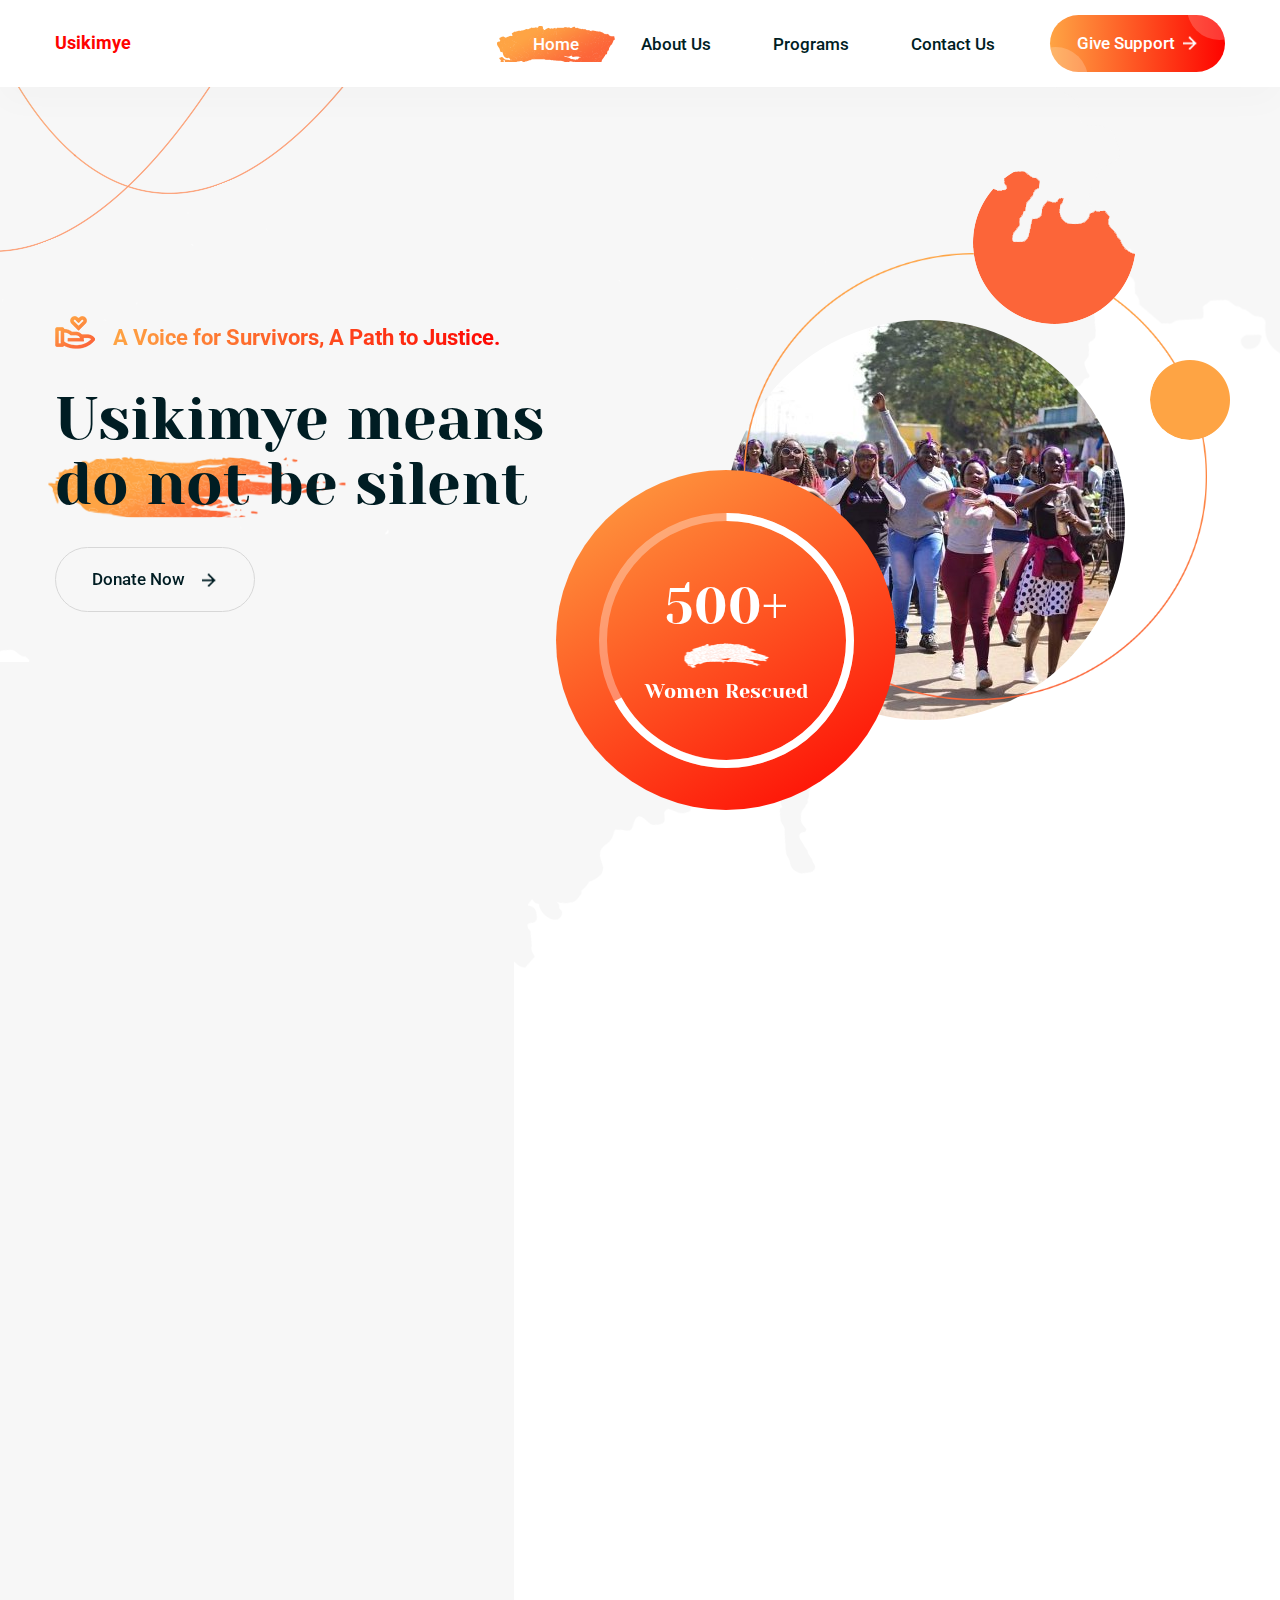
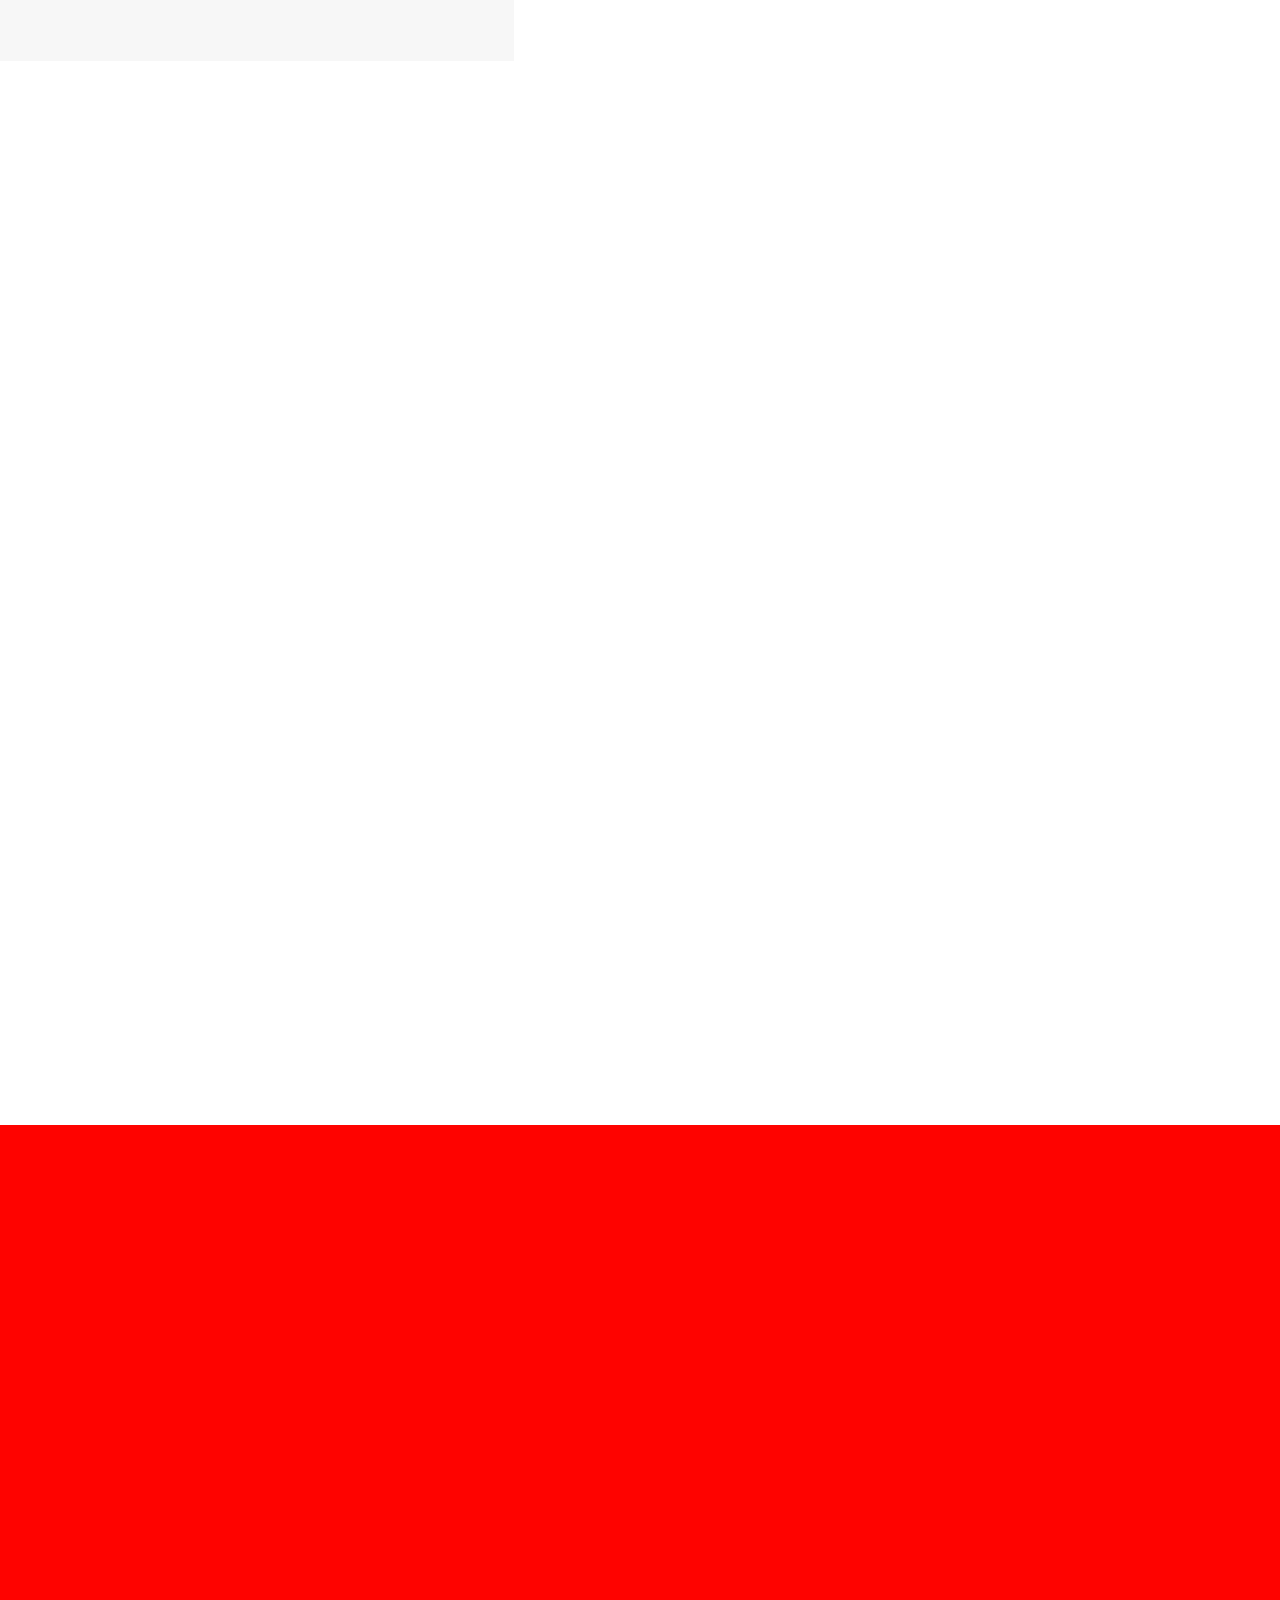
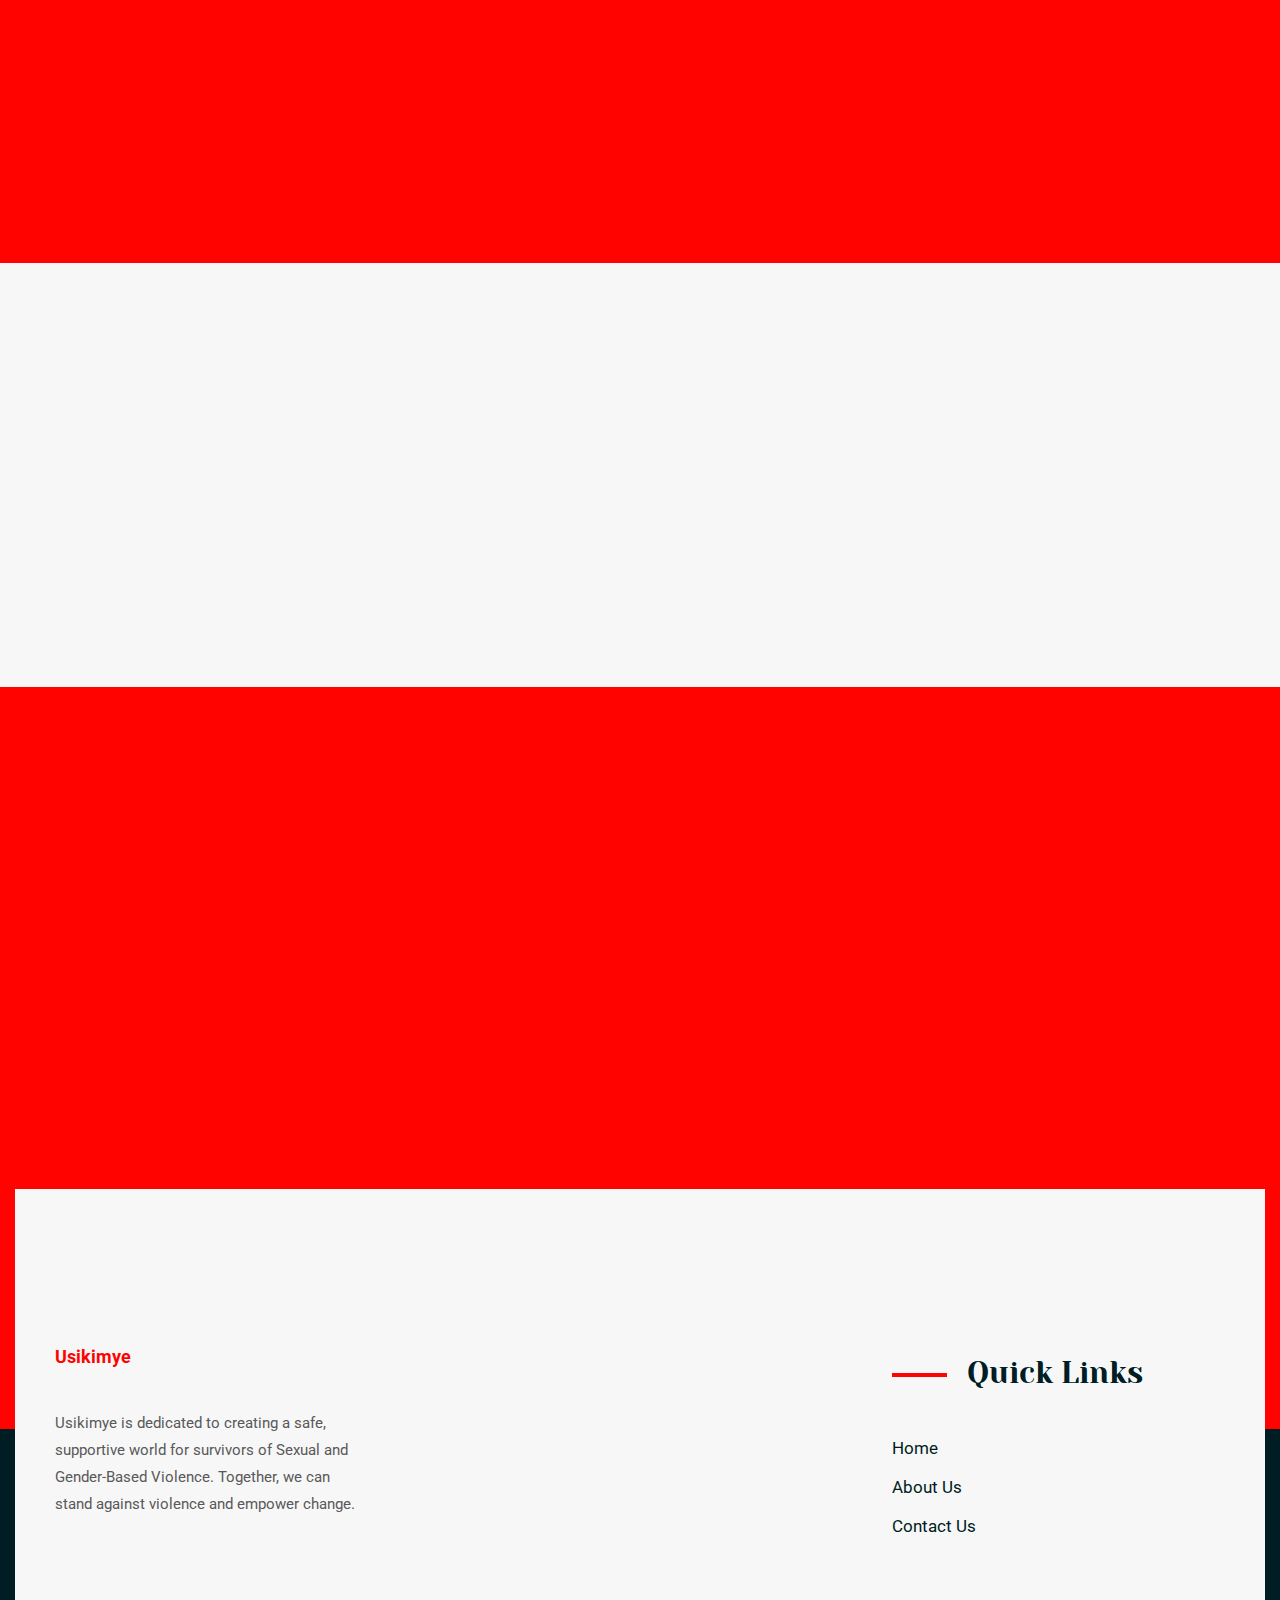
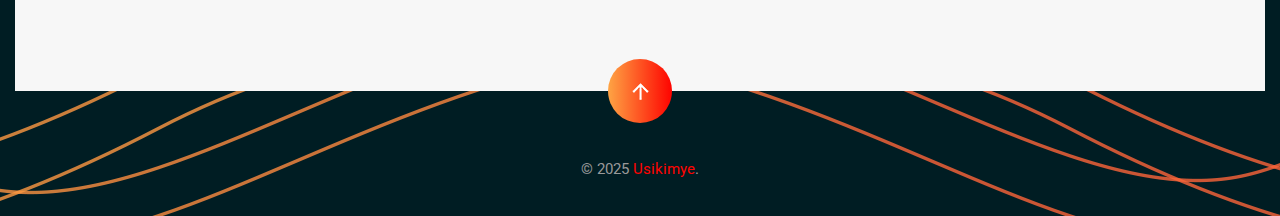
<file: index.html>
<!DOCTYPE html>
<html lang="en">
  <head>
    <meta charset="utf-8" />
    <meta http-equiv="X-UA-Compatible" content="IE=edge" />
    <meta name="viewport" content="width=device-width, initial-scale=1.0" />

    <title>
      Usikimye is a survivor-centered organization committed to preventing and
      supporting survivors of Sexual and Gender-Based Violence.
    </title>

    <!--== Favicon ==-->
    <link
      rel="shortcut icon"
      href="assets/img/favicon.ico"
      type="image/x-icon"
    />

    <!--== Google Fonts ==-->
    <link
      href="https://fonts.googleapis.com/css?family=Yeseva+One:400"
      rel="stylesheet"
    />
    <link
      href="https://fonts.googleapis.com/css?family=Roboto:300,400,400i,500,500i,700,700i"
      rel="stylesheet"
    />

    <!--== Bootstrap CSS ==-->
    <link href="assets/css/bootstrap.min.css" rel="stylesheet" />
    <!--== Icofont CSS ==-->
    <link href="assets/css/icofont.css" rel="stylesheet" />
    <!--== ElegantIcons CSS ==-->
    <link href="assets/css/elegantIcons.css" rel="stylesheet" />
    <!--== Animate CSS ==-->
    <link href="assets/css/animate.css" rel="stylesheet" />
    <!--== Aos CSS ==-->
    <link href="assets/css/aos.css" rel="stylesheet" />
    <!--== FancyBox CSS ==-->
    <link href="assets/css/jquery.fancybox.min.css" rel="stylesheet" />
    <!--== Slicknav CSS ==-->
    <link href="assets/css/slicknav.css" rel="stylesheet" />
    <!--== Swiper CSS ==-->
    <link href="assets/css/swiper.min.css" rel="stylesheet" />
    <!--== Main Style CSS ==-->
    <link href="assets/css/style.css" rel="stylesheet" />
  </head>

  <body>
    <!--wrapper start-->
    <div class="wrapper home-default-wrapper">
      <!--== Start Preloader Content ==-->
      <div class="preloader-wrap">
        <div class="preloader">
          <span class="dot"></span>
          <div class="dots">
            <span></span>
            <span></span>
            <span></span>
          </div>
        </div>
      </div>
      <!--== End Preloader Content ==-->

      <!--== Start Header Wrapper ==-->
      <header class="header-area header-default sticky-header">
        <div class="container">
          <div class="row align-items-center">
            <div class="col-5 col-sm-3 col-md-3 col-lg-2 pr-0">
              <div class="header-logo-area">
                <a href="index.html">
                  <span style="font-size: large;font-weight: 700;" class="logo-main">Usikimye</span>
                  <span style="font-size: large;font-weight: 700;" class="logo-light">Usikimye</span>
                </a>
              </div>
            </div>
            <div class="col-7 col-sm-9 col-md-9 col-lg-10">
              <div class="header-align">
                <div class="header-navigation-area">
                  <ul class="main-menu nav justify-content-center">
                    <li class="active"><a href="index.html">Home</a></li>
                    <li><a href="about.html">About Us</a></li>
                    <li><a href="causes.html">Programs</a></li>
                    <li><a href="contact.html">Contact Us</a></li>
                  </ul>
                </div>
                <div class="header-action-area">
                  <button class="btn-menu d-xl-none">
                    <span></span>
                    <span></span>
                    <span></span>
                  </button>
                  <a
                    href="contact.html"
                    class="btn-theme btn-gradient btn-slide btn-style"
                    >Give Support
                    <img
                      class="icon icon-img"
                      src="assets/img/icons/arrow-line-right2.png"
                      alt="Icon"
                  /></a>
                </div>
              </div>
            </div>
          </div>
        </div>
      </header>
      <!--== End Header Wrapper ==-->

      <main class="main-content">
        <!--== Start Hero Area Wrapper ==-->
        <section class="home-slider-area slider-default">
          <div class="home-slider-content">
            <!-- Start Slide Item -->
            <div class="home-slider-item">
              <div class="slider-content-area">
                <div class="container">
                  <div class="row">
                    <div class="col-md-6 col-lg-6 col-xl-7">
                      <div
                        class="content"
                        data-aos="fade-right"
                        data-aos-duration="1000"
                      >
                        <div class="subtitle-content">
                          <img
                            src="assets/img/icons/1.png"
                            alt="Givest-HasTech"
                          />
                          <h6>A Voice for Survivors, A Path to Justice.</h6>
                        </div>
                        <div class="tittle-wrp">
                          <h2>
                            Usikimye means
                            <span>do not be</span> silent
                          </h2>
                        </div>
                        <div class="btn-wrp">
                          
                          <a
                            href="https://usikimyefeedingprogram.hustlesasa.shop"
                            target="_blank"
                            class="btn-theme btn-border btn-black btn-style"
                            >Donate Now
                            <img
                              class="icon icon-img"
                              src="assets/img/icons/arrow-right-line-dark.png"
                              alt="Icon"
                          /></a>
                        </div>
                      </div>
                    </div>
                    <div
                      class="col-md-5 offset-md-1 col-lg-5 offset-lg-1 col-xl-5 offset-xl-0"
                    >
                      <div class="layer-style">
                        <div class="thumb scene">
                          <span class="scene-layer" data-depth="0.30">
                            <img
                              class=""
                              src="assets/img/photos/usikimye.jpg"
                              alt="Image-Givest"
                            />
                          </span>
                          <div class="shape-circle scene">
                            <span class="scene-layer" data-depth="0.10">
                              <img
                                src="assets/img/shape/circle1.png"
                                alt="Image-Givest"
                              />
                            </span>
                            <span class="scene-layer" data-depth="0.40">
                              <img
                                class="circle-img"
                                src="assets/img/shape/2.png"
                                alt="Image-Givest"
                              />
                            </span>
                          </div>
                        </div>
                        <div class="shape-style1 scene">
                          <span class="scene-layer" data-depth="0.30">
                            <img
                              src="assets/img/shape/1.png"
                              alt="Image-Givest"
                            />
                          </span>
                        </div>
                        <div class="donate-circle-wrp">
                          <div
                            class="pie-chart-circle"
                            data-size="255"
                            data-line-width="8"
                            data-line-cap="butt"
                            data-track-color="#ffffff54"
                            data-bar-color="#fff"
                            data-percent="68"
                          ></div>
                          <div class="donate-content">
                            <div class="raised-amount">500+</div>
                            <img
                              class="line-shape-img"
                              src="assets/img/shape/line-s2.png"
                              alt="Image-Givest"
                            />
                            <h5 class="donate-title">Women Rescued</h5>
                          </div>
                        </div>
                      </div>
                    </div>
                  </div>
                </div>
                <div class="slider-shape">
                  <div class="shape-style1">
                    <img
                      class="shape-img1"
                      src="assets/img/shape/map1.png"
                      alt="Image-Givest"
                    />
                  </div>
                  <div class="shape-style2">
                    <img
                      class="shape-img2"
                      src="assets/img/shape/map2.png"
                      alt="Image-Givest"
                    />
                  </div>
                  <div class="shape-style3">
                    <img
                      class="shape-img3"
                      src="assets/img/shape/banner-line1.png"
                      alt="Image-Givest"
                    />
                  </div>
                  <div class="shape-style4">
                    <img
                      class="shape-img3"
                      src="assets/img/shape/banner-line2.png"
                      alt="Image-Givest"
                    />
                  </div>
                </div>
              </div>
            </div>
            <!-- End Slide Item -->
          </div>
        </section>
        <!--== End Hero Area Wrapper ==-->

        <!--== Start About Area ==-->
        <section class="about-area about-default-area">
          <div class="container">
            
            <div class="row">
              <div class="col-lg-6 col-xl-7">
                <div
                  class="layer-style"
                  data-aos="fade-up"
                  data-aos-duration="1100"
                >
                  <div class="thumb">
                    <div class="row m-0">
                      <div
                        class="col-sm-8 col-md-8 col-lg-12 col-xl-8 p-0 tilt-animation"
                      >
                        <img
                          class="img-two"
                          src="assets/img/causes/usikimyehero.jpeg"
                          alt="Usikimye"
                        />
                      </div>
                    </div>
                  </div>
                </div>
              </div>
              <div class="col-lg-6 col-xl-5">
                <div
                  class="about-content"
                  data-aos="fade-up"
                  data-aos-duration="1100"
                >
                  <p class="text-style">
                    At Usikimye, we believe in a world where everyone lives free
                    from fear and violence. Our work focuses on empowering
                    survivors through comprehensive support services and
                    community-driven initiatives.
                  </p>
                  <p>
                    Since our founding, we have provided a safe space for
                    survivors, offering counseling, shelter, and legal
                    assistance. We also engage communities through awareness
                    campaigns to break the cycle of violence.
                  </p>
                  <p class="mb-0">
                    Our mission is rooted in compassion, action, and the
                    unwavering belief that every person deserves safety and
                    dignity.
                  </p>
                  <ul class="list-icon-style">
                    <li>
                      <img
                        class="icon-img"
                        src="assets/img/icons/check-double-line.png"
                        alt="Support Icon"
                      />
                      Supporting survivors with shelter, counseling, and legal
                      aid.
                    </li>
                    <li class="line-center"></li>
                    <li>
                      <img
                        class="icon-img"
                        src="assets/img/icons/check-double-line.png"
                        alt="Awareness Icon"
                      />
                      Driving awareness and education to prevent Gender-Based
                      Violence.
                    </li>
                  </ul>
                  <a href="#/" class="btn-theme btn-gradient btn-slide">
                    Donate Now
                    <img
                      class="icon icon-img"
                      src="assets/img/icons/arrow-line-right2.png"
                      alt="Donate Icon"
                    />
                  </a>
                </div>
              </div>
            </div>
          </div>
        </section>

        <!--== End About Area ==-->

        <!--== Start Causes Area ==-->
        <section class="causes-area causes-default-area">
          <div class="container">
            <div class="row">
              <div class="col-lg-8 m-auto">
                <div
                  class="section-title text-center"
                  data-aos="fade-up"
                  data-aos-duration="1000"
                >
                  <h5 class="subtitle line-theme-color">Support Our Causes</h5>
                  <h2 class="title title-style">
                    Empower Survivors. Transform Lives.
                    <img
                      class="img-shape"
                      src="assets/img/shape/3.png"
                      alt="Usikimye Shape"
                    />
                  </h2>
                </div>
              </div>
            </div>
            <div class="row" data-aos="fade-up" data-aos-duration="1000">
              <div class="col-md-6 col-lg-4">
                <div class="causes-item mb-md-30">
                  <div class="thumb">
                    <img
                      src="assets/img/causes/haven.jpeg"
                      alt="Usikimye Shelter Support"
                    />
                  </div>
                  <div class="content">
                    <h4 class="title">
                      <a href="causes-details.html"
                        >Safe Haven for Survivors of Violence</a
                      >
                    </h4>
                    <p>
                      Help us provide safe housing and essential services for
                      survivors in need.
                    </p>
                  </div>
                </div>
              </div>
              <div class="col-md-6 col-lg-4">
                <div class="causes-item mb-md-30">
                  <div class="thumb">
                    <img
                      src="assets/img/causes/counseling.jpeg"
                      alt="Usikimye Counseling Support"
                    />
                  </div>
                  <div class="content">
                    <h4 class="title">
                      <a href="causes-details.html"
                        >Counseling and Trauma Recovery</a
                      >
                    </h4>
                    <p>
                      Your support can help provide professional counseling for
                      survivors of trauma.
                    </p>
                  </div>
                </div>
              </div>
              <div class="col-md-6 col-lg-4">
                <div class="causes-item">
                  <div class="thumb">
                    <img
                      src="assets/img/causes/campaign.jpeg"
                      alt="Usikimye Awareness Campaign"
                    />
                  </div>
                  <div class="content">
                    <h4 class="title">
                      <a href="causes-details.html"
                        >Awareness and Prevention Campaigns</a
                      >
                    </h4>
                    <p>
                      Help us raise awareness and prevent gender-based violence
                      through education.
                    </p>
                  </div>
                </div>
              </div>
            </div>
          </div>
        </section>

        <!--== End Causes Area ==-->

        <!--== Start Donate Area ==-->
        <section class="donate-area donate-default-area bgcolor-theme3">
          <div class="container">
            <div class="row">
              <div class="col-lg-7 col-xxl-7">
                <div
                  class="content"
                  data-aos="fade-up"
                  data-aos-duration="1000"
                >
                  <div class="section-title">
                    <h5 class="subtitle line-theme-color mb-7">
                      Make A Difference
                    </h5>
                    <h2 class="title title-style text-white">
                      Support Survivors of Sexual and Gender-Based Violence with
                      Usikimye.
                      <img
                        class="img-shape"
                        src="assets/img/shape/3.png"
                        alt="Decorative Shape"
                      />
                    </h2>
                  </div>
                  <div class="donate-form">
                    <form action="#" method="post" aria-label="Donation Form">
                      <div class="btn-wrp">
                        <a href="#/" class="btn-theme btn-gradient btn-border text-white">
                          Donate Now
                          <img
                            class="icon icon-img"
                            src="assets/img/icons/arrow-line-right2-gradient.png"
                            alt="Arrow Icon"
                          />
                        </a>
                      </div>
                    </form>
                  </div>
                </div>
              </div>
              <div class="col-lg-5 col-xxl-4 offset-xxl-1">
                <div class="donners-content">
                  <div
                    class="thumb-bg-layer"
                    data-aos="fade-left"
                    data-aos-duration="1000"
                    data-bg-img="assets/img/causes/survivor2.jpeg"
                  ></div>
                  <div
                    class="donners-info"
                    data-aos="fade-up"
                    data-aos-duration="1000"
                  >
                    <h3>Our Supporters</h3>
                    <p class="text-white">
                      Usikimye is committed to preventing and supporting
                      survivors of Sexual and Gender-Based Violence. Join us in
                      our mission to empower survivors and create safer
                      communities for all.
                    </p>
                  </div>
                </div>
              </div>
            </div>
          </div>
        </section>

        <!--== End Donate Area ==-->

        <!--== Start Funfact Area ==-->
        <section class="funfact-area funfact-default-area">
          <div class="container">
            <div
              class="row row-gutter-0 funfact-items-style1"
              data-aos="fade-up"
              data-aos-duration="1000"
            >
              <div class="col-sm-6 col-md-4 funfact-item">
                <div class="inner-content">
                  <div class="icon-box">
                    <img
                      class="icon"
                      src="assets/img/icons/f1.png"
                      alt="Image-Givest"
                    />
                    <img
                      class="shape-img"
                      src="assets/img/shape/4.png"
                      alt="Image-Givest"
                    />
                  </div>
                  <div class="content">
                    <div class="number">
                      <h2><span class="counter-animate">500</span>+</h2>
                    </div>
                    <img
                      class="line-shape"
                      src="assets/img/shape/funfact-line1.png"
                      alt="Image-Givest"
                    />
                    <p class="title">// Women Rescued</p>
                  </div>
                </div>
              </div>
              <div class="col-sm-6 col-md-4 funfact-item">
                <div class="inner-content">
                  <div class="icon-box">
                    <img
                      class="icon"
                      src="assets/img/icons/f2.png"
                      alt="Image-Givest"
                    />
                    <img
                      class="shape-img"
                      src="assets/img/shape/4.png"
                      alt="Image-Givest"
                    />
                  </div>
                  <div class="content">
                    <div class="number">
                       <h2><span class="counter-animate">1000</span>+</h2>
                    </div>
                    <img
                      class="line-shape"
                      src="assets/img/shape/funfact-line1.png"
                      alt="Image-Givest"
                    />
                    <p class="title">// Children Feeding Program</p>
                  </div>
                </div>
              </div>
              <div class="col-sm-6 col-md-4 funfact-item">
                <div class="inner-content">
                  <div class="icon-box">
                    <img
                      class="icon"
                      src="assets/img/icons/f3.png"
                      alt="Image-Givest"
                    />
                    <img
                      class="shape-img"
                      src="assets/img/shape/4.png"
                      alt="Image-Givest"
                    />
                  </div>
                  <div class="content">
                    <div class="number">
                      <h2><span class="counter-animate">50</span>+</h2>
                    </div>
                    <img
                      class="line-shape"
                      src="assets/img/shape/funfact-line1.png"
                      alt="Image-Givest"
                    />
                    <p class="title">// Businesses Setup</p>
                  </div>
                </div>
              </div>
            </div>
          </div>
        </section>
        <!--== End Funfact Area ==-->

        <!--== Start Events Area ==-->

        <!--== End Events Area ==-->

        <!--== Start Testimonial Area ==-->
        <section
          class="testimonial-area testimonial-default-area bgcolor-theme3"
        >
          <div class="container">
            <div class="row">
              <div class="col-md-12 col-lg-4 col-xl-5">
                <div
                  class="title-wrp"
                  data-bg-img="assets/img/testimonial/bg-testi1.jpg"
                  data-aos="fade-right"
                  data-aos-duration="1000"
                >
                  <div class="section-title">
                    <h5 class="subtitle line-white-color text-white mb-7">
                      Testimonials
                    </h5>
                    <h2 class="title title-style text-white">
                      What People Say About Us.
                      <img
                        class="img-shape"
                        src="assets/img/shape/3.png"
                        alt="Image-Givest"
                      />
                    </h2>
                  </div>
                </div>
              </div>
              <div class="col-md-12 col-lg-7 col-xl-6">
                <div
                  class="testimonial-content"
                  data-aos="fade-up"
                  data-aos-duration="1000"
                >
                  <div class="testimonial-slider-content">
                    <div class="swiper-container testimonial-slider-container">
                      <div class="swiper-wrapper testimonial-slider">
                        <div class="swiper-slide testimonial-single">
                          <div class="client-thumb-wrp">
                          </div>
                          <div class="client-content">
                            <p class="text-white">
                              Usikimye gave me hope when I thought all was lost. Their compassion and unwavering support helped me rebuild my life. They are more than an organization—they are a lifeline for survivors like me.
                            </p>
                          </div>
                          <div class="client-info">
                            <img
                              class="shape-line-img"
                              src="assets/img/shape/line-t1.png"
                              alt="Image-Givest"
                            />
                            <h4 class="name">Jane M</h4>
                            <h6 class="designation">Survivor</h6>
                          </div>
                        </div>
                        <div class="swiper-slide testimonial-single">
                          <div class="client-thumb-wrp">
                            
                          </div>
                          <div class="client-content">
                            <p class="text-white">
                              The work Usikimye does is nothing short of life-changing. They not only provide a safe haven for survivors but also empower them to reclaim their voices and futures. Their commitment to ending gender-based violence is inspiring.
                            </p>
                          </div>
                          <div class="client-info">
                            <img
                              class="shape-line-img"
                              src="assets/img/shape/line-t1.png"
                              alt="Image-Givest"
                            />
                           
                            <h6 class="designation">Community Founder</h6>
                          </div>
                        </div>

                        <div class="swiper-slide testimonial-single">
                          <div class="client-thumb-wrp">
                            
                          </div>
                          <div class="client-content">
                            <p class="text-white">
                              Being a part of Usikimye's programs has taught me the importance of empathy and advocacy. This organization is making a real difference, one survivor at a time, and I'm proud to support their mission.
                            </p>
                          </div>
                          <div class="client-info">
                            <img
                              class="shape-line-img"
                              src="assets/img/shape/line-t1.png"
                              alt="Image-Givest"
                            />
                            
                            <h6 class="designation">Volunteer</h6>
                          </div>
                        </div>
                      </div>
                      <!-- Add Arrows -->
                      <div class="navigation-wrp">
                        <div class="swiper-button-prev">
                          <img
                            class="icon-img"
                            src="assets/img/icons/test-arrow-left.png"
                            alt="Image-Icon"
                          />
                        </div>
                        <div class="swiper-button-next">
                          <img
                            class="icon-img"
                            src="assets/img/icons/test-arrow-right.png"
                            alt="Image-Icon"
                          />
                        </div>
                      </div>
                    </div>
                  </div>
                </div>
              </div>
            </div>
          </div>
        </section>
        <!--== End Testimonial Area ==-->


      <!--== Start Footer Area Wrapper ==-->
      <footer class="footer-area">
        <div class="footer-main">
          <div class="container">
            <div class="row">
              <div class="col-sm-12 col-md-6 col-lg-4 col-xl-4">
                <div class="widget-item">
                  <div class="about-widget">
                    <a class="footer-logo" href="index.html">
                      <span style="font-size: large;font-weight: 700;">Usikimye</span>
                    </a>
                    <p>
                      Usikimye is dedicated to creating a safe, supportive world for survivors of Sexual and Gender-Based Violence. Together, we can stand against violence and empower change.
                    </p>
                    
                  </div>
                </div>
              </div>
              <div class="col-sm-6 col-md-6 col-lg-4 col-xl-4">
                
                
              </div>
              <div class="col-sm-6 col-md-6 col-lg-4 col-xl-4">
                <div class="widget-item menu-wrap-two-column">
                  <h4 class="widget-title line-style">Quick Links</h4>
                  <nav class="widget-menu-wrap">
                    <div class="row">
                      <div class="col-6 col-sm-6 col-md-6 pr-sm-5">
                        <ul class="nav-menu nav">
                          <li><a href="index.html">Home</a></li>
                          <li><a href="about.html">About Us</a></li>
                         <li><a href="contact.html">Contact Us</a></li>
                        </ul>
                      </div>
                      
                    </div>
                  </nav>
                </div>
              </div>
            </div>
          </div>
          <!--== Scroll Top Button ==-->
          <div class="scroll-to-top">
            <img src="assets/img/icons/arrow-up-line.png" alt="Icon-Image" />
          </div>
        </div>
        <div class="footer-bottom">
          <div class="container">
            <div class="footer-bottom-content">
              <div class="row align-items-center">
                <div class="col-12">
                  <div class="widget-copyright text-center">
                    <p>© 2025 <span>Usikimye</span>.</p>
                  </div>
                </div>
              </div>
            </div>
          </div>
        </div>
        <div class="shape-layer">
          <img src="assets/img/shape/footer-line.png" alt="Image-Givest" />
        </div>
      </footer>
      <!--== End Footer Area Wrapper ==-->

      <!--== Start Side Menu ==-->
      <aside class="off-canvas-wrapper">
        <div class="off-canvas-inner">
          <div class="off-canvas-overlay"></div>
          <!-- Start Off Canvas Content Wrapper -->
          <div class="off-canvas-content">
            <!-- Off Canvas Header -->
            <div class="off-canvas-header">
              <div class="logo-area">
                <a href="index.html"
                  ><img src="assets/img/logo.png" alt="Logo"
                /></a>
              </div>
              <div class="close-action">
                <button class="btn-close"><i class="icofont-close"></i></button>
              </div>
            </div>

            <div class="off-canvas-item">
              <!-- Start Mobile Menu Wrapper -->
              <div class="res-mobile-menu menu-active-one">
                <!-- Note Content Auto Generate By Jquery From Main Menu -->
              </div>
              <!-- End Mobile Menu Wrapper -->
            </div>
            <!-- Off Canvas Footer -->
            <div class="off-canvas-footer"></div>
          </div>
          <!-- End Off Canvas Content Wrapper -->
        </div>
      </aside>
      <!--== End Side Menu ==-->
    </div>

    <!--=======================Javascript============================-->

    <!--=== Modernizr Min Js ===-->
    <script src="assets/js/modernizr.js"></script>
    <!--=== jQuery Min Js ===-->
    <script src="assets/js/jquery-main.js"></script>
    <!--=== jQuery Migration Min Js ===-->
    <script src="assets/js/jquery-migrate.js"></script>
    <!--=== Popper Min Js ===-->
    <script src="assets/js/popper.min.js"></script>
    <!--=== Bootstrap Min Js ===-->
    <script src="assets/js/bootstrap.min.js"></script>
    <!--=== jquery Appear Js ===-->
    <script src="assets/js/jquery.appear.js"></script>
    <!--=== jquery Swiper Min Js ===-->
    <script src="assets/js/swiper.min.js"></script>
    <!--=== jquery Fancybox Min Js ===-->
    <script src="assets/js/fancybox.min.js"></script>
    <!--=== jquery Aos Min Js ===-->
    <script src="assets/js/aos.min.js"></script>
    <!--=== jquery Tilt Animation Js ===-->
    <script src="assets/js/tilt-animation.js"></script>
    <!--=== jquery Scene Mouse Move Min Js ===-->
    <script src="assets/js/parallax.min.js"></script>
    <!--=== jquery Slicknav Js ===-->
    <script src="assets/js/jquery.slicknav.js"></script>
    <!--=== jquery Counterup Js ===-->
    <script src="assets/js/counterup.js"></script>
    <!--=== jquery Waypoint Js ===-->
    <script src="assets/js/waypoint.js"></script>
    <!--=== jquery Wow Min Js ===-->
    <script src="assets/js/wow.min.js"></script>
    <!--=== jQuery EasyPieChart Min Js ===-->
    <script src="assets/js/jquery.easypiechart.min.js"></script>

    <!--=== Custom Js ===-->
    <script src="assets/js/custom.js"></script>
  </body>
</html>
</file>
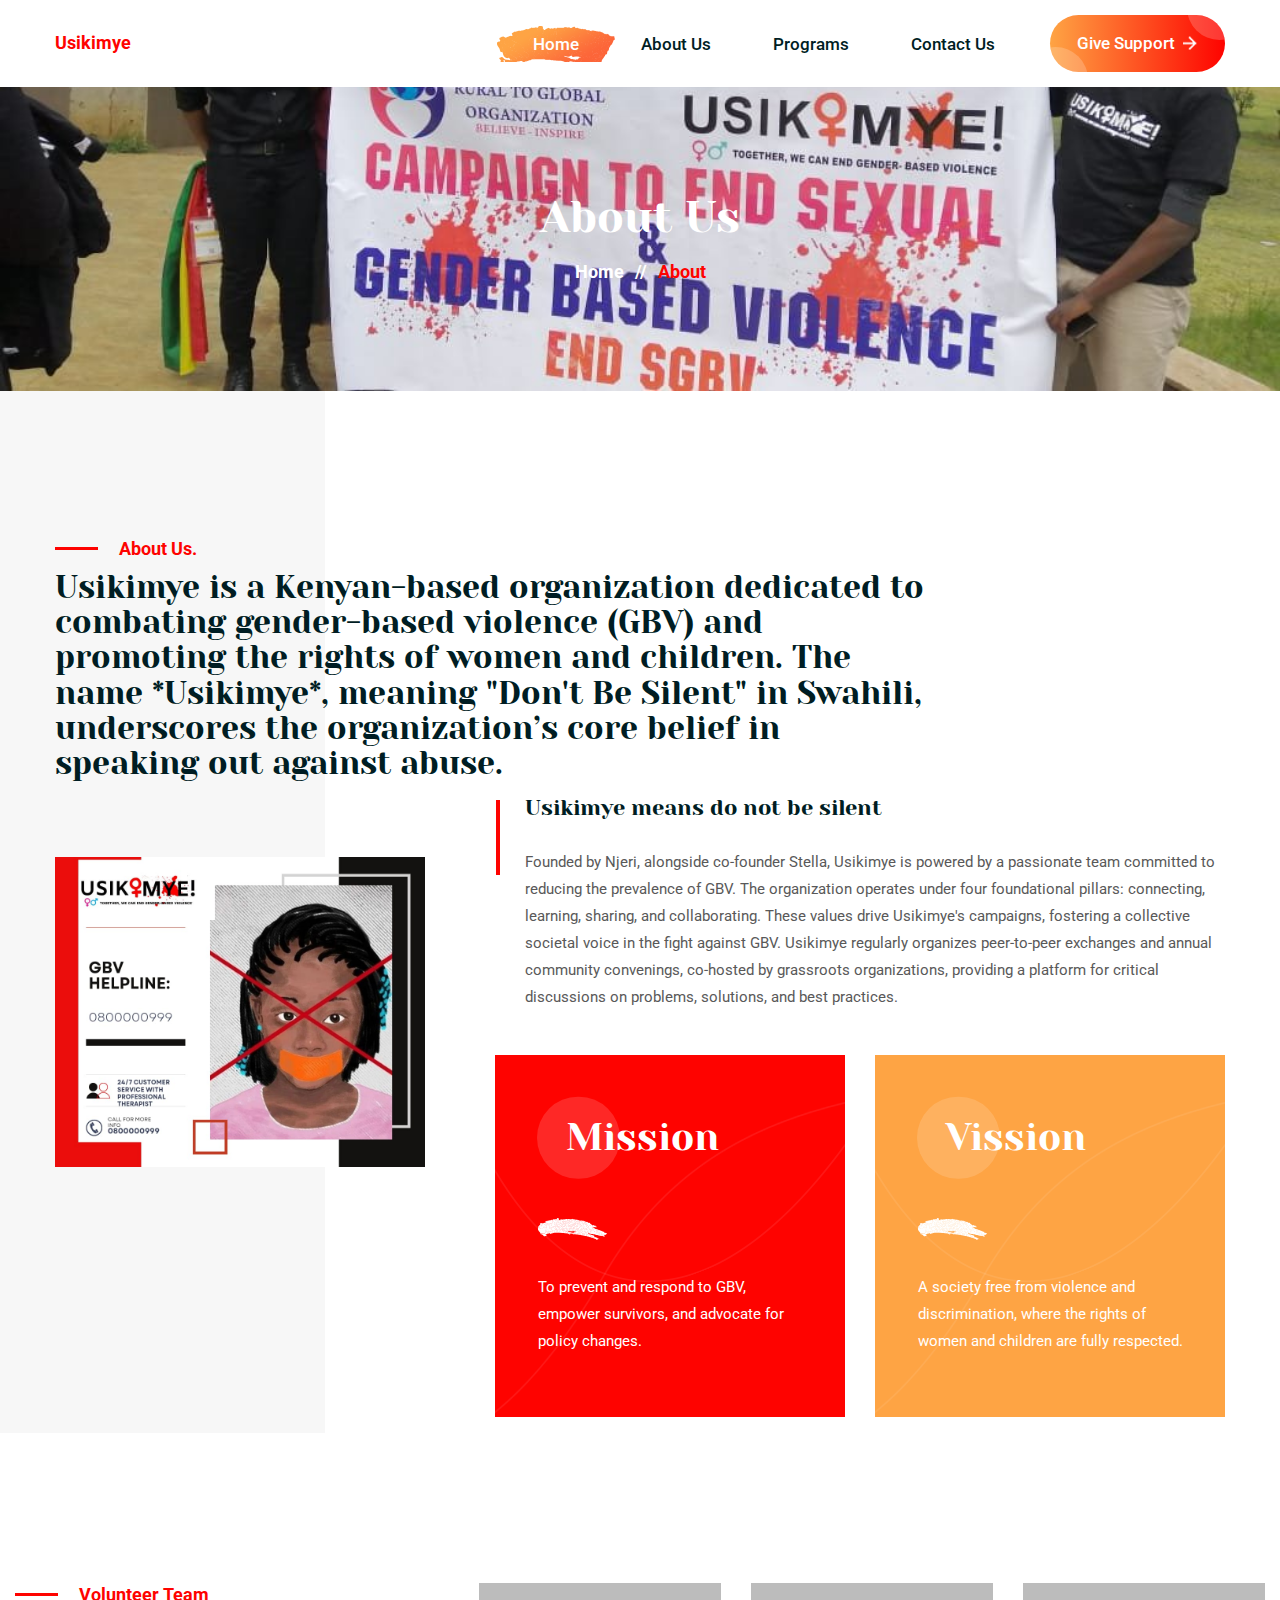
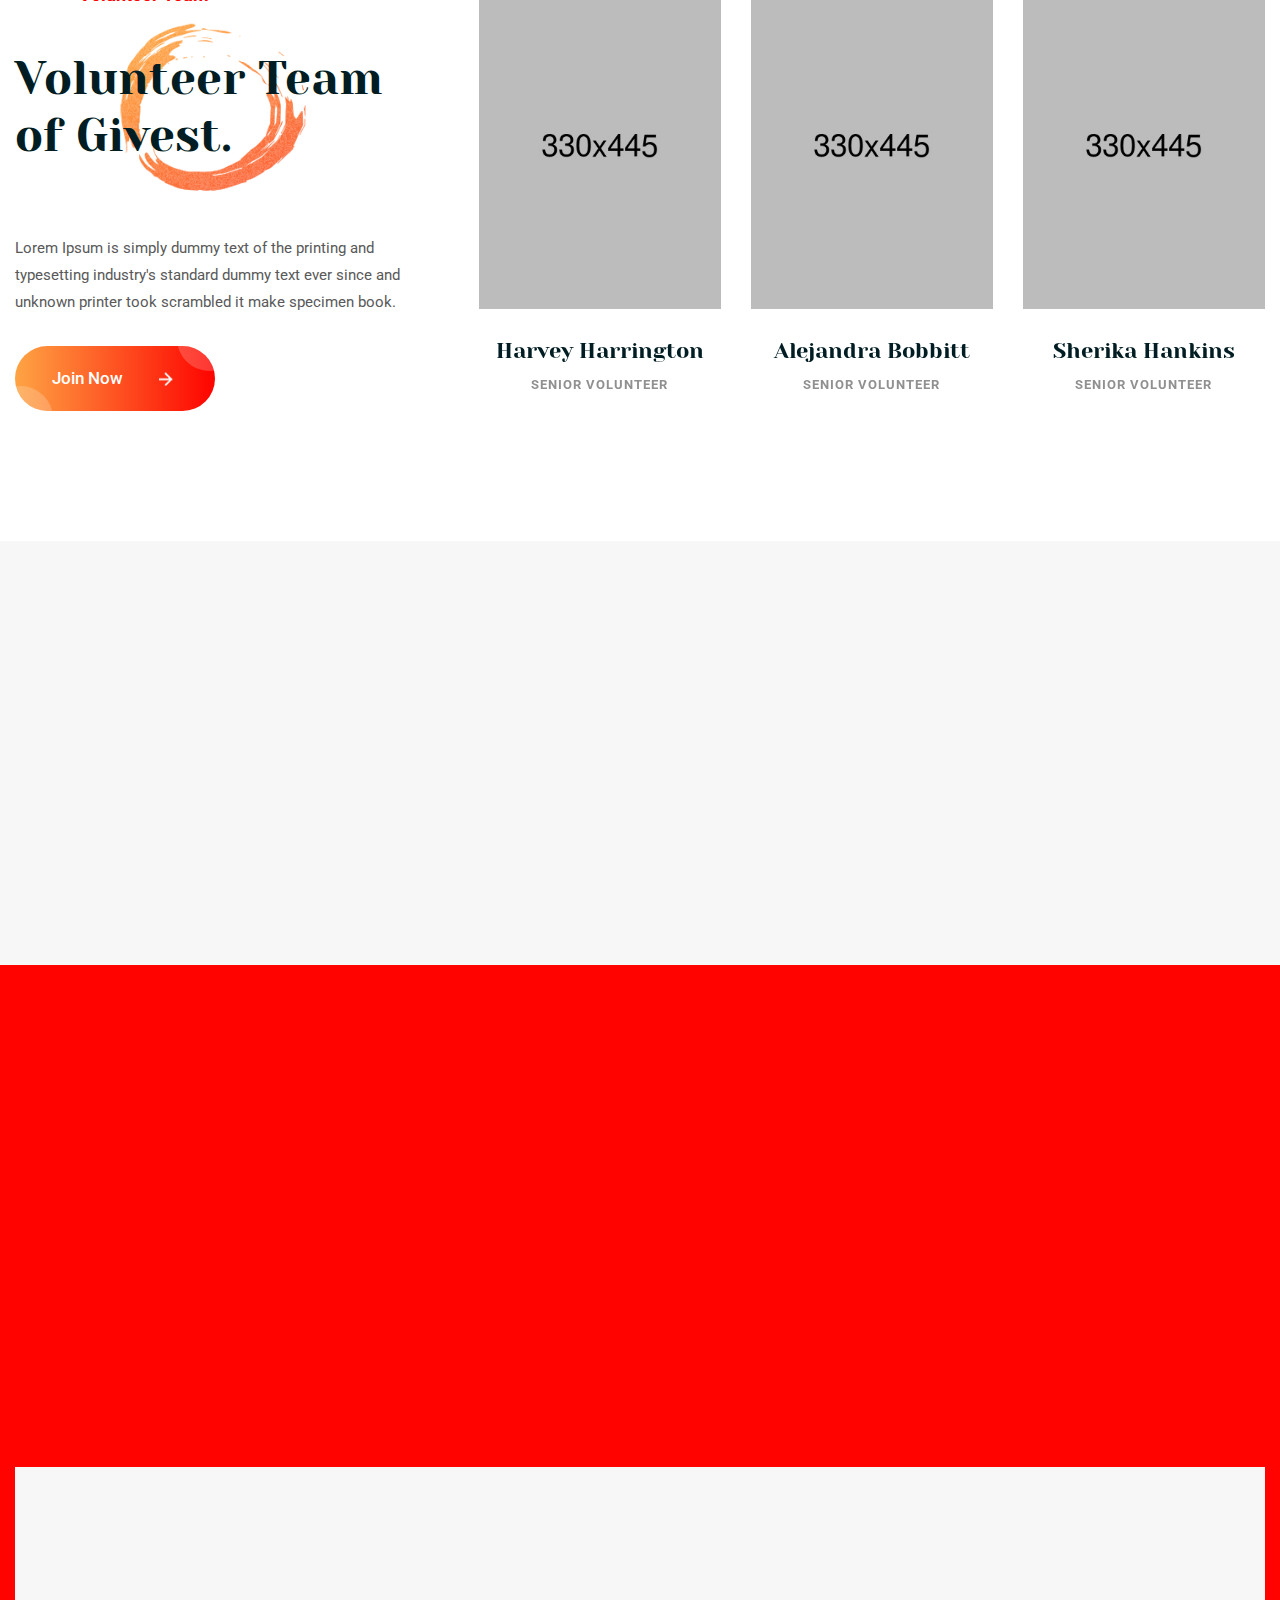
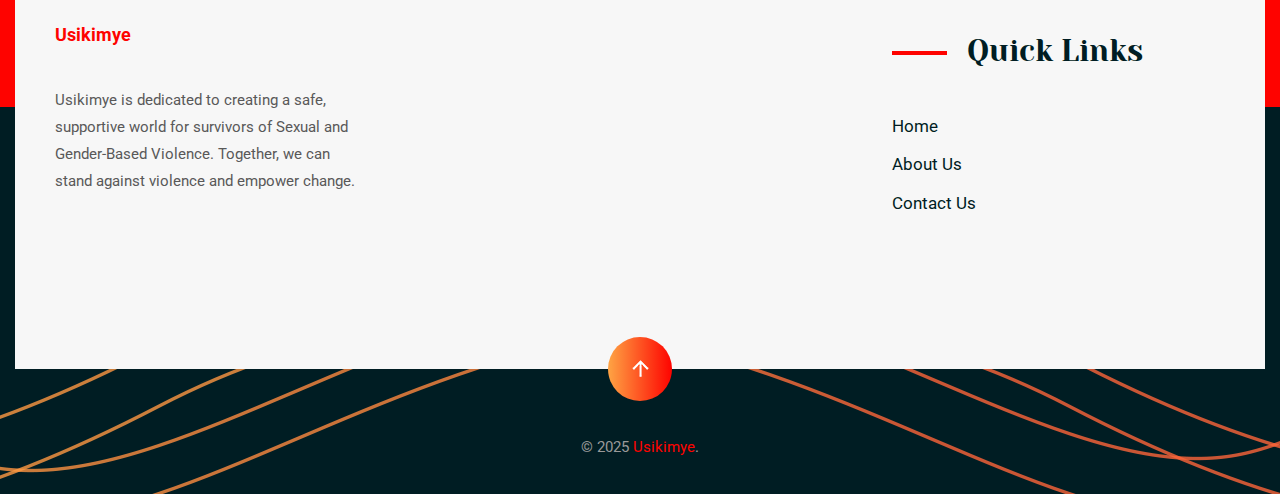
<file: about.html>
<!DOCTYPE html>
<html lang="en">
  <head>
    <meta charset="utf-8" />
    <meta http-equiv="X-UA-Compatible" content="IE=edge" />
    <meta name="viewport" content="width=device-width, initial-scale=1.0" />

    <title>
      Usikimye is a survivor-centered organization committed to preventing and
      supporting survivors of Sexual and Gender-Based Violence.
    </title>

    <!--== Favicon ==-->
    <link
      rel="shortcut icon"
      href="assets/img/favicon.ico"
      type="image/x-icon"
    />

    <!--== Google Fonts ==-->
    <link
      href="https://fonts.googleapis.com/css?family=Yeseva+One:400"
      rel="stylesheet"
    />
    <link
      href="https://fonts.googleapis.com/css?family=Roboto:300,400,400i,500,500i,700,700i"
      rel="stylesheet"
    />

    <!--== Bootstrap CSS ==-->
    <link href="assets/css/bootstrap.min.css" rel="stylesheet" />
    <!--== Icofont CSS ==-->
    <link href="assets/css/icofont.css" rel="stylesheet" />
    <!--== ElegantIcons CSS ==-->
    <link href="assets/css/elegantIcons.css" rel="stylesheet" />
    <!--== Animate CSS ==-->
    <link href="assets/css/animate.css" rel="stylesheet" />
    <!--== Aos CSS ==-->
    <link href="assets/css/aos.css" rel="stylesheet" />
    <!--== FancyBox CSS ==-->
    <link href="assets/css/jquery.fancybox.min.css" rel="stylesheet" />
    <!--== Slicknav CSS ==-->
    <link href="assets/css/slicknav.css" rel="stylesheet" />
    <!--== Swiper CSS ==-->
    <link href="assets/css/swiper.min.css" rel="stylesheet" />
    <!--== Main Style CSS ==-->
    <link href="assets/css/style.css" rel="stylesheet" />
  </head>

  <body>
    <!--wrapper start-->
    <div class="wrapper about-page-wrapper">
      <!--== Start Preloader Content ==-->
      <div class="preloader-wrap">
        <div class="preloader">
          <span class="dot"></span>
          <div class="dots">
            <span></span>
            <span></span>
            <span></span>
          </div>
        </div>
      </div>
      <!--== End Preloader Content ==-->

      <!--== Start Header Wrapper ==-->
      <header class="header-area header-default sticky-header">
        <div class="container">
          <div class="row align-items-center">
            <div class="col-5 col-sm-3 col-md-3 col-lg-2 pr-0">
              <div class="header-logo-area">
                <a href="index.html">
                  <span style="font-size: large;font-weight: 700;" class="logo-main">Usikimye</span>
                  <span style="font-size: large;font-weight: 700;" class="logo-light">Usikimye</span>
                </a>
              </div>
            </div>
            <div class="col-7 col-sm-9 col-md-9 col-lg-10">
              <div class="header-align">
                <div class="header-navigation-area">
                  <ul class="main-menu nav justify-content-center">
                    <li class="active"><a href="index.html">Home</a></li>
                    <li><a href="about.html">About Us</a></li>
                    <li><a href="causes.html">Programs</a></li>
                    <li><a href="contact.html">Contact Us</a></li>
                  </ul>
                </div>
                <div class="header-action-area">
                  <button class="btn-menu d-xl-none">
                    <span></span>
                    <span></span>
                    <span></span>
                  </button>
                  <a
                    href="contact.html"
                    class="btn-theme btn-gradient btn-slide btn-style"
                    >Give Support
                    <img
                      class="icon icon-img"
                      src="assets/img/icons/arrow-line-right2.png"
                      alt="Icon"
                  /></a>
                </div>
              </div>
            </div>
          </div>
        </div>
      </header>
      <!--== End Header Wrapper ==-->

      <main class="main-content site-wrapper-reveal">
        <!--== Start Page Title Area ==-->
        <section
          class="page-title-area"
          data-bg-img="assets/img/photos/bannerimage.jpeg"
        >
          <div class="container">
            <div class="row">
              <div class="col-lg-12">
                <div class="page-title-content text-center">
                  <h2 class="title text-white">About Us</h2>
                  <div class="bread-crumbs">
                    <a href="index.html"
                      >Home<span class="breadcrumb-sep">//</span></a
                    ><span class="active">About</span>
                  </div>
                </div>
              </div>
            </div>
          </div>
        </section>
        <!--== End Page Title Area ==-->

        <!--== Start About Area ==-->
        <section class="about-area">
          <div class="container">
            <div class="row">
              <div class="col-lg-9">
                <div class="section-title">
                  <h5 class="subtitle line-theme-color">About Us.</h5>
                  <h2 class="section-title">
                    <span>Usikimye</span> is a Kenyan-based organization dedicated to combating gender-based violence (GBV) and promoting the rights of women and children. The name *Usikimye*, meaning "Don't Be Silent" in Swahili, underscores the organization’s core belief in speaking out against abuse.
                  </h2>
                </div>
              </div>
            </div>
            <div class="row">
              <div class="col-lg-4">
                <div class="thumb thumb-style">
                  <img
                    src="assets/img/causes/usikimyehero.jpeg"
                    alt="Image-Givest"
                  />
                </div>
              </div>
              <div class="col-lg-8">
                <div class="about-content">
                  <p class="text-style">Usikimye means do not be silent</p>
                  <p class="mb-0">
                    Founded by Njeri, alongside co-founder Stella, Usikimye is powered by a passionate team committed to reducing the prevalence of GBV. The organization operates under four foundational pillars: connecting, learning, sharing, and collaborating. These values drive Usikimye's campaigns, fostering a collective societal voice in the fight against GBV. Usikimye regularly organizes peer-to-peer exchanges and annual community convenings, co-hosted by grassroots organizations, providing a platform for critical discussions on problems, solutions, and best practices.
                  </p>
                </div>
                <div class="content-box-wrp">
                  <div class="row">
                    <div class="col-lg-6">
                      <div class="content-box-item mb-md-30">
                        <h3 class="title">Mission</h3>
                        <img
                          class="img-line-shape"
                          src="assets/img/shape/line-s1.png"
                          alt="Image-Givest"
                        />
                        <p>
                          To prevent and respond to GBV, empower survivors, and advocate for policy changes.
                        </p>

                        <img
                          class="bg-line-shape"
                          src="assets/img/shape/line5.png"
                          alt="Image-Givest"
                        />
                      </div>
                    </div>
                    <div class="col-lg-6 pb-3">
                      <div class="content-box-item" data-bg-color="#fea444">
                        <h3 class="title">Vission</h3>
                        <img
                          class="img-line-shape"
                          src="assets/img/shape/line-s1.png"
                          alt="Image-Givest"
                        />
                        <p>
                          A society free from violence and discrimination, where the rights of women and children are fully respected. 
                        </p>

                        <img
                          class="bg-line-shape"
                          src="assets/img/shape/line5.png"
                          alt="Image-Givest"
                        />
                      </div>
                    </div>

                    
                    </div>
                  </div>
                </div>
              </div>
            </div>
          </div>
        </section>
        <!--== End About Area ==-->

        <!--== Start Team Area ==-->
        <section class="team-area team-fluid-area">
          <div class="container">
            <div class="row">
              <div class="col-lg-6 offset-lg-3 col-xl-4 offset-xl-0">
                <div class="section-title">
                  <h5 class="subtitle line-theme-color mb-7">Volunteer Team</h5>
                  <h2 class="title title-style">
                    Volunteer Team of Givest.
                    <img
                      class="img-shape"
                      src="assets/img/shape/3.png"
                      alt="Image-Givest"
                    />
                  </h2>
                  <div class="desc">
                    <p>
                      Lorem Ipsum is simply dummy text of the printing and
                      typesetting industry's standard dummy text ever since and
                      unknown printer took scrambled it make specimen book.
                    </p>
                    <a
                      href="volunteer.html"
                      class="btn-theme btn-gradient btn-slide"
                      >Join Now
                      <img
                        class="icon icon-img"
                        src="assets/img/icons/arrow-line-right2.png"
                        alt="Icon"
                    /></a>
                  </div>
                </div>
              </div>
              <div class="col-xl-8">
                <div class="team-member-items">
                  <div class="swiper-container team-slider-container">
                    <div class="swiper-wrapper team-slider">
                      <div class="swiper-slide team-member">
                        <div class="thumb">
                          <img src="assets/img/team/1.jpg" alt="Image" />
                          <div class="social-icons">
                            <a href="#"><i class="icofont-facebook"></i></a>
                            <a href="#"><i class="icofont-skype"></i></a>
                            <a href="#"><i class="icofont-twitter"></i></a>
                          </div>
                        </div>
                        <div class="content">
                          <div class="member-info">
                            <h4 class="name">
                              <a href="#/">Harvey Harrington</a>
                            </h4>
                            <h6 class="designation">Senior Volunteer</h6>
                          </div>
                        </div>
                      </div>
                      <div class="swiper-slide team-member">
                        <div class="thumb">
                          <img src="assets/img/team/2.jpg" alt="Image" />
                          <div class="social-icons">
                            <a href="#"><i class="icofont-facebook"></i></a>
                            <a href="#"><i class="icofont-skype"></i></a>
                            <a href="#"><i class="icofont-twitter"></i></a>
                          </div>
                        </div>
                        <div class="content">
                          <div class="member-info">
                            <h4 class="name">
                              <a href="#/">Alejandra Bobbitt</a>
                            </h4>
                            <h6 class="designation">Senior Volunteer</h6>
                          </div>
                        </div>
                      </div>
                      <div class="swiper-slide team-member">
                        <div class="thumb">
                          <img src="assets/img/team/3.jpg" alt="Image" />
                          <div class="social-icons">
                            <a href="#"><i class="icofont-facebook"></i></a>
                            <a href="#"><i class="icofont-skype"></i></a>
                            <a href="#"><i class="icofont-twitter"></i></a>
                          </div>
                        </div>
                        <div class="content">
                          <div class="member-info">
                            <h4 class="name">
                              <a href="#/">Sherika Hankins</a>
                            </h4>
                            <h6 class="designation">Senior Volunteer</h6>
                          </div>
                        </div>
                      </div>
                    </div>
                  </div>
                </div>
              </div>
            </div>
          </div>
        </section>
        <!--== End Team Area ==-->

        <!--== Start Funfact Area ==-->
        <section class="funfact-area funfact-default-area">
          <div class="container">
            <div
              class="row row-gutter-0 funfact-items-style1"
              data-aos="fade-up"
              data-aos-duration="1000"
            >
              <div class="col-sm-6 col-md-4 funfact-item">
                <div class="inner-content">
                  <div class="icon-box">
                    <img
                      class="icon"
                      src="assets/img/icons/f1.png"
                      alt="Image-Givest"
                    />
                    <img
                      class="shape-img"
                      src="assets/img/shape/4.png"
                      alt="Image-Givest"
                    />
                  </div>
                  <div class="content">
                    <div class="number">
                      <h2><span class="counter-animate">500</span>+</h2>
                    </div>
                    <img
                      class="line-shape"
                      src="assets/img/shape/funfact-line1.png"
                      alt="Image-Givest"
                    />
                    <p class="title">// Women Rescued</p>
                  </div>
                </div>
              </div>
              <div class="col-sm-6 col-md-4 funfact-item">
                <div class="inner-content">
                  <div class="icon-box">
                    <img
                      class="icon"
                      src="assets/img/icons/f2.png"
                      alt="Image-Givest"
                    />
                    <img
                      class="shape-img"
                      src="assets/img/shape/4.png"
                      alt="Image-Givest"
                    />
                  </div>
                  <div class="content">
                    <div class="number">
                       <h2><span class="counter-animate">1000</span>+</h2>
                    </div>
                    <img
                      class="line-shape"
                      src="assets/img/shape/funfact-line1.png"
                      alt="Image-Givest"
                    />
                    <p class="title">// Children Feeding Program</p>
                  </div>
                </div>
              </div>
              <div class="col-sm-6 col-md-4 funfact-item">
                <div class="inner-content">
                  <div class="icon-box">
                    <img
                      class="icon"
                      src="assets/img/icons/f3.png"
                      alt="Image-Givest"
                    />
                    <img
                      class="shape-img"
                      src="assets/img/shape/4.png"
                      alt="Image-Givest"
                    />
                  </div>
                  <div class="content">
                    <div class="number">
                      <h2><span class="counter-animate">50</span>+</h2>
                    </div>
                    <img
                      class="line-shape"
                      src="assets/img/shape/funfact-line1.png"
                      alt="Image-Givest"
                    />
                    <p class="title">// Businesses Setup</p>
                  </div>
                </div>
              </div>
            </div>
          </div>
        </section>
        <!--== End Funfact Area ==-->

        <!--== Start Events Area ==-->

        <!--== End Events Area ==-->

        <!--== Start Testimonial Area ==-->
        <section
          class="testimonial-area testimonial-default-area bgcolor-theme3"
        >
          <div class="container">
            <div class="row">
              <div class="col-md-12 col-lg-4 col-xl-5">
                <div
                  class="title-wrp"
                  data-bg-img="assets/img/testimonial/bg-testi1.jpg"
                  data-aos="fade-right"
                  data-aos-duration="1000"
                >
                  <div class="section-title">
                    <h5 class="subtitle line-white-color text-white mb-7">
                      Testimonials
                    </h5>
                    <h2 class="title title-style text-white">
                      What People Say About Us.
                      <img
                        class="img-shape"
                        src="assets/img/shape/3.png"
                        alt="Image-Givest"
                      />
                    </h2>
                  </div>
                </div>
              </div>
              <div class="col-md-12 col-lg-7 col-xl-6">
                <div
                  class="testimonial-content"
                  data-aos="fade-up"
                  data-aos-duration="1000"
                >
                  <div class="testimonial-slider-content">
                    <div class="swiper-container testimonial-slider-container">
                      <div class="swiper-wrapper testimonial-slider">
                        <div class="swiper-slide testimonial-single">
                          <div class="client-thumb-wrp">
                          </div>
                          <div class="client-content">
                            <p class="text-white">
                              Usikimye gave me hope when I thought all was lost. Their compassion and unwavering support helped me rebuild my life. They are more than an organization—they are a lifeline for survivors like me.
                            </p>
                          </div>
                          <div class="client-info">
                            <img
                              class="shape-line-img"
                              src="assets/img/shape/line-t1.png"
                              alt="Image-Givest"
                            />
                            <h4 class="name">Jane M</h4>
                            <h6 class="designation">Survivor</h6>
                          </div>
                        </div>
                        <div class="swiper-slide testimonial-single">
                          <div class="client-thumb-wrp">
                            
                          </div>
                          <div class="client-content">
                            <p class="text-white">
                              The work Usikimye does is nothing short of life-changing. They not only provide a safe haven for survivors but also empower them to reclaim their voices and futures. Their commitment to ending gender-based violence is inspiring.
                            </p>
                          </div>
                          <div class="client-info">
                            <img
                              class="shape-line-img"
                              src="assets/img/shape/line-t1.png"
                              alt="Image-Givest"
                            />
                           
                            <h6 class="designation">Community Founder</h6>
                          </div>
                        </div>

                        <div class="swiper-slide testimonial-single">
                          <div class="client-thumb-wrp">
                            
                          </div>
                          <div class="client-content">
                            <p class="text-white">
                              Being a part of Usikimye's programs has taught me the importance of empathy and advocacy. This organization is making a real difference, one survivor at a time, and I'm proud to support their mission.
                            </p>
                          </div>
                          <div class="client-info">
                            <img
                              class="shape-line-img"
                              src="assets/img/shape/line-t1.png"
                              alt="Image-Givest"
                            />
                            
                            <h6 class="designation">Volunteer</h6>
                          </div>
                        </div>
                      </div>
                      <!-- Add Arrows -->
                      <div class="navigation-wrp">
                        <div class="swiper-button-prev">
                          <img
                            class="icon-img"
                            src="assets/img/icons/test-arrow-left.png"
                            alt="Image-Icon"
                          />
                        </div>
                        <div class="swiper-button-next">
                          <img
                            class="icon-img"
                            src="assets/img/icons/test-arrow-right.png"
                            alt="Image-Icon"
                          />
                        </div>
                      </div>
                    </div>
                  </div>
                </div>
              </div>
            </div>
          </div>
        </section>
        <!--== End Testimonial Area ==-->


      <!--== Start Footer Area Wrapper ==-->
      <footer class="footer-area">
        <div class="footer-main">
          <div class="container">
            <div class="row">
              <div class="col-sm-12 col-md-6 col-lg-4 col-xl-4">
                <div class="widget-item">
                  <div class="about-widget">
                    <a class="footer-logo" href="index.html">
                      <span style="font-size: large;font-weight: 700;">Usikimye</span>
                    </a>
                    <p>
                      Usikimye is dedicated to creating a safe, supportive world for survivors of Sexual and Gender-Based Violence. Together, we can stand against violence and empower change.
                    </p>
                    
                  </div>
                </div>
              </div>
              <div class="col-sm-6 col-md-6 col-lg-4 col-xl-4">
                
                
              </div>
              <div class="col-sm-6 col-md-6 col-lg-4 col-xl-4">
                <div class="widget-item menu-wrap-two-column">
                  <h4 class="widget-title line-style">Quick Links</h4>
                  <nav class="widget-menu-wrap">
                    <div class="row">
                      <div class="col-6 col-sm-6 col-md-6 pr-sm-5">
                        <ul class="nav-menu nav">
                          <li><a href="index.html">Home</a></li>
                          <li><a href="about.html">About Us</a></li>
                         <li><a href="contact.html">Contact Us</a></li>
                        </ul>
                      </div>
                      
                    </div>
                  </nav>
                </div>
              </div>
            </div>
          </div>
          <!--== Scroll Top Button ==-->
          <div class="scroll-to-top">
            <img src="assets/img/icons/arrow-up-line.png" alt="Icon-Image" />
          </div>
        </div>
        <div class="footer-bottom">
          <div class="container">
            <div class="footer-bottom-content">
              <div class="row align-items-center">
                <div class="col-12">
                  <div class="widget-copyright text-center">
                    <p>© 2025 <span>Usikimye</span>.</p>
                  </div>
                </div>
              </div>
            </div>
          </div>
        </div>
        <div class="shape-layer">
          <img src="assets/img/shape/footer-line.png" alt="Image-Givest" />
        </div>
      </footer>
      <!--== End Footer Area Wrapper ==-->

      <!--== Start Side Menu ==-->
      <aside class="off-canvas-wrapper">
        <div class="off-canvas-inner">
          <div class="off-canvas-overlay"></div>
          <!-- Start Off Canvas Content Wrapper -->
          <div class="off-canvas-content">
            <!-- Off Canvas Header -->
            <div class="off-canvas-header">
              <div class="logo-area">
                <a href="index.html"
                  ><img src="assets/img/logo.png" alt="Logo"
                /></a>
              </div>
              <div class="close-action">
                <button class="btn-close"><i class="icofont-close"></i></button>
              </div>
            </div>

            <div class="off-canvas-item">
              <!-- Start Mobile Menu Wrapper -->
              <div class="res-mobile-menu menu-active-one">
                <!-- Note Content Auto Generate By Jquery From Main Menu -->
              </div>
              <!-- End Mobile Menu Wrapper -->
            </div>
            <!-- Off Canvas Footer -->
            <div class="off-canvas-footer"></div>
          </div>
          <!-- End Off Canvas Content Wrapper -->
        </div>
      </aside>
      <!--== End Side Menu ==-->
    </div>

    <!--=======================Javascript============================-->

    <!--=== Modernizr Min Js ===-->
    <script src="assets/js/modernizr.js"></script>
    <!--=== jQuery Min Js ===-->
    <script src="assets/js/jquery-main.js"></script>
    <!--=== jQuery Migration Min Js ===-->
    <script src="assets/js/jquery-migrate.js"></script>
    <!--=== Popper Min Js ===-->
    <script src="assets/js/popper.min.js"></script>
    <!--=== Bootstrap Min Js ===-->
    <script src="assets/js/bootstrap.min.js"></script>
    <!--=== jquery Appear Js ===-->
    <script src="assets/js/jquery.appear.js"></script>
    <!--=== jquery Swiper Min Js ===-->
    <script src="assets/js/swiper.min.js"></script>
    <!--=== jquery Fancybox Min Js ===-->
    <script src="assets/js/fancybox.min.js"></script>
    <!--=== jquery Aos Min Js ===-->
    <script src="assets/js/aos.min.js"></script>
    <!--=== jquery Tilt Animation Js ===-->
    <script src="assets/js/tilt-animation.js"></script>
    <!--=== jquery Scene Mouse Move Min Js ===-->
    <script src="assets/js/parallax.min.js"></script>
    <!--=== jquery Slicknav Js ===-->
    <script src="assets/js/jquery.slicknav.js"></script>
    <!--=== jquery Counterup Js ===-->
    <script src="assets/js/counterup.js"></script>
    <!--=== jquery Waypoint Js ===-->
    <script src="assets/js/waypoint.js"></script>
    <!--=== jquery Wow Min Js ===-->
    <script src="assets/js/wow.min.js"></script>
    <!--=== jQuery EasyPieChart Min Js ===-->
    <script src="assets/js/jquery.easypiechart.min.js"></script>

    <!--=== Custom Js ===-->
    <script src="assets/js/custom.js"></script>
  </body>
</html>
</file>
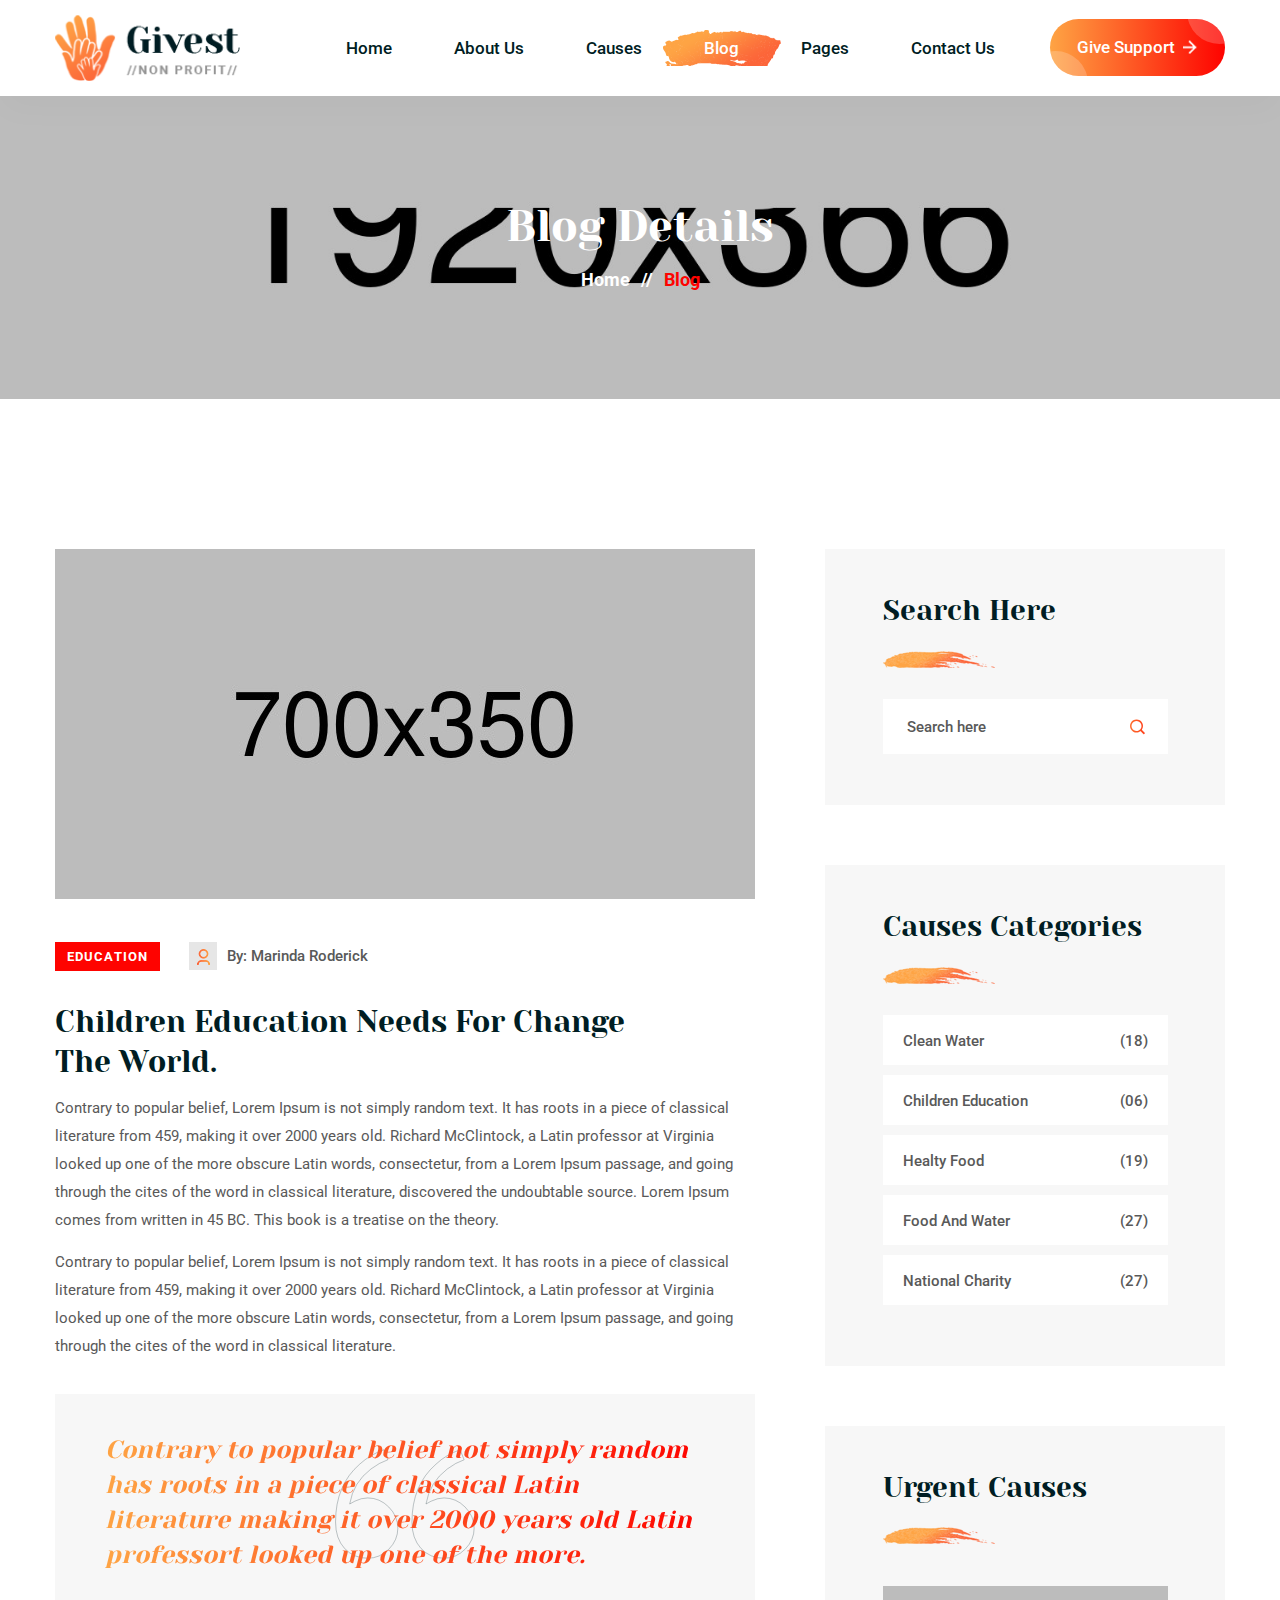
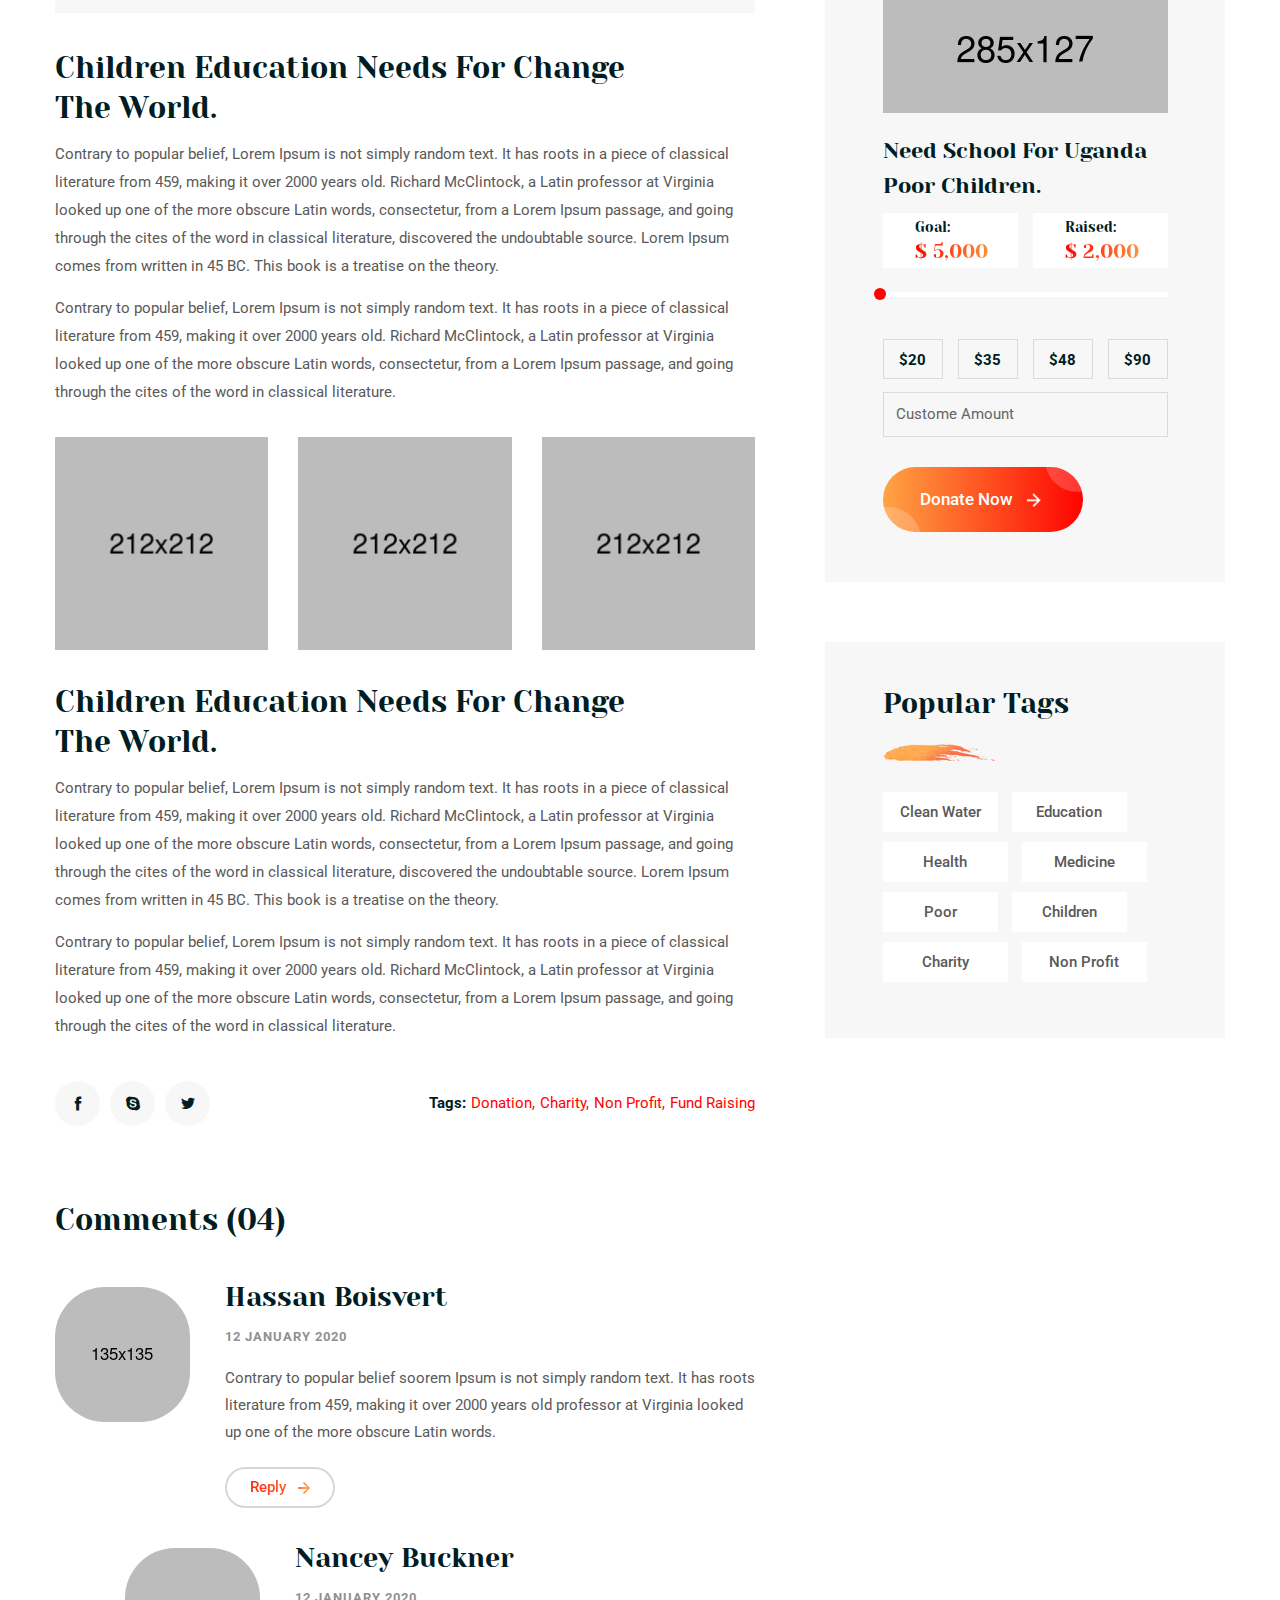
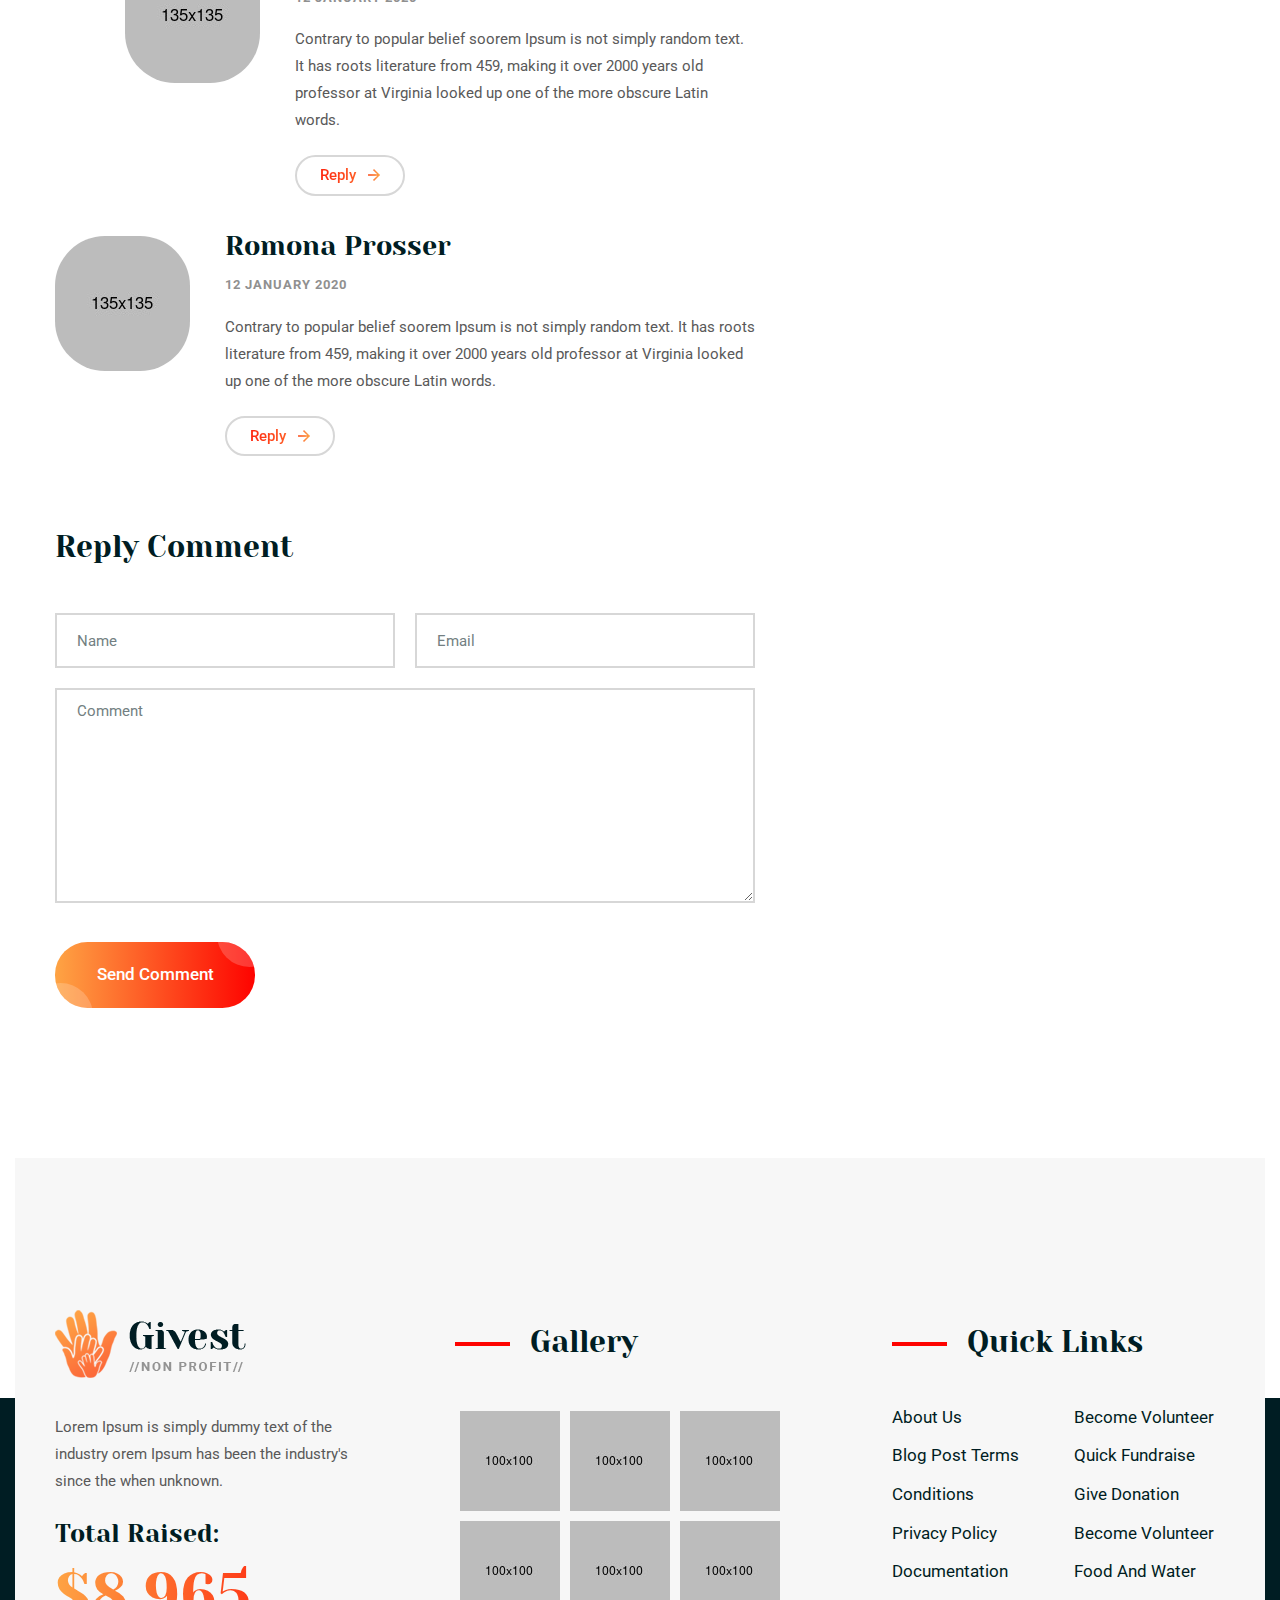
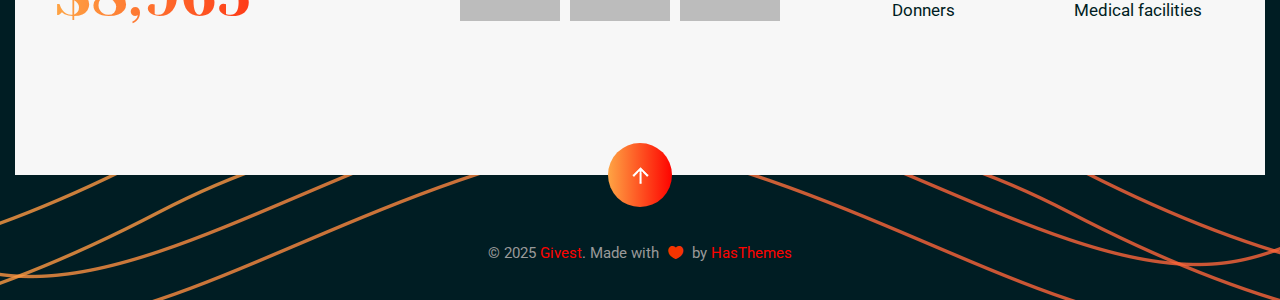
<file: blog-details.html>
<!DOCTYPE html>
<html lang="en">

<head>
    <meta charset="utf-8">
    <meta http-equiv="X-UA-Compatible" content="IE=edge">
    <meta name="viewport" content="width=device-width, initial-scale=1.0" />

    <title>Blog Details – Givest – Non Profit Bootstrap 5 HTML Template</title>

    <!--== Favicon ==-->
    <link rel="shortcut icon" href="assets/img/favicon.ico" type="image/x-icon" />

    <!--== Google Fonts ==-->
    <link href="https://fonts.googleapis.com/css?family=Yeseva+One:400" rel="stylesheet">
    <link href="https://fonts.googleapis.com/css?family=Roboto:300,400,400i,500,500i,700,700i" rel="stylesheet">

    <!--== Bootstrap CSS ==-->
    <link href="assets/css/bootstrap.min.css" rel="stylesheet"/>
    <!--== Icofont CSS ==-->
    <link href="assets/css/icofont.css" rel="stylesheet"/>
    <!--== ElegantIcons CSS ==-->
    <link href="assets/css/elegantIcons.css" rel="stylesheet"/>
    <!--== Animate CSS ==-->
    <link href="assets/css/animate.css" rel="stylesheet"/>
    <!--== Aos CSS ==-->
    <link href="assets/css/aos.css" rel="stylesheet"/>
    <!--== FancyBox CSS ==-->
    <link href="assets/css/jquery.fancybox.min.css" rel="stylesheet"/>
    <!--== Slicknav CSS ==-->
    <link href="assets/css/slicknav.css" rel="stylesheet"/>
    <!--== Swiper CSS ==-->
    <link href="assets/css/swiper.min.css" rel="stylesheet"/>
    <!--== Main Style CSS ==-->
    <link href="assets/css/style.css" rel="stylesheet" />

</head>

<body>

<!--wrapper start-->
<div class="wrapper">

  <!--== Start Preloader Content ==-->
  <div class="preloader-wrap">
  	<div class="preloader">
	    <span class="dot"></span>
	    <div class="dots">
        <span></span>
        <span></span>
        <span></span>
	    </div>
  	</div>
  </div>
  <!--== End Preloader Content ==-->

  <!--== Start Header Wrapper ==-->
  <header class="header-area header-default sticky-header">
    <div class="container">
      <div class="row align-items-center">
        <div class="col-5 col-sm-3 col-md-3 col-lg-2 pr-0">
          <div class="header-logo-area">
            <a href="index.html">
              <img class="logo-main" src="assets/img/logo.png" alt="Logo" />
              <img class="logo-light" src="assets/img/logo.png" alt="Logo" />
            </a>
          </div>
        </div>
        <div class="col-7 col-sm-9 col-md-9 col-lg-10">
          <div class="header-align">
            <div class="header-navigation-area">
              <ul class="main-menu nav justify-content-center">
                <li><a href="index.html">Home</a></li>
                <li><a href="about.html">About Us</a></li>
                <li class="has-submenu"><a href="causes.html">Causes</a>
                  <ul class="submenu-nav">
                    <li><a href="causes.html">Causes</a></li>
                    <li><a href="causes-details.html">Causes Details</a></li>
                  </ul>
                </li>
                <li class="has-submenu active"><a href="blog.html">Blog</a>
                  <ul class="submenu-nav">
                    <li><a href="blog.html">Blog Grid</a></li>
                    <li><a class="text-theme-color" href="blog-details.html">Blog Single</a></li>
                  </ul>
                </li>
                <li class="has-submenu"><a href="index.html">Pages</a>
                  <ul class="submenu-nav">
                    <li><a href="event-details.html">Event Details</a></li>
                    <li><a href="volunteer.html">Volunteer</a></li>
                  </ul>
                </li>
                <li><a href="contact.html">Contact Us</a></li>
              </ul>
            </div>
            <div class="header-action-area">
              <button class="btn-menu d-xl-none">
                <span></span>
                <span></span>
                <span></span>
              </button>
              <a href="contact.html" class="btn-theme btn-gradient btn-slide btn-style">Give Support <img class="icon icon-img" src="assets/img/icons/arrow-line-right2.png" alt="Icon"></a>
            </div>
          </div>
        </div>
      </div>
    </div>
  </header>
  <!--== End Header Wrapper ==-->

  <main class="main-content site-wrapper-reveal">
    <!--== Start Page Title Area ==-->
    <section class="page-title-area" data-bg-img="assets/img/photos/bg-page-title.jpg">
      <div class="container">
        <div class="row">
          <div class="col-lg-12">
            <div class="page-title-content text-center">
              <h2 class="title text-white">Blog Details</h2>
              <div class="bread-crumbs"><a href="index.html">Home<span class="breadcrumb-sep">//</span></a><span class="active">Blog</span></div>
            </div>
          </div>
        </div>
      </div>
    </section>
    <!--== End Page Title Area ==-->

    <!--== Start Blog Area Wrapper ==-->
    <section class="blog-details-area">
      <div class="container">
        <div class="row">
          <div class="col-12">
            <div class="blog-details-column">
              <div class="post-details-content">
                <div class="post-details-body">
                  <div class="thumb">
                    <img class="w-100" src="assets/img/blog/g1.jpg" alt="Givest-HasTech">
                  </div>
                  <div class="content">
                    <div class="meta">
                      <a class="post-category" href="blog.html">Education</a>
                      <a class="post-author" href="blog.html"><span class="icon"><img class="icon-img" src="assets/img/icons/admin1.png" alt="Icon-Image"></span>By: Marinda Roderick</a>
                    </div>
                    <h2 class="title">Children Education Needs For Change The World.</h2>
                    <p>Contrary to popular belief, Lorem Ipsum is not simply random text. It has roots in a piece of classical  literature from 459, making it over 2000 years old. Richard McClintock, a Latin professor at Virginia looked up one of the more obscure Latin words, consectetur, from a Lorem Ipsum passage, and going through the cites of the word in classical literature, discovered the undoubtable source. Lorem Ipsum comes from written in 45 BC. This book is a treatise on the theory.</p>
                    <p class="mb-0">Contrary to popular belief, Lorem Ipsum is not simply random text. It has roots in a piece of classical literature from 459, making it over 2000 years old. Richard McClintock, a Latin professor at Virginia looked up one of the more obscure Latin words, consectetur, from a Lorem Ipsum passage, and going through the cites of the word in classical literature.</p>
                    <div class="blockquote-area">
                      <blockquote class="blockquote-style">
                        <p>Contrary to popular belief not simply random has roots in a piece of classical Latin literature making it over 2000 years old Latin professort looked up one of the more.</p>
                        <div class="icon">“</div>
                      </blockquote>
                    </div>
                    <h2 class="title">Children Education Needs For Change The World.</h2>
                    <p>Contrary to popular belief, Lorem Ipsum is not simply random text. It has roots in a piece of classical  literature from 459, making it over 2000 years old. Richard McClintock, a Latin professor at Virginia looked up one of the more obscure Latin words, consectetur, from a Lorem Ipsum passage, and going through the cites of the word in classical literature, discovered the undoubtable source. Lorem Ipsum comes from written in 45 BC. This book is a treatise on the theory.</p>
                    <p class="mb-31">Contrary to popular belief, Lorem Ipsum is not simply random text. It has roots in a piece of classical literature from 459, making it over 2000 years old. Richard McClintock, a Latin professor at Virginia looked up one of the more obscure Latin words, consectetur, from a Lorem Ipsum passage, and going through the cites of the word in classical literature.</p>
                    <div class="row mb-32">
                      <div class="col-sm-4">
                        <img class="w-100 mb-xs-30" src="assets/img/blog/s1.jpg" alt="Image-Givest">
                      </div>
                      <div class="col-sm-4">
                        <img class="w-100 mb-xs-30" src="assets/img/blog/s2.jpg" alt="Image-Givest">
                      </div>
                      <div class="col-sm-4">
                        <img class="w-100" src="assets/img/blog/s3.jpg" alt="Image-Givest">
                      </div>
                    </div>
                    <h2 class="title">Children Education Needs For Change The World.</h2>
                    <p>Contrary to popular belief, Lorem Ipsum is not simply random text. It has roots in a piece of classical  literature from 459, making it over 2000 years old. Richard McClintock, a Latin professor at Virginia looked up one of the more obscure Latin words, consectetur, from a Lorem Ipsum passage, and going through the cites of the word in classical literature, discovered the undoubtable source. Lorem Ipsum comes from written in 45 BC. This book is a treatise on the theory.</p>
                    <p class="mb-0">Contrary to popular belief, Lorem Ipsum is not simply random text. It has roots in a piece of classical literature from 459, making it over 2000 years old. Richard McClintock, a Latin professor at Virginia looked up one of the more obscure Latin words, consectetur, from a Lorem Ipsum passage, and going through the cites of the word in classical literature.</p>
                    <div class="category-social-content">
                      <div class="social-items">
                        <a href="#/"><i class="icofont-facebook"></i></a>
                        <a href="#/"><i class="icofont-skype"></i></a>
                        <a href="#/"><i class="icofont-twitter"></i></a>
                      </div>
                      <div class="category-items">
                        <span>Tags:</span>
                        <a href="blog.html">Donation,</a>
                        <a href="blog.html">Charity,</a>
                        <a href="blog.html">Non Profit,</a>
                        <a href="blog.html">Fund Raising</a>
                      </div>
                    </div>
                  </div>
                  <div class="comment-area">
                    <h2 class="title">Comments <span>(04)</span></h2>
                    <div class="comment-content">
                      <div class="single-comment">
                        <div class="author-info">
                          <div class="thumb">
                            <img src="assets/img/blog/c1.jpg" alt="Image">
                          </div>
                          <div class="author-details">
                            <h4 class="name">Hassan Boisvert</h4>
                            <div class="comment-date">12 January 2020</div>
                            <p>Contrary to popular belief soorem Ipsum is not simply random text. It has roots literature from 459, making it over 2000 years old professor at Virginia looked up one of the more obscure Latin words.</p>
                            <a class="btn-theme btn-border-gradient gray-border btn-reply btn-size-md" href="#/"><span>Reply <img class="icon icon-img" src="assets/img/icons/arrow-line-right-gradient.png" alt="Icon"></span></a>
                          </div>
                        </div>
                      </div>
                      <div class="single-comment pl-xxs-30 pl-70">
                        <div class="author-info">
                          <div class="thumb">
                            <img src="assets/img/blog/c2.jpg" alt="Image">
                          </div>
                          <div class="author-details">
                            <h4 class="name">Nancey Buckner</h4>
                            <div class="comment-date">12 January 2020</div>
                            <p>Contrary to popular belief soorem Ipsum is not simply random text. It has roots literature from 459, making it over 2000 years old professor at Virginia looked up one of the more obscure Latin words.</p>
                            <a class="btn-theme btn-border-gradient gray-border btn-reply btn-size-md" href="#/"><span>Reply <img class="icon icon-img" src="assets/img/icons/arrow-line-right-gradient.png" alt="Icon"></span></a>
                          </div>
                        </div>
                      </div>
                      <div class="single-comment">
                        <div class="author-info">
                          <div class="thumb">
                            <img src="assets/img/blog/c3.jpg" alt="Image">
                          </div>
                          <div class="author-details">
                            <h4 class="name">Romona Prosser</h4>
                            <div class="comment-date">12 January 2020</div>
                            <p>Contrary to popular belief soorem Ipsum is not simply random text. It has roots literature from 459, making it over 2000 years old professor at Virginia looked up one of the more obscure Latin words.</p>
                            <a class="btn-theme btn-border-gradient gray-border btn-reply btn-size-md" href="#/"><span>Reply <img class="icon icon-img" src="assets/img/icons/arrow-line-right-gradient.png" alt="Icon"></span></a>
                          </div>
                        </div>
                      </div>
                    </div>
                    <div class="comment-form">
                      <h2 class="title">Reply Comment</h2>
                      <form action="#" method="post">
                        <div class="comment-form-content">
                          <div class="row row-gutter-20">
                            <div class="col-md-6">
                              <div class="form-group">
                                <input class="form-control" type="text" placeholder="Name" required="">
                              </div>
                            </div>
                            <div class="col-md-6">
                              <div class="form-group">
                                <input class="form-control" type="email" placeholder="Email" required="">
                              </div>
                            </div>
                            <div class="col-md-12">
                              <div class="form-group mb-0">
                                <textarea class="form-control textarea" name="comment" id="comment" cols="45" rows="7" placeholder="Comment" required=""></textarea>
                              </div>
                            </div>
                          </div>
                          <div class="row">
                            <div class="col-md-12">
                              <div class="form-group mb-0">
                                <button class="btn-theme btn-gradient btn-slide no-border" type="submit">Send Comment</button>
                              </div>
                            </div>
                          </div>
                        </div>
                      </form>
                    </div>
                  </div>
                </div>
              </div>
              <div class="sidebar-area">
                <div class="widget">
                  <h3 class="widget-title">Search Here</h3>
                  <div class="separator-line">
                    <img class="me-1" src="assets/img/shape/line-t2.png" alt="Image-Givest">
                  </div>
                  <div class="widget-search-box">
                    <form action="#" method="post">
                      <div class="form-input-item">
                        <label for="search2" class="sr-only">Search Here</label>
                        <input type="text" id="search2" placeholder="Search here">
                        <button type="submit" class="btn-src">
                          <i class="icofont-search-1"></i>
                        </button>
                      </div>
                    </form>
                  </div>
                </div>
                <div class="widget">
                  <h3 class="widget-title">Causes Categories</h3>
                  <div class="separator-line">
                    <img class="me-1" src="assets/img/shape/line-t2.png" alt="Image-Givest">
                  </div>
                  <div class="widget-category">
                    <a href="causes-details.html">Clean Water <span>(18)</span></a>
                    <a href="causes-details.html">Children Education <span>(06)</span></a>
                    <a href="causes-details.html">Healty Food <span>(19)</span></a>
                    <a href="causes-details.html">Food And Water <span>(27)</span></a>
                    <a href="causes-details.html">National Charity <span>(27)</span></a>
                  </div>
                </div>
                <div class="widget">
                  <h3 class="widget-title">Urgent Causes</h3>
                  <div class="separator-line">
                    <img class="me-1" src="assets/img/shape/line-t2.png" alt="Image-Givest">
                  </div>
                  <div class="widget-causes-item">
                    <div class="thumb">
                      <img src="assets/img/causes/w1.jpg" alt="Givest-HasTech">
                    </div>
                    <div class="content">
                      <h4 class="title"><a href="causes-details.html">Need School For Uganda Poor Children.</a></h4>
                      <ul class="donate-info">
                        <li class="info-item">
                          <span class="info-title">Goal:</span>
                          <span class="amount">$ 5,000</span>
                        </li>
                        <li class="info-item">
                          <span class="info-title">Raised:</span>
                          <span class="amount">$ 2,000</span>
                        </li>
                      </ul>
                      <!-- Start Progress Item -->
                      <div class="progress-item">
                        <div class="progress-line">
                          <div class="progress-bar-line" data-percent="75%"><span class="percent"></span></div>
                        </div>
                      </div>
                      <form action="#">
                        <div class="amount-info">
                          <div class="donate-amount">$20</div>
                          <div class="donate-amount">$35</div>
                          <div class="donate-amount">$48</div>
                          <div class="donate-amount me-0">$90</div>
                          <div class="donate-amount donate-custom-amount">
                            <input class="form-control" type="text" placeholder="Custome Amount">
                          </div>
                        </div>
                        <a class="btn-theme btn-gradient btn-slide" href="#"><span>Donate Now <img class="icon icon-img" src="assets/img/icons/arrow-line-right2.png" alt="Icon"></span></a>
                      </form>
                    </div>
                  </div>
                </div>
                <div class="widget mb-0 pb-3">
                  <h3 class="widget-title">Popular Tags</h3>
                  <div class="separator-line">
                    <img class="me-1" src="assets/img/shape/line-t2.png" alt="Image-Givest">
                  </div>
                  <div class="widget-tags">
                    <ul>
                      <li><a href="#/">Clean Water</a></li>
                      <li><a href="#/">Education</a></li>
                      <li><a class="style2" href="#/">Health</a></li>
                      <li><a class="style2" href="#/">Medicine</a></li>
                      <li><a href="#/">Poor</a></li>
                      <li><a href="#/">Children</a></li>
                      <li><a class="style2" href="#/">Charity</a></li>
                      <li><a class="style2" href="#/">Non Profit</a></li>
                    </ul>
                  </div>
                </div>
              </div>
            </div>
          </div>
        </div>
      </div>
    </section>
    <!--== End Blog Area Wrapper ==-->
  </main>

  <!--== Start Footer Area Wrapper ==-->
  <footer class="footer-area">
    <div class="footer-main">
      <div class="container">
        <div class="row">
          <div class="col-sm-12 col-md-6 col-lg-4 col-xl-4">
            <div class="widget-item">
              <div class="about-widget">
                <a class="footer-logo" href="index.html">
                  <img src="assets/img/logo.png" alt="Logo">
                </a>
                <p>Lorem Ipsum is simply dummy text of the industry orem Ipsum has been the industry's since the when unknown.</p>
                <div class="widget-total-raised">
                  <h4 class="raised-title">Total Raised:</h4>
                  <div class="raised-amount">$8,965</div>
                </div>
              </div>
            </div>
          </div>
          <div class="col-sm-6 col-md-6 col-lg-4 col-xl-4">
            <div class="widget-item">
              <h4 class="widget-title line-style">Gallery</h4>
              <div class="widget-gallery">
                <div class="row row-cols-3 row-gutter-10">
                  <div class="col">
                    <div class="gallery-item">
                      <img src="assets/img/photos/gallery1.jpg" alt="Givest-HasTech">
                      <a class="icon" href="#/"><i class="icofont-instagram"></i></a>
                    </div>
                  </div>
                  <div class="col">
                    <div class="gallery-item">
                      <img src="assets/img/photos/gallery2.jpg" alt="Givest-HasTech">
                      <a class="icon" href="#/"><i class="icofont-instagram"></i></a>
                    </div>
                  </div>
                  <div class="col">
                    <div class="gallery-item">
                      <img src="assets/img/photos/gallery3.jpg" alt="Givest-HasTech">
                      <a class="icon" href="#/"><i class="icofont-instagram"></i></a>
                    </div>
                  </div>
                  <div class="col">
                    <div class="gallery-item">
                      <img src="assets/img/photos/gallery4.jpg" alt="Givest-HasTech">
                      <a class="icon" href="#/"><i class="icofont-instagram"></i></a>
                    </div>
                  </div>
                  <div class="col">
                    <div class="gallery-item">
                      <img src="assets/img/photos/gallery5.jpg" alt="Givest-HasTech">
                      <a class="icon" href="#/"><i class="icofont-instagram"></i></a>
                    </div>
                  </div>
                  <div class="col">
                    <div class="gallery-item">
                      <img src="assets/img/photos/gallery6.jpg" alt="Givest-HasTech">
                      <a class="icon" href="#/"><i class="icofont-instagram"></i></a>
                    </div>
                  </div>
                </div>
              </div>              
            </div>
          </div>
          <div class="col-sm-6 col-md-6 col-lg-4 col-xl-4">
            <div class="widget-item menu-wrap-two-column">
              <h4 class="widget-title line-style">Quick Links</h4>
              <nav class="widget-menu-wrap">
                <div class="row">
                  <div class="col-6 col-sm-6 col-md-6 pr-sm-5">
                    <ul class="nav-menu nav">
                      <li><a href="about.html">About Us</a></li>
                      <li><a href="blog.html">Blog Post Terms</a></li>
                      <li><a href="#/">Conditions</a></li>
                      <li><a href="#/">Privacy Policy</a></li>
                      <li><a href="#/">Documentation</a></li>
                      <li><a href="#/">Donners</a></li>
                    </ul>
                  </div>
                  <div class="col-6 col-sm-6 col-md-6 pl-sm-5">
                    <ul class="nav-menu nav align-right">
                      <li><a href="volunteer.html">Become Volunteer</a></li>
                      <li><a href="#/">Quick Fundraise</a></li>
                      <li><a href="#/">Give Donation</a></li>
                      <li><a href="volunteer.html">Become Volunteer</a></li>
                      <li><a href="causes-details.html">Food And Water</a></li>
                      <li><a href="causes-details.html">Medical facilities</a></li>
                    </ul>
                  </div>
                </div>
              </nav>
            </div>
          </div>
        </div>
      </div>
      <!--== Scroll Top Button ==-->
      <div class="scroll-to-top"><img src="assets/img/icons/arrow-up-line.png" alt="Icon-Image"></div>
    </div>
    <div class="footer-bottom">
      <div class="container">
        <div class="footer-bottom-content">
          <div class="row align-items-center">
            <div class="col-12">
              <div class="widget-copyright text-center">
                <p>© 2025 <span>Givest</span>. Made with <i class="icon_heart"></i> by <a target="_blank" href="https://www.hasthemes.com">HasThemes</a></p>
              </div>
            </div>
          </div>
        </div>
      </div>
    </div>
    <div class="shape-layer">
      <img src="assets/img/shape/footer-line.png" alt="Image-Givest">
    </div>
  </footer>
  <!--== End Footer Area Wrapper ==-->

  <!--== Start Side Menu ==-->
  <aside class="off-canvas-wrapper">
    <div class="off-canvas-inner">
      <div class="off-canvas-overlay"></div>
      <!-- Start Off Canvas Content Wrapper -->
      <div class="off-canvas-content">
        <!-- Off Canvas Header -->
        <div class="off-canvas-header">
          <div class="logo-area">
            <a href="index.html"><img src="assets/img/logo.png" alt="Logo" /></a>
          </div>
          <div class="close-action">
            <button class="btn-close"><i class="icofont-close"></i></button>
          </div>
        </div>

        <div class="off-canvas-item">
          <!-- Start Mobile Menu Wrapper -->
          <div class="res-mobile-menu menu-active-one">
            <!-- Note Content Auto Generate By Jquery From Main Menu -->
          </div>
          <!-- End Mobile Menu Wrapper -->
        </div>
        <!-- Off Canvas Footer -->
        <div class="off-canvas-footer"></div>
      </div>
      <!-- End Off Canvas Content Wrapper -->
    </div>
  </aside>
  <!--== End Side Menu ==-->  
</div>

<!--=======================Javascript============================-->

<!--=== Modernizr Min Js ===-->
<script src="assets/js/modernizr.js"></script>
<!--=== jQuery Min Js ===-->
<script src="assets/js/jquery-main.js"></script>
<!--=== jQuery Migration Min Js ===-->
<script src="assets/js/jquery-migrate.js"></script>
<!--=== Popper Min Js ===-->
<script src="assets/js/popper.min.js"></script>
<!--=== Bootstrap Min Js ===-->
<script src="assets/js/bootstrap.min.js"></script>
<!--=== jquery Appear Js ===-->
<script src="assets/js/jquery.appear.js"></script>
<!--=== jquery Swiper Min Js ===-->
<script src="assets/js/swiper.min.js"></script>
<!--=== jquery Fancybox Min Js ===-->
<script src="assets/js/fancybox.min.js"></script>
<!--=== jquery Aos Min Js ===-->
<script src="assets/js/aos.min.js"></script>
<!--=== jquery Tilt Animation Js ===-->
<script src="assets/js/tilt-animation.js"></script>
<!--=== jquery Scene Mouse Move Min Js ===-->
<script src="assets/js/parallax.min.js"></script>
<!--=== jquery Slicknav Js ===-->
<script src="assets/js/jquery.slicknav.js"></script>
<!--=== jquery Counterup Js ===-->
<script src="assets/js/counterup.js"></script>
<!--=== jquery Waypoint Js ===-->
<script src="assets/js/waypoint.js"></script>
<!--=== jquery Wow Min Js ===-->
<script src="assets/js/wow.min.js"></script>
<!--=== jQuery EasyPieChart Min Js ===-->
<script src="assets/js/jquery.easypiechart.min.js"></script>

<!--=== Custom Js ===-->
<script src="assets/js/custom.js"></script>

</body>

</html>
</file>
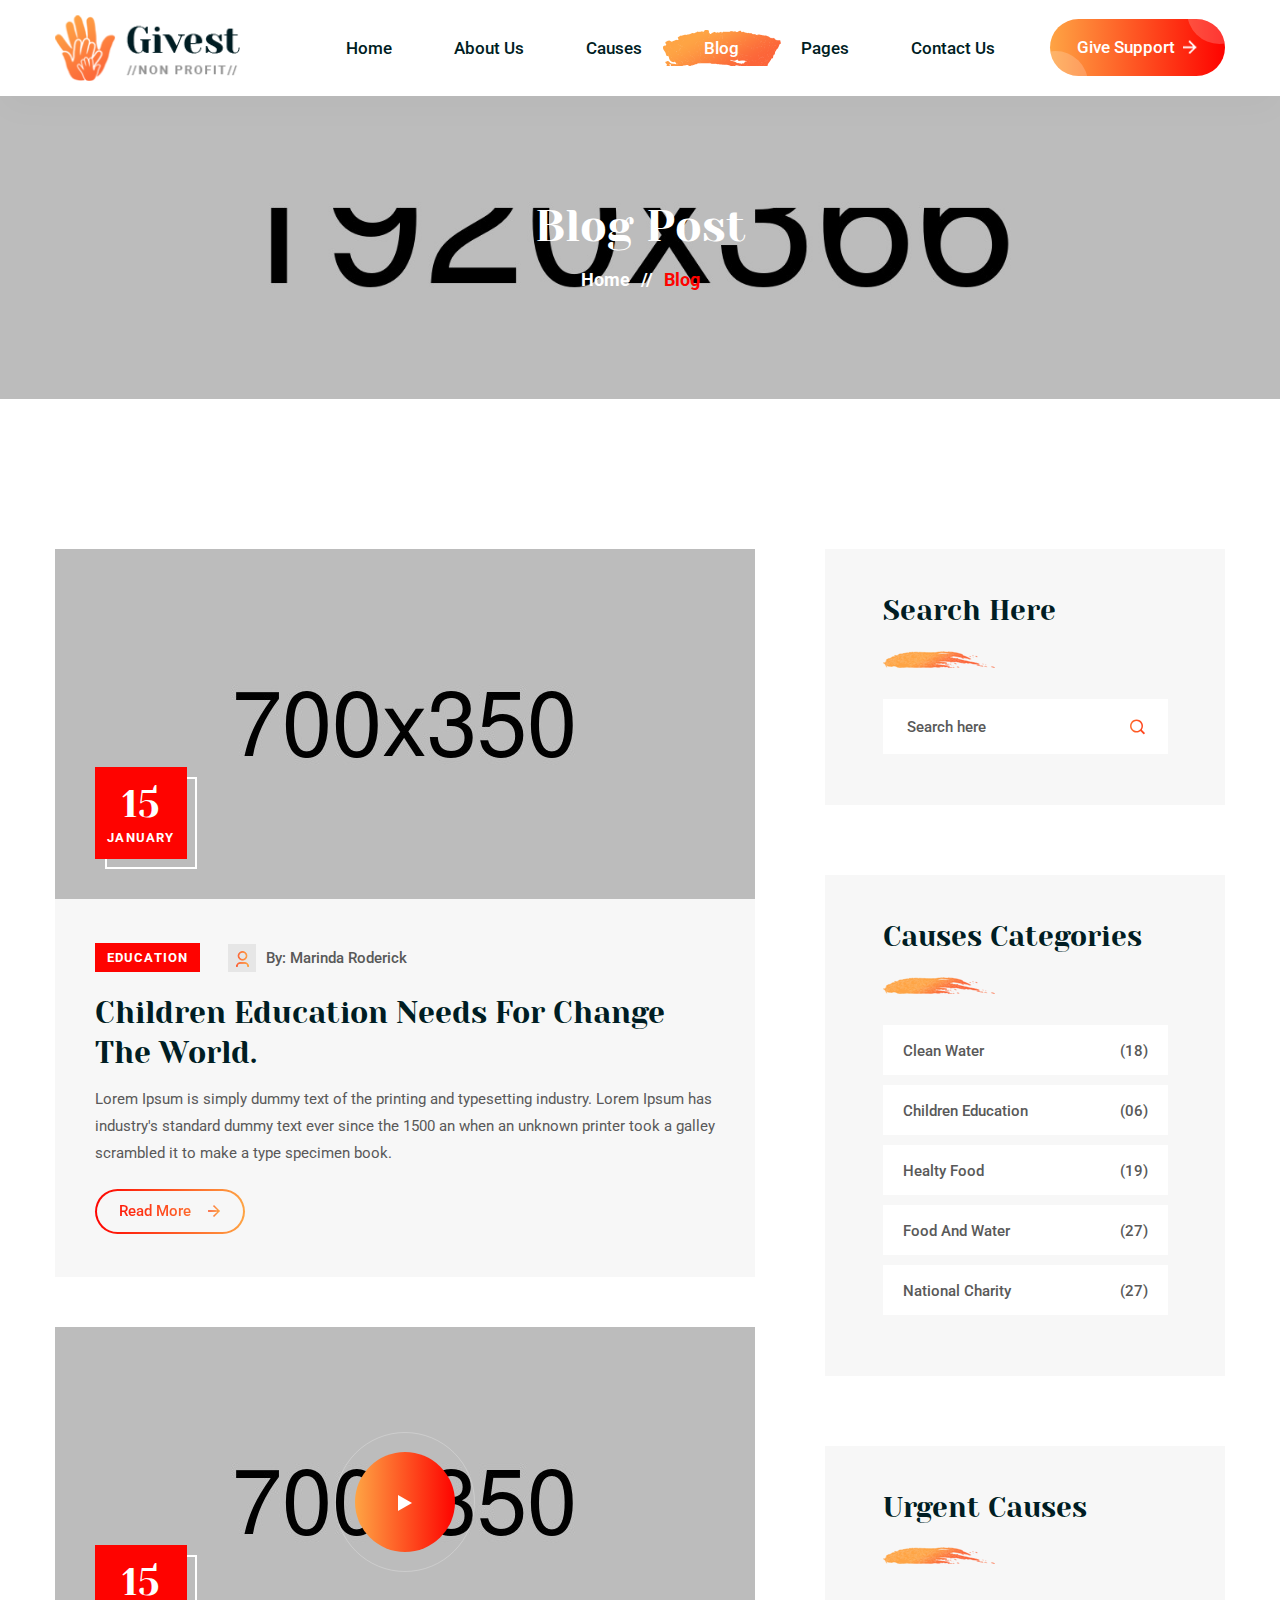
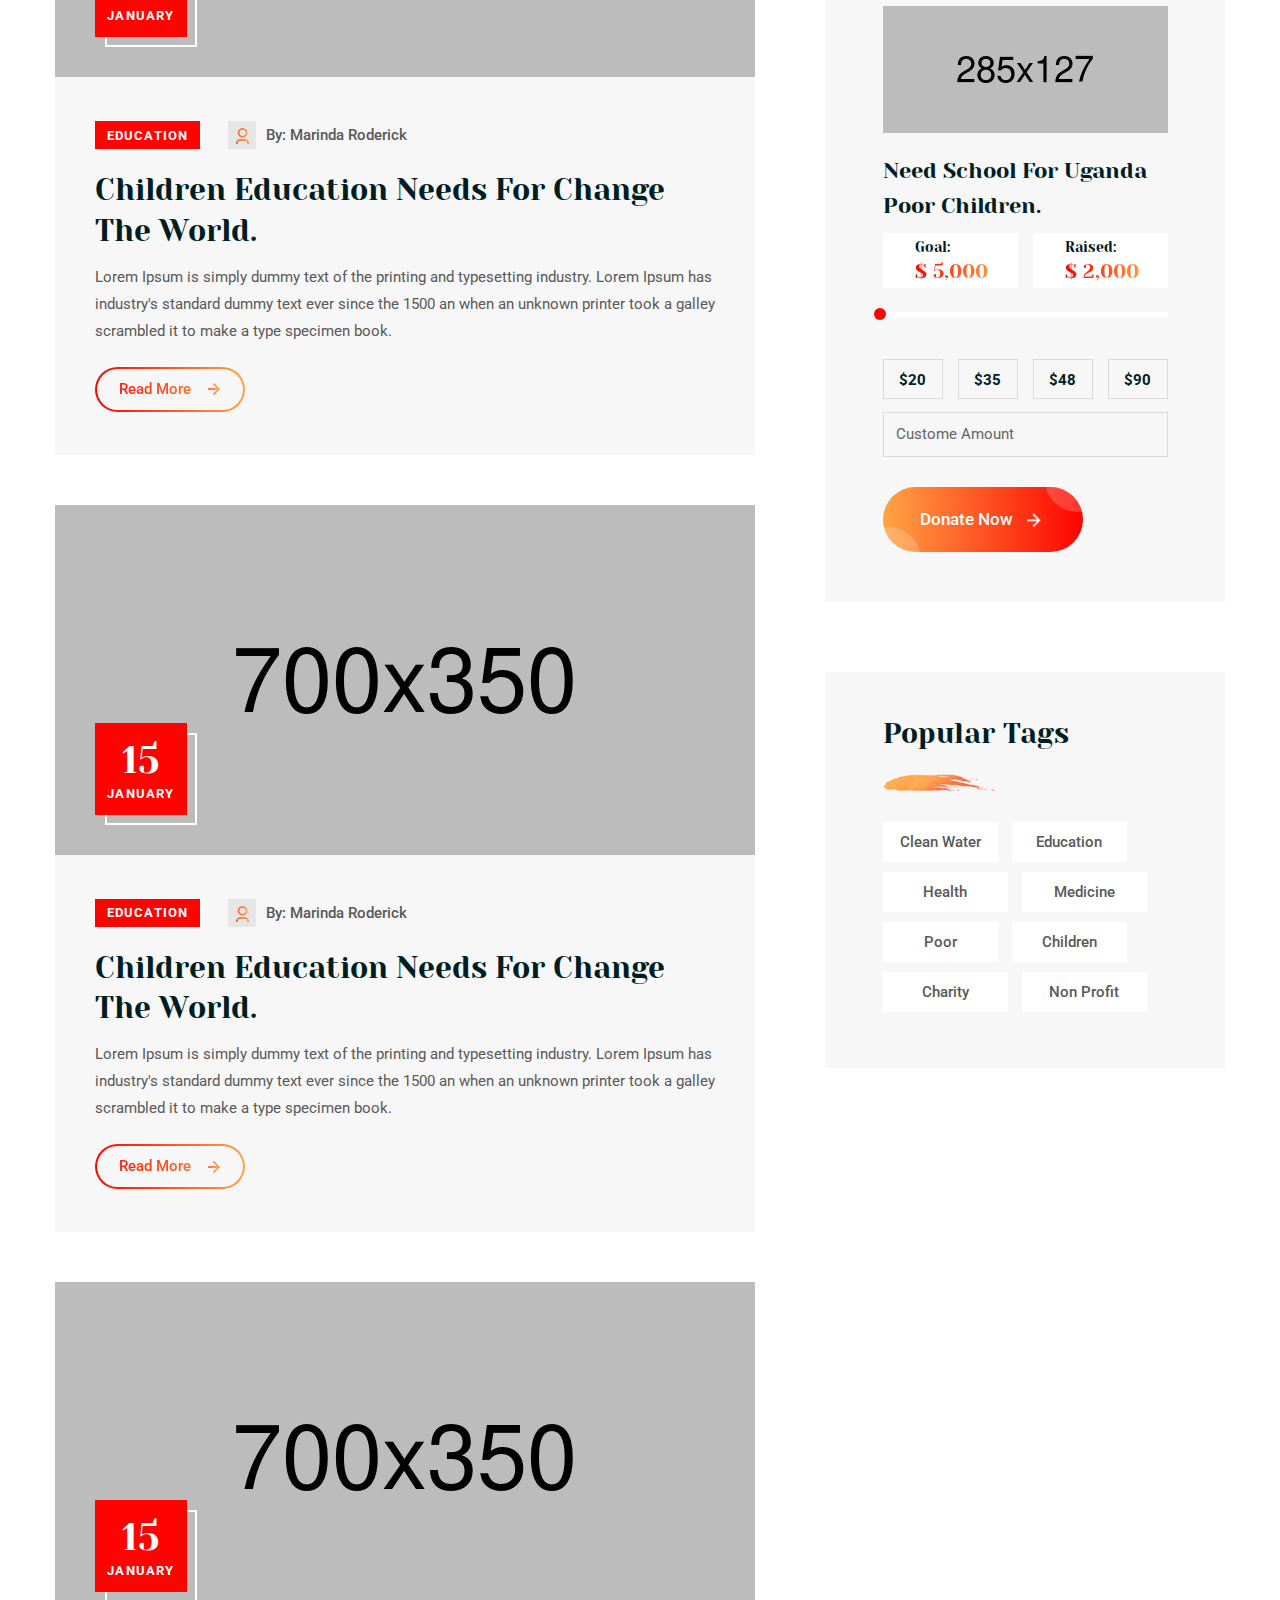
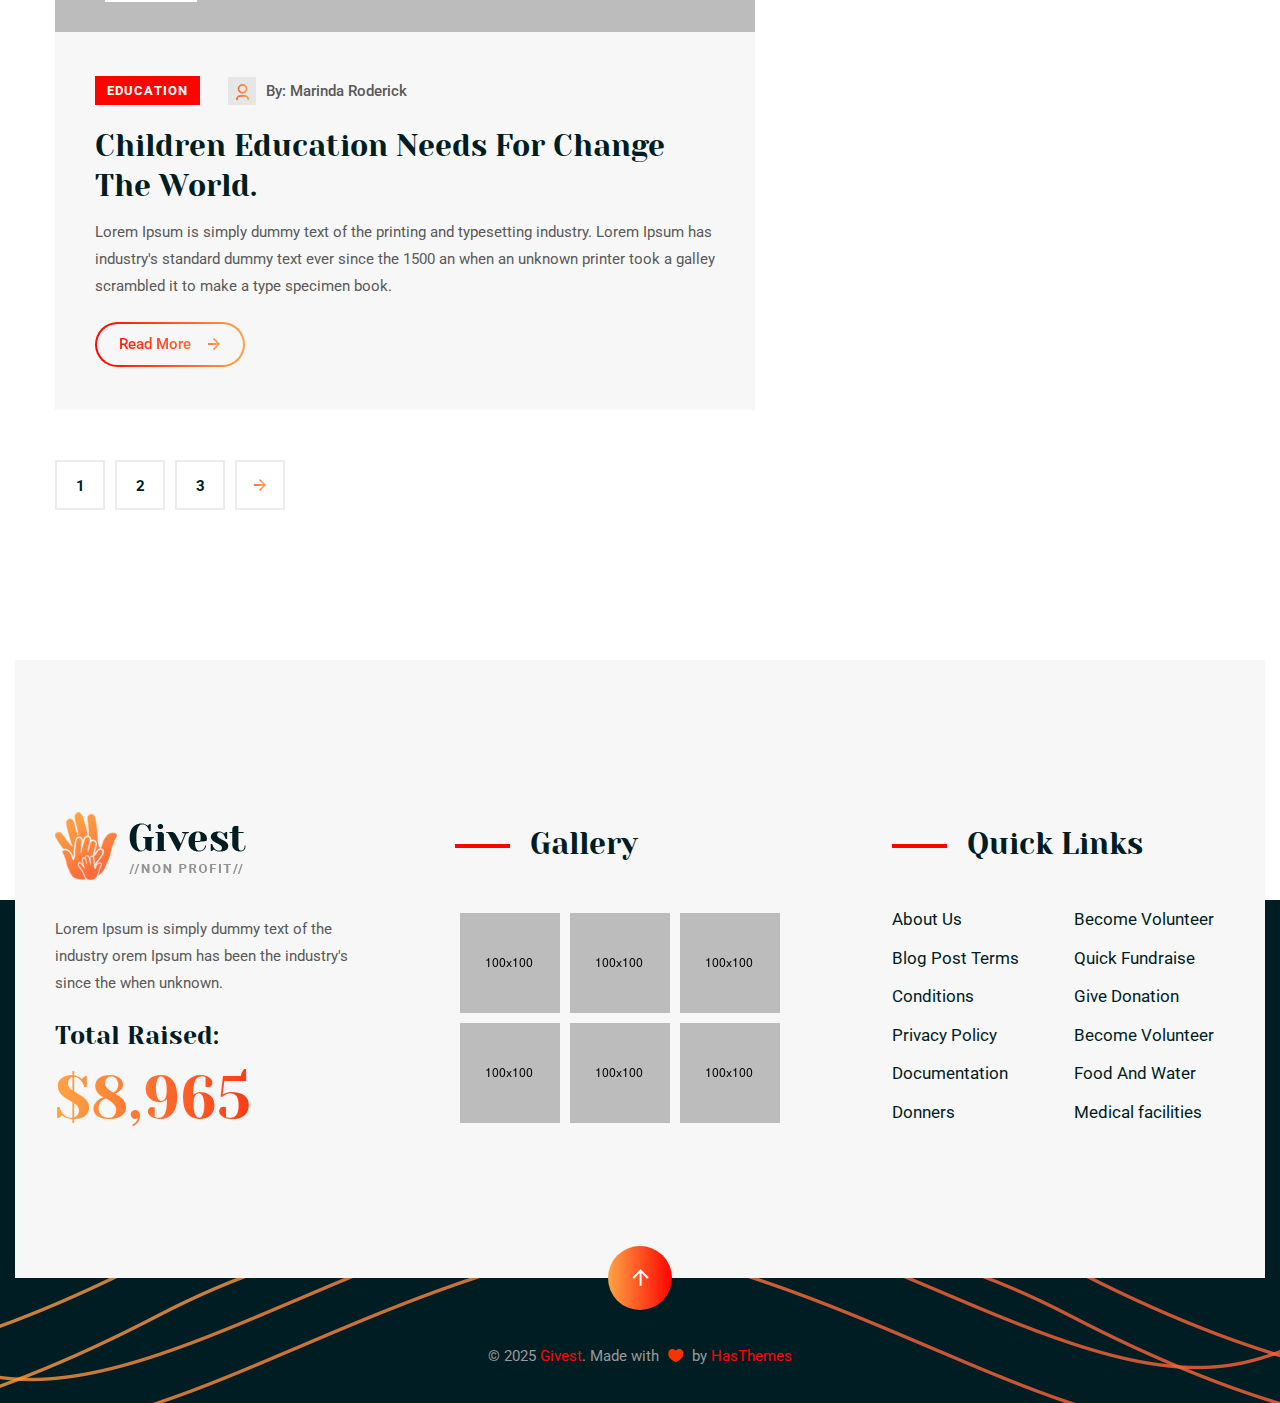
<file: blog.html>
<!DOCTYPE html>
<html lang="en">

<head>
    <meta charset="utf-8">
    <meta http-equiv="X-UA-Compatible" content="IE=edge">
    <meta name="viewport" content="width=device-width, initial-scale=1.0" />

    <title>Blog – Givest – Non Profit Bootstrap 5 HTML Template</title>

    <!--== Favicon ==-->
    <link rel="shortcut icon" href="assets/img/favicon.ico" type="image/x-icon" />

    <!--== Google Fonts ==-->
    <link href="https://fonts.googleapis.com/css?family=Yeseva+One:400" rel="stylesheet">
    <link href="https://fonts.googleapis.com/css?family=Roboto:300,400,400i,500,500i,700,700i" rel="stylesheet">

    <!--== Bootstrap CSS ==-->
    <link href="assets/css/bootstrap.min.css" rel="stylesheet"/>
    <!--== Icofont CSS ==-->
    <link href="assets/css/icofont.css" rel="stylesheet"/>
    <!--== ElegantIcons CSS ==-->
    <link href="assets/css/elegantIcons.css" rel="stylesheet"/>
    <!--== Animate CSS ==-->
    <link href="assets/css/animate.css" rel="stylesheet"/>
    <!--== Aos CSS ==-->
    <link href="assets/css/aos.css" rel="stylesheet"/>
    <!--== FancyBox CSS ==-->
    <link href="assets/css/jquery.fancybox.min.css" rel="stylesheet"/>
    <!--== Slicknav CSS ==-->
    <link href="assets/css/slicknav.css" rel="stylesheet"/>
    <!--== Swiper CSS ==-->
    <link href="assets/css/swiper.min.css" rel="stylesheet"/>
    <!--== Main Style CSS ==-->
    <link href="assets/css/style.css" rel="stylesheet" />

</head>

<body>

<!--wrapper start-->
<div class="wrapper blog-page-wrapper">

  <!--== Start Preloader Content ==-->
  <div class="preloader-wrap">
  	<div class="preloader">
	    <span class="dot"></span>
	    <div class="dots">
        <span></span>
        <span></span>
        <span></span>
	    </div>
  	</div>
  </div>
  <!--== End Preloader Content ==-->

  <!--== Start Header Wrapper ==-->
  <header class="header-area header-default sticky-header">
    <div class="container">
      <div class="row align-items-center">
        <div class="col-5 col-sm-3 col-md-3 col-lg-2 pr-0">
          <div class="header-logo-area">
            <a href="index.html">
              <img class="logo-main" src="assets/img/logo.png" alt="Logo" />
              <img class="logo-light" src="assets/img/logo.png" alt="Logo" />
            </a>
          </div>
        </div>
        <div class="col-7 col-sm-9 col-md-9 col-lg-10">
          <div class="header-align">
            <div class="header-navigation-area">
              <ul class="main-menu nav justify-content-center">
                <li><a href="index.html">Home</a></li>
                <li><a href="about.html">About Us</a></li>
                <li class="has-submenu"><a href="causes.html">Causes</a>
                  <ul class="submenu-nav">
                    <li><a href="causes.html">Causes</a></li>
                    <li><a href="causes-details.html">Causes Details</a></li>
                  </ul>
                </li>
                <li class="has-submenu active"><a href="blog.html">Blog</a>
                  <ul class="submenu-nav">
                    <li><a class="text-theme-color" href="blog.html">Blog Grid</a></li>
                    <li><a href="blog-details.html">Blog Single</a></li>
                  </ul>
                </li>
                <li class="has-submenu"><a href="index.html">Pages</a>
                  <ul class="submenu-nav">
                    <li><a href="event-details.html">Event Details</a></li>
                    <li><a href="volunteer.html">Volunteer</a></li>
                  </ul>
                </li>
                <li><a href="contact.html">Contact Us</a></li>
              </ul>
            </div>
            <div class="header-action-area">
              <button class="btn-menu d-xl-none">
                <span></span>
                <span></span>
                <span></span>
              </button>
              <a href="contact.html" class="btn-theme btn-gradient btn-slide btn-style">Give Support <img class="icon icon-img" src="assets/img/icons/arrow-line-right2.png" alt="Icon"></a>
            </div>
          </div>
        </div>
      </div>
    </div>
  </header>
  <!--== End Header Wrapper ==-->

  <main class="main-content site-wrapper-reveal">
    <!--== Start Page Title Area ==-->
    <section class="page-title-area" data-bg-img="assets/img/photos/bg-page-title.jpg">
      <div class="container">
        <div class="row">
          <div class="col-lg-12">
            <div class="page-title-content text-center">
              <h2 class="title text-white">Blog Post</h2>
              <div class="bread-crumbs"><a href="index.html">Home<span class="breadcrumb-sep">//</span></a><span class="active">Blog</span></div>
            </div>
          </div>
        </div>
      </div>
    </section>
    <!--== End Page Title Area ==-->

    <!--== Start Blog Area Wrapper ==-->
    <section class="blog-grid-area">
      <div class="container">
        <div class="row">
          <div class="col-12">
            <div class="blog-content-column">
              <div class="blog-content-area post-items-style2">
                <!--== Start Blog Post Item ==-->
                <div class="post-item">
                  <div class="thumb">
                    <a href="blog-details.html"><img src="assets/img/blog/g1.jpg" alt="Givest-Blog"></a>
                    <div class="meta-date">
                      <a href="blog.html"><span>15</span> January</a>
                    </div>
                    <div class="shape-line"></div>
                  </div>
                  <div class="content">
                    <div class="inner-content">
                      <div class="meta">
                        <a class="post-category" href="blog.html">Education</a>
                        <a class="post-author" href="blog.html"><span class="icon"><img class="icon-img" src="assets/img/icons/admin1.png" alt="Icon-Image"></span>By: Marinda Roderick</a>
                      </div>
                      <h4 class="title">
                        <a href="blog-details.html">Children Education Needs For Change The World.</a>
                      </h4>
                      <p>Lorem Ipsum is simply dummy text of the printing and typesetting industry. Lorem Ipsum has industry's standard dummy text ever since the 1500 an when an unknown printer took a galley scrambled it to make a type specimen book.</p>
                      <a href="blog-details.html" class="btn-theme btn-border-gradient btn-size-md"><span>Read More <img class="icon icon-img" src="assets/img/icons/arrow-line-right-gradient.png" alt="Icon"></span></a>
                    </div>
                  </div>
                </div>
                <!--== End Blog Post Item ==-->

                <!--== Start Blog Post Item ==-->
                <div class="post-item">
                  <div class="thumb">
                    <a href="blog-details.html"><img src="assets/img/blog/g2.jpg" alt="Givest-Blog"></a>
                    <div class="meta-date">
                      <a href="blog.html"><span>15</span> January</a>
                    </div>
                    <div class="shape-line"></div>
                    <a class="btn-play play-video-popup" href="https://player.vimeo.com/video/174392490?dnt=1&amp;app_id=122963"><span class="icon"><img src="assets/img/icons/play.png" alt="Icon"></span></a>
                  </div>
                  <div class="content">
                    <div class="inner-content">
                      <div class="meta">
                        <a class="post-category" href="blog.html">Education</a>
                        <a class="post-author" href="blog.html"><span class="icon"><img class="icon-img" src="assets/img/icons/admin1.png" alt="Icon-Image"></span>By: Marinda Roderick</a>
                      </div>
                      <h4 class="title">
                        <a href="blog-details.html">Children Education Needs For Change The World.</a>
                      </h4>
                      <p>Lorem Ipsum is simply dummy text of the printing and typesetting industry. Lorem Ipsum has industry's standard dummy text ever since the 1500 an when an unknown printer took a galley scrambled it to make a type specimen book.</p>
                      <a href="blog-details.html" class="btn-theme btn-border-gradient btn-size-md"><span>Read More <img class="icon icon-img" src="assets/img/icons/arrow-line-right-gradient.png" alt="Icon"></span></a>
                    </div>
                  </div>
                </div>
                <!--== End Blog Post Item ==-->

                <!--== Start Blog Post Item ==-->
                <div class="post-item">
                  <div class="thumb">
                    <a href="blog-details.html"><img src="assets/img/blog/g3.jpg" alt="Givest-Blog"></a>
                    <div class="meta-date">
                      <a href="blog.html"><span>15</span> January</a>
                    </div>
                    <div class="shape-line"></div>
                  </div>
                  <div class="content">
                    <div class="inner-content">
                      <div class="meta">
                        <a class="post-category" href="blog.html">Education</a>
                        <a class="post-author" href="blog.html"><span class="icon"><img class="icon-img" src="assets/img/icons/admin1.png" alt="Icon-Image"></span>By: Marinda Roderick</a>
                      </div>
                      <h4 class="title">
                        <a href="blog-details.html">Children Education Needs For Change The World.</a>
                      </h4>
                      <p>Lorem Ipsum is simply dummy text of the printing and typesetting industry. Lorem Ipsum has industry's standard dummy text ever since the 1500 an when an unknown printer took a galley scrambled it to make a type specimen book.</p>
                      <a href="blog-details.html" class="btn-theme btn-border-gradient btn-size-md"><span>Read More <img class="icon icon-img" src="assets/img/icons/arrow-line-right-gradient.png" alt="Icon"></span></a>
                    </div>
                  </div>
                </div>
                <!--== End Blog Post Item ==-->

                <!--== Start Blog Post Item ==-->
                <div class="post-item">
                  <div class="thumb">
                    <a href="blog-details.html"><img src="assets/img/blog/g4.jpg" alt="Givest-Blog"></a>
                    <div class="meta-date">
                      <a href="blog.html"><span>15</span> January</a>
                    </div>
                    <div class="shape-line"></div>
                  </div>
                  <div class="content">
                    <div class="inner-content">
                      <div class="meta">
                        <a class="post-category" href="blog.html">Education</a>
                        <a class="post-author" href="blog.html"><span class="icon"><img class="icon-img" src="assets/img/icons/admin1.png" alt="Icon-Image"></span>By: Marinda Roderick</a>
                      </div>
                      <h4 class="title">
                        <a href="blog-details.html">Children Education Needs For Change The World.</a>
                      </h4>
                      <p>Lorem Ipsum is simply dummy text of the printing and typesetting industry. Lorem Ipsum has industry's standard dummy text ever since the 1500 an when an unknown printer took a galley scrambled it to make a type specimen book.</p>
                      <a href="blog-details.html" class="btn-theme btn-border-gradient btn-size-md"><span>Read More <img class="icon icon-img" src="assets/img/icons/arrow-line-right-gradient.png" alt="Icon"></span></a>
                    </div>
                  </div>
                </div>
                <!--== End Blog Post Item ==-->

                <div class="pagination-area pt-0 pb-0">
                  <nav>
                    <ul class="page-numbers">
                      <li>
                        <a class="page-number" href="blog.html">1</a>
                      </li>
                      <li>
                        <a class="page-number" href="blog.html">2</a>
                      </li>
                      <li>
                        <a class="page-number" href="blog.html">3</a>
                      </li>
                      <li>
                        <a class="page-number next" href="blog.html">
                          <img src="assets/img/icons/arrow-line-right-gradient.png" alt="Icon-Image">
                        </a>
                      </li>
                    </ul>
                  </nav>
                </div>
              </div>
              <div class="sidebar-area">
                <div class="widget">
                  <h3 class="widget-title">Search Here</h3>
                  <div class="separator-line">
                    <img class="me-1" src="assets/img/shape/line-t2.png" alt="Image-Givest">
                  </div>
                  <div class="widget-search-box">
                    <form action="#" method="post">
                      <div class="form-input-item">
                        <label for="search2" class="sr-only">Search Here</label>
                        <input type="text" id="search2" placeholder="Search here">
                        <button type="submit" class="btn-src">
                          <i class="icofont-search-1"></i>
                        </button>
                      </div>
                    </form>
                  </div>
                </div>
                <div class="widget">
                  <h3 class="widget-title">Causes Categories</h3>
                  <div class="separator-line">
                    <img class="me-1" src="assets/img/shape/line-t2.png" alt="Image-Givest">
                  </div>
                  <div class="widget-category">
                    <a href="causes-details.html">Clean Water <span>(18)</span></a>
                    <a href="causes-details.html">Children Education <span>(06)</span></a>
                    <a href="causes-details.html">Healty Food <span>(19)</span></a>
                    <a href="causes-details.html">Food And Water <span>(27)</span></a>
                    <a href="causes-details.html">National Charity <span>(27)</span></a>
                  </div>
                </div>
                <div class="widget">
                  <h3 class="widget-title">Urgent Causes</h3>
                  <div class="separator-line">
                    <img class="me-1" src="assets/img/shape/line-t2.png" alt="Image-Givest">
                  </div>
                  <div class="widget-causes-item">
                    <div class="thumb">
                      <img src="assets/img/causes/w1.jpg" alt="Givest-HasTech">
                    </div>
                    <div class="content">
                      <h4 class="title"><a href="causes-details.html">Need School For Uganda Poor Children.</a></h4>
                      <ul class="donate-info">
                        <li class="info-item">
                          <span class="info-title">Goal:</span>
                          <span class="amount">$ 5,000</span>
                        </li>
                        <li class="info-item">
                          <span class="info-title">Raised:</span>
                          <span class="amount">$ 2,000</span>
                        </li>
                      </ul>
                      <!-- Start Progress Item -->
                      <div class="progress-item">
                        <div class="progress-line">
                          <div class="progress-bar-line" data-percent="75%"><span class="percent"></span></div>
                        </div>
                      </div>
                      <form action="#">
                        <div class="amount-info">
                          <div class="donate-amount">$20</div>
                          <div class="donate-amount">$35</div>
                          <div class="donate-amount">$48</div>
                          <div class="donate-amount me-0">$90</div>
                          <div class="donate-amount donate-custom-amount">
                            <input class="form-control" type="text" placeholder="Custome Amount">
                          </div>
                        </div>
                        <a class="btn-theme btn-gradient btn-slide" href="#"><span>Donate Now <img class="icon icon-img" src="assets/img/icons/arrow-line-right2.png" alt="Icon"></span></a>
                      </form>
                    </div>
                  </div>
                </div>
                <div class="widget mb-0 pb-3">
                  <h3 class="widget-title">Popular Tags</h3>
                  <div class="separator-line">
                    <img class="me-1" src="assets/img/shape/line-t2.png" alt="Image-Givest">
                  </div>
                  <div class="widget-tags">
                    <ul>
                      <li><a href="#/">Clean Water</a></li>
                      <li><a href="#/">Education</a></li>
                      <li><a class="style2" href="#/">Health</a></li>
                      <li><a class="style2" href="#/">Medicine</a></li>
                      <li><a href="#/">Poor</a></li>
                      <li><a href="#/">Children</a></li>
                      <li><a class="style2" href="#/">Charity</a></li>
                      <li><a class="style2" href="#/">Non Profit</a></li>
                    </ul>
                  </div>
                </div>
              </div>
            </div>
          </div>
        </div>
      </div>
    </section>
    <!--== End Blog Area Wrapper ==-->
  </main>

  <!--== Start Footer Area Wrapper ==-->
  <footer class="footer-area">
    <div class="footer-main">
      <div class="container">
        <div class="row">
          <div class="col-sm-12 col-md-6 col-lg-4 col-xl-4">
            <div class="widget-item">
              <div class="about-widget">
                <a class="footer-logo" href="index.html">
                  <img src="assets/img/logo.png" alt="Logo">
                </a>
                <p>Lorem Ipsum is simply dummy text of the industry orem Ipsum has been the industry's since the when unknown.</p>
                <div class="widget-total-raised">
                  <h4 class="raised-title">Total Raised:</h4>
                  <div class="raised-amount">$8,965</div>
                </div>
              </div>
            </div>
          </div>
          <div class="col-sm-6 col-md-6 col-lg-4 col-xl-4">
            <div class="widget-item">
              <h4 class="widget-title line-style">Gallery</h4>
              <div class="widget-gallery">
                <div class="row row-cols-3 row-gutter-10">
                  <div class="col">
                    <div class="gallery-item">
                      <img src="assets/img/photos/gallery1.jpg" alt="Givest-HasTech">
                      <a class="icon" href="#/"><i class="icofont-instagram"></i></a>
                    </div>
                  </div>
                  <div class="col">
                    <div class="gallery-item">
                      <img src="assets/img/photos/gallery2.jpg" alt="Givest-HasTech">
                      <a class="icon" href="#/"><i class="icofont-instagram"></i></a>
                    </div>
                  </div>
                  <div class="col">
                    <div class="gallery-item">
                      <img src="assets/img/photos/gallery3.jpg" alt="Givest-HasTech">
                      <a class="icon" href="#/"><i class="icofont-instagram"></i></a>
                    </div>
                  </div>
                  <div class="col">
                    <div class="gallery-item">
                      <img src="assets/img/photos/gallery4.jpg" alt="Givest-HasTech">
                      <a class="icon" href="#/"><i class="icofont-instagram"></i></a>
                    </div>
                  </div>
                  <div class="col">
                    <div class="gallery-item">
                      <img src="assets/img/photos/gallery5.jpg" alt="Givest-HasTech">
                      <a class="icon" href="#/"><i class="icofont-instagram"></i></a>
                    </div>
                  </div>
                  <div class="col">
                    <div class="gallery-item">
                      <img src="assets/img/photos/gallery6.jpg" alt="Givest-HasTech">
                      <a class="icon" href="#/"><i class="icofont-instagram"></i></a>
                    </div>
                  </div>
                </div>
              </div>              
            </div>
          </div>
          <div class="col-sm-6 col-md-6 col-lg-4 col-xl-4">
            <div class="widget-item menu-wrap-two-column">
              <h4 class="widget-title line-style">Quick Links</h4>
              <nav class="widget-menu-wrap">
                <div class="row">
                  <div class="col-6 col-sm-6 col-md-6 pr-sm-5">
                    <ul class="nav-menu nav">
                      <li><a href="about.html">About Us</a></li>
                      <li><a href="blog.html">Blog Post Terms</a></li>
                      <li><a href="#/">Conditions</a></li>
                      <li><a href="#/">Privacy Policy</a></li>
                      <li><a href="#/">Documentation</a></li>
                      <li><a href="#/">Donners</a></li>
                    </ul>
                  </div>
                  <div class="col-6 col-sm-6 col-md-6 pl-sm-5">
                    <ul class="nav-menu nav align-right">
                      <li><a href="volunteer.html">Become Volunteer</a></li>
                      <li><a href="#/">Quick Fundraise</a></li>
                      <li><a href="#/">Give Donation</a></li>
                      <li><a href="volunteer.html">Become Volunteer</a></li>
                      <li><a href="causes-details.html">Food And Water</a></li>
                      <li><a href="causes-details.html">Medical facilities</a></li>
                    </ul>
                  </div>
                </div>
              </nav>
            </div>
          </div>
        </div>
      </div>
      <!--== Scroll Top Button ==-->
      <div class="scroll-to-top"><img src="assets/img/icons/arrow-up-line.png" alt="Icon-Image"></div>
    </div>
    <div class="footer-bottom">
      <div class="container">
        <div class="footer-bottom-content">
          <div class="row align-items-center">
            <div class="col-12">
              <div class="widget-copyright text-center">
                <p>© 2025 <span>Givest</span>. Made with <i class="icon_heart"></i> by <a target="_blank" href="https://www.hasthemes.com">HasThemes</a></p>
              </div>
            </div>
          </div>
        </div>
      </div>
    </div>
    <div class="shape-layer">
      <img src="assets/img/shape/footer-line.png" alt="Image-Givest">
    </div>
  </footer>
  <!--== End Footer Area Wrapper ==-->

  <!--== Start Side Menu ==-->
  <aside class="off-canvas-wrapper">
    <div class="off-canvas-inner">
      <div class="off-canvas-overlay"></div>
      <!-- Start Off Canvas Content Wrapper -->
      <div class="off-canvas-content">
        <!-- Off Canvas Header -->
        <div class="off-canvas-header">
          <div class="logo-area">
            <a href="index.html"><img src="assets/img/logo.png" alt="Logo" /></a>
          </div>
          <div class="close-action">
            <button class="btn-close"><i class="icofont-close"></i></button>
          </div>
        </div>

        <div class="off-canvas-item">
          <!-- Start Mobile Menu Wrapper -->
          <div class="res-mobile-menu menu-active-one">
            <!-- Note Content Auto Generate By Jquery From Main Menu -->
          </div>
          <!-- End Mobile Menu Wrapper -->
        </div>
        <!-- Off Canvas Footer -->
        <div class="off-canvas-footer"></div>
      </div>
      <!-- End Off Canvas Content Wrapper -->
    </div>
  </aside>
  <!--== End Side Menu ==-->  
</div>

<!--=======================Javascript============================-->

<!--=== Modernizr Min Js ===-->
<script src="assets/js/modernizr.js"></script>
<!--=== jQuery Min Js ===-->
<script src="assets/js/jquery-main.js"></script>
<!--=== jQuery Migration Min Js ===-->
<script src="assets/js/jquery-migrate.js"></script>
<!--=== Popper Min Js ===-->
<script src="assets/js/popper.min.js"></script>
<!--=== Bootstrap Min Js ===-->
<script src="assets/js/bootstrap.min.js"></script>
<!--=== jquery Appear Js ===-->
<script src="assets/js/jquery.appear.js"></script>
<!--=== jquery Swiper Min Js ===-->
<script src="assets/js/swiper.min.js"></script>
<!--=== jquery Fancybox Min Js ===-->
<script src="assets/js/fancybox.min.js"></script>
<!--=== jquery Aos Min Js ===-->
<script src="assets/js/aos.min.js"></script>
<!--=== jquery Tilt Animation Js ===-->
<script src="assets/js/tilt-animation.js"></script>
<!--=== jquery Scene Mouse Move Min Js ===-->
<script src="assets/js/parallax.min.js"></script>
<!--=== jquery Slicknav Js ===-->
<script src="assets/js/jquery.slicknav.js"></script>
<!--=== jquery Counterup Js ===-->
<script src="assets/js/counterup.js"></script>
<!--=== jquery Waypoint Js ===-->
<script src="assets/js/waypoint.js"></script>
<!--=== jquery Wow Min Js ===-->
<script src="assets/js/wow.min.js"></script>
<!--=== jQuery EasyPieChart Min Js ===-->
<script src="assets/js/jquery.easypiechart.min.js"></script>

<!--=== Custom Js ===-->
<script src="assets/js/custom.js"></script>

</body>

</html>
</file>
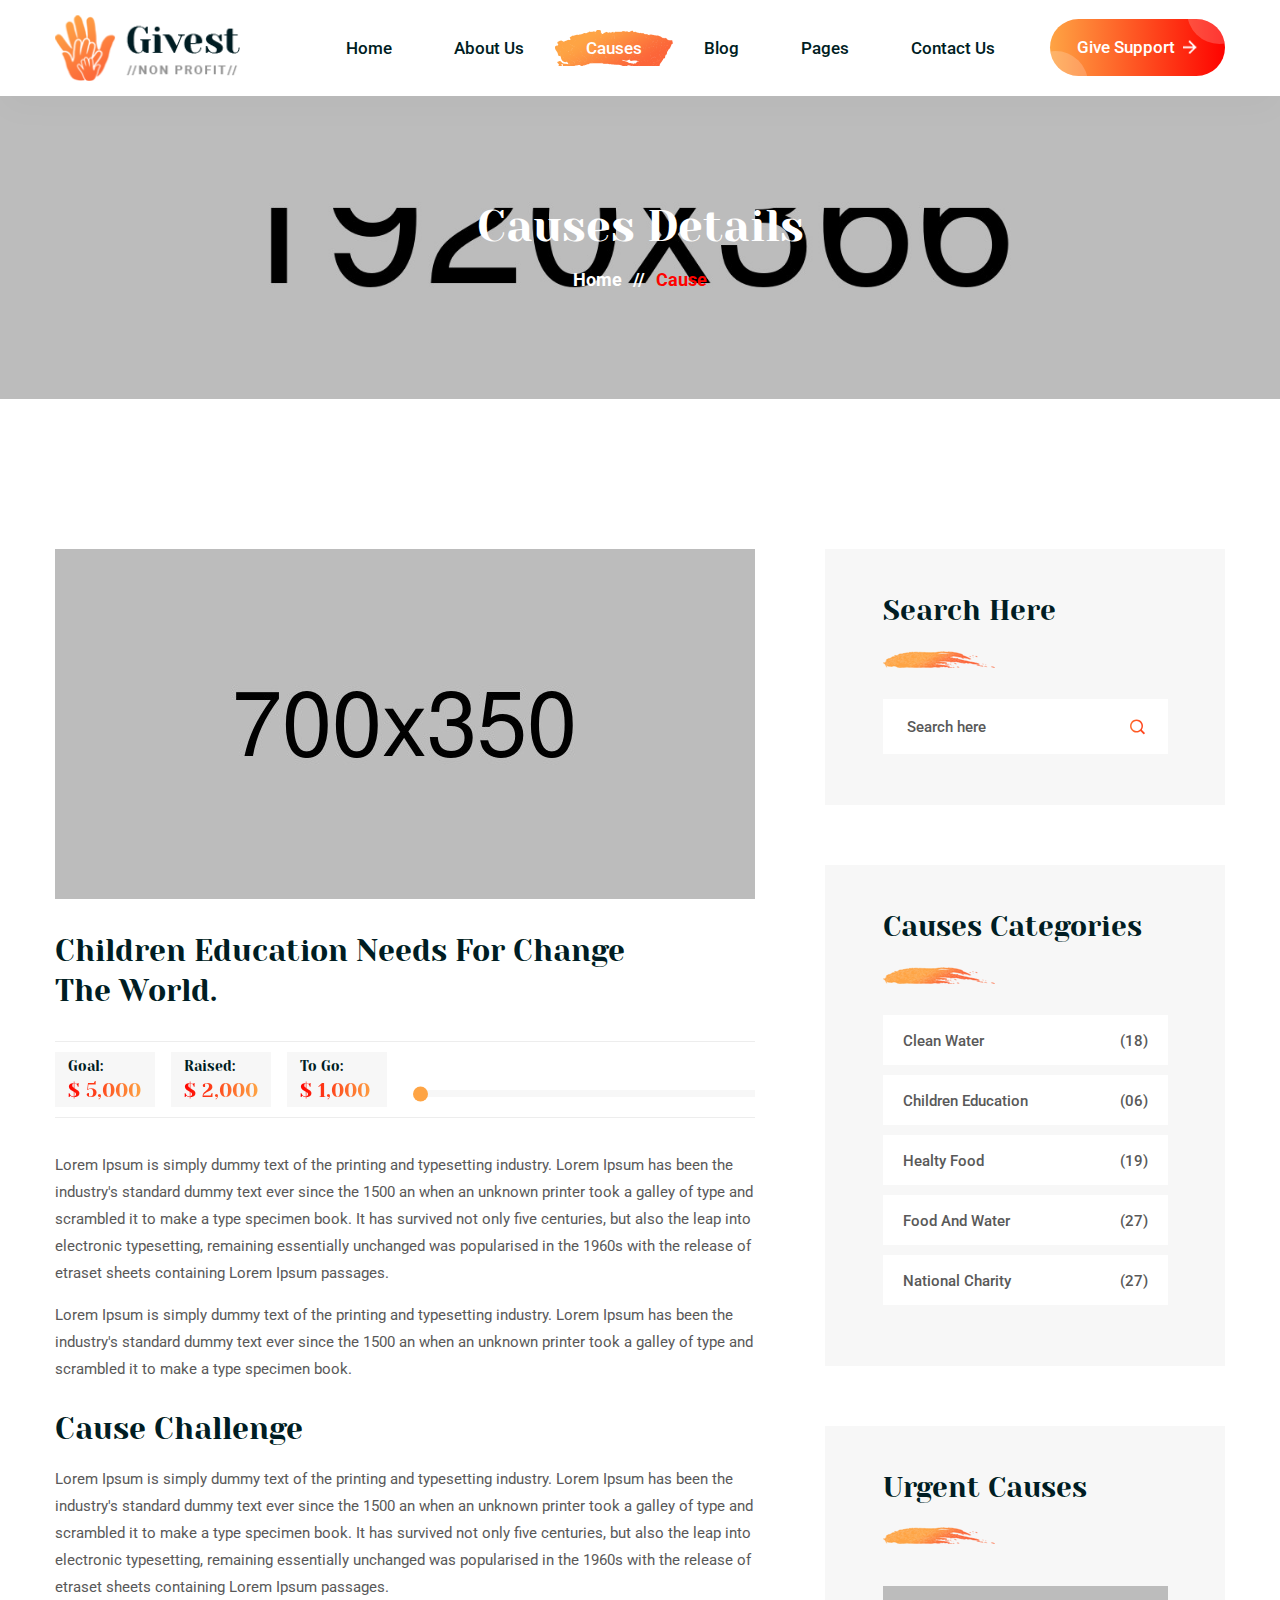
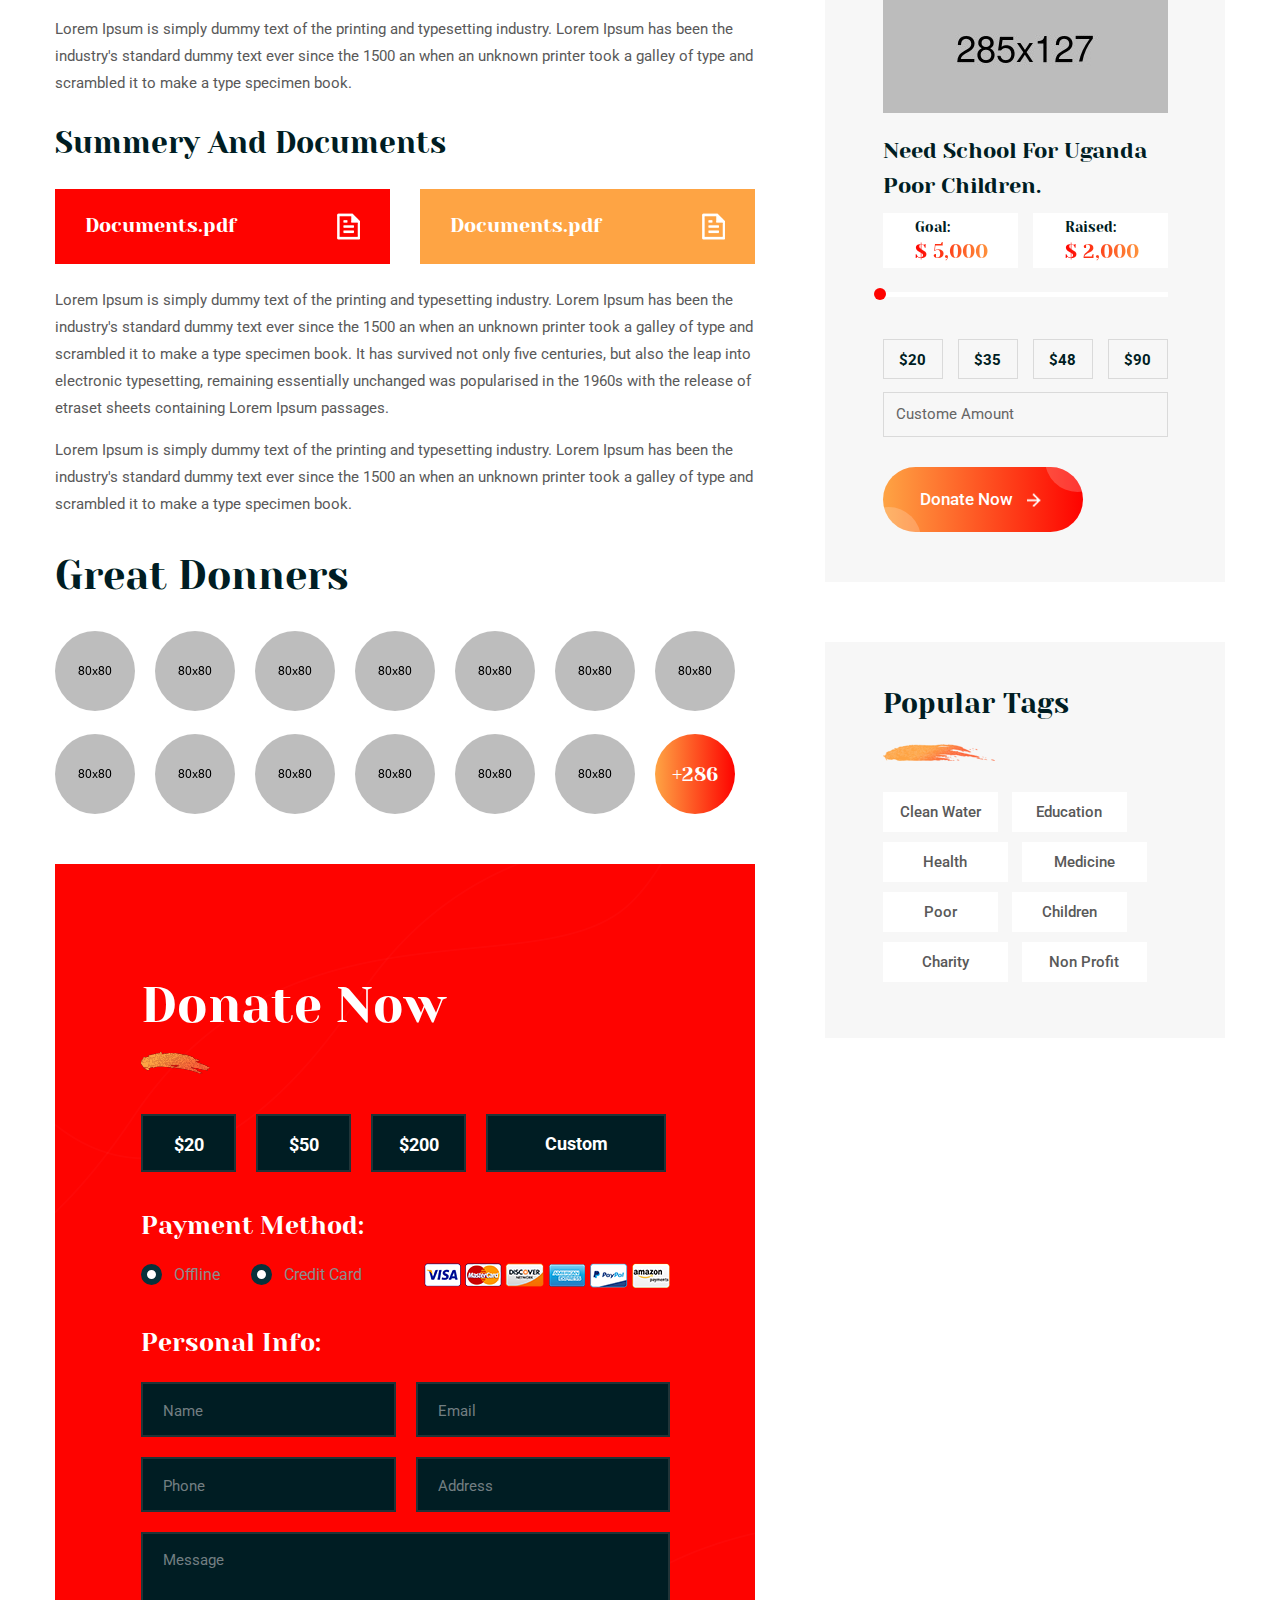
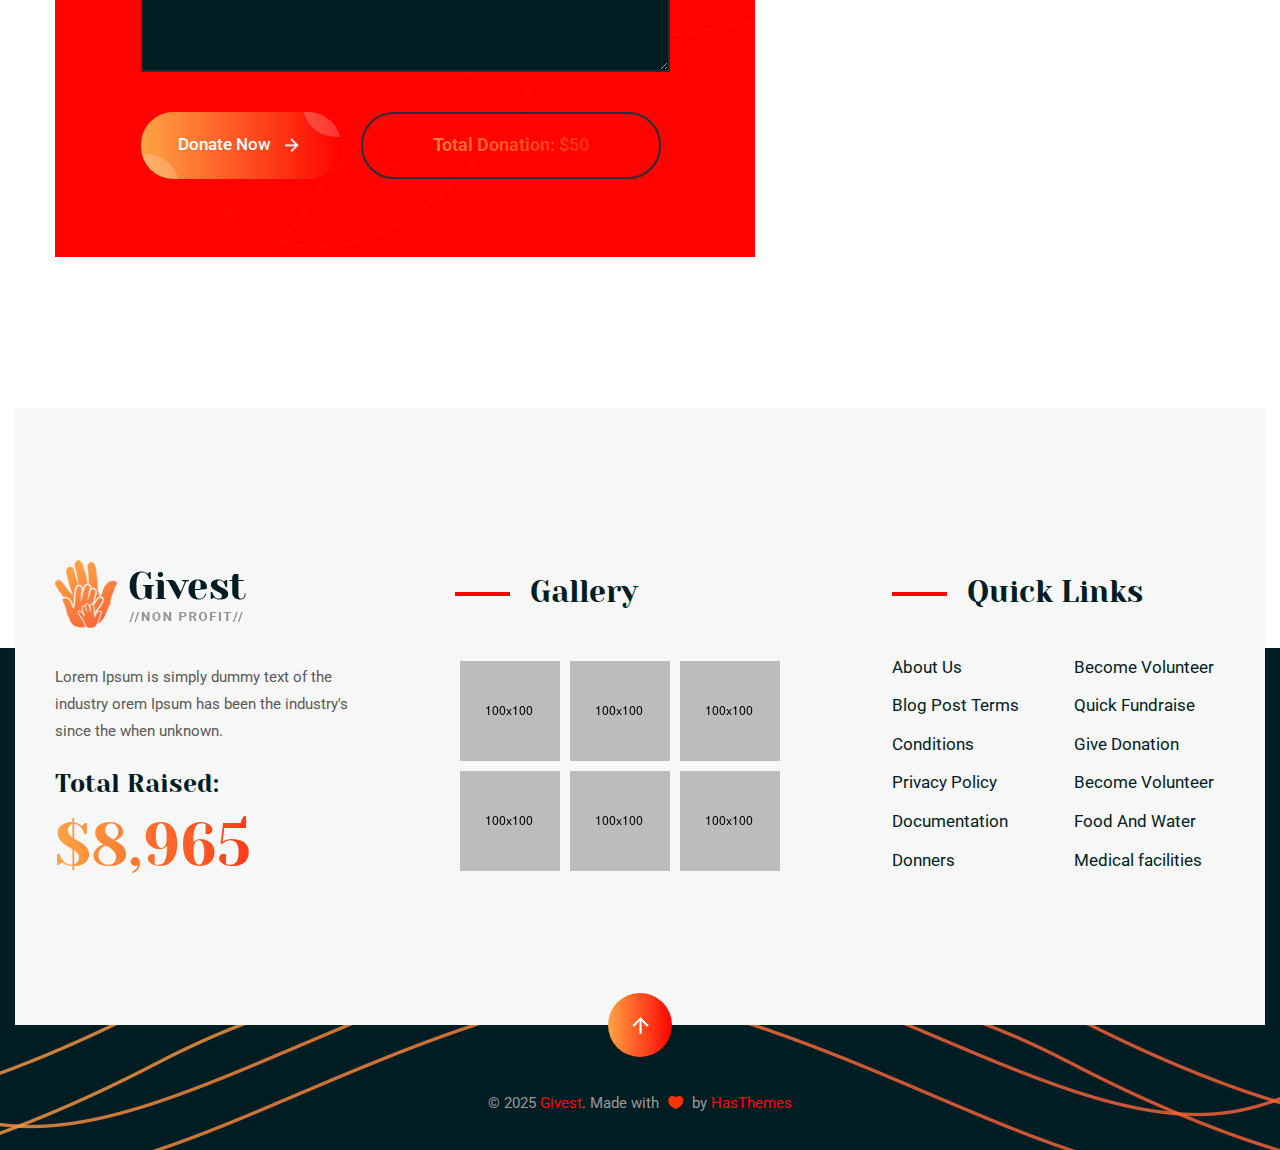
<file: causes-details.html>
<!DOCTYPE html>
<html lang="en">

<head>
    <meta charset="utf-8">
    <meta http-equiv="X-UA-Compatible" content="IE=edge">
    <meta name="viewport" content="width=device-width, initial-scale=1.0" />

    <title>Causes Details – Givest – Non Profit Bootstrap 5 HTML Template</title>

    <!--== Favicon ==-->
    <link rel="shortcut icon" href="assets/img/favicon.ico" type="image/x-icon" />

    <!--== Google Fonts ==-->
    <link href="https://fonts.googleapis.com/css?family=Yeseva+One:400" rel="stylesheet">
    <link href="https://fonts.googleapis.com/css?family=Roboto:300,400,400i,500,500i,700,700i" rel="stylesheet">

    <!--== Bootstrap CSS ==-->
    <link href="assets/css/bootstrap.min.css" rel="stylesheet"/>
    <!--== Icofont CSS ==-->
    <link href="assets/css/icofont.css" rel="stylesheet"/>
    <!--== ElegantIcons CSS ==-->
    <link href="assets/css/elegantIcons.css" rel="stylesheet"/>
    <!--== Animate CSS ==-->
    <link href="assets/css/animate.css" rel="stylesheet"/>
    <!--== Aos CSS ==-->
    <link href="assets/css/aos.css" rel="stylesheet"/>
    <!--== FancyBox CSS ==-->
    <link href="assets/css/jquery.fancybox.min.css" rel="stylesheet"/>
    <!--== Slicknav CSS ==-->
    <link href="assets/css/slicknav.css" rel="stylesheet"/>
    <!--== Swiper CSS ==-->
    <link href="assets/css/swiper.min.css" rel="stylesheet"/>
    <!--== Main Style CSS ==-->
    <link href="assets/css/style.css" rel="stylesheet" />

</head>

<body>

<!--wrapper start-->
<div class="wrapper causes-details-page-wrapper">

  <!--== Start Preloader Content ==-->
  <div class="preloader-wrap">
  	<div class="preloader">
	    <span class="dot"></span>
	    <div class="dots">
        <span></span>
        <span></span>
        <span></span>
	    </div>
  	</div>
  </div>
  <!--== End Preloader Content ==-->

  <!--== Start Header Wrapper ==-->
  <header class="header-area header-default sticky-header">
    <div class="container">
      <div class="row align-items-center">
        <div class="col-5 col-sm-3 col-md-3 col-lg-2 pr-0">
          <div class="header-logo-area">
            <a href="index.html">
              <img class="logo-main" src="assets/img/logo.png" alt="Logo" />
              <img class="logo-light" src="assets/img/logo.png" alt="Logo" />
            </a>
          </div>
        </div>
        <div class="col-7 col-sm-9 col-md-9 col-lg-10">
          <div class="header-align">
            <div class="header-navigation-area">
              <ul class="main-menu nav justify-content-center">
                <li><a href="index.html">Home</a></li>
                <li><a href="about.html">About Us</a></li>
                <li class="has-submenu active"><a href="causes.html">Causes</a>
                  <ul class="submenu-nav">
                    <li><a href="causes.html">Causes</a></li>
                    <li><a class="text-theme-color" href="causes-details.html">Causes Details</a></li>
                  </ul>
                </li>
                <li class="has-submenu"><a href="blog.html">Blog</a>
                  <ul class="submenu-nav">
                    <li><a href="blog.html">Blog Grid</a></li>
                    <li><a href="blog-details.html">Blog Single</a></li>
                  </ul>
                </li>
                <li class="has-submenu"><a href="index.html">Pages</a>
                  <ul class="submenu-nav">
                    <li><a href="event-details.html">Event Details</a></li>
                    <li><a href="volunteer.html">Volunteer</a></li>
                  </ul>
                </li>
                <li><a href="contact.html">Contact Us</a></li>
              </ul>
            </div>
            <div class="header-action-area">
              <button class="btn-menu d-xl-none">
                <span></span>
                <span></span>
                <span></span>
              </button>
              <a href="contact.html" class="btn-theme btn-gradient btn-slide btn-style">Give Support <img class="icon icon-img" src="assets/img/icons/arrow-line-right2.png" alt="Icon"></a>
            </div>
          </div>
        </div>
      </div>
    </div>
  </header>
  <!--== End Header Wrapper ==-->

  <main class="main-content site-wrapper-reveal">
    <!--== Start Page Title Area ==-->
    <section class="page-title-area" data-bg-img="assets/img/photos/bg-page-title.jpg">
      <div class="container">
        <div class="row">
          <div class="col-lg-12">
            <div class="page-title-content text-center">
              <h2 class="title text-white">Causes Details</h2>
              <div class="bread-crumbs"><a href="index.html">Home<span class="breadcrumb-sep">//</span></a><span class="active">Cause</span></div>
            </div>
          </div>
        </div>
      </div>
    </section>
    <!--== End Page Title Area ==-->

    <!--== Start Causes Area ==-->
    <section class="causes-details-area">
      <div class="container">
        <div class="row">
          <div class="col-12">
            <div class="causes-details-column">
              <div class="causes-details-content">
                <div class="causes-details">
                  <div class="thumb">
                    <img class="w-100" src="assets/img/causes/d1.jpg" alt="Image-Givest">
                  </div>
                  <h3 class="cause-title">Children Education Needs For Change <br>The World.</h3>
                  <div class="donate-info-wrp">
                    <div class="row">
                      <div class="col-md-6">
                        <ul class="donate-info">
                          <li class="info-item">
                            <span class="info-title">Goal:</span>
                            <span class="amount">$ 5,000</span>
                          </li>
                          <li class="info-item">
                            <span class="info-title">Raised:</span>
                            <span class="amount">$ 2,000</span>
                          </li>
                          <li class="info-item">
                            <span class="info-title">To Go:</span>
                            <span class="amount">$ 1,000</span>
                          </li>
                        </ul>
                      </div>
                      <div class="col-md-6">
                        <!-- Start Progress Item -->
                        <div class="progress-item">
                          <div class="progress-line">
                            <div class="progress-bar-line" data-percent="90%"><span class="percent"></span></div>
                          </div>
                        </div>
                      </div>
                    </div>
                  </div>
                  <p>Lorem Ipsum is simply dummy text of the printing and typesetting industry. Lorem Ipsum has been the industry's standard dummy text ever since the 1500 an when an unknown printer took a galley of type and scrambled it to make a type specimen book. It has survived not only five centuries, but also the leap into electronic typesetting, remaining essentially unchanged was popularised in the 1960s with the release of etraset sheets containing Lorem Ipsum passages.</p>
                  <p class="mb-26">Lorem Ipsum is simply dummy text of the printing and typesetting industry. Lorem Ipsum has been the industry's standard dummy text ever since the 1500 an when an unknown printer took a galley of type and scrambled it to make a type specimen book.</p>
                  <h3>Cause Challenge</h3>
                  <p>Lorem Ipsum is simply dummy text of the printing and typesetting industry. Lorem Ipsum has been the industry's standard dummy text ever since the 1500 an when an unknown printer took a galley of type and scrambled it to make a type specimen book. It has survived not only five centuries, but also the leap into electronic typesetting, remaining essentially unchanged was popularised in the 1960s with the release of etraset sheets containing Lorem Ipsum passages.</p>
                  <p class="mb-26">Lorem Ipsum is simply dummy text of the printing and typesetting industry. Lorem Ipsum has been the industry's standard dummy text ever since the 1500 an when an unknown printer took a galley of type and scrambled it to make a type specimen book.</p>
                  <h3>Summery And Documents</h3>
                  <div class="row">
                    <div class="col-sm-6">
                      <div class="document-item mb-xs-10">
                        <h4>Documents.pdf</h4>
                        <img src="assets/img/icons/file.png" alt="Icon">
                      </div>
                    </div>
                    <div class="col-sm-6">
                      <div class="document-item bgcolor-theme2">
                        <h4>Documents.pdf</h4>
                        <img src="assets/img/icons/file.png" alt="Icon">
                      </div>
                    </div>
                  </div>
                  <p>Lorem Ipsum is simply dummy text of the printing and typesetting industry. Lorem Ipsum has been the industry's standard dummy text ever since the 1500 an when an unknown printer took a galley of type and scrambled it to make a type specimen book. It has survived not only five centuries, but also the leap into electronic typesetting, remaining essentially unchanged was popularised in the 1960s with the release of etraset sheets containing Lorem Ipsum passages.</p>
                  <p>Lorem Ipsum is simply dummy text of the printing and typesetting industry. Lorem Ipsum has been the industry's standard dummy text ever since the 1500 an when an unknown printer took a galley of type and scrambled it to make a type specimen book.</p>
                  <p></p>
                </div>
                <div class="donners-info">
                  <h3>Great Donners</h3>
                  <div class="donners-item">
                    <div class="donner-item">
                      <img src="assets/img/photos/donner1.png" alt="Image-Givest">
                    </div>
                    <div class="donner-item">
                      <img src="assets/img/photos/donner2.png" alt="Image-Givest">
                    </div>
                    <div class="donner-item">
                      <img src="assets/img/photos/donner3.png" alt="Image-Givest">
                    </div>
                    <div class="donner-item">
                      <img src="assets/img/photos/donner4.png" alt="Image-Givest">
                    </div>
                    <div class="donner-item">
                      <img src="assets/img/photos/donner2.png" alt="Image-Givest">
                    </div>
                    <div class="donner-item">
                      <img src="assets/img/photos/donner3.png" alt="Image-Givest">
                    </div>
                    <div class="donner-item">
                      <img src="assets/img/photos/donner5.png" alt="Image-Givest">
                    </div>
                    <div class="donner-item">
                      <img src="assets/img/photos/donner3.png" alt="Image-Givest">
                    </div>
                    <div class="donner-item">
                      <img src="assets/img/photos/donner1.png" alt="Image-Givest">
                    </div>
                    <div class="donner-item">
                      <img src="assets/img/photos/donner2.png" alt="Image-Givest">
                    </div>
                    <div class="donner-item">
                      <img src="assets/img/photos/donner3.png" alt="Image-Givest">
                    </div>
                    <div class="donner-item">
                      <img src="assets/img/photos/donner1.png" alt="Image-Givest">
                    </div>
                    <div class="donner-item">
                      <img src="assets/img/photos/donner2.png" alt="Image-Givest">
                    </div>
                    <div class="donner-item donner-number">+286</div>
                  </div>
                </div>
                <div class="donation-form bgcolor-theme3">
                  <div class="section-title">
                    <h5 class="subtitle line-theme-color mb-14">Make A Donation</h5>
                    <h2 class="title text-white">Donate Now</h2>
                    <img class="line-shape" src="assets/img/shape/line-t3.png" alt="Image-Givest">
                  </div>
                  <form action="#">
                    <div class="amount-info">
                      <div class="donate-amount">$20</div>
                      <div class="donate-amount">$50</div>
                      <div class="donate-amount">$200</div>
                      <div class="donate-amount donate-custom-amount">
                        <input class="form-control" type="text" placeholder="Custom">
                      </div>
                    </div>
                    <div class="payment-method-wrp">
                      <h4>Payment Method:</h4>
                      <div class="payment-method">
                        <div class="payment-type">
                          <div class="form-check form-check-inline">
                            <input class="form-check-input" type="radio" name="inlineRadioOptions" id="inlineRadio1" value="option1">
                            <label class="form-check-label" for="inlineRadio1">Offline</label>
                          </div>
                          <div class="form-check form-check-inline">
                            <input class="form-check-input" type="radio" name="inlineRadioOptions" id="inlineRadio2" value="option2">
                            <label class="form-check-label" for="inlineRadio2">Credit Card</label>
                          </div>
                        </div>
                        <img src="assets/img/photos/payment-card.png" alt="Image-Givest">
                      </div>
                    </div>
                    <div class="personal-info">
                      <h4>Personal Info:</h4>
                      <div class="row row-gutter-20">
                        <div class="col-md-6">
                          <div class="form-group">
                            <input class="form-control" type="text" name="con_name" placeholder="Name">
                          </div>
                        </div>
                        <div class="col-md-6">
                          <div class="form-group">
                            <input class="form-control" type="email" name="con_email" placeholder="Email">
                          </div>
                        </div>
                        <div class="col-md-6">
                          <div class="form-group">
                            <input class="form-control" type="text" name="con_phone" placeholder="Phone">
                          </div>
                        </div>
                        <div class="col-md-6">
                          <div class="form-group">
                            <input class="form-control" type="text" name="con_address" placeholder="Address">
                          </div>
                        </div>
                        <div class="col-md-12">
                          <div class="form-group mb-0">
                            <textarea class="form-control textarea" name="con_message" placeholder="Message"></textarea>
                          </div>
                        </div>
                      </div>
                    </div>
                    <div class="btn-wrp">
                      <a href="#/" class="btn-theme btn-gradient btn-slide">Donate Now <img class="icon icon-img" src="assets/img/icons/arrow-line-right2.png" alt="Icon"></a>
                      <a href="#/" class="btn-theme btn-gradient btn-border">Total Donation: $50</a>
                    </div>
                  </form>
                  <div class="layer-style">
                    <img class="layer-style1" src="assets/img/shape/form-shape1.png" alt="Image-Givest">
                    <img class="layer-style2" src="assets/img/shape/form-shape2.png" alt="Image-Givest">
                  </div>
                </div>
              </div>
              <div class="sidebar-area">
                <div class="widget">
                  <h3 class="widget-title">Search Here</h3>
                  <div class="separator-line">
                    <img class="me-1" src="assets/img/shape/line-t2.png" alt="Image-Givest">
                  </div>
                  <div class="widget-search-box">
                    <form action="#" method="post">
                      <div class="form-input-item">
                        <label for="search2" class="sr-only">Search Here</label>
                        <input type="text" id="search2" placeholder="Search here">
                        <button type="submit" class="btn-src">
                          <i class="icofont-search-1"></i>
                        </button>
                      </div>
                    </form>
                  </div>
                </div>
                <div class="widget">
                  <h3 class="widget-title">Causes Categories</h3>
                  <div class="separator-line">
                    <img class="me-1" src="assets/img/shape/line-t2.png" alt="Image-Givest">
                  </div>
                  <div class="widget-category">
                    <a href="causes-details.html">Clean Water <span>(18)</span></a>
                    <a href="causes-details.html">Children Education <span>(06)</span></a>
                    <a href="causes-details.html">Healty Food <span>(19)</span></a>
                    <a href="causes-details.html">Food And Water <span>(27)</span></a>
                    <a href="causes-details.html">National Charity <span>(27)</span></a>
                  </div>
                </div>
                <div class="widget">
                  <h3 class="widget-title">Urgent Causes</h3>
                  <div class="separator-line">
                    <img class="me-1" src="assets/img/shape/line-t2.png" alt="Image-Givest">
                  </div>
                  <div class="widget-causes-item">
                    <div class="thumb">
                      <img src="assets/img/causes/w1.jpg" alt="Givest-HasTech">
                    </div>
                    <div class="content">
                      <h4 class="title"><a href="causes-details.html">Need School For Uganda Poor Children.</a></h4>
                      <ul class="donate-info">
                        <li class="info-item">
                          <span class="info-title">Goal:</span>
                          <span class="amount">$ 5,000</span>
                        </li>
                        <li class="info-item">
                          <span class="info-title">Raised:</span>
                          <span class="amount">$ 2,000</span>
                        </li>
                      </ul>
                      <!-- Start Progress Item -->
                      <div class="progress-item">
                        <div class="progress-line">
                          <div class="progress-bar-line" data-percent="75%"><span class="percent"></span></div>
                        </div>
                      </div>
                      <form action="#">
                        <div class="amount-info">
                          <div class="donate-amount">$20</div>
                          <div class="donate-amount">$35</div>
                          <div class="donate-amount">$48</div>
                          <div class="donate-amount me-0">$90</div>
                          <div class="donate-amount donate-custom-amount">
                            <input class="form-control" type="text" placeholder="Custome Amount">
                          </div>
                        </div>
                        <a class="btn-theme btn-gradient btn-slide" href="#"><span>Donate Now <img class="icon icon-img" src="assets/img/icons/arrow-line-right2.png" alt="Icon"></span></a>
                      </form>
                    </div>
                  </div>
                </div>
                <div class="widget mb-0 pb-3">
                  <h3 class="widget-title">Popular Tags</h3>
                  <div class="separator-line">
                    <img class="me-1" src="assets/img/shape/line-t2.png" alt="Image-Givest">
                  </div>
                  <div class="widget-tags">
                    <ul>
                      <li><a href="#/">Clean Water</a></li>
                      <li><a href="#/">Education</a></li>
                      <li><a class="style2" href="#/">Health</a></li>
                      <li><a class="style2" href="#/">Medicine</a></li>
                      <li><a href="#/">Poor</a></li>
                      <li><a href="#/">Children</a></li>
                      <li><a class="style2" href="#/">Charity</a></li>
                      <li><a class="style2" href="#/">Non Profit</a></li>
                    </ul>
                  </div>
                </div>
              </div>
            </div>
          </div>
        </div>
      </div>
    </section>
    <!--== End Causes Area ==-->
  </main>

  <!--== Start Footer Area Wrapper ==-->
  <footer class="footer-area">
    <div class="footer-main">
      <div class="container">
        <div class="row">
          <div class="col-sm-12 col-md-6 col-lg-4 col-xl-4">
            <div class="widget-item">
              <div class="about-widget">
                <a class="footer-logo" href="index.html">
                  <img src="assets/img/logo.png" alt="Logo">
                </a>
                <p>Lorem Ipsum is simply dummy text of the industry orem Ipsum has been the industry's since the when unknown.</p>
                <div class="widget-total-raised">
                  <h4 class="raised-title">Total Raised:</h4>
                  <div class="raised-amount">$8,965</div>
                </div>
              </div>
            </div>
          </div>
          <div class="col-sm-6 col-md-6 col-lg-4 col-xl-4">
            <div class="widget-item">
              <h4 class="widget-title line-style">Gallery</h4>
              <div class="widget-gallery">
                <div class="row row-cols-3 row-gutter-10">
                  <div class="col">
                    <div class="gallery-item">
                      <img src="assets/img/photos/gallery1.jpg" alt="Givest-HasTech">
                      <a class="icon" href="#/"><i class="icofont-instagram"></i></a>
                    </div>
                  </div>
                  <div class="col">
                    <div class="gallery-item">
                      <img src="assets/img/photos/gallery2.jpg" alt="Givest-HasTech">
                      <a class="icon" href="#/"><i class="icofont-instagram"></i></a>
                    </div>
                  </div>
                  <div class="col">
                    <div class="gallery-item">
                      <img src="assets/img/photos/gallery3.jpg" alt="Givest-HasTech">
                      <a class="icon" href="#/"><i class="icofont-instagram"></i></a>
                    </div>
                  </div>
                  <div class="col">
                    <div class="gallery-item">
                      <img src="assets/img/photos/gallery4.jpg" alt="Givest-HasTech">
                      <a class="icon" href="#/"><i class="icofont-instagram"></i></a>
                    </div>
                  </div>
                  <div class="col">
                    <div class="gallery-item">
                      <img src="assets/img/photos/gallery5.jpg" alt="Givest-HasTech">
                      <a class="icon" href="#/"><i class="icofont-instagram"></i></a>
                    </div>
                  </div>
                  <div class="col">
                    <div class="gallery-item">
                      <img src="assets/img/photos/gallery6.jpg" alt="Givest-HasTech">
                      <a class="icon" href="#/"><i class="icofont-instagram"></i></a>
                    </div>
                  </div>
                </div>
              </div>              
            </div>
          </div>
          <div class="col-sm-6 col-md-6 col-lg-4 col-xl-4">
            <div class="widget-item menu-wrap-two-column">
              <h4 class="widget-title line-style">Quick Links</h4>
              <nav class="widget-menu-wrap">
                <div class="row">
                  <div class="col-6 col-sm-6 col-md-6 pr-sm-5">
                    <ul class="nav-menu nav">
                      <li><a href="about.html">About Us</a></li>
                      <li><a href="blog.html">Blog Post Terms</a></li>
                      <li><a href="#/">Conditions</a></li>
                      <li><a href="#/">Privacy Policy</a></li>
                      <li><a href="#/">Documentation</a></li>
                      <li><a href="#/">Donners</a></li>
                    </ul>
                  </div>
                  <div class="col-6 col-sm-6 col-md-6 pl-sm-5">
                    <ul class="nav-menu nav align-right">
                      <li><a href="volunteer.html">Become Volunteer</a></li>
                      <li><a href="#/">Quick Fundraise</a></li>
                      <li><a href="#/">Give Donation</a></li>
                      <li><a href="volunteer.html">Become Volunteer</a></li>
                      <li><a href="causes-details.html">Food And Water</a></li>
                      <li><a href="causes-details.html">Medical facilities</a></li>
                    </ul>
                  </div>
                </div>
              </nav>
            </div>
          </div>
        </div>
      </div>
      <!--== Scroll Top Button ==-->
      <div class="scroll-to-top"><img src="assets/img/icons/arrow-up-line.png" alt="Icon-Image"></div>
    </div>
    <div class="footer-bottom">
      <div class="container">
        <div class="footer-bottom-content">
          <div class="row align-items-center">
            <div class="col-12">
              <div class="widget-copyright text-center">
                <p>© 2025 <span>Givest</span>. Made with <i class="icon_heart"></i> by <a target="_blank" href="https://www.hasthemes.com">HasThemes</a></p>
              </div>
            </div>
          </div>
        </div>
      </div>
    </div>
    <div class="shape-layer">
      <img src="assets/img/shape/footer-line.png" alt="Image-Givest">
    </div>
  </footer>
  <!--== End Footer Area Wrapper ==-->

  <!--== Start Side Menu ==-->
  <aside class="off-canvas-wrapper">
    <div class="off-canvas-inner">
      <div class="off-canvas-overlay"></div>
      <!-- Start Off Canvas Content Wrapper -->
      <div class="off-canvas-content">
        <!-- Off Canvas Header -->
        <div class="off-canvas-header">
          <div class="logo-area">
            <a href="index.html"><img src="assets/img/logo.png" alt="Logo" /></a>
          </div>
          <div class="close-action">
            <button class="btn-close"><i class="icofont-close"></i></button>
          </div>
        </div>

        <div class="off-canvas-item">
          <!-- Start Mobile Menu Wrapper -->
          <div class="res-mobile-menu menu-active-one">
            <!-- Note Content Auto Generate By Jquery From Main Menu -->
          </div>
          <!-- End Mobile Menu Wrapper -->
        </div>
        <!-- Off Canvas Footer -->
        <div class="off-canvas-footer"></div>
      </div>
      <!-- End Off Canvas Content Wrapper -->
    </div>
  </aside>
  <!--== End Side Menu ==-->  
</div>

<!--=======================Javascript============================-->

<!--=== Modernizr Min Js ===-->
<script src="assets/js/modernizr.js"></script>
<!--=== jQuery Min Js ===-->
<script src="assets/js/jquery-main.js"></script>
<!--=== jQuery Migration Min Js ===-->
<script src="assets/js/jquery-migrate.js"></script>
<!--=== Popper Min Js ===-->
<script src="assets/js/popper.min.js"></script>
<!--=== Bootstrap Min Js ===-->
<script src="assets/js/bootstrap.min.js"></script>
<!--=== jquery Appear Js ===-->
<script src="assets/js/jquery.appear.js"></script>
<!--=== jquery Swiper Min Js ===-->
<script src="assets/js/swiper.min.js"></script>
<!--=== jquery Fancybox Min Js ===-->
<script src="assets/js/fancybox.min.js"></script>
<!--=== jquery Aos Min Js ===-->
<script src="assets/js/aos.min.js"></script>
<!--=== jquery Tilt Animation Js ===-->
<script src="assets/js/tilt-animation.js"></script>
<!--=== jquery Scene Mouse Move Min Js ===-->
<script src="assets/js/parallax.min.js"></script>
<!--=== jquery Slicknav Js ===-->
<script src="assets/js/jquery.slicknav.js"></script>
<!--=== jquery Counterup Js ===-->
<script src="assets/js/counterup.js"></script>
<!--=== jquery Waypoint Js ===-->
<script src="assets/js/waypoint.js"></script>
<!--=== jquery Wow Min Js ===-->
<script src="assets/js/wow.min.js"></script>
<!--=== jQuery EasyPieChart Min Js ===-->
<script src="assets/js/jquery.easypiechart.min.js"></script>

<!--=== Custom Js ===-->
<script src="assets/js/custom.js"></script>

</body>

</html>
</file>
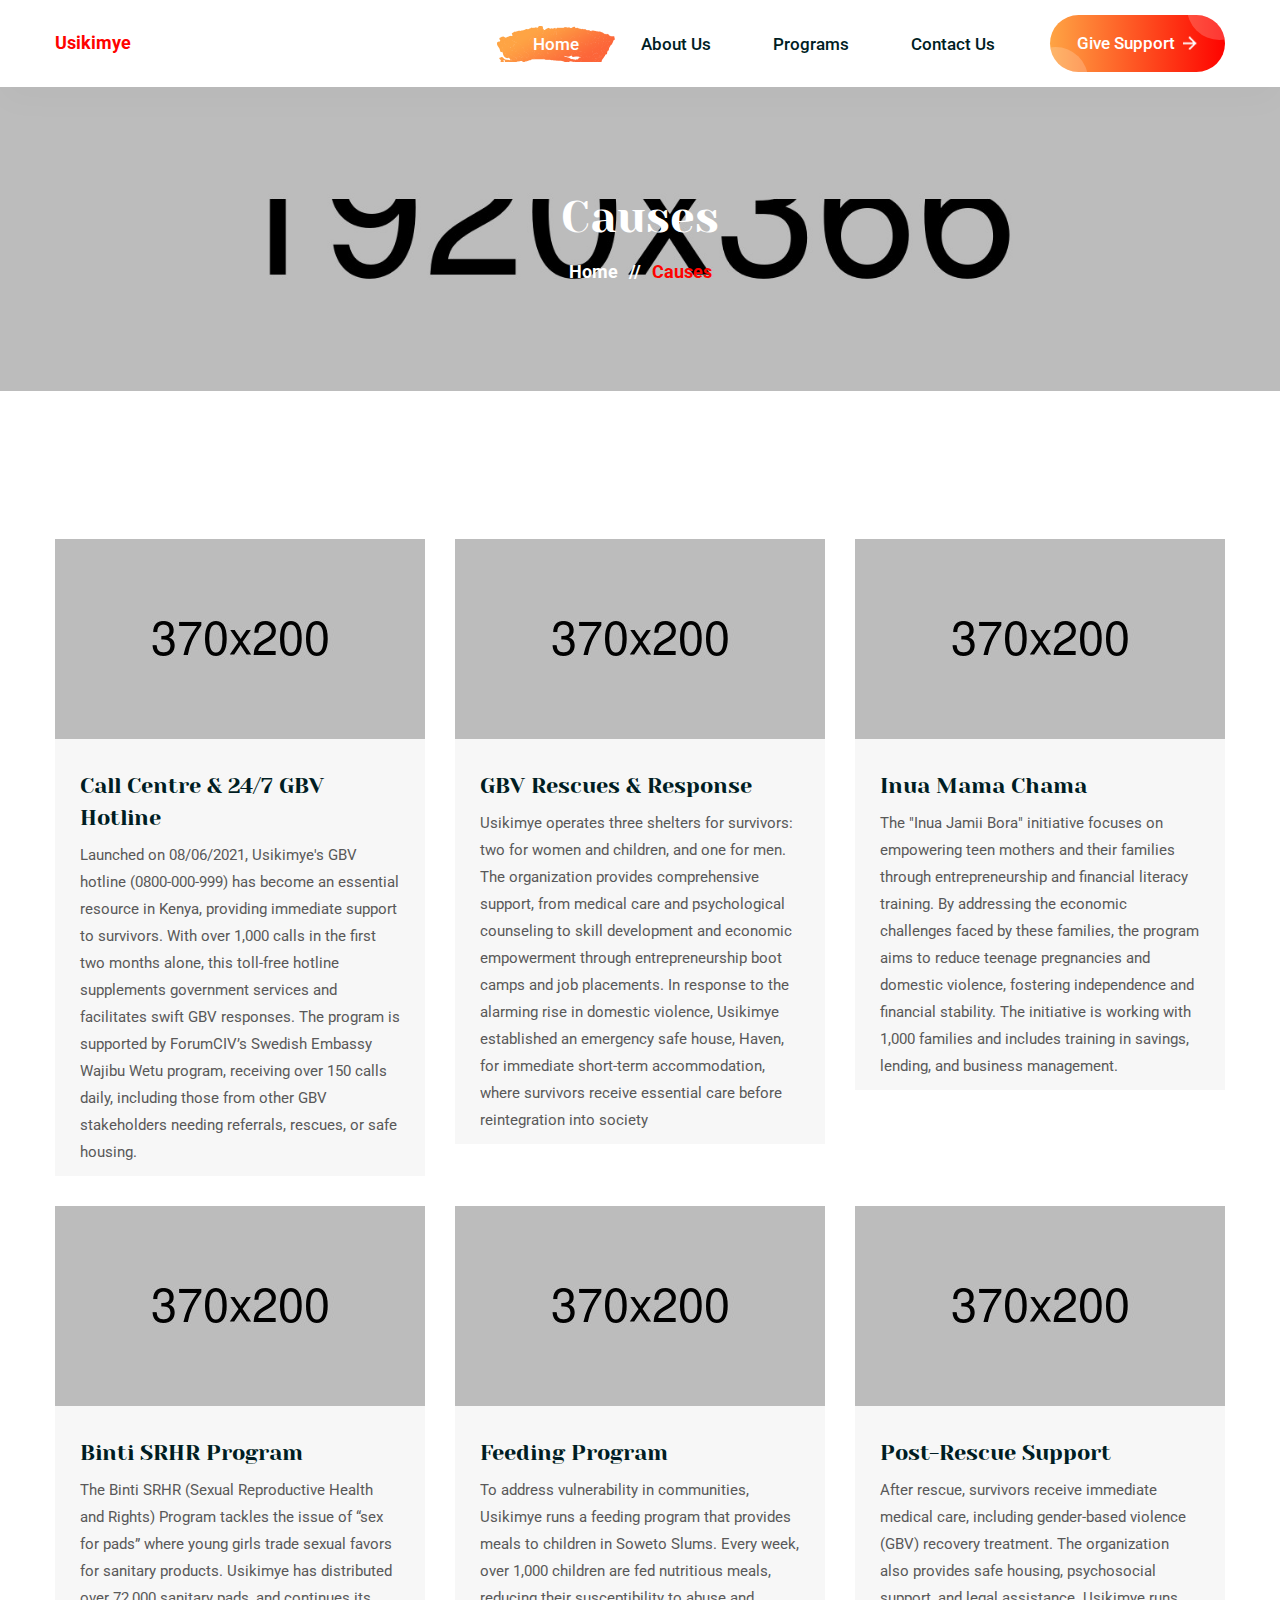
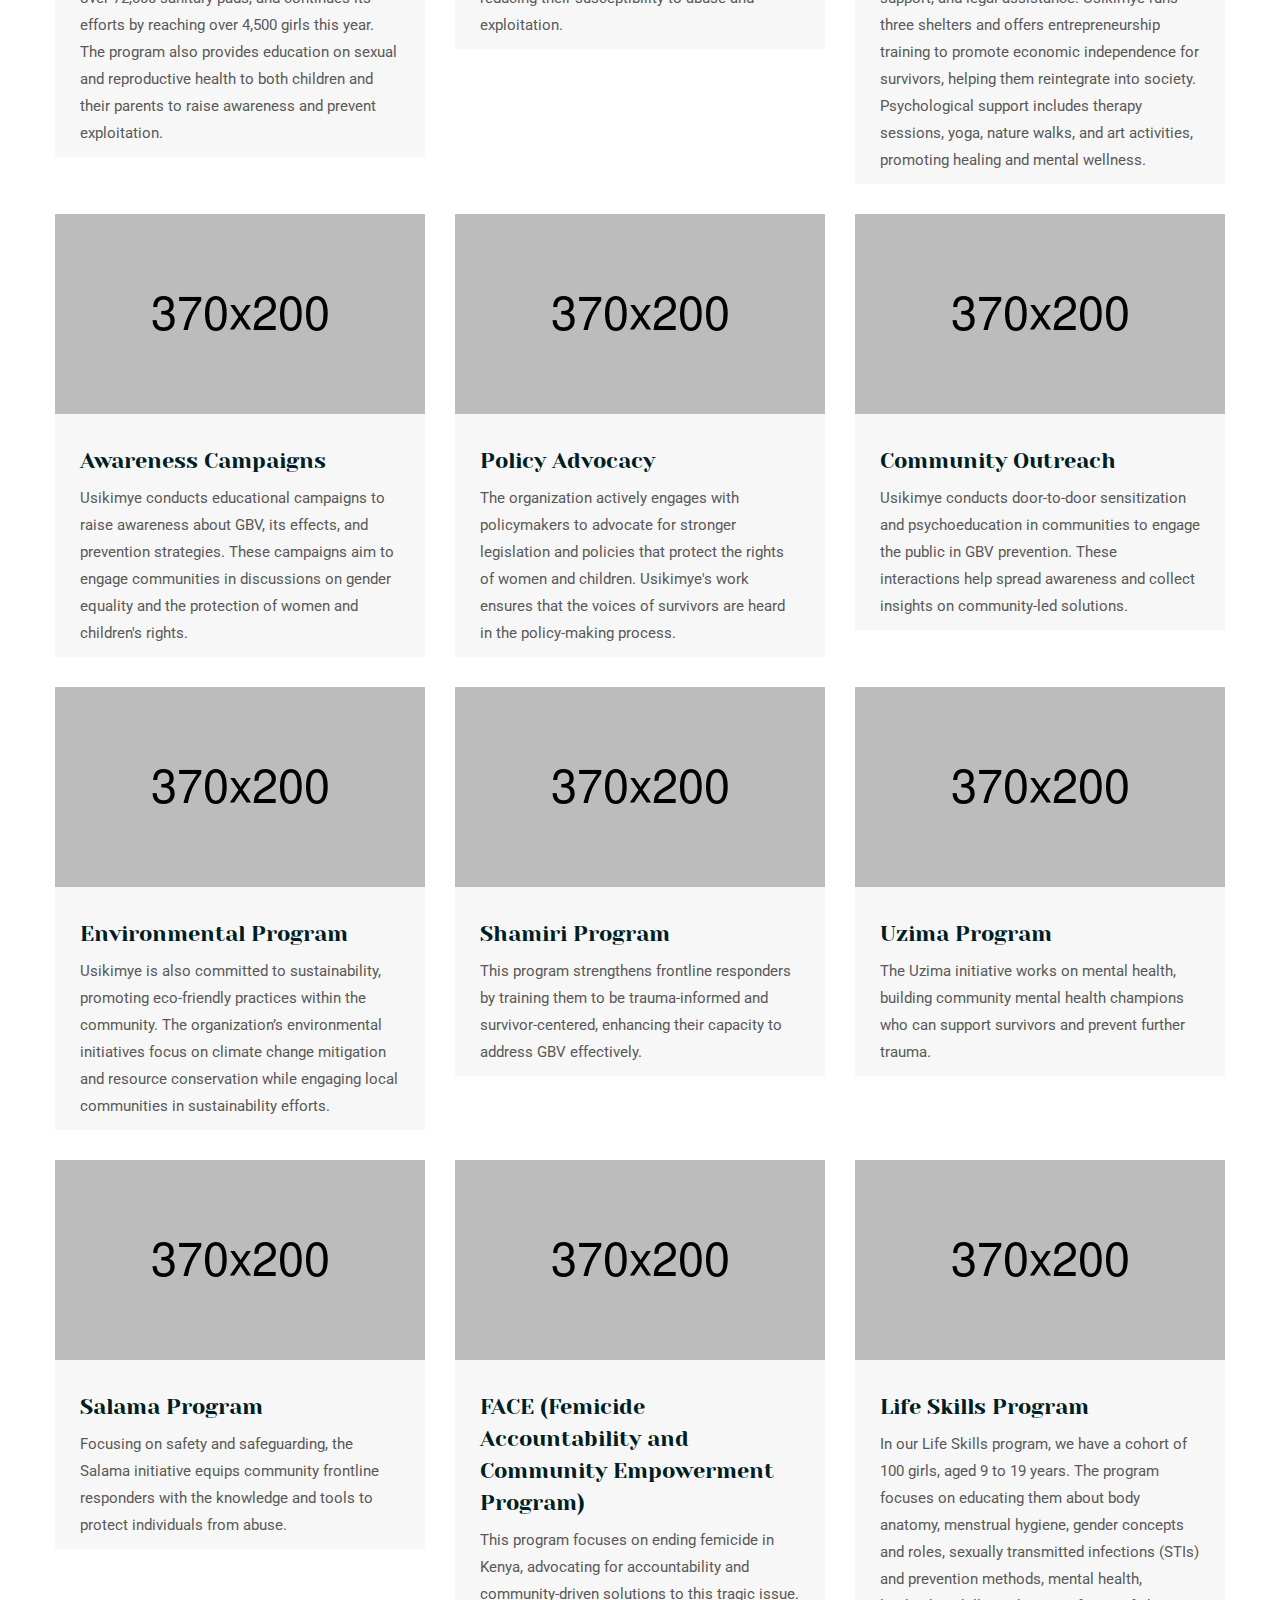
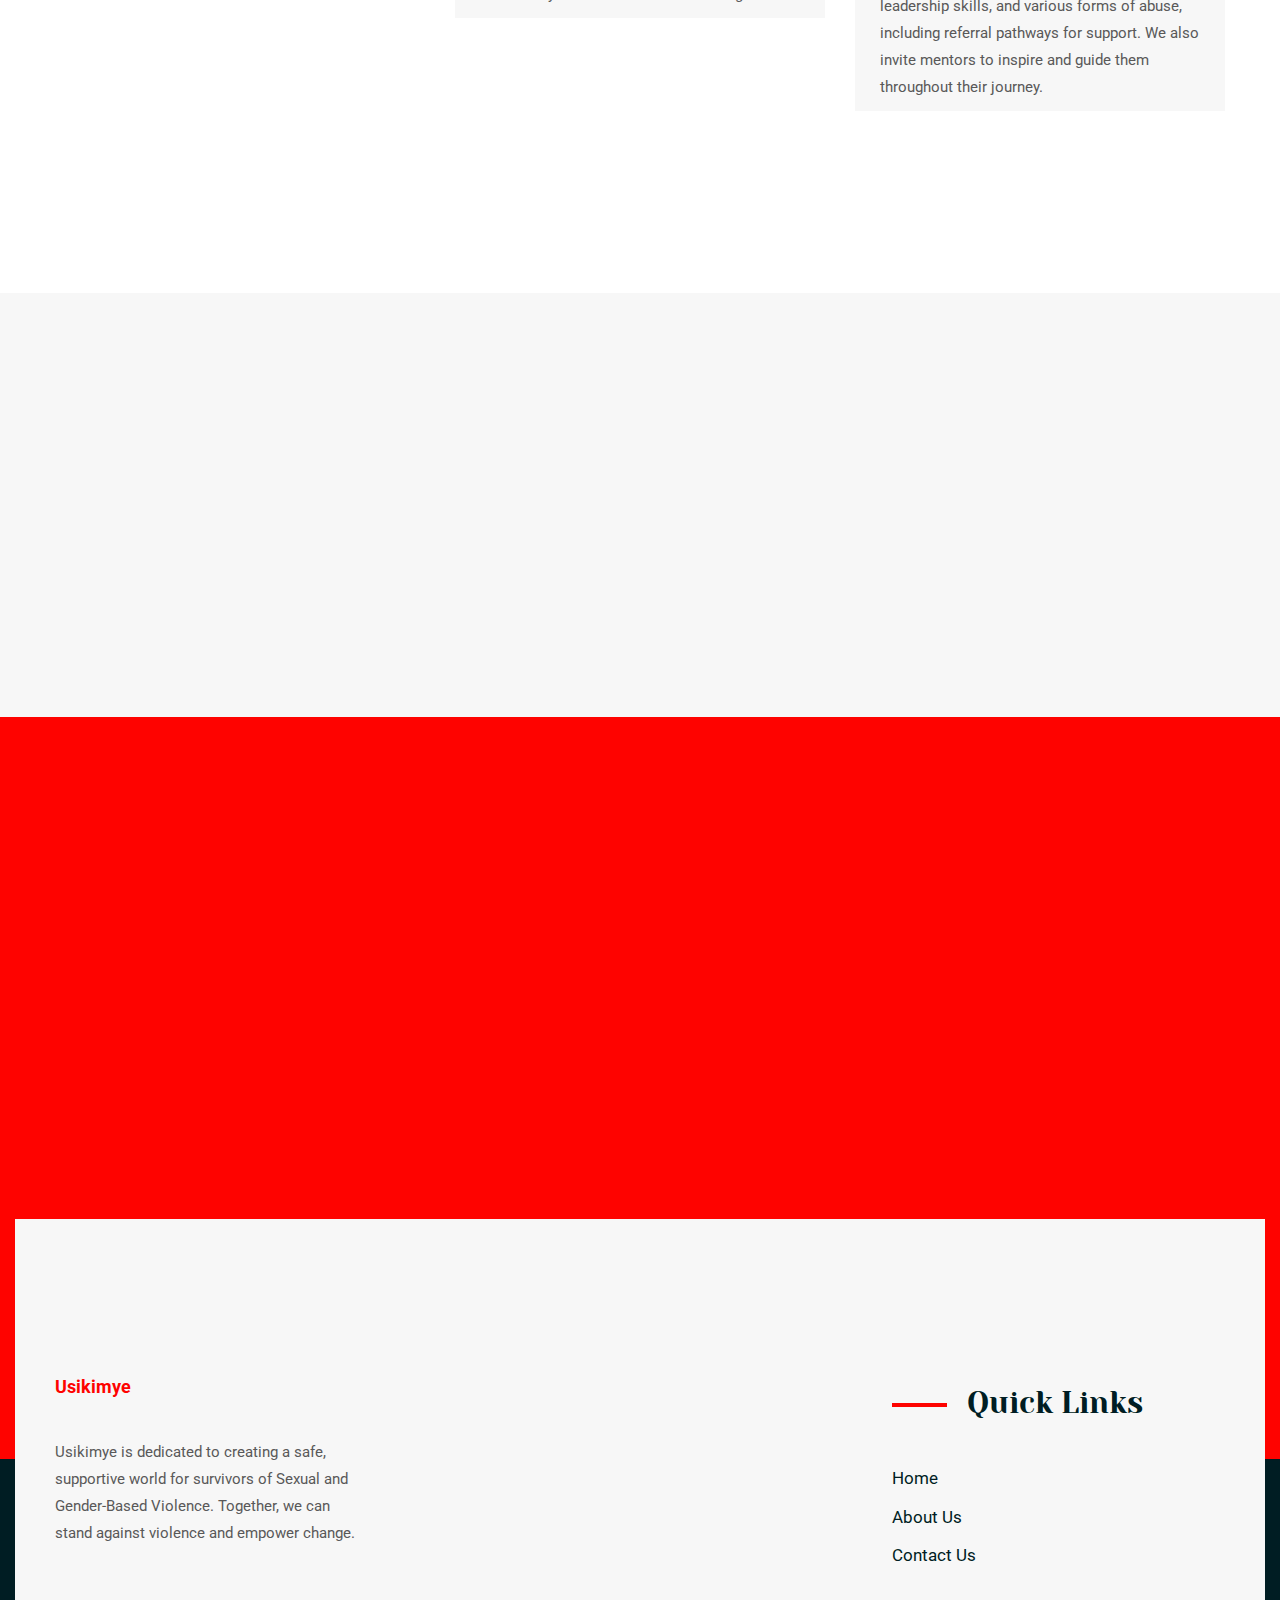
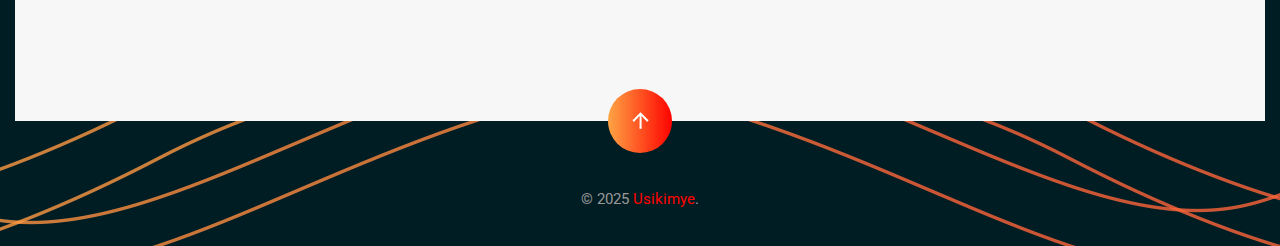
<file: causes.html>
<!DOCTYPE html>
<html lang="en">
  <head>
    <meta charset="utf-8" />
    <meta http-equiv="X-UA-Compatible" content="IE=edge" />
    <meta name="viewport" content="width=device-width, initial-scale=1.0" />

    <title>Causes – Givest – Non Profit Bootstrap 5 HTML Template</title>

    <!--== Favicon ==-->
    <link
      rel="shortcut icon"
      href="assets/img/favicon.ico"
      type="image/x-icon"
    />

    <!--== Google Fonts ==-->
    <link
      href="https://fonts.googleapis.com/css?family=Yeseva+One:400"
      rel="stylesheet"
    />
    <link
      href="https://fonts.googleapis.com/css?family=Roboto:300,400,400i,500,500i,700,700i"
      rel="stylesheet"
    />

    <!--== Bootstrap CSS ==-->
    <link href="assets/css/bootstrap.min.css" rel="stylesheet" />
    <!--== Icofont CSS ==-->
    <link href="assets/css/icofont.css" rel="stylesheet" />
    <!--== ElegantIcons CSS ==-->
    <link href="assets/css/elegantIcons.css" rel="stylesheet" />
    <!--== Animate CSS ==-->
    <link href="assets/css/animate.css" rel="stylesheet" />
    <!--== Aos CSS ==-->
    <link href="assets/css/aos.css" rel="stylesheet" />
    <!--== FancyBox CSS ==-->
    <link href="assets/css/jquery.fancybox.min.css" rel="stylesheet" />
    <!--== Slicknav CSS ==-->
    <link href="assets/css/slicknav.css" rel="stylesheet" />
    <!--== Swiper CSS ==-->
    <link href="assets/css/swiper.min.css" rel="stylesheet" />
    <!--== Main Style CSS ==-->
    <link href="assets/css/style.css" rel="stylesheet" />
  </head>

  <body>
    <!--wrapper start-->
    <div class="wrapper causes-page-wrapper">
      <!--== Start Preloader Content ==-->
      <div class="preloader-wrap">
        <div class="preloader">
          <span class="dot"></span>
          <div class="dots">
            <span></span>
            <span></span>
            <span></span>
          </div>
        </div>
      </div>
      <!--== End Preloader Content ==-->

      <!--== Start Header Wrapper ==-->
      <header class="header-area header-default sticky-header">
        <div class="container">
          <div class="row align-items-center">
            <div class="col-5 col-sm-3 col-md-3 col-lg-2 pr-0">
              <div class="header-logo-area">
                <a href="index.html">
                  <span
                    style="font-size: large; font-weight: 700"
                    class="logo-main"
                    >Usikimye</span
                  >
                  <span
                    style="font-size: large; font-weight: 700"
                    class="logo-light"
                    >Usikimye</span
                  >
                </a>
              </div>
            </div>
            <div class="col-7 col-sm-9 col-md-9 col-lg-10">
              <div class="header-align">
                <div class="header-navigation-area">
                  <ul class="main-menu nav justify-content-center">
                    <li class="active"><a href="index.html">Home</a></li>
                    <li><a href="about.html">About Us</a></li>
                    <li><a href="causes.html">Programs</a></li>
                    <li><a href="contact.html">Contact Us</a></li>
                  </ul>
                </div>
                <div class="header-action-area">
                  <button class="btn-menu d-xl-none">
                    <span></span>
                    <span></span>
                    <span></span>
                  </button>
                  <a
                    href="contact.html"
                    class="btn-theme btn-gradient btn-slide btn-style"
                    >Give Support
                    <img
                      class="icon icon-img"
                      src="assets/img/icons/arrow-line-right2.png"
                      alt="Icon"
                  /></a>
                </div>
              </div>
            </div>
          </div>
        </div>
      </header>
      <!--== End Header Wrapper ==-->

      <main class="main-content site-wrapper-reveal">
        <!--== Start Page Title Area ==-->
        <section
          class="page-title-area"
          data-bg-img="assets/img/photos/bg-page-title.jpg"
        >
          <div class="container">
            <div class="row">
              <div class="col-lg-12">
                <div class="page-title-content text-center">
                  <h2 class="title text-white">Causes</h2>
                  <div class="bread-crumbs">
                    <a href="index.html"
                      >Home<span class="breadcrumb-sep">//</span></a
                    ><span class="active">Causes</span>
                  </div>
                </div>
              </div>
            </div>
          </div>
        </section>
        <!--== End Page Title Area ==-->

        <!--== Start Causes Area ==-->
        <section class="causes-area causes-default-area">
          <div class="container">
            <div class="row">
              <div class="col-md-6 col-lg-4">
                <div class="causes-item mb-30">
                  <div class="thumb">
                    <img src="assets/img/causes/01.jpg" alt="Givest-HasTech" />
                  </div>
                  <div class="content">
                    <h4 class="title">
                      <a href="causes-details.html"
                        >Call Centre & 24/7 GBV Hotline</a
                      >
                    </h4>
                    <p>
                      Launched on 08/06/2021, Usikimye's GBV hotline
                      (0800-000-999) has become an essential resource in Kenya,
                      providing immediate support to survivors. With over 1,000
                      calls in the first two months alone, this toll-free
                      hotline supplements government services and facilitates
                      swift GBV responses. The program is supported by
                      ForumCIV’s Swedish Embassy Wajibu Wetu program, receiving
                      over 150 calls daily, including those from other GBV
                      stakeholders needing referrals, rescues, or safe housing.
                    </p>
                  </div>
                </div>
              </div>
              <div class="col-md-6 col-lg-4">
                <div class="causes-item mb-30">
                  <div class="thumb">
                    <img src="assets/img/causes/02.jpg" alt="Givest-HasTech" />
                  </div>
                  <div class="content">
                    <h4 class="title">
                      <a href="causes-details.html">GBV Rescues & Response</a>
                    </h4>
                    <p>
                      Usikimye operates three shelters for survivors: two for
                      women and children, and one for men. The organization
                      provides comprehensive support, from medical care and
                      psychological counseling to skill development and economic
                      empowerment through entrepreneurship boot camps and job
                      placements. In response to the alarming rise in domestic
                      violence, Usikimye established an emergency safe house,
                      Haven, for immediate short-term accommodation, where
                      survivors receive essential care before reintegration into
                      society
                    </p>
                  </div>
                </div>
              </div>
              <div class="col-md-6 col-lg-4">
                <div class="causes-item mb-30">
                  <div class="thumb">
                    <img src="assets/img/causes/03.jpg" alt="Givest-HasTech" />
                  </div>
                  <div class="content">
                    <h4 class="title">
                      <a href="causes-details.html">Inua Mama Chama</a>
                    </h4>
                    <p>
                      The "Inua Jamii Bora" initiative focuses on empowering
                      teen mothers and their families through entrepreneurship
                      and financial literacy training. By addressing the
                      economic challenges faced by these families, the program
                      aims to reduce teenage pregnancies and domestic violence,
                      fostering independence and financial stability. The
                      initiative is working with 1,000 families and includes
                      training in savings, lending, and business management.
                    </p>
                  </div>
                </div>
              </div>
              <div class="col-md-6 col-lg-4">
                <div class="causes-item mb-30">
                  <div class="thumb">
                    <img src="assets/img/causes/02.jpg" alt="Givest-HasTech" />
                  </div>
                  <div class="content">
                    <h4 class="title">
                      <a href="causes-details.html">Binti SRHR Program</a>
                    </h4>
                    <p>
                      The Binti SRHR (Sexual Reproductive Health and Rights)
                      Program tackles the issue of “sex for pads” where young
                      girls trade sexual favors for sanitary products. Usikimye
                      has distributed over 72,000 sanitary pads, and continues
                      its efforts by reaching over 4,500 girls this year. The
                      program also provides education on sexual and reproductive
                      health to both children and their parents to raise
                      awareness and prevent exploitation.
                    </p>
                  </div>
                </div>
              </div>
              <div class="col-md-6 col-lg-4">
                <div class="causes-item mb-30">
                  <div class="thumb">
                    <img src="assets/img/causes/03.jpg" alt="Givest-HasTech" />
                  </div>
                  <div class="content">
                    <h4 class="title">
                      <a href="causes-details.html">Feeding Program</a>
                    </h4>
                    <p>
                      To address vulnerability in communities, Usikimye runs a
                      feeding program that provides meals to children in Soweto
                      Slums. Every week, over 1,000 children are fed nutritious
                      meals, reducing their susceptibility to abuse and
                      exploitation.
                    </p>
                  </div>
                </div>
              </div>
              <div class="col-md-6 col-lg-4">
                <div class="causes-item mb-30">
                  <div class="thumb">
                    <img src="assets/img/causes/01.jpg" alt="Givest-HasTech" />
                  </div>
                  <div class="content">
                    <h4 class="title">
                      <a href="causes-details.html">Post-Rescue Support</a>
                    </h4>
                    <p>
                      After rescue, survivors receive immediate medical care,
                      including gender-based violence (GBV) recovery treatment.
                      The organization also provides safe housing, psychosocial
                      support, and legal assistance. Usikimye runs three
                      shelters and offers entrepreneurship training to promote
                      economic independence for survivors, helping them
                      reintegrate into society. Psychological support includes
                      therapy sessions, yoga, nature walks, and art activities,
                      promoting healing and mental wellness.
                    </p>
                  </div>
                </div>
              </div>
              <div class="col-md-6 col-lg-4">
                <div class="causes-item mb-30">
                  <div class="thumb">
                    <img src="assets/img/causes/01.jpg" alt="Givest-HasTech" />
                  </div>
                  <div class="content">
                    <h4 class="title">
                      <a href="causes-details.html">Awareness Campaigns</a>
                    </h4>
                    <p>
                      Usikimye conducts educational campaigns to raise awareness
                      about GBV, its effects, and prevention strategies. These
                      campaigns aim to engage communities in discussions on
                      gender equality and the protection of women and children's
                      rights.
                    </p>
                  </div>
                </div>
              </div>
              <div class="col-md-6 col-lg-4">
                <div class="causes-item mb-30">
                  <div class="thumb">
                    <img src="assets/img/causes/01.jpg" alt="Givest-HasTech" />
                  </div>
                  <div class="content">
                    <h4 class="title">
                      <a href="causes-details.html">Policy Advocacy</a>
                    </h4>
                    <p>
                      The organization actively engages with policymakers to
                      advocate for stronger legislation and policies that
                      protect the rights of women and children. Usikimye's work
                      ensures that the voices of survivors are heard in the
                      policy-making process.
                    </p>
                  </div>
                </div>
              </div>
              <div class="col-md-6 col-lg-4">
                <div class="causes-item mb-30">
                  <div class="thumb">
                    <img src="assets/img/causes/01.jpg" alt="Givest-HasTech" />
                  </div>
                  <div class="content">
                    <h4 class="title">
                      <a href="causes-details.html">Community Outreach</a>
                    </h4>
                    <p>
                      Usikimye conducts door-to-door sensitization and
                      psychoeducation in communities to engage the public in GBV
                      prevention. These interactions help spread awareness and
                      collect insights on community-led solutions.
                    </p>
                  </div>
                </div>
              </div>
              <div class="col-md-6 col-lg-4">
                <div class="causes-item mb-30">
                  <div class="thumb">
                    <img src="assets/img/causes/01.jpg" alt="Givest-HasTech" />
                  </div>
                  <div class="content">
                    <h4 class="title">
                      <a href="causes-details.html">Environmental Program</a>
                    </h4>
                    <p>
                      Usikimye is also committed to sustainability, promoting
                      eco-friendly practices within the community. The
                      organization’s environmental initiatives focus on climate
                      change mitigation and resource conservation while engaging
                      local communities in sustainability efforts.
                    </p>
                  </div>
                </div>
              </div>
              <div class="col-md-6 col-lg-4">
                <div class="causes-item mb-30">
                  <div class="thumb">
                    <img src="assets/img/causes/01.jpg" alt="Givest-HasTech" />
                  </div>
                  <div class="content">
                    <h4 class="title">
                      <a href="causes-details.html">Shamiri Program</a>
                    </h4>
                    <p>
                      This program strengthens frontline responders by training
                      them to be trauma-informed and survivor-centered,
                      enhancing their capacity to address GBV effectively.
                    </p>
                  </div>
                </div>
              </div>
              <div class="col-md-6 col-lg-4">
                <div class="causes-item mb-30">
                  <div class="thumb">
                    <img src="assets/img/causes/01.jpg" alt="Givest-HasTech" />
                  </div>
                  <div class="content">
                    <h4 class="title">
                      <a href="causes-details.html">Uzima Program</a>
                    </h4>
                    <p>
                      The Uzima initiative works on mental health, building
                      community mental health champions who can support
                      survivors and prevent further trauma.
                    </p>
                  </div>
                </div>
              </div>
              <div class="col-md-6 col-lg-4">
                <div class="causes-item mb-30">
                  <div class="thumb">
                    <img src="assets/img/causes/01.jpg" alt="Givest-HasTech" />
                  </div>
                  <div class="content">
                    <h4 class="title">
                      <a href="causes-details.html">Salama Program</a>
                    </h4>
                    <p>
                      Focusing on safety and safeguarding, the Salama initiative
                      equips community frontline responders with the knowledge
                      and tools to protect individuals from abuse.
                    </p>
                  </div>
                </div>
              </div>
              <div class="col-md-6 col-lg-4">
                <div class="causes-item mb-30">
                  <div class="thumb">
                    <img src="assets/img/causes/01.jpg" alt="Givest-HasTech" />
                  </div>
                  <div class="content">
                    <h4 class="title">
                      <a href="causes-details.html"
                        >FACE (Femicide Accountability and Community Empowerment
                        Program)</a
                      >
                    </h4>
                    <p>
                      This program focuses on ending femicide in Kenya,
                      advocating for accountability and community-driven
                      solutions to this tragic issue.
                    </p>
                  </div>
                </div>
              </div>
              <div class="col-md-6 col-lg-4">
                <div class="causes-item mb-30">
                  <div class="thumb">
                    <img src="assets/img/causes/01.jpg" alt="Givest-HasTech" />
                  </div>
                  <div class="content">
                    <h4 class="title">
                      <a href="causes-details.html">Life Skills Program</a>
                    </h4>
                    <p>
                      In our Life Skills program, we have a cohort of 100 girls,
                      aged 9 to 19 years. The program focuses on educating them
                      about body anatomy, menstrual hygiene, gender concepts and
                      roles, sexually transmitted infections (STIs) and
                      prevention methods, mental health, leadership skills, and
                      various forms of abuse, including referral pathways for
                      support. We also invite mentors to inspire and guide them
                      throughout their journey.
                    </p>
                  </div>
                </div>
              </div>
            </div>
          </div>
        </section>
        <!--== End Causes Area ==-->

        <!--== Start Funfact Area ==-->
         <section class="funfact-area funfact-default-area">
          <div class="container">
            <div
              class="row row-gutter-0 funfact-items-style1"
              data-aos="fade-up"
              data-aos-duration="1000"
            >
              <div class="col-sm-6 col-md-4 funfact-item">
                <div class="inner-content">
                  <div class="icon-box">
                    <img
                      class="icon"
                      src="assets/img/icons/f1.png"
                      alt="Image-Givest"
                    />
                    <img
                      class="shape-img"
                      src="assets/img/shape/4.png"
                      alt="Image-Givest"
                    />
                  </div>
                  <div class="content">
                    <div class="number">
                      <h2><span class="counter-animate">500</span>+</h2>
                    </div>
                    <img
                      class="line-shape"
                      src="assets/img/shape/funfact-line1.png"
                      alt="Image-Givest"
                    />
                    <p class="title">// Women Rescued</p>
                  </div>
                </div>
              </div>
              <div class="col-sm-6 col-md-4 funfact-item">
                <div class="inner-content">
                  <div class="icon-box">
                    <img
                      class="icon"
                      src="assets/img/icons/f2.png"
                      alt="Image-Givest"
                    />
                    <img
                      class="shape-img"
                      src="assets/img/shape/4.png"
                      alt="Image-Givest"
                    />
                  </div>
                  <div class="content">
                    <div class="number">
                       <h2><span class="counter-animate">1000</span>+</h2>
                    </div>
                    <img
                      class="line-shape"
                      src="assets/img/shape/funfact-line1.png"
                      alt="Image-Givest"
                    />
                    <p class="title">// Children Feeding Program</p>
                  </div>
                </div>
              </div>
              <div class="col-sm-6 col-md-4 funfact-item">
                <div class="inner-content">
                  <div class="icon-box">
                    <img
                      class="icon"
                      src="assets/img/icons/f3.png"
                      alt="Image-Givest"
                    />
                    <img
                      class="shape-img"
                      src="assets/img/shape/4.png"
                      alt="Image-Givest"
                    />
                  </div>
                  <div class="content">
                    <div class="number">
                      <h2><span class="counter-animate">50</span>+</h2>
                    </div>
                    <img
                      class="line-shape"
                      src="assets/img/shape/funfact-line1.png"
                      alt="Image-Givest"
                    />
                    <p class="title">// Businesses Setup</p>
                  </div>
                </div>
              </div>
            </div>
          </div>
        </section>
        <!--== End Funfact Area ==-->

        <!--== Start Events Area ==-->

        <!--== End Events Area ==-->

        <!--== Start Testimonial Area ==-->
        <section
          class="testimonial-area testimonial-default-area bgcolor-theme3"
        >
          <div class="container">
            <div class="row">
              <div class="col-md-12 col-lg-4 col-xl-5">
                <div
                  class="title-wrp"
                  data-bg-img="assets/img/testimonial/bg-testi1.jpg"
                  data-aos="fade-right"
                  data-aos-duration="1000"
                >
                  <div class="section-title">
                    <h5 class="subtitle line-white-color text-white mb-7">
                      Testimonials
                    </h5>
                    <h2 class="title title-style text-white">
                      What People Say About Us.
                      <img
                        class="img-shape"
                        src="assets/img/shape/3.png"
                        alt="Image-Givest"
                      />
                    </h2>
                  </div>
                </div>
              </div>
              <div class="col-md-12 col-lg-7 col-xl-6">
                <div
                  class="testimonial-content"
                  data-aos="fade-up"
                  data-aos-duration="1000"
                >
                  <div class="testimonial-slider-content">
                    <div class="swiper-container testimonial-slider-container">
                      <div class="swiper-wrapper testimonial-slider">
                        <div class="swiper-slide testimonial-single">
                          <div class="client-thumb-wrp">
                          </div>
                          <div class="client-content">
                            <p class="text-white">
                              Usikimye gave me hope when I thought all was lost. Their compassion and unwavering support helped me rebuild my life. They are more than an organization—they are a lifeline for survivors like me.
                            </p>
                          </div>
                          <div class="client-info">
                            <img
                              class="shape-line-img"
                              src="assets/img/shape/line-t1.png"
                              alt="Image-Givest"
                            />
                            <h4 class="name">Jane M</h4>
                            <h6 class="designation">Survivor</h6>
                          </div>
                        </div>
                        <div class="swiper-slide testimonial-single">
                          <div class="client-thumb-wrp">
                            
                          </div>
                          <div class="client-content">
                            <p class="text-white">
                              The work Usikimye does is nothing short of life-changing. They not only provide a safe haven for survivors but also empower them to reclaim their voices and futures. Their commitment to ending gender-based violence is inspiring.
                            </p>
                          </div>
                          <div class="client-info">
                            <img
                              class="shape-line-img"
                              src="assets/img/shape/line-t1.png"
                              alt="Image-Givest"
                            />
                           
                            <h6 class="designation">Community Founder</h6>
                          </div>
                        </div>

                        <div class="swiper-slide testimonial-single">
                          <div class="client-thumb-wrp">
                            
                          </div>
                          <div class="client-content">
                            <p class="text-white">
                              Being a part of Usikimye's programs has taught me the importance of empathy and advocacy. This organization is making a real difference, one survivor at a time, and I'm proud to support their mission.
                            </p>
                          </div>
                          <div class="client-info">
                            <img
                              class="shape-line-img"
                              src="assets/img/shape/line-t1.png"
                              alt="Image-Givest"
                            />
                            
                            <h6 class="designation">Volunteer</h6>
                          </div>
                        </div>
                      </div>
                      <!-- Add Arrows -->
                      <div class="navigation-wrp">
                        <div class="swiper-button-prev">
                          <img
                            class="icon-img"
                            src="assets/img/icons/test-arrow-left.png"
                            alt="Image-Icon"
                          />
                        </div>
                        <div class="swiper-button-next">
                          <img
                            class="icon-img"
                            src="assets/img/icons/test-arrow-right.png"
                            alt="Image-Icon"
                          />
                        </div>
                      </div>
                    </div>
                  </div>
                </div>
              </div>
            </div>
          </div>
        </section>
        <!--== End Testimonial Area ==-->


      <!--== Start Footer Area Wrapper ==-->
      <footer class="footer-area">
        <div class="footer-main">
          <div class="container">
            <div class="row">
              <div class="col-sm-12 col-md-6 col-lg-4 col-xl-4">
                <div class="widget-item">
                  <div class="about-widget">
                    <a class="footer-logo" href="index.html">
                      <span style="font-size: large;font-weight: 700;">Usikimye</span>
                    </a>
                    <p>
                      Usikimye is dedicated to creating a safe, supportive world for survivors of Sexual and Gender-Based Violence. Together, we can stand against violence and empower change.
                    </p>
                    
                  </div>
                </div>
              </div>
              <div class="col-sm-6 col-md-6 col-lg-4 col-xl-4">
                
                
              </div>
              <div class="col-sm-6 col-md-6 col-lg-4 col-xl-4">
                <div class="widget-item menu-wrap-two-column">
                  <h4 class="widget-title line-style">Quick Links</h4>
                  <nav class="widget-menu-wrap">
                    <div class="row">
                      <div class="col-6 col-sm-6 col-md-6 pr-sm-5">
                        <ul class="nav-menu nav">
                          <li><a href="index.html">Home</a></li>
                          <li><a href="about.html">About Us</a></li>
                         <li><a href="contact.html">Contact Us</a></li>
                        </ul>
                      </div>
                      
                    </div>
                  </nav>
                </div>
              </div>
            </div>
          </div>
          <!--== Scroll Top Button ==-->
          <div class="scroll-to-top">
            <img src="assets/img/icons/arrow-up-line.png" alt="Icon-Image" />
          </div>
        </div>
        <div class="footer-bottom">
          <div class="container">
            <div class="footer-bottom-content">
              <div class="row align-items-center">
                <div class="col-12">
                  <div class="widget-copyright text-center">
                    <p>© 2025 <span>Usikimye</span>.</p>
                  </div>
                </div>
              </div>
            </div>
          </div>
        </div>
        <div class="shape-layer">
          <img src="assets/img/shape/footer-line.png" alt="Image-Givest" />
        </div>
      </footer>
      <!--== End Footer Area Wrapper ==-->

      <!--== Start Side Menu ==-->
      <aside class="off-canvas-wrapper">
        <div class="off-canvas-inner">
          <div class="off-canvas-overlay"></div>
          <!-- Start Off Canvas Content Wrapper -->
          <div class="off-canvas-content">
            <!-- Off Canvas Header -->
            <div class="off-canvas-header">
              <div class="logo-area">
                <a href="index.html"
                  ><img src="assets/img/logo.png" alt="Logo"
                /></a>
              </div>
              <div class="close-action">
                <button class="btn-close"><i class="icofont-close"></i></button>
              </div>
            </div>

            <div class="off-canvas-item">
              <!-- Start Mobile Menu Wrapper -->
              <div class="res-mobile-menu menu-active-one">
                <!-- Note Content Auto Generate By Jquery From Main Menu -->
              </div>
              <!-- End Mobile Menu Wrapper -->
            </div>
            <!-- Off Canvas Footer -->
            <div class="off-canvas-footer"></div>
          </div>
          <!-- End Off Canvas Content Wrapper -->
        </div>
      </aside>
      <!--== End Side Menu ==-->
    </div>

    <!--=======================Javascript============================-->

    <!--=== Modernizr Min Js ===-->
    <script src="assets/js/modernizr.js"></script>
    <!--=== jQuery Min Js ===-->
    <script src="assets/js/jquery-main.js"></script>
    <!--=== jQuery Migration Min Js ===-->
    <script src="assets/js/jquery-migrate.js"></script>
    <!--=== Popper Min Js ===-->
    <script src="assets/js/popper.min.js"></script>
    <!--=== Bootstrap Min Js ===-->
    <script src="assets/js/bootstrap.min.js"></script>
    <!--=== jquery Appear Js ===-->
    <script src="assets/js/jquery.appear.js"></script>
    <!--=== jquery Swiper Min Js ===-->
    <script src="assets/js/swiper.min.js"></script>
    <!--=== jquery Fancybox Min Js ===-->
    <script src="assets/js/fancybox.min.js"></script>
    <!--=== jquery Aos Min Js ===-->
    <script src="assets/js/aos.min.js"></script>
    <!--=== jquery Tilt Animation Js ===-->
    <script src="assets/js/tilt-animation.js"></script>
    <!--=== jquery Scene Mouse Move Min Js ===-->
    <script src="assets/js/parallax.min.js"></script>
    <!--=== jquery Slicknav Js ===-->
    <script src="assets/js/jquery.slicknav.js"></script>
    <!--=== jquery Counterup Js ===-->
    <script src="assets/js/counterup.js"></script>
    <!--=== jquery Waypoint Js ===-->
    <script src="assets/js/waypoint.js"></script>
    <!--=== jquery Wow Min Js ===-->
    <script src="assets/js/wow.min.js"></script>
    <!--=== jQuery EasyPieChart Min Js ===-->
    <script src="assets/js/jquery.easypiechart.min.js"></script>

    <!--=== Custom Js ===-->
    <script src="assets/js/custom.js"></script>
  </body>
</html>
</file>
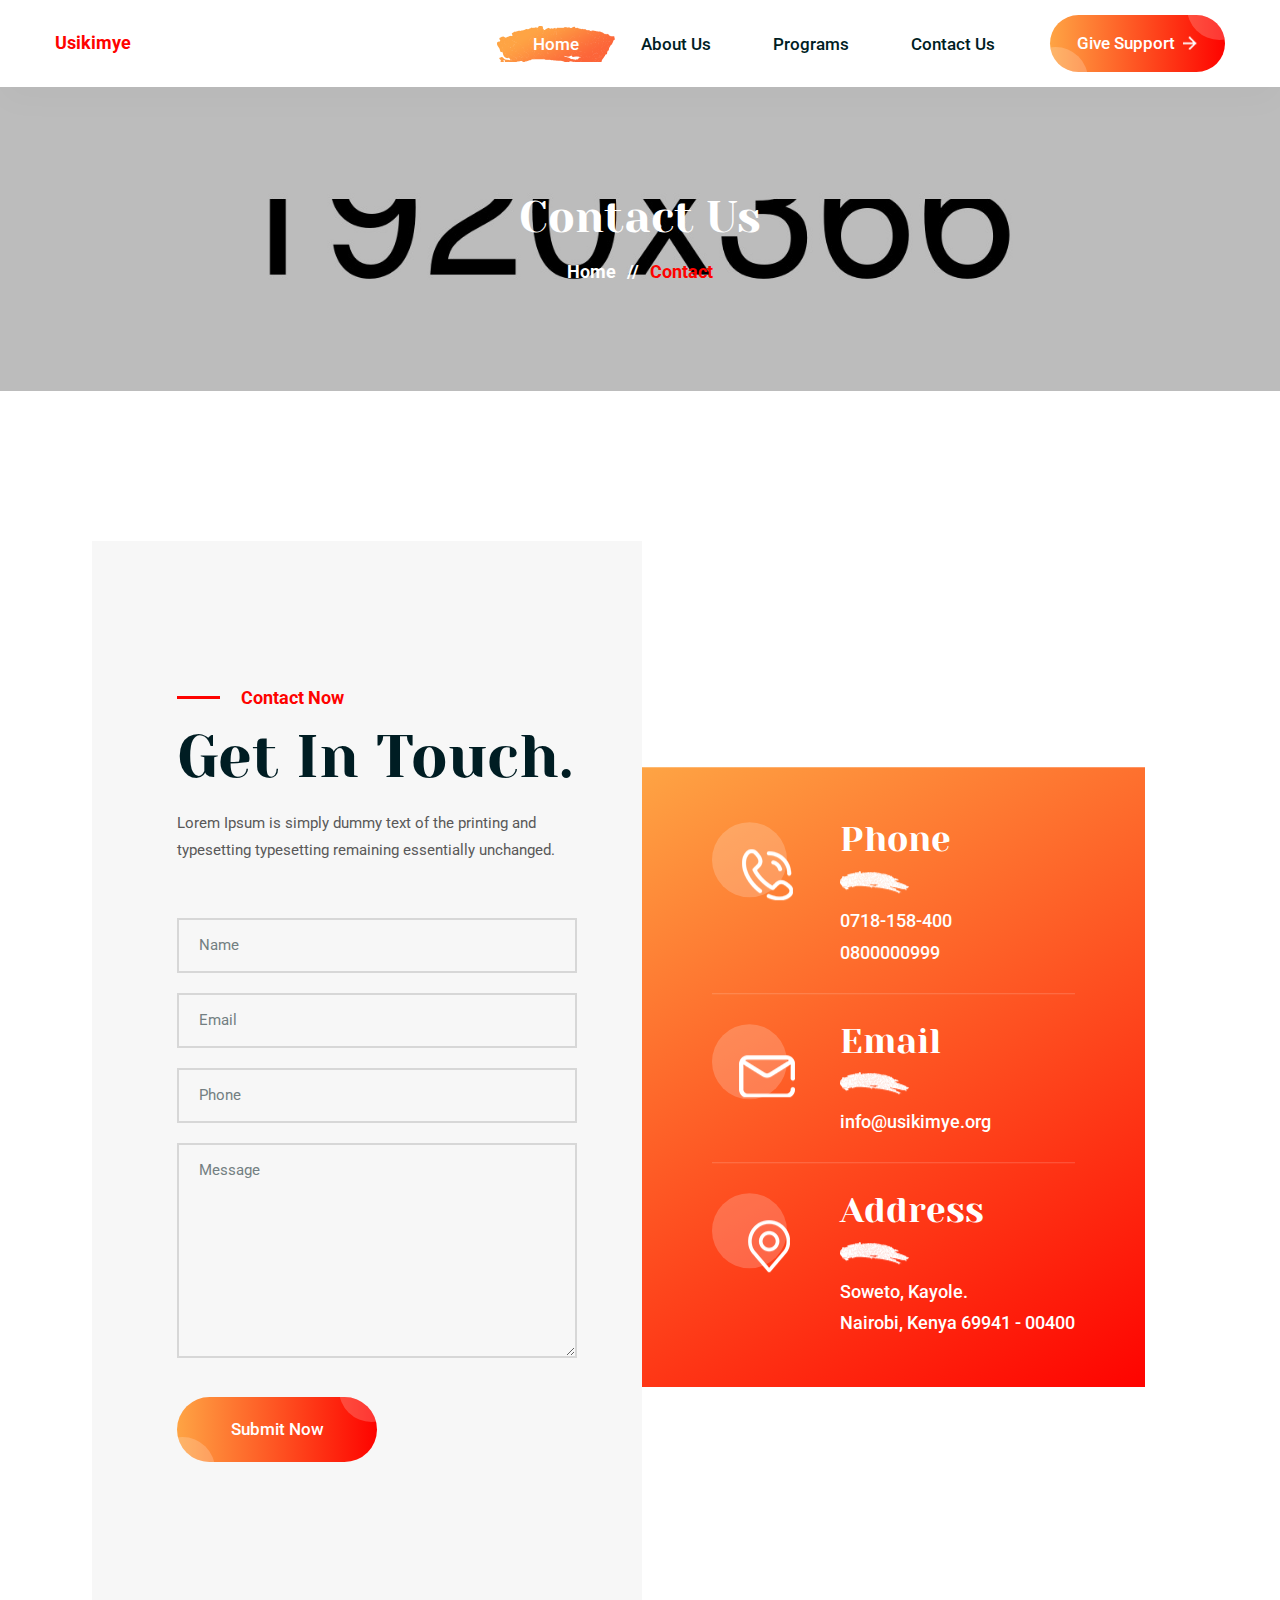
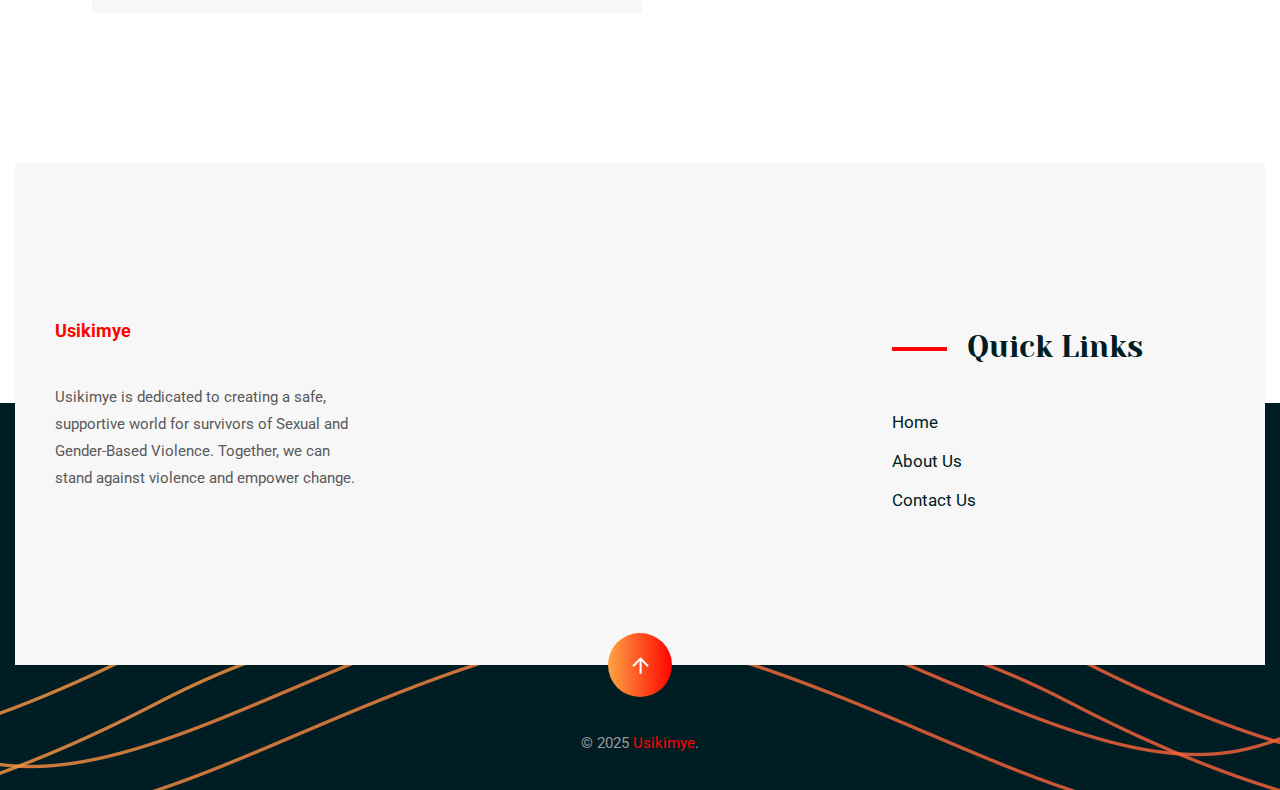
<file: contact.html>
<!DOCTYPE html>
<html lang="en">
  <head>
    <meta charset="utf-8" />
    <meta http-equiv="X-UA-Compatible" content="IE=edge" />
    <meta name="viewport" content="width=device-width, initial-scale=1.0" />

    <title>Contact Us – Givest – Non Profit Bootstrap 5 HTML Template</title>

    <!--== Favicon ==-->
    <link
      rel="shortcut icon"
      href="assets/img/favicon.ico"
      type="image/x-icon"
    />

    <!--== Google Fonts ==-->
    <link
      href="https://fonts.googleapis.com/css?family=Yeseva+One:400"
      rel="stylesheet"
    />
    <link
      href="https://fonts.googleapis.com/css?family=Roboto:300,400,400i,500,500i,700,700i"
      rel="stylesheet"
    />

    <!--== Bootstrap CSS ==-->
    <link href="assets/css/bootstrap.min.css" rel="stylesheet" />
    <!--== Icofont CSS ==-->
    <link href="assets/css/icofont.css" rel="stylesheet" />
    <!--== ElegantIcons CSS ==-->
    <link href="assets/css/elegantIcons.css" rel="stylesheet" />
    <!--== Animate CSS ==-->
    <link href="assets/css/animate.css" rel="stylesheet" />
    <!--== Aos CSS ==-->
    <link href="assets/css/aos.css" rel="stylesheet" />
    <!--== FancyBox CSS ==-->
    <link href="assets/css/jquery.fancybox.min.css" rel="stylesheet" />
    <!--== Slicknav CSS ==-->
    <link href="assets/css/slicknav.css" rel="stylesheet" />
    <!--== Swiper CSS ==-->
    <link href="assets/css/swiper.min.css" rel="stylesheet" />
    <!--== Main Style CSS ==-->
    <link href="assets/css/style.css" rel="stylesheet" />
  </head>

  <body>
    <!--wrapper start-->
    <div class="wrapper contact-page-wrapper">
      <!--== Start Preloader Content ==-->
      <div class="preloader-wrap">
        <div class="preloader">
          <span class="dot"></span>
          <div class="dots">
            <span></span>
            <span></span>
            <span></span>
          </div>
        </div>
      </div>
      <!--== End Preloader Content ==-->

      <!--== Start Header Wrapper ==-->
      <header class="header-area header-default sticky-header">
        <div class="container">
          <div class="row align-items-center">
            <div class="col-5 col-sm-3 col-md-3 col-lg-2 pr-0">
              <div class="header-logo-area">
                <a href="index.html">
                  <span
                    style="font-size: large; font-weight: 700"
                    class="logo-main"
                    >Usikimye</span
                  >
                  <span
                    style="font-size: large; font-weight: 700"
                    class="logo-light"
                    >Usikimye</span
                  >
                </a>
              </div>
            </div>
            <div class="col-7 col-sm-9 col-md-9 col-lg-10">
              <div class="header-align">
                <div class="header-navigation-area">
                  <ul class="main-menu nav justify-content-center">
                    <li class="active"><a href="index.html">Home</a></li>
                    <li><a href="about.html">About Us</a></li>
                    <li><a href="causes.html">Programs</a></li>
                    <li><a href="contact.html">Contact Us</a></li>
                  </ul>
                </div>
                <div class="header-action-area">
                  <button class="btn-menu d-xl-none">
                    <span></span>
                    <span></span>
                    <span></span>
                  </button>
                  <a
                    href="contact.html"
                    class="btn-theme btn-gradient btn-slide btn-style"
                    >Give Support
                    <img
                      class="icon icon-img"
                      src="assets/img/icons/arrow-line-right2.png"
                      alt="Icon"
                  /></a>
                </div>
              </div>
            </div>
          </div>
        </div>
      </header>
      <!--== End Header Wrapper ==-->

      <main class="main-content site-wrapper-reveal">
        <!--== Start Page Title Area ==-->
        <section
          class="page-title-area"
          data-bg-img="assets/img/photos/bg-page-title.jpg"
        >
          <div class="container">
            <div class="row">
              <div class="col-lg-12">
                <div class="page-title-content text-center">
                  <h2 class="title text-white">Contact Us</h2>
                  <div class="bread-crumbs">
                    <a href="index.html"
                      >Home<span class="breadcrumb-sep">//</span></a
                    ><span class="active">Contact</span>
                  </div>
                </div>
              </div>
            </div>
          </div>
        </section>
        <!--== End Page Title Area ==-->

        <!--== Start Contact Area ==-->
        <section class="contact-area">
          <div class="container-fluid">
            <div class="row">
              <div class="col-lg-12">
                <div class="contact-colunm">
                  <div class="contact-form">
                    <form
                      class="contact-form-wrapper"
                      id="contact-form"
                      action="http://whizthemes.com/mail-php/raju/arden/mail.php"
                      method="post"
                    >
                      <div class="row">
                        <div class="col-lg-12">
                          <div class="section-title">
                            <h5 class="subtitle line-theme-color">
                              Contact Now
                            </h5>
                            <h2 class="title">Get In Touch.</h2>
                            <p>
                              Lorem Ipsum is simply dummy text of the printing
                              and typesetting typesetting remaining essentially
                              unchanged.
                            </p>
                          </div>
                        </div>
                      </div>
                      <div class="row">
                        <div class="col-lg-12">
                          <div class="row row-gutter-20">
                            <div class="col-md-12">
                              <div class="form-group">
                                <input
                                  class="form-control"
                                  type="text"
                                  name="con_name"
                                  placeholder="Name"
                                />
                              </div>
                            </div>
                            <div class="col-md-12">
                              <div class="form-group">
                                <input
                                  class="form-control"
                                  type="email"
                                  name="con_email"
                                  placeholder="Email"
                                />
                              </div>
                            </div>
                            <div class="col-md-12">
                              <div class="form-group">
                                <input
                                  class="form-control"
                                  type="text"
                                  name="con_phone"
                                  placeholder="Phone"
                                />
                              </div>
                            </div>
                            <div class="col-md-12">
                              <div class="form-group mb-0">
                                <textarea
                                  class="form-control textarea"
                                  name="con_message"
                                  placeholder="Message"
                                ></textarea>
                              </div>
                            </div>
                            <div class="col-md-12">
                              <div class="form-group mb-0">
                                <button
                                  class="btn-theme btn-gradient btn-slide no-border"
                                  type="submit"
                                >
                                  Submit Now
                                </button>
                              </div>
                            </div>
                          </div>
                        </div>
                      </div>
                    </form>
                  </div>
                  <!-- Message Notification -->
                  <div class="form-message"></div>
                  <div class="contact-map-area">
                    <div class="contact-info-content">
                      <div class="contact-info-item">
                        <div class="icon">
                          <img
                            class="icon-img"
                            src="assets/img/icons/c1.png"
                            alt="Icon"
                          />
                        </div>
                        <div class="content">
                          <h4>Phone</h4>
                          <img
                            class="line-icon"
                            src="assets/img/shape/line-s1.png"
                            alt="Image-Givest"
                          />
                          <a href="tel://+00569876458">0718-158-400</a>
                          <a href="tel://+884687549786">0800000999</a>
                        </div>
                      </div>
                      <div class="contact-info-item">
                        <div class="icon icon-mail">
                          <img
                            class="icon-img"
                            src="assets/img/icons/c2.png"
                            alt="Icon"
                          />
                        </div>
                        <div class="content">
                          <h4>Email</h4>
                          <img
                            class="line-icon"
                            src="assets/img/shape/line-s1.png"
                            alt="Image-Givest"
                          />
                          <a href="mailto://info@usikimye.org"
                            >info@usikimye.org</a
                          >
                        </div>
                      </div>
                      <div class="contact-info-item mb-0 pb-0">
                        <div class="icon icon-location">
                          <img
                            class="icon-img"
                            src="assets/img/icons/c3.png"
                            alt="Icon"
                          />
                        </div>
                        <div class="content">
                          <h4>Address</h4>
                          <img
                            class="line-icon"
                            src="assets/img/shape/line-s1.png"
                            alt="Image-Givest"
                          />
                          <p>
                            Soweto, Kayole. <br />Nairobi, Kenya 69941 - 00400
                          </p>
                        </div>
                      </div>
                    </div>
                    <iframe
                      src="https://www.google.com/maps/embed/v1/place?key=AIzaSyBFw0Qbyq9zTFTd-tUY6dZWTgaQzuU17R8&q=Soweto%2C%20Kayole.%20Nairobi%2C%20Kenya&zoom=10&maptype=roadmap"
                    ></iframe>
                  </div>
                </div>
              </div>
            </div>
          </div>
        </section>
        <!--== End Contact Area ==-->
      </main>

      <!--== Start Footer Area Wrapper ==-->
      <footer class="footer-area">
        <div class="footer-main">
          <div class="container">
            <div class="row">
              <div class="col-sm-12 col-md-6 col-lg-4 col-xl-4">
                <div class="widget-item">
                  <div class="about-widget">
                    <a class="footer-logo" href="index.html">
                      <span style="font-size: large; font-weight: 700"
                        >Usikimye</span
                      >
                    </a>
                    <p>
                      Usikimye is dedicated to creating a safe, supportive world
                      for survivors of Sexual and Gender-Based Violence.
                      Together, we can stand against violence and empower
                      change.
                    </p>
                  </div>
                </div>
              </div>
              <div class="col-sm-6 col-md-6 col-lg-4 col-xl-4"></div>
              <div class="col-sm-6 col-md-6 col-lg-4 col-xl-4">
                <div class="widget-item menu-wrap-two-column">
                  <h4 class="widget-title line-style">Quick Links</h4>
                  <nav class="widget-menu-wrap">
                    <div class="row">
                      <div class="col-6 col-sm-6 col-md-6 pr-sm-5">
                        <ul class="nav-menu nav">
                          <li><a href="index.html">Home</a></li>
                          <li><a href="about.html">About Us</a></li>
                          <li><a href="contact.html">Contact Us</a></li>
                        </ul>
                      </div>
                    </div>
                  </nav>
                </div>
              </div>
            </div>
          </div>
          <!--== Scroll Top Button ==-->
          <div class="scroll-to-top">
            <img src="assets/img/icons/arrow-up-line.png" alt="Icon-Image" />
          </div>
        </div>
        <div class="footer-bottom">
          <div class="container">
            <div class="footer-bottom-content">
              <div class="row align-items-center">
                <div class="col-12">
                  <div class="widget-copyright text-center">
                    <p>© 2025 <span>Usikimye</span>.</p>
                  </div>
                </div>
              </div>
            </div>
          </div>
        </div>
        <div class="shape-layer">
          <img src="assets/img/shape/footer-line.png" alt="Image-Givest" />
        </div>
      </footer>
      <!--== End Footer Area Wrapper ==-->

      <!--== Start Side Menu ==-->
      <aside class="off-canvas-wrapper">
        <div class="off-canvas-inner">
          <div class="off-canvas-overlay"></div>
          <!-- Start Off Canvas Content Wrapper -->
          <div class="off-canvas-content">
            <!-- Off Canvas Header -->
            <div class="off-canvas-header">
              <div class="logo-area">
                <a href="index.html"
                  ><img src="assets/img/logo.png" alt="Logo"
                /></a>
              </div>
              <div class="close-action">
                <button class="btn-close"><i class="icofont-close"></i></button>
              </div>
            </div>

            <div class="off-canvas-item">
              <!-- Start Mobile Menu Wrapper -->
              <div class="res-mobile-menu menu-active-one">
                <!-- Note Content Auto Generate By Jquery From Main Menu -->
              </div>
              <!-- End Mobile Menu Wrapper -->
            </div>
            <!-- Off Canvas Footer -->
            <div class="off-canvas-footer"></div>
          </div>
          <!-- End Off Canvas Content Wrapper -->
        </div>
      </aside>
      <!--== End Side Menu ==-->
    </div>

    <!--=======================Javascript============================-->

    <!--=== Modernizr Min Js ===-->
    <script src="assets/js/modernizr.js"></script>
    <!--=== jQuery Min Js ===-->
    <script src="assets/js/jquery-main.js"></script>
    <!--=== jQuery Migration Min Js ===-->
    <script src="assets/js/jquery-migrate.js"></script>
    <!--=== Popper Min Js ===-->
    <script src="assets/js/popper.min.js"></script>
    <!--=== Bootstrap Min Js ===-->
    <script src="assets/js/bootstrap.min.js"></script>
    <!--=== jquery Appear Js ===-->
    <script src="assets/js/jquery.appear.js"></script>
    <!--=== jquery Swiper Min Js ===-->
    <script src="assets/js/swiper.min.js"></script>
    <!--=== jquery Fancybox Min Js ===-->
    <script src="assets/js/fancybox.min.js"></script>
    <!--=== jquery Aos Min Js ===-->
    <script src="assets/js/aos.min.js"></script>
    <!--=== jquery Tilt Animation Js ===-->
    <script src="assets/js/tilt-animation.js"></script>
    <!--=== jquery Scene Mouse Move Min Js ===-->
    <script src="assets/js/parallax.min.js"></script>
    <!--=== jquery Slicknav Js ===-->
    <script src="assets/js/jquery.slicknav.js"></script>
    <!--=== jquery Counterup Js ===-->
    <script src="assets/js/counterup.js"></script>
    <!--=== jquery Waypoint Js ===-->
    <script src="assets/js/waypoint.js"></script>
    <!--=== jquery Wow Min Js ===-->
    <script src="assets/js/wow.min.js"></script>
    <!--=== jQuery EasyPieChart Min Js ===-->
    <script src="assets/js/jquery.easypiechart.min.js"></script>

    <!--=== Custom Js ===-->
    <script src="assets/js/custom.js"></script>
  </body>
</html>
</file>
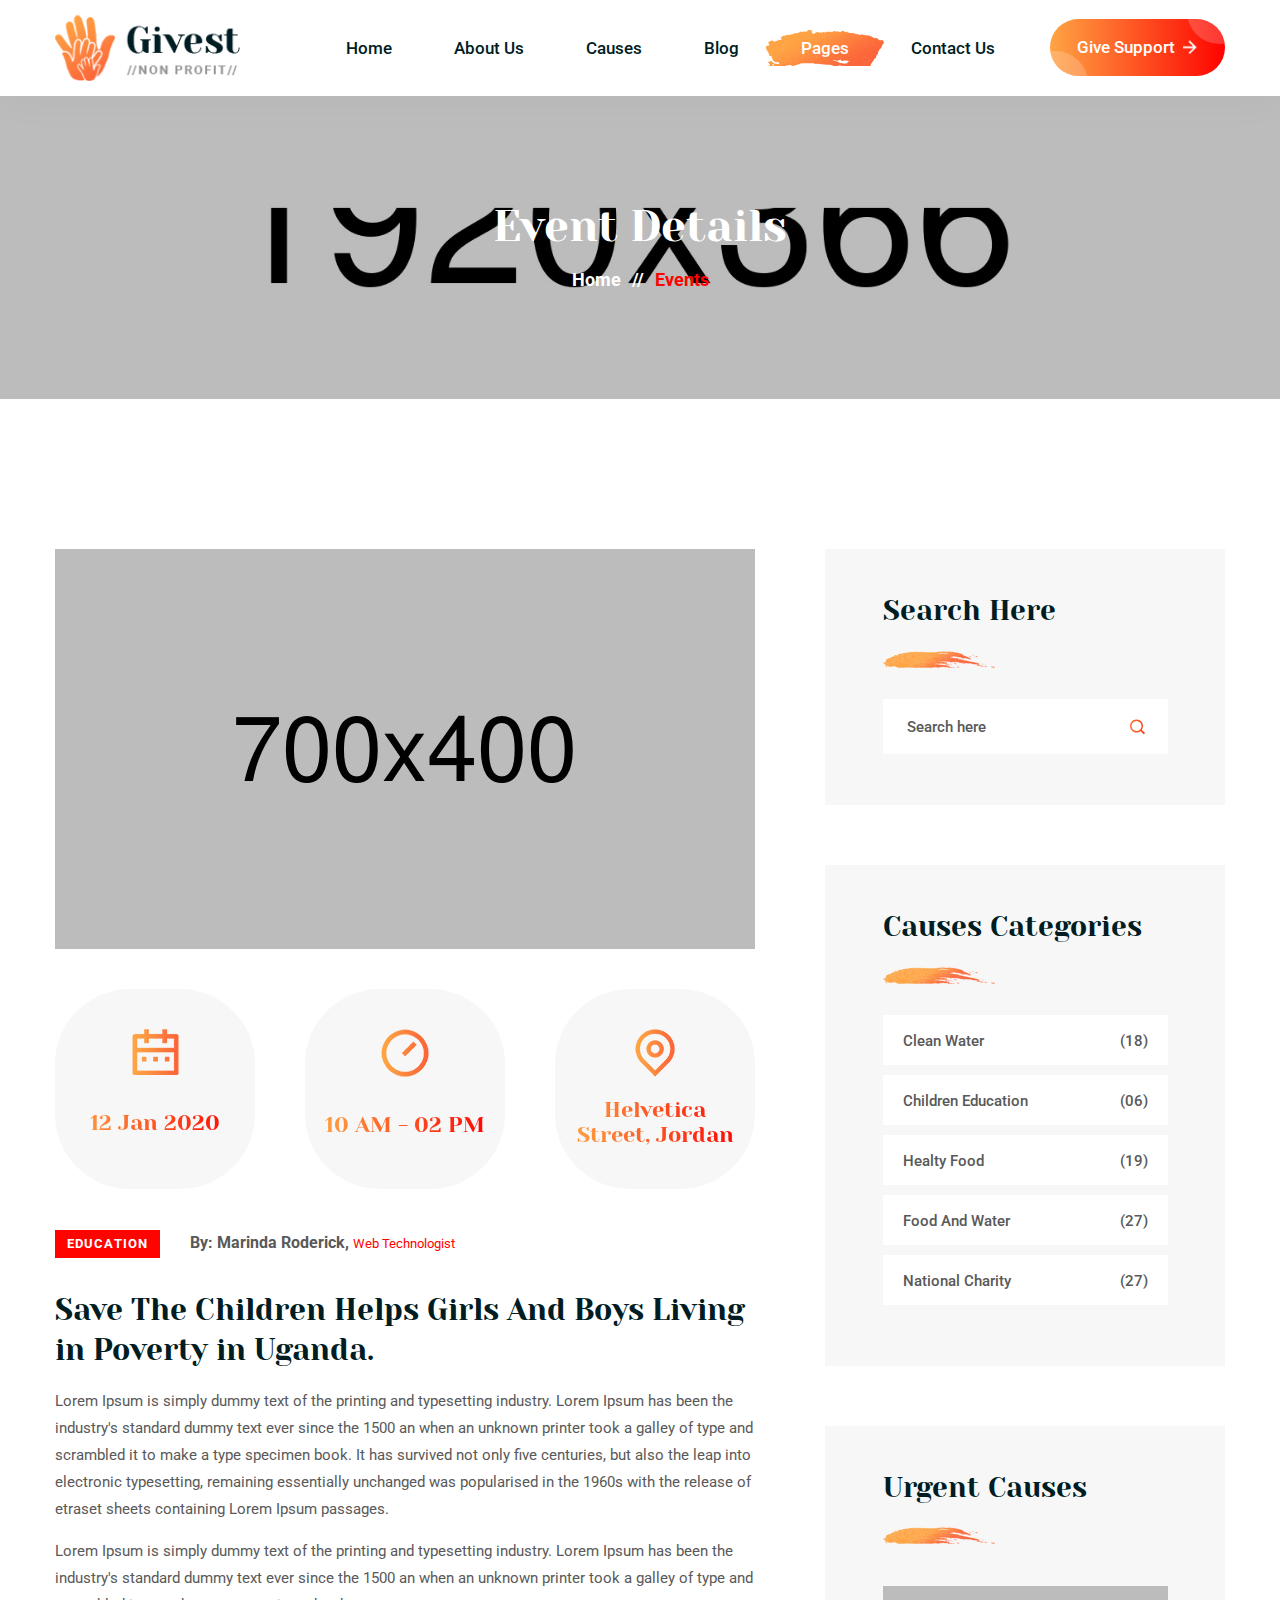
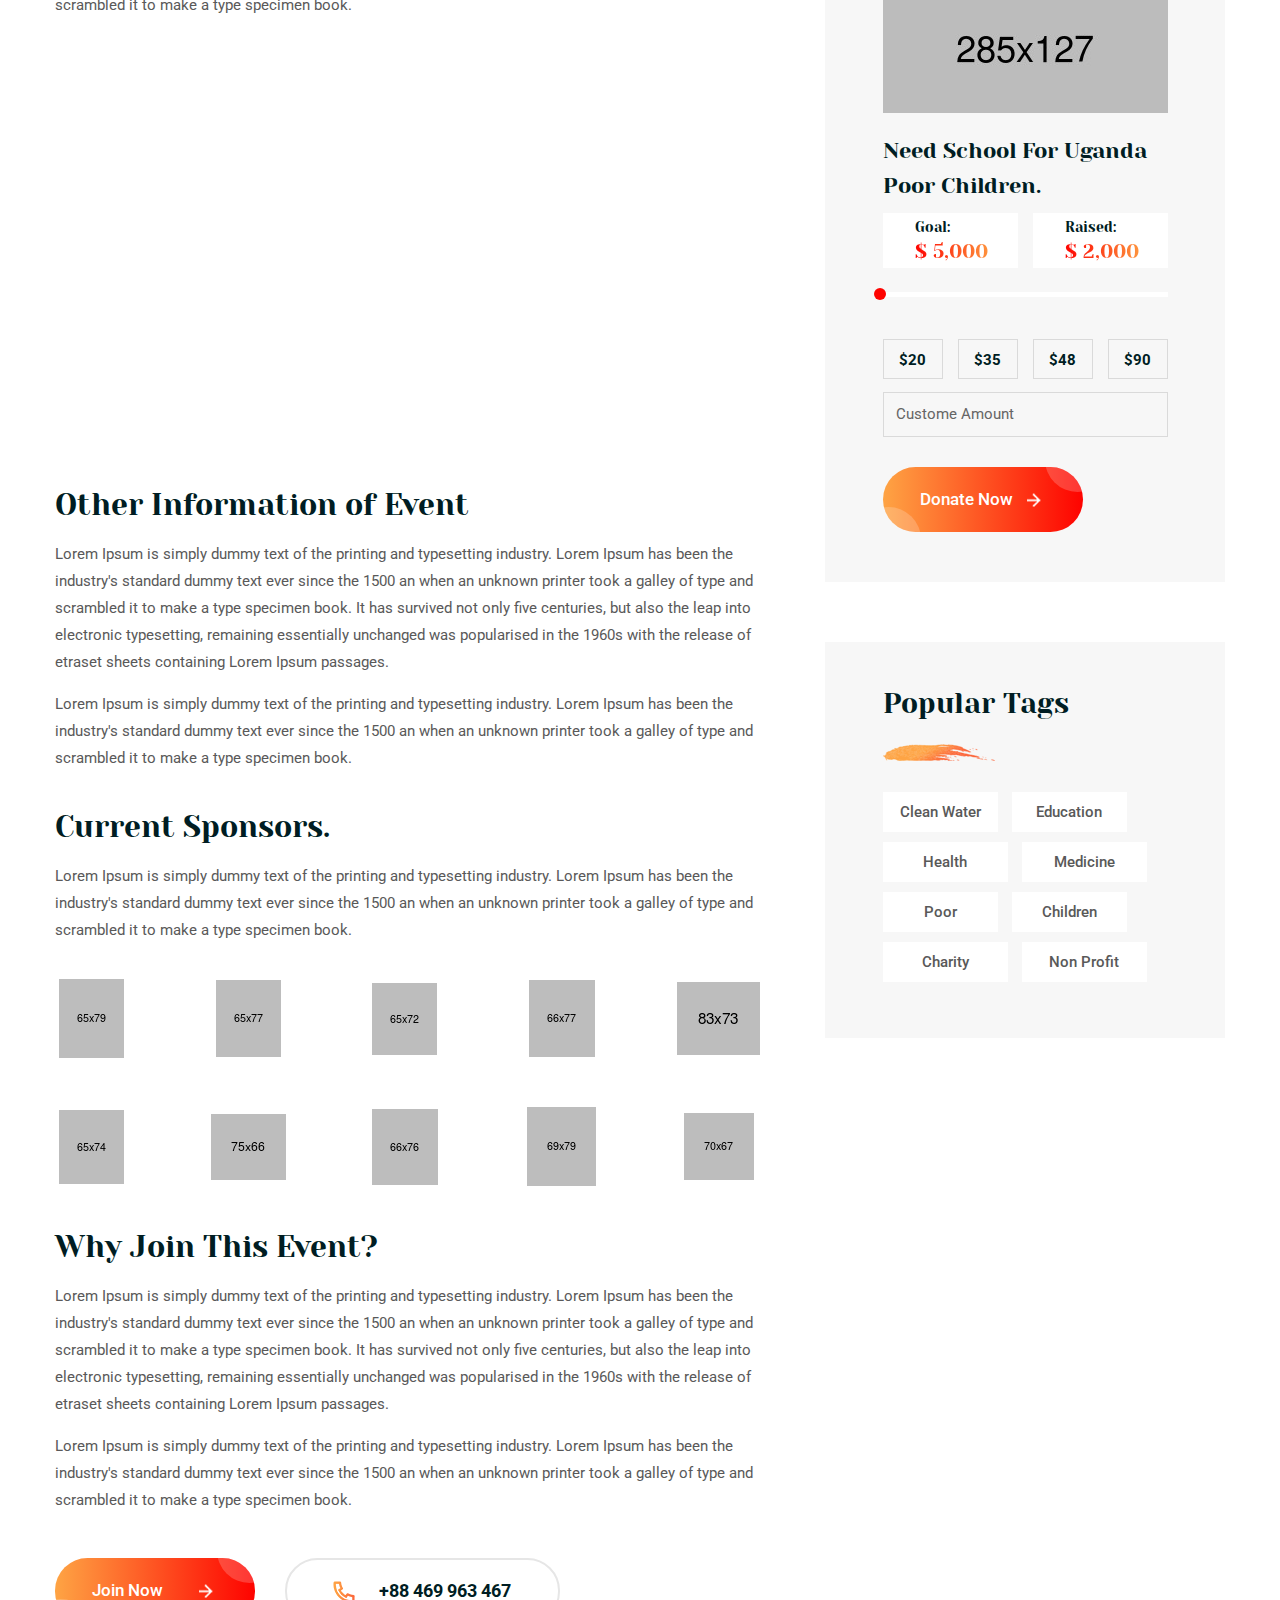
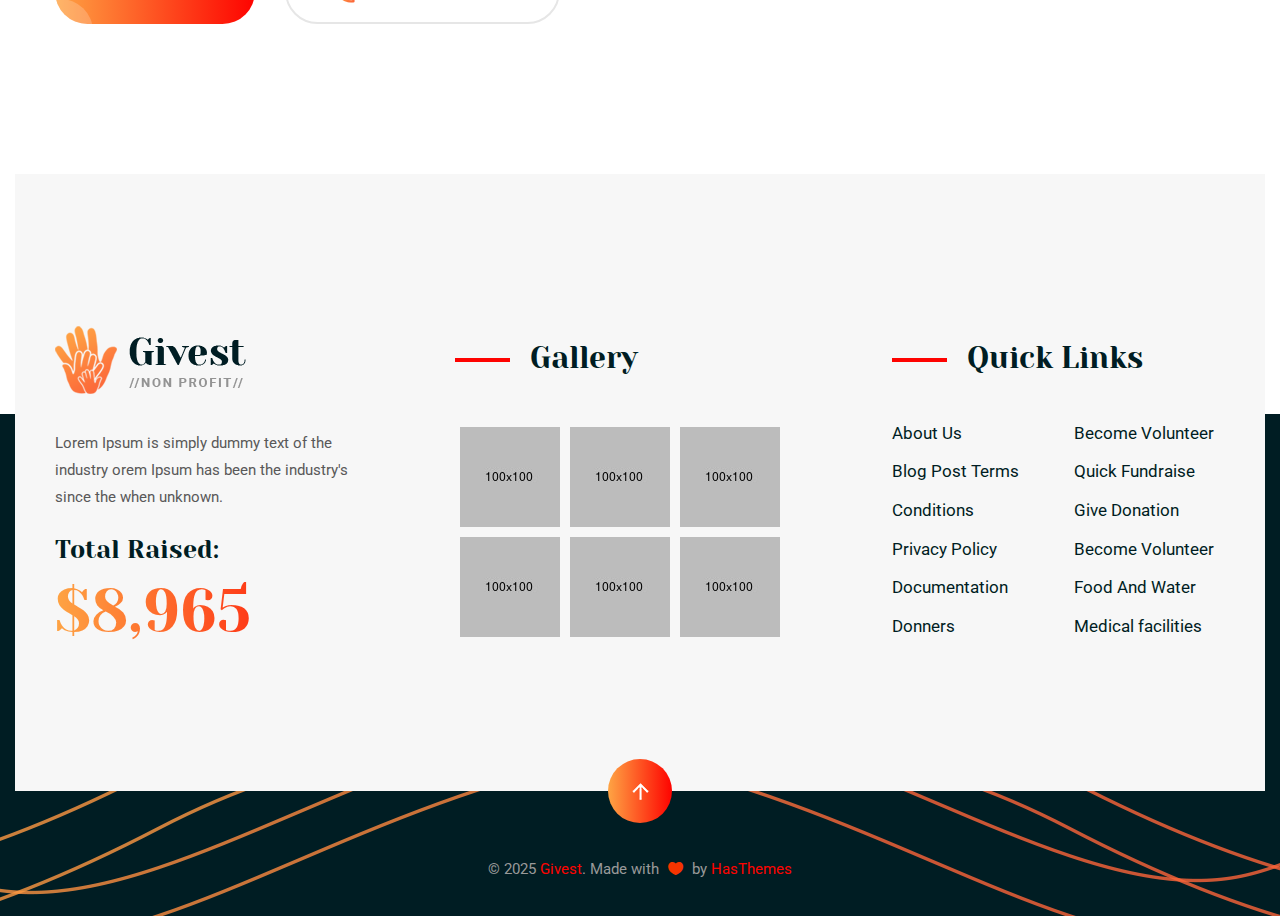
<file: event-details.html>
<!DOCTYPE html>
<html lang="en">

<head>
    <meta charset="utf-8">
    <meta http-equiv="X-UA-Compatible" content="IE=edge">
    <meta name="viewport" content="width=device-width, initial-scale=1.0" />

    <title>Event Details – Givest – Non Profit Bootstrap 5 HTML Template</title>

    <!--== Favicon ==-->
    <link rel="shortcut icon" href="assets/img/favicon.ico" type="image/x-icon" />

    <!--== Google Fonts ==-->
    <link href="https://fonts.googleapis.com/css?family=Yeseva+One:400" rel="stylesheet">
    <link href="https://fonts.googleapis.com/css?family=Roboto:300,400,400i,500,500i,700,700i" rel="stylesheet">

    <!--== Bootstrap CSS ==-->
    <link href="assets/css/bootstrap.min.css" rel="stylesheet"/>
    <!--== Icofont CSS ==-->
    <link href="assets/css/icofont.css" rel="stylesheet"/>
    <!--== ElegantIcons CSS ==-->
    <link href="assets/css/elegantIcons.css" rel="stylesheet"/>
    <!--== Animate CSS ==-->
    <link href="assets/css/animate.css" rel="stylesheet"/>
    <!--== Aos CSS ==-->
    <link href="assets/css/aos.css" rel="stylesheet"/>
    <!--== FancyBox CSS ==-->
    <link href="assets/css/jquery.fancybox.min.css" rel="stylesheet"/>
    <!--== Slicknav CSS ==-->
    <link href="assets/css/slicknav.css" rel="stylesheet"/>
    <!--== Swiper CSS ==-->
    <link href="assets/css/swiper.min.css" rel="stylesheet"/>
    <!--== Main Style CSS ==-->
    <link href="assets/css/style.css" rel="stylesheet" />

</head>

<body>

<!--wrapper start-->
<div class="wrapper causes-details-page-wrapper">

  <!--== Start Preloader Content ==-->
  <div class="preloader-wrap">
  	<div class="preloader">
	    <span class="dot"></span>
	    <div class="dots">
        <span></span>
        <span></span>
        <span></span>
	    </div>
  	</div>
  </div>
  <!--== End Preloader Content ==-->

  <!--== Start Header Wrapper ==-->
  <header class="header-area header-default sticky-header">
    <div class="container">
      <div class="row align-items-center">
        <div class="col-5 col-sm-3 col-md-3 col-lg-2 pr-0">
          <div class="header-logo-area">
            <a href="index.html">
              <img class="logo-main" src="assets/img/logo.png" alt="Logo" />
              <img class="logo-light" src="assets/img/logo.png" alt="Logo" />
            </a>
          </div>
        </div>
        <div class="col-7 col-sm-9 col-md-9 col-lg-10">
          <div class="header-align">
            <div class="header-navigation-area">
              <ul class="main-menu nav justify-content-center">
                <li><a href="index.html">Home</a></li>
                <li><a href="about.html">About Us</a></li>
                <li class="has-submenu"><a href="causes.html">Causes</a>
                  <ul class="submenu-nav">
                    <li><a href="causes.html">Causes</a></li>
                    <li><a href="causes-details.html">Causes Details</a></li>
                  </ul>
                </li>
                <li class="has-submenu"><a href="blog.html">Blog</a>
                  <ul class="submenu-nav">
                    <li><a href="blog.html">Blog Grid</a></li>
                    <li><a href="blog-details.html">Blog Single</a></li>
                  </ul>
                </li>
                <li class="has-submenu active"><a href="index.html">Pages</a>
                  <ul class="submenu-nav">
                    <li><a class="text-theme-color" href="event-details.html">Event Details</a></li>
                    <li><a href="volunteer.html">Volunteer</a></li>
                  </ul>
                </li>
                <li><a href="contact.html">Contact Us</a></li>
              </ul>
            </div>
            <div class="header-action-area">
              <button class="btn-menu d-xl-none">
                <span></span>
                <span></span>
                <span></span>
              </button>
              <a href="contact.html" class="btn-theme btn-gradient btn-slide btn-style">Give Support <img class="icon icon-img" src="assets/img/icons/arrow-line-right2.png" alt="Icon"></a>
            </div>
          </div>
        </div>
      </div>
    </div>
  </header>
  <!--== End Header Wrapper ==-->

  <main class="main-content site-wrapper-reveal">
    <!--== Start Page Title Area ==-->
    <section class="page-title-area" data-bg-img="assets/img/photos/bg-page-title.jpg">
      <div class="container">
        <div class="row">
          <div class="col-lg-12">
            <div class="page-title-content text-center">
              <h2 class="title text-white">Event Details</h2>
              <div class="bread-crumbs"><a href="index.html">Home<span class="breadcrumb-sep">//</span></a><span class="active">Events</span></div>
            </div>
          </div>
        </div>
      </div>
    </section>
    <!--== End Page Title Area ==-->

    <!--== Start Event Details Area ==-->
    <section class="event-details-area">
      <div class="container">
        <div class="row">
          <div class="col-12">
            <div class="event-details-column">
              <div class="event-details-content">
                <div class="event-details">
                  <div class="thumb">
                    <img class="mb-40 w-100" src="assets/img/events/d1.jpg" alt="Image-Givest">
                  </div>
                  <div class="event-time-info">
                    <div class="info-item">
                      <div class="icon"><img src="assets/img/icons/e1.png" alt="Icon-Image"></div>
                      <h4>12 Jan 2020</h4>
                    </div>
                    <div class="info-item">
                      <div class="icon"><img src="assets/img/icons/e2.png" alt="Icon-Image"></div>
                      <h4>10 AM - 02 PM</h4>
                    </div>
                    <div class="info-item event-location">
                      <div class="icon"><img src="assets/img/icons/e3.png" alt="Icon-Image"></div>
                      <h4>Helvetica Street, Jordan</h4>
                    </div>
                  </div>
                  <div class="event-category-post">
                    <div class="event-category">Education</div>
                    <div class="event-author">By: Marinda Roderick, <span>Web Technologist</span></div>
                  </div>
                  <h3 class="event-title">Save The Children Helps Girls And Boys Living in Poverty in Uganda.</h3>
                  <p>Lorem Ipsum is simply dummy text of the printing and typesetting industry. Lorem Ipsum has been the industry's standard dummy text ever since the 1500 an when an unknown printer took a galley of type and scrambled it to make a type specimen book. It has survived not only five centuries, but also the leap into electronic typesetting, remaining essentially unchanged was popularised in the 1960s with the release of etraset sheets containing Lorem Ipsum passages.</p>
                  <p class="mb-34">Lorem Ipsum is simply dummy text of the printing and typesetting industry. Lorem Ipsum has been the industry's standard dummy text ever since the 1500 an when an unknown printer took a galley of type and scrambled it to make a type specimen book.</p>
                  <div class="map-content">
                    <iframe src="https://www.google.com/maps/embed?pb=!1m18!1m12!1m3!1d3151.8402891185374!2d144.95373631590425!3d-37.81720974201477!2m3!1f0!2f0!3f0!3m2!1i1024!2i768!4f13.1!3m3!1m2!1s0x6ad65d4c2b349649%3A0xb6899234e561db11!2sEnvato!5e0!3m2!1sen!2ssg!4v1607294780661!5m2!1sen!2ssg"></iframe>
                  </div>
                  <h3>Other Information of Event</h3>
                  <p>Lorem Ipsum is simply dummy text of the printing and typesetting industry. Lorem Ipsum has been the industry's standard dummy text ever since the 1500 an when an unknown printer took a galley of type and scrambled it to make a type specimen book. It has survived not only five centuries, but also the leap into electronic typesetting, remaining essentially unchanged was popularised in the 1960s with the release of etraset sheets containing Lorem Ipsum passages.</p>
                  <p class="mb-35">Lorem Ipsum is simply dummy text of the printing and typesetting industry. Lorem Ipsum has been the industry's standard dummy text ever since the 1500 an when an unknown printer took a galley of type and scrambled it to make a type specimen book.</p>
                  <h3>Current Sponsors.</h3>
                  <p class="mb-35">Lorem Ipsum is simply dummy text of the printing and typesetting industry. Lorem Ipsum has been the industry's standard dummy text ever since the 1500 an when an unknown printer took a galley of type and scrambled it to make a type specimen book.</p>
                  <div class="brand-logo-area brand-logo-default-area p-0">
                    <div class="brand-logo-content">
                      <div class="row row-cols-3 row-cols-sm-5">
                        <div class="col">
                          <div class="brand-logo-item">
                            <img src="assets/img/brand-logo/1.png" alt="Image-Givest">
                          </div>
                        </div>
                        <div class="col">
                          <div class="brand-logo-item">
                            <img src="assets/img/brand-logo/2.png" alt="Image-Givest">
                          </div>
                        </div>
                        <div class="col">
                          <div class="brand-logo-item">
                            <img src="assets/img/brand-logo/3.png" alt="Image-Givest">
                          </div>
                        </div>
                        <div class="col">
                          <div class="brand-logo-item">
                            <img src="assets/img/brand-logo/4.png" alt="Image-Givest">
                          </div>
                        </div>
                        <div class="col">
                          <div class="brand-logo-item">
                            <img src="assets/img/brand-logo/5.png" alt="Image-Givest">
                          </div>
                        </div>
                        <div class="col">
                          <div class="brand-logo-item">
                            <img src="assets/img/brand-logo/6.png" alt="Image-Givest">
                          </div>
                        </div>
                        <div class="col">
                          <div class="brand-logo-item">
                            <img src="assets/img/brand-logo/7.png" alt="Image-Givest">
                          </div>
                        </div>
                        <div class="col">
                          <div class="brand-logo-item">
                            <img src="assets/img/brand-logo/8.png" alt="Image-Givest">
                          </div>
                        </div>
                        <div class="col">
                          <div class="brand-logo-item">
                            <img src="assets/img/brand-logo/9.png" alt="Image-Givest">
                          </div>
                        </div>
                        <div class="col">
                          <div class="brand-logo-item">
                            <img src="assets/img/brand-logo/10.png" alt="Image-Givest">
                          </div>
                        </div>
                      </div>
                    </div>
                  </div>
                  <h3 class="mt-n8">Why Join This Event?</h3>
                  <p>Lorem Ipsum is simply dummy text of the printing and typesetting industry. Lorem Ipsum has been the industry's standard dummy text ever since the 1500 an when an unknown printer took a galley of type and scrambled it to make a type specimen book. It has survived not only five centuries, but also the leap into electronic typesetting, remaining essentially unchanged was popularised in the 1960s with the release of etraset sheets containing Lorem Ipsum passages.</p>
                  <p class="mb-44">Lorem Ipsum is simply dummy text of the printing and typesetting industry. Lorem Ipsum has been the industry's standard dummy text ever since the 1500 an when an unknown printer took a galley of type and scrambled it to make a type specimen book.</p>
                  <div class="btn-wrp">
                    <a class="btn-theme btn-gradient btn-slide" href="#"><span>Join Now <img class="icon icon-img" src="assets/img/icons/arrow-line-right2.png" alt="Icon"></span></a>
                    <a class="btn-theme btn-border" href="tel://+88469963467"><img class="icon icon-img icon-style" src="assets/img/icons/call.png" alt="Icon"> +88 469 963 467</a>
                  </div>
                </div>
              </div>
              <div class="sidebar-area">
                <div class="widget">
                  <h3 class="widget-title">Search Here</h3>
                  <div class="separator-line">
                    <img class="me-1" src="assets/img/shape/line-t2.png" alt="Image-Givest">
                  </div>
                  <div class="widget-search-box">
                    <form action="#" method="post">
                      <div class="form-input-item">
                        <label for="search2" class="sr-only">Search Here</label>
                        <input type="text" id="search2" placeholder="Search here">
                        <button type="submit" class="btn-src">
                          <i class="icofont-search-1"></i>
                        </button>
                      </div>
                    </form>
                  </div>
                </div>
                <div class="widget">
                  <h3 class="widget-title">Causes Categories</h3>
                  <div class="separator-line">
                    <img class="me-1" src="assets/img/shape/line-t2.png" alt="Image-Givest">
                  </div>
                  <div class="widget-category">
                    <a href="causes-details.html">Clean Water <span>(18)</span></a>
                    <a href="causes-details.html">Children Education <span>(06)</span></a>
                    <a href="causes-details.html">Healty Food <span>(19)</span></a>
                    <a href="causes-details.html">Food And Water <span>(27)</span></a>
                    <a href="causes-details.html">National Charity <span>(27)</span></a>
                  </div>
                </div>
                <div class="widget">
                  <h3 class="widget-title">Urgent Causes</h3>
                  <div class="separator-line">
                    <img class="me-1" src="assets/img/shape/line-t2.png" alt="Image-Givest">
                  </div>
                  <div class="widget-causes-item">
                    <div class="thumb">
                      <img src="assets/img/causes/w1.jpg" alt="Givest-HasTech">
                    </div>
                    <div class="content">
                      <h4 class="title"><a href="causes-details.html">Need School For Uganda Poor Children.</a></h4>
                      <ul class="donate-info">
                        <li class="info-item">
                          <span class="info-title">Goal:</span>
                          <span class="amount">$ 5,000</span>
                        </li>
                        <li class="info-item">
                          <span class="info-title">Raised:</span>
                          <span class="amount">$ 2,000</span>
                        </li>
                      </ul>
                      <!-- Start Progress Item -->
                      <div class="progress-item">
                        <div class="progress-line">
                          <div class="progress-bar-line" data-percent="75%"><span class="percent"></span></div>
                        </div>
                      </div>
                      <form action="#">
                        <div class="amount-info">
                          <div class="donate-amount">$20</div>
                          <div class="donate-amount">$35</div>
                          <div class="donate-amount">$48</div>
                          <div class="donate-amount me-0">$90</div>
                          <div class="donate-amount donate-custom-amount">
                            <input class="form-control" type="text" placeholder="Custome Amount">
                          </div>
                        </div>
                        <a class="btn-theme btn-gradient btn-slide" href="#"><span>Donate Now <img class="icon icon-img" src="assets/img/icons/arrow-line-right2.png" alt="Icon"></span></a>
                      </form>
                    </div>
                  </div>
                </div>
                <div class="widget mb-0 pb-3">
                  <h3 class="widget-title">Popular Tags</h3>
                  <div class="separator-line">
                    <img class="me-1" src="assets/img/shape/line-t2.png" alt="Image-Givest">
                  </div>
                  <div class="widget-tags">
                    <ul>
                      <li><a href="#/">Clean Water</a></li>
                      <li><a href="#/">Education</a></li>
                      <li><a class="style2" href="#/">Health</a></li>
                      <li><a class="style2" href="#/">Medicine</a></li>
                      <li><a href="#/">Poor</a></li>
                      <li><a href="#/">Children</a></li>
                      <li><a class="style2" href="#/">Charity</a></li>
                      <li><a class="style2" href="#/">Non Profit</a></li>
                    </ul>
                  </div>
                </div>
              </div>
            </div>
          </div>
        </div>
      </div>
    </section>
    <!--== End Event Details Area ==-->
  </main>

  <!--== Start Footer Area Wrapper ==-->
  <footer class="footer-area">
    <div class="footer-main">
      <div class="container">
        <div class="row">
          <div class="col-sm-12 col-md-6 col-lg-4 col-xl-4">
            <div class="widget-item">
              <div class="about-widget">
                <a class="footer-logo" href="index.html">
                  <img src="assets/img/logo.png" alt="Logo">
                </a>
                <p>Lorem Ipsum is simply dummy text of the industry orem Ipsum has been the industry's since the when unknown.</p>
                <div class="widget-total-raised">
                  <h4 class="raised-title">Total Raised:</h4>
                  <div class="raised-amount">$8,965</div>
                </div>
              </div>
            </div>
          </div>
          <div class="col-sm-6 col-md-6 col-lg-4 col-xl-4">
            <div class="widget-item">
              <h4 class="widget-title line-style">Gallery</h4>
              <div class="widget-gallery">
                <div class="row row-cols-3 row-gutter-10">
                  <div class="col">
                    <div class="gallery-item">
                      <img src="assets/img/photos/gallery1.jpg" alt="Givest-HasTech">
                      <a class="icon" href="#/"><i class="icofont-instagram"></i></a>
                    </div>
                  </div>
                  <div class="col">
                    <div class="gallery-item">
                      <img src="assets/img/photos/gallery2.jpg" alt="Givest-HasTech">
                      <a class="icon" href="#/"><i class="icofont-instagram"></i></a>
                    </div>
                  </div>
                  <div class="col">
                    <div class="gallery-item">
                      <img src="assets/img/photos/gallery3.jpg" alt="Givest-HasTech">
                      <a class="icon" href="#/"><i class="icofont-instagram"></i></a>
                    </div>
                  </div>
                  <div class="col">
                    <div class="gallery-item">
                      <img src="assets/img/photos/gallery4.jpg" alt="Givest-HasTech">
                      <a class="icon" href="#/"><i class="icofont-instagram"></i></a>
                    </div>
                  </div>
                  <div class="col">
                    <div class="gallery-item">
                      <img src="assets/img/photos/gallery5.jpg" alt="Givest-HasTech">
                      <a class="icon" href="#/"><i class="icofont-instagram"></i></a>
                    </div>
                  </div>
                  <div class="col">
                    <div class="gallery-item">
                      <img src="assets/img/photos/gallery6.jpg" alt="Givest-HasTech">
                      <a class="icon" href="#/"><i class="icofont-instagram"></i></a>
                    </div>
                  </div>
                </div>
              </div>              
            </div>
          </div>
          <div class="col-sm-6 col-md-6 col-lg-4 col-xl-4">
            <div class="widget-item menu-wrap-two-column">
              <h4 class="widget-title line-style">Quick Links</h4>
              <nav class="widget-menu-wrap">
                <div class="row">
                  <div class="col-6 col-sm-6 col-md-6 pr-sm-5">
                    <ul class="nav-menu nav">
                      <li><a href="about.html">About Us</a></li>
                      <li><a href="blog.html">Blog Post Terms</a></li>
                      <li><a href="#/">Conditions</a></li>
                      <li><a href="#/">Privacy Policy</a></li>
                      <li><a href="#/">Documentation</a></li>
                      <li><a href="#/">Donners</a></li>
                    </ul>
                  </div>
                  <div class="col-6 col-sm-6 col-md-6 pl-sm-5">
                    <ul class="nav-menu nav align-right">
                      <li><a href="volunteer.html">Become Volunteer</a></li>
                      <li><a href="#/">Quick Fundraise</a></li>
                      <li><a href="#/">Give Donation</a></li>
                      <li><a href="volunteer.html">Become Volunteer</a></li>
                      <li><a href="causes-details.html">Food And Water</a></li>
                      <li><a href="causes-details.html">Medical facilities</a></li>
                    </ul>
                  </div>
                </div>
              </nav>
            </div>
          </div>
        </div>
      </div>
      <!--== Scroll Top Button ==-->
      <div class="scroll-to-top"><img src="assets/img/icons/arrow-up-line.png" alt="Icon-Image"></div>
    </div>
    <div class="footer-bottom">
      <div class="container">
        <div class="footer-bottom-content">
          <div class="row align-items-center">
            <div class="col-12">
              <div class="widget-copyright text-center">
                <p>© 2025 <span>Givest</span>. Made with <i class="icon_heart"></i> by <a target="_blank" href="https://www.hasthemes.com">HasThemes</a></p>
              </div>
            </div>
          </div>
        </div>
      </div>
    </div>
    <div class="shape-layer">
      <img src="assets/img/shape/footer-line.png" alt="Image-Givest">
    </div>
  </footer>
  <!--== End Footer Area Wrapper ==-->

  <!--== Start Side Menu ==-->
  <aside class="off-canvas-wrapper">
    <div class="off-canvas-inner">
      <div class="off-canvas-overlay"></div>
      <!-- Start Off Canvas Content Wrapper -->
      <div class="off-canvas-content">
        <!-- Off Canvas Header -->
        <div class="off-canvas-header">
          <div class="logo-area">
            <a href="index.html"><img src="assets/img/logo.png" alt="Logo" /></a>
          </div>
          <div class="close-action">
            <button class="btn-close"><i class="icofont-close"></i></button>
          </div>
        </div>

        <div class="off-canvas-item">
          <!-- Start Mobile Menu Wrapper -->
          <div class="res-mobile-menu menu-active-one">
            <!-- Note Content Auto Generate By Jquery From Main Menu -->
          </div>
          <!-- End Mobile Menu Wrapper -->
        </div>
        <!-- Off Canvas Footer -->
        <div class="off-canvas-footer"></div>
      </div>
      <!-- End Off Canvas Content Wrapper -->
    </div>
  </aside>
  <!--== End Side Menu ==-->  
</div>

<!--=======================Javascript============================-->

<!--=== Modernizr Min Js ===-->
<script src="assets/js/modernizr.js"></script>
<!--=== jQuery Min Js ===-->
<script src="assets/js/jquery-main.js"></script>
<!--=== jQuery Migration Min Js ===-->
<script src="assets/js/jquery-migrate.js"></script>
<!--=== Popper Min Js ===-->
<script src="assets/js/popper.min.js"></script>
<!--=== Bootstrap Min Js ===-->
<script src="assets/js/bootstrap.min.js"></script>
<!--=== jquery Appear Js ===-->
<script src="assets/js/jquery.appear.js"></script>
<!--=== jquery Swiper Min Js ===-->
<script src="assets/js/swiper.min.js"></script>
<!--=== jquery Fancybox Min Js ===-->
<script src="assets/js/fancybox.min.js"></script>
<!--=== jquery Aos Min Js ===-->
<script src="assets/js/aos.min.js"></script>
<!--=== jquery Tilt Animation Js ===-->
<script src="assets/js/tilt-animation.js"></script>
<!--=== jquery Scene Mouse Move Min Js ===-->
<script src="assets/js/parallax.min.js"></script>
<!--=== jquery Slicknav Js ===-->
<script src="assets/js/jquery.slicknav.js"></script>
<!--=== jquery Counterup Js ===-->
<script src="assets/js/counterup.js"></script>
<!--=== jquery Waypoint Js ===-->
<script src="assets/js/waypoint.js"></script>
<!--=== jquery Wow Min Js ===-->
<script src="assets/js/wow.min.js"></script>
<!--=== jQuery EasyPieChart Min Js ===-->
<script src="assets/js/jquery.easypiechart.min.js"></script>

<!--=== Custom Js ===-->
<script src="assets/js/custom.js"></script>

</body>

</html>
</file>
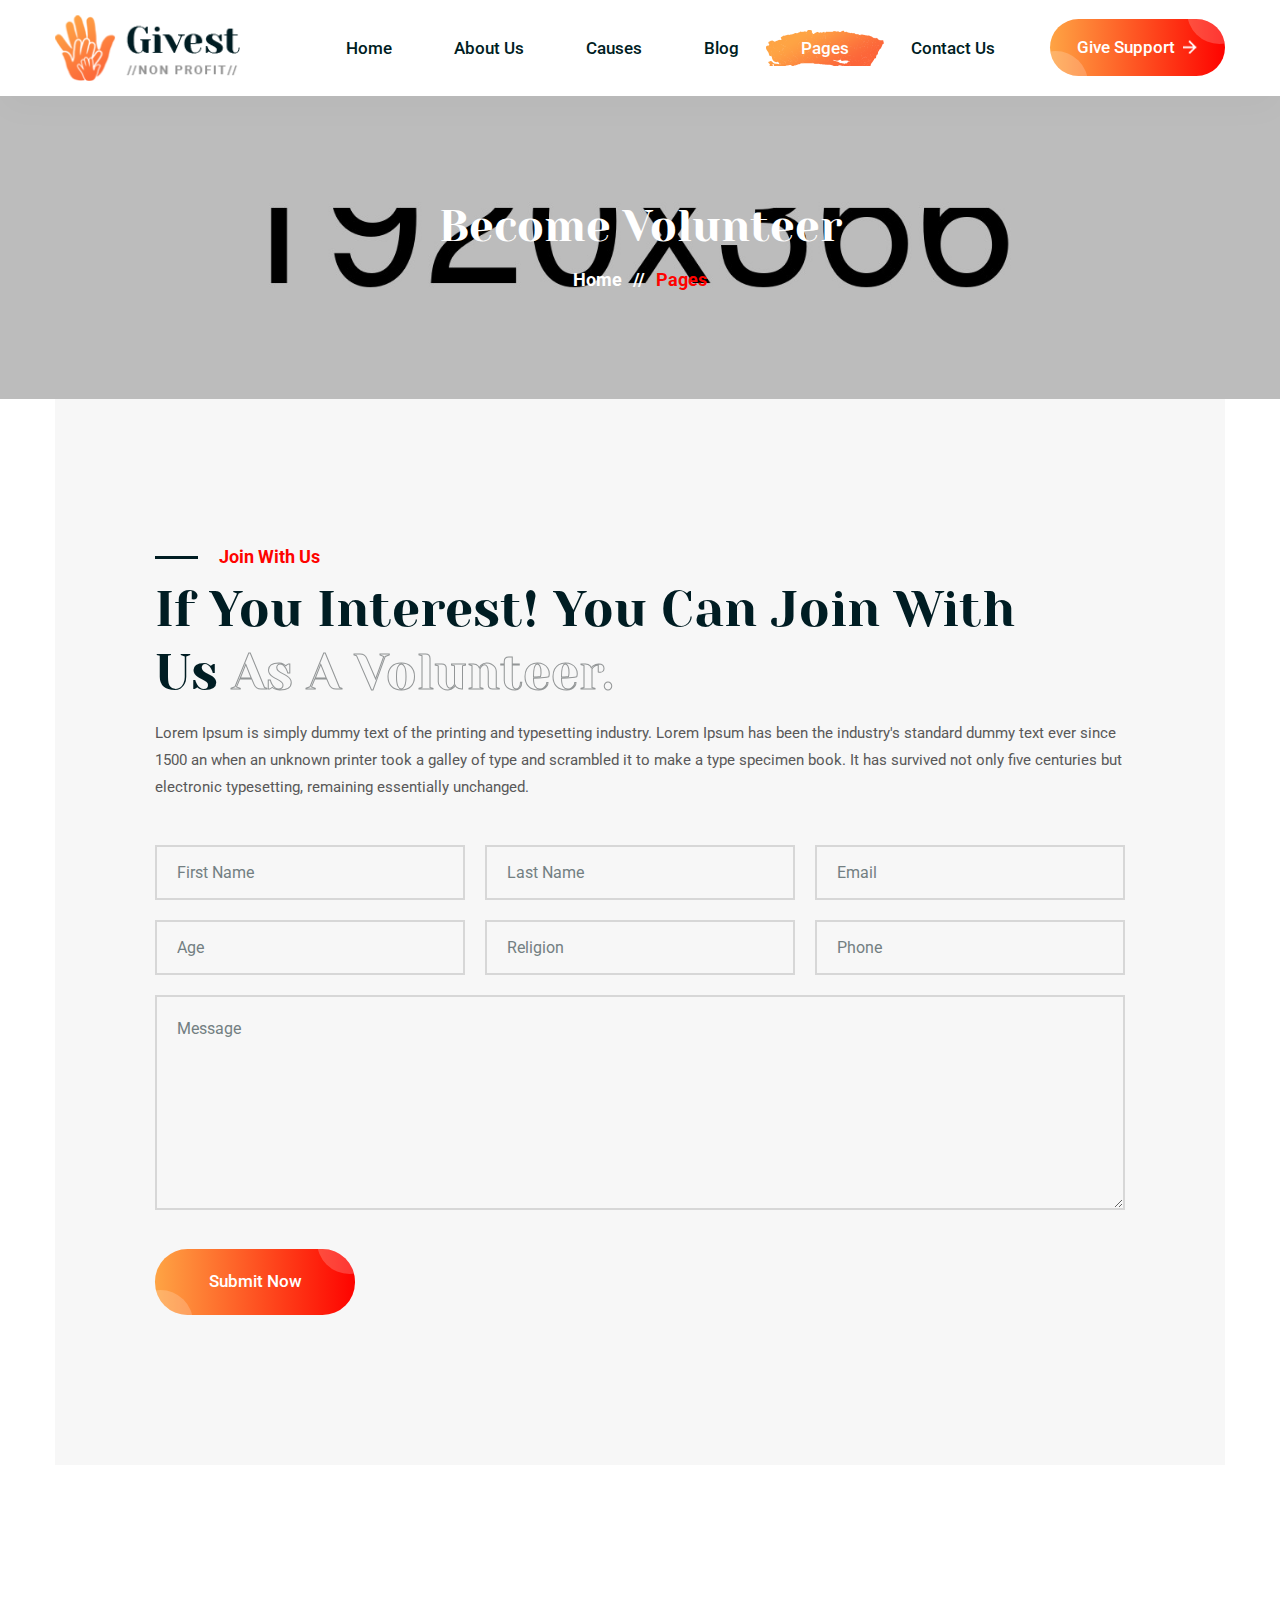
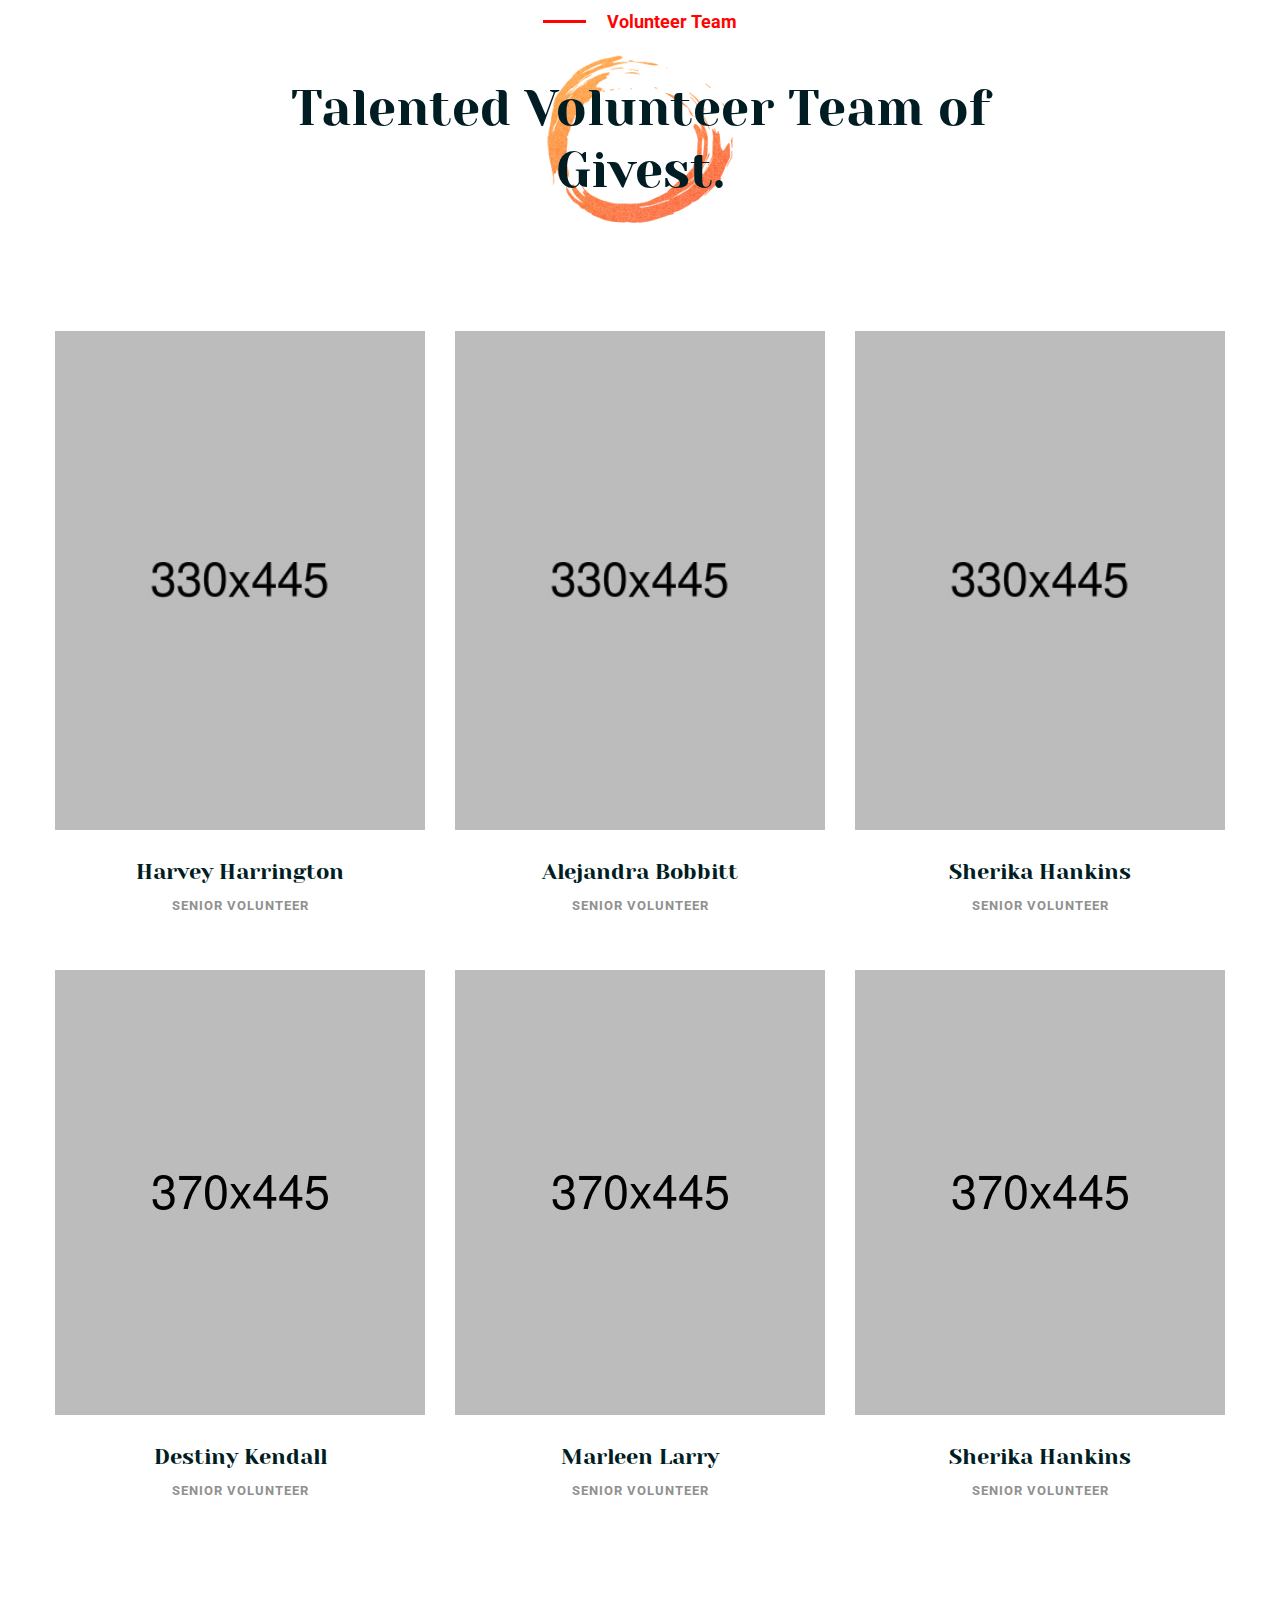
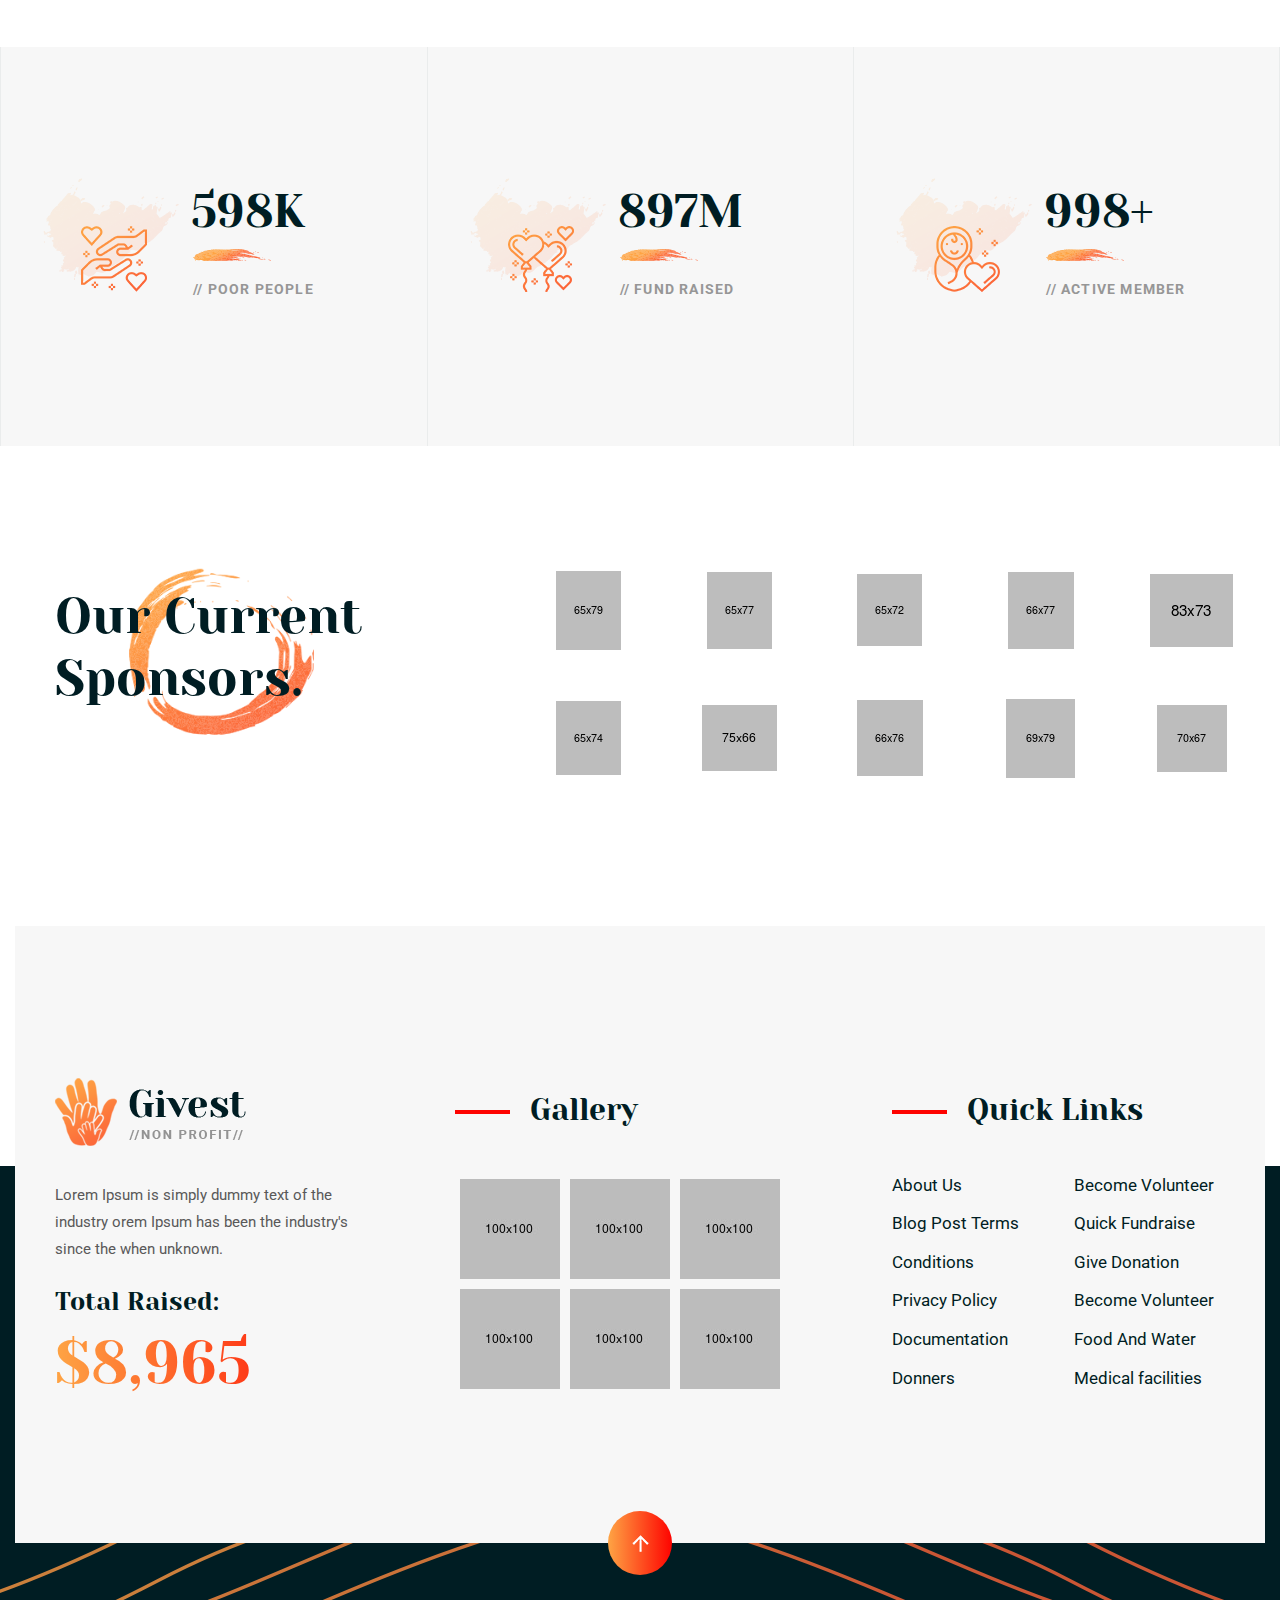
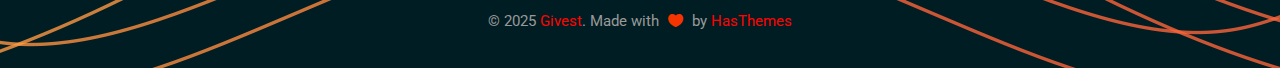
<file: volunteer.html>
<!DOCTYPE html>
<html lang="en">

<head>
    <meta charset="utf-8">
    <meta http-equiv="X-UA-Compatible" content="IE=edge">
    <meta name="viewport" content="width=device-width, initial-scale=1.0" />

    <title>Become Volunteer – Givest – Non Profit Bootstrap 5 HTML Template</title>

    <!--== Favicon ==-->
    <link rel="shortcut icon" href="assets/img/favicon.ico" type="image/x-icon" />

    <!--== Google Fonts ==-->
    <link href="https://fonts.googleapis.com/css?family=Yeseva+One:400" rel="stylesheet">
    <link href="https://fonts.googleapis.com/css?family=Roboto:300,400,400i,500,500i,700,700i" rel="stylesheet">

    <!--== Bootstrap CSS ==-->
    <link href="assets/css/bootstrap.min.css" rel="stylesheet"/>
    <!--== Icofont CSS ==-->
    <link href="assets/css/icofont.css" rel="stylesheet"/>
    <!--== ElegantIcons CSS ==-->
    <link href="assets/css/elegantIcons.css" rel="stylesheet"/>
    <!--== Animate CSS ==-->
    <link href="assets/css/animate.css" rel="stylesheet"/>
    <!--== Aos CSS ==-->
    <link href="assets/css/aos.css" rel="stylesheet"/>
    <!--== FancyBox CSS ==-->
    <link href="assets/css/jquery.fancybox.min.css" rel="stylesheet"/>
    <!--== Slicknav CSS ==-->
    <link href="assets/css/slicknav.css" rel="stylesheet"/>
    <!--== Swiper CSS ==-->
    <link href="assets/css/swiper.min.css" rel="stylesheet"/>
    <!--== Main Style CSS ==-->
    <link href="assets/css/style.css" rel="stylesheet" />

</head>

<body>

<!--wrapper start-->
<div class="wrapper volunteer-page-wrapper">

  <!--== Start Preloader Content ==-->
  <div class="preloader-wrap">
  	<div class="preloader">
	    <span class="dot"></span>
	    <div class="dots">
        <span></span>
        <span></span>
        <span></span>
	    </div>
  	</div>
  </div>
  <!--== End Preloader Content ==-->

  <!--== Start Header Wrapper ==-->
  <header class="header-area header-default sticky-header">
    <div class="container">
      <div class="row align-items-center">
        <div class="col-5 col-sm-3 col-md-3 col-lg-2 pr-0">
          <div class="header-logo-area">
            <a href="index.html">
              <img class="logo-main" src="assets/img/logo.png" alt="Logo" />
              <img class="logo-light" src="assets/img/logo.png" alt="Logo" />
            </a>
          </div>
        </div>
        <div class="col-7 col-sm-9 col-md-9 col-lg-10">
          <div class="header-align">
            <div class="header-navigation-area">
              <ul class="main-menu nav justify-content-center">
                <li><a href="index.html">Home</a></li>
                <li><a href="about.html">About Us</a></li>
                <li class="has-submenu"><a href="causes.html">Causes</a>
                  <ul class="submenu-nav">
                    <li><a href="causes.html">Causes</a></li>
                    <li><a href="causes-details.html">Causes Details</a></li>
                  </ul>
                </li>
                <li class="has-submenu"><a href="blog.html">Blog</a>
                  <ul class="submenu-nav">
                    <li><a href="blog.html">Blog Grid</a></li>
                    <li><a href="blog-details.html">Blog Single</a></li>
                  </ul>
                </li>
                <li class="has-submenu active"><a href="index.html">Pages</a>
                  <ul class="submenu-nav">
                    <li><a href="event-details.html">Event Details</a></li>
                    <li><a class="text-theme-color" href="volunteer.html">Volunteer</a></li>
                  </ul>
                </li>
                <li><a href="contact.html">Contact Us</a></li>
              </ul>
            </div>
            <div class="header-action-area">
              <button class="btn-menu d-xl-none">
                <span></span>
                <span></span>
                <span></span>
              </button>
              <a href="contact.html" class="btn-theme btn-gradient btn-slide btn-style">Give Support <img class="icon icon-img" src="assets/img/icons/arrow-line-right2.png" alt="Icon"></a>
            </div>
          </div>
        </div>
      </div>
    </div>
  </header>
  <!--== End Header Wrapper ==-->

  <main class="main-content site-wrapper-reveal">
    <!--== Start Page Title Area ==-->
    <section class="page-title-area" data-bg-img="assets/img/photos/bg-page-title.jpg">
      <div class="container">
        <div class="row">
          <div class="col-lg-12">
            <div class="page-title-content text-center">
              <h2 class="title text-white">Become Volunteer</h2>
              <div class="bread-crumbs"><a href="index.html">Home<span class="breadcrumb-sep">//</span></a><span class="active">Pages</span></div>
            </div>
          </div>
        </div>
      </div>
    </section>
    <!--== End Page Title Area ==-->

    <!--== Start Volunteer Form Area ==-->
    <section class="volunteer-form-area">
      <div class="container">
        <div class="row">
          <div class="col-lg-12">
            <div class="volunteer-form">
              <div class="section-title">
                <h5 class="subtitle">Join With Us</h5>
                <h2 class="title">If You Interest! You Can Join With Us <span>As A Volunteer.</span></h2>
                <p>Lorem Ipsum is simply dummy text of the printing and typesetting industry. Lorem Ipsum has been the industry's standard dummy text ever since 1500 an when an unknown printer took a galley of type and scrambled it to make a type specimen book. It has survived not only five centuries but electronic typesetting, remaining essentially unchanged.</p>
              </div>
              <form class="volunteer-form-wrapper" id="contact-form" action="http://whizthemes.com/mail-php/raju/arden/mail.php" method="post">
                <div class="row">
                  <div class="col-lg-12">
                    <div class="row row-gutter-20">
                      <div class="col-md-4">
                        <div class="form-group">
                          <input class="form-control" type="text" name="con_name" placeholder="First Name">
                        </div>
                      </div>
                      <div class="col-md-4">
                        <div class="form-group">
                          <input class="form-control" type="text" name="con_name" placeholder="Last Name">
                        </div>
                      </div>
                      <div class="col-md-4">
                        <div class="form-group">
                          <input class="form-control" type="email" name="con_email" placeholder="Email">
                        </div>
                      </div>
                      <div class="col-md-4">
                        <div class="form-group">
                          <input class="form-control" type="text" name="con_age" placeholder="Age">
                        </div>
                      </div>
                      <div class="col-md-4">
                        <div class="form-group">
                          <input class="form-control" type="text" name="con_religion" placeholder="Religion">
                        </div>
                      </div>
                      <div class="col-md-4">
                        <div class="form-group">
                          <input class="form-control" type="text" name="con_phone" placeholder="Phone">
                        </div>
                      </div>
                      <div class="col-md-12">
                        <div class="form-group mb-0">
                          <textarea class="form-control textarea" name="con_message" placeholder="Message"></textarea>
                        </div>
                      </div>
                      <div class="col-md-12">
                        <div class="form-group mb-0">
                          <button class="btn-theme btn-gradient btn-slide no-border" type="submit">Submit Now</button>
                        </div>
                      </div>
                    </div>
                  </div>
                </div>
              </form>
            </div>
            <!-- Message Notification -->
            <div class="form-message"></div>
          </div>
        </div>
      </div>
    </section>
    <!--== End Volunteer Form Area ==-->

    <!--== Start Team Area ==-->
    <section class="team-area">
      <div class="container">
        <div class="row">
          <div class="col-lg-8 m-auto">
            <div class="section-title text-center">
              <h5 class="subtitle line-theme-color mb-7">Volunteer Team</h5>
              <h2 class="title title-style">Talented Volunteer Team of Givest. <img class="img-shape" src="assets/img/shape/3.png" alt="Image-Givest"></h2>
            </div>
          </div>
        </div>
        <div class="row">
          <div class="col-lg-12">
            <div class="team-member-items">
              <div class="row">
                <div class="col-sm-6 col-lg-4">
                  <div class="team-member">
                    <div class="thumb">
                      <img src="assets/img/team/1.jpg" alt="Image">
                      <div class="social-icons">
                        <a href="#"><i class="icofont-facebook"></i></a>
                        <a href="#"><i class="icofont-skype"></i></a>
                        <a href="#"><i class="icofont-twitter"></i></a> 
                      </div>
                    </div>
                    <div class="content">
                      <div class="member-info">
                        <h4 class="name"><a href="#/">Harvey Harrington</a></h4>
                        <h6 class="designation">Senior Volunteer</h6>
                      </div>
                    </div>
                  </div>
                </div>
                <div class="col-sm-6 col-lg-4">
                  <div class="team-member">
                    <div class="thumb">
                      <img src="assets/img/team/2.jpg" alt="Image">
                      <div class="social-icons">
                        <a href="#"><i class="icofont-facebook"></i></a>
                        <a href="#"><i class="icofont-skype"></i></a>
                        <a href="#"><i class="icofont-twitter"></i></a> 
                      </div>
                    </div>
                    <div class="content">
                      <div class="member-info">
                        <h4 class="name"><a href="#/">Alejandra Bobbitt</a></h4>
                        <h6 class="designation">Senior Volunteer</h6>
                      </div>
                    </div>
                  </div>
                </div>
                <div class="col-sm-6 col-lg-4">
                  <div class="team-member">
                    <div class="thumb">
                      <img src="assets/img/team/3.jpg" alt="Image">
                      <div class="social-icons">
                        <a href="#"><i class="icofont-facebook"></i></a>
                        <a href="#"><i class="icofont-skype"></i></a>
                        <a href="#"><i class="icofont-twitter"></i></a> 
                      </div>
                    </div>
                    <div class="content">
                      <div class="member-info">
                        <h4 class="name"><a href="#/">Sherika Hankins</a></h4>
                        <h6 class="designation">Senior Volunteer</h6>
                      </div>
                    </div>
                  </div>
                </div>
                <div class="col-sm-6 col-lg-4">
                  <div class="team-member">
                    <div class="thumb">
                      <img src="assets/img/team/4.jpg" alt="Image">
                      <div class="social-icons">
                        <a href="#"><i class="icofont-facebook"></i></a>
                        <a href="#"><i class="icofont-skype"></i></a>
                        <a href="#"><i class="icofont-twitter"></i></a> 
                      </div>
                    </div>
                    <div class="content">
                      <div class="member-info">
                        <h4 class="name"><a href="#/">Destiny Kendall</a></h4>
                        <h6 class="designation">Senior Volunteer</h6>
                      </div>
                    </div>
                  </div>
                </div>
                <div class="col-sm-6 col-lg-4">
                  <div class="team-member">
                    <div class="thumb">
                      <img src="assets/img/team/5.jpg" alt="Image">
                      <div class="social-icons">
                        <a href="#"><i class="icofont-facebook"></i></a>
                        <a href="#"><i class="icofont-skype"></i></a>
                        <a href="#"><i class="icofont-twitter"></i></a> 
                      </div>
                    </div>
                    <div class="content">
                      <div class="member-info">
                        <h4 class="name"><a href="#/">Marleen Larry</a></h4>
                        <h6 class="designation">Senior Volunteer</h6>
                      </div>
                    </div>
                  </div>
                </div>
                <div class="col-sm-6 col-lg-4">
                  <div class="team-member">
                    <div class="thumb">
                      <img src="assets/img/team/6.jpg" alt="Image">
                      <div class="social-icons">
                        <a href="#"><i class="icofont-facebook"></i></a>
                        <a href="#"><i class="icofont-skype"></i></a>
                        <a href="#"><i class="icofont-twitter"></i></a> 
                      </div>
                    </div>
                    <div class="content">
                      <div class="member-info">
                        <h4 class="name"><a href="#/">Sherika Hankins</a></h4>
                        <h6 class="designation">Senior Volunteer</h6>
                      </div>
                    </div>
                  </div>
                </div>
              </div>
            </div>
          </div>
        </div>
      </div>
    </section>
    <!--== End Team Area ==-->

    <!--== Start Funfact Area ==-->
    <section class="funfact-area funfact-default-area">
      <div class="container">
        <div class="row row-gutter-0 funfact-items-style1">
          <div class="col-lg-4 funfact-item">
            <div class="inner-content">
              <div class="icon-box">
                <img class="icon" src="assets/img/icons/f1.png" alt="Image-Givest">
                <img class="shape-img" src="assets/img/shape/4.png" alt="Image-Givest">
              </div>
              <div class="content">
                <div class="number">
                  <h2><span class="counter-animate">598</span>K</h2>
                </div>
                <img class="line-shape" src="assets/img/shape/funfact-line1.png" alt="Image-Givest">
                <p class="title">// Poor People</p>
              </div>
            </div>
          </div>
          <div class="col-lg-4 funfact-item">
            <div class="inner-content">
              <div class="icon-box">
                <img class="icon" src="assets/img/icons/f2.png" alt="Image-Givest">
                <img class="shape-img" src="assets/img/shape/4.png" alt="Image-Givest">
              </div>
              <div class="content">
                <div class="number">
                  <h2><span class="counter-animate">897</span>M</h2>
                </div>
                <img class="line-shape" src="assets/img/shape/funfact-line1.png" alt="Image-Givest">
                <p class="title">// Fund raised</p>
              </div>
            </div>
          </div>
          <div class="col-lg-4 funfact-item">
            <div class="inner-content">
              <div class="icon-box">
                <img class="icon" src="assets/img/icons/f3.png" alt="Image-Givest">
                <img class="shape-img" src="assets/img/shape/4.png" alt="Image-Givest">
              </div>
              <div class="content">
                <div class="number">
                  <h2><span class="counter-animate">998</span>+</h2>
                </div>
                <img class="line-shape" src="assets/img/shape/funfact-line1.png" alt="Image-Givest">
                <p class="title">// Active Member</p>
              </div>
            </div>
          </div>
        </div>
      </div>
    </section>
    <!--== End Funfact Area ==-->

    <!--== Start Brand Logo Area ==-->
    <section class="brand-logo-area brand-logo-default-area">
      <div class="container">
        <div class="row">
          <div class="col-sm-8 offset-sm-2 col-md-8 offset-md-2 col-lg-4 offset-lg-0 col-xl-4">
            <div class="section-title text-center text-lg-start">
              <h2 class="title title-style mt-xl-30">Our Current Sponsors. <img class="img-shape" src="assets/img/shape/3.png" alt="Image-Givest"></h2>
            </div>
          </div>
          <div class="col-lg-8 col-xl-7 offset-xl-1">
            <div class="brand-logo-content">
              <div class="row row-cols-3 row-cols-sm-5">
                <div class="col">
                  <div class="brand-logo-item">
                    <img src="assets/img/brand-logo/1.png" alt="Image-Givest">
                  </div>
                </div>
                <div class="col">
                  <div class="brand-logo-item">
                    <img src="assets/img/brand-logo/2.png" alt="Image-Givest">
                  </div>
                </div>
                <div class="col">
                  <div class="brand-logo-item">
                    <img src="assets/img/brand-logo/3.png" alt="Image-Givest">
                  </div>
                </div>
                <div class="col">
                  <div class="brand-logo-item">
                    <img src="assets/img/brand-logo/4.png" alt="Image-Givest">
                  </div>
                </div>
                <div class="col">
                  <div class="brand-logo-item">
                    <img src="assets/img/brand-logo/5.png" alt="Image-Givest">
                  </div>
                </div>
                <div class="col">
                  <div class="brand-logo-item">
                    <img src="assets/img/brand-logo/6.png" alt="Image-Givest">
                  </div>
                </div>
                <div class="col">
                  <div class="brand-logo-item">
                    <img src="assets/img/brand-logo/7.png" alt="Image-Givest">
                  </div>
                </div>
                <div class="col">
                  <div class="brand-logo-item">
                    <img src="assets/img/brand-logo/8.png" alt="Image-Givest">
                  </div>
                </div>
                <div class="col">
                  <div class="brand-logo-item">
                    <img src="assets/img/brand-logo/9.png" alt="Image-Givest">
                  </div>
                </div>
                <div class="col">
                  <div class="brand-logo-item">
                    <img src="assets/img/brand-logo/10.png" alt="Image-Givest">
                  </div>
                </div>
              </div>
            </div>
          </div>
        </div>
      </div>
    </section>
    <!--== End Brand Logo Area ==-->
  </main>

  <!--== Start Footer Area Wrapper ==-->
  <footer class="footer-area">
    <div class="footer-main">
      <div class="container">
        <div class="row">
          <div class="col-sm-12 col-md-6 col-lg-4 col-xl-4">
            <div class="widget-item">
              <div class="about-widget">
                <a class="footer-logo" href="index.html">
                  <img src="assets/img/logo.png" alt="Logo">
                </a>
                <p>Lorem Ipsum is simply dummy text of the industry orem Ipsum has been the industry's since the when unknown.</p>
                <div class="widget-total-raised">
                  <h4 class="raised-title">Total Raised:</h4>
                  <div class="raised-amount">$8,965</div>
                </div>
              </div>
            </div>
          </div>
          <div class="col-sm-6 col-md-6 col-lg-4 col-xl-4">
            <div class="widget-item">
              <h4 class="widget-title line-style">Gallery</h4>
              <div class="widget-gallery">
                <div class="row row-cols-3 row-gutter-10">
                  <div class="col">
                    <div class="gallery-item">
                      <img src="assets/img/photos/gallery1.jpg" alt="Givest-HasTech">
                      <a class="icon" href="#/"><i class="icofont-instagram"></i></a>
                    </div>
                  </div>
                  <div class="col">
                    <div class="gallery-item">
                      <img src="assets/img/photos/gallery2.jpg" alt="Givest-HasTech">
                      <a class="icon" href="#/"><i class="icofont-instagram"></i></a>
                    </div>
                  </div>
                  <div class="col">
                    <div class="gallery-item">
                      <img src="assets/img/photos/gallery3.jpg" alt="Givest-HasTech">
                      <a class="icon" href="#/"><i class="icofont-instagram"></i></a>
                    </div>
                  </div>
                  <div class="col">
                    <div class="gallery-item">
                      <img src="assets/img/photos/gallery4.jpg" alt="Givest-HasTech">
                      <a class="icon" href="#/"><i class="icofont-instagram"></i></a>
                    </div>
                  </div>
                  <div class="col">
                    <div class="gallery-item">
                      <img src="assets/img/photos/gallery5.jpg" alt="Givest-HasTech">
                      <a class="icon" href="#/"><i class="icofont-instagram"></i></a>
                    </div>
                  </div>
                  <div class="col">
                    <div class="gallery-item">
                      <img src="assets/img/photos/gallery6.jpg" alt="Givest-HasTech">
                      <a class="icon" href="#/"><i class="icofont-instagram"></i></a>
                    </div>
                  </div>
                </div>
              </div>              
            </div>
          </div>
          <div class="col-sm-6 col-md-6 col-lg-4 col-xl-4">
            <div class="widget-item menu-wrap-two-column">
              <h4 class="widget-title line-style">Quick Links</h4>
              <nav class="widget-menu-wrap">
                <div class="row">
                  <div class="col-6 col-sm-6 col-md-6 pr-sm-5">
                    <ul class="nav-menu nav">
                      <li><a href="about.html">About Us</a></li>
                      <li><a href="blog.html">Blog Post Terms</a></li>
                      <li><a href="#/">Conditions</a></li>
                      <li><a href="#/">Privacy Policy</a></li>
                      <li><a href="#/">Documentation</a></li>
                      <li><a href="#/">Donners</a></li>
                    </ul>
                  </div>
                  <div class="col-6 col-sm-6 col-md-6 pl-sm-5">
                    <ul class="nav-menu nav align-right">
                      <li><a href="volunteer.html">Become Volunteer</a></li>
                      <li><a href="#/">Quick Fundraise</a></li>
                      <li><a href="#/">Give Donation</a></li>
                      <li><a href="volunteer.html">Become Volunteer</a></li>
                      <li><a href="causes-details.html">Food And Water</a></li>
                      <li><a href="causes-details.html">Medical facilities</a></li>
                    </ul>
                  </div>
                </div>
              </nav>
            </div>
          </div>
        </div>
      </div>
      <!--== Scroll Top Button ==-->
      <div class="scroll-to-top"><img src="assets/img/icons/arrow-up-line.png" alt="Icon-Image"></div>
    </div>
    <div class="footer-bottom">
      <div class="container">
        <div class="footer-bottom-content">
          <div class="row align-items-center">
            <div class="col-12">
              <div class="widget-copyright text-center">
                <p>© 2025 <span>Givest</span>. Made with <i class="icon_heart"></i> by <a target="_blank" href="https://www.hasthemes.com">HasThemes</a></p>
              </div>
            </div>
          </div>
        </div>
      </div>
    </div>
    <div class="shape-layer">
      <img src="assets/img/shape/footer-line.png" alt="Image-Givest">
    </div>
  </footer>
  <!--== End Footer Area Wrapper ==-->

  <!--== Start Side Menu ==-->
  <aside class="off-canvas-wrapper">
    <div class="off-canvas-inner">
      <div class="off-canvas-overlay"></div>
      <!-- Start Off Canvas Content Wrapper -->
      <div class="off-canvas-content">
        <!-- Off Canvas Header -->
        <div class="off-canvas-header">
          <div class="logo-area">
            <a href="index.html"><img src="assets/img/logo.png" alt="Logo" /></a>
          </div>
          <div class="close-action">
            <button class="btn-close"><i class="icofont-close"></i></button>
          </div>
        </div>

        <div class="off-canvas-item">
          <!-- Start Mobile Menu Wrapper -->
          <div class="res-mobile-menu menu-active-one">
            <!-- Note Content Auto Generate By Jquery From Main Menu -->
          </div>
          <!-- End Mobile Menu Wrapper -->
        </div>
        <!-- Off Canvas Footer -->
        <div class="off-canvas-footer"></div>
      </div>
      <!-- End Off Canvas Content Wrapper -->
    </div>
  </aside>
  <!--== End Side Menu ==-->  
</div>

<!--=======================Javascript============================-->

<!--=== Modernizr Min Js ===-->
<script src="assets/js/modernizr.js"></script>
<!--=== jQuery Min Js ===-->
<script src="assets/js/jquery-main.js"></script>
<!--=== jQuery Migration Min Js ===-->
<script src="assets/js/jquery-migrate.js"></script>
<!--=== Popper Min Js ===-->
<script src="assets/js/popper.min.js"></script>
<!--=== Bootstrap Min Js ===-->
<script src="assets/js/bootstrap.min.js"></script>
<!--=== jquery Appear Js ===-->
<script src="assets/js/jquery.appear.js"></script>
<!--=== jquery Swiper Min Js ===-->
<script src="assets/js/swiper.min.js"></script>
<!--=== jquery Fancybox Min Js ===-->
<script src="assets/js/fancybox.min.js"></script>
<!--=== jquery Aos Min Js ===-->
<script src="assets/js/aos.min.js"></script>
<!--=== jquery Tilt Animation Js ===-->
<script src="assets/js/tilt-animation.js"></script>
<!--=== jquery Scene Mouse Move Min Js ===-->
<script src="assets/js/parallax.min.js"></script>
<!--=== jquery Slicknav Js ===-->
<script src="assets/js/jquery.slicknav.js"></script>
<!--=== jquery Counterup Js ===-->
<script src="assets/js/counterup.js"></script>
<!--=== jquery Waypoint Js ===-->
<script src="assets/js/waypoint.js"></script>
<!--=== jquery Wow Min Js ===-->
<script src="assets/js/wow.min.js"></script>
<!--=== jQuery EasyPieChart Min Js ===-->
<script src="assets/js/jquery.easypiechart.min.js"></script>

<!--=== Custom Js ===-->
<script src="assets/js/custom.js"></script>

</body>

</html>
</file>
<file: assets/css/elegantIcons.css>
@font-face {
	font-family: 'ElegantIcons';
	src:url('../fonts/ElegantIcons.eot');
	src:url('../fonts/ElegantIcons.eot?#iefix') format('embedded-opentype'),
		url('../fonts/ElegantIcons.woff') format('woff'),
		url('../fonts/ElegantIcons.ttf') format('truetype'),
		url('../fonts/ElegantIcons.svg#ElegantIcons') format('svg');
	font-weight: normal;
	font-style: normal;
}

/* Use the following CSS code if you want to use data attributes for inserting your icons */
[data-icon]:before {
	font-family: 'ElegantIcons';
	content: attr(data-icon);
	speak: none;
	font-weight: normal;
	font-variant: normal;
	text-transform: none;
	line-height: 1;
	-webkit-font-smoothing: antialiased;
	-moz-osx-font-smoothing: grayscale;
}

/* Use the following CSS code if you want to have a class per icon */
/*
Instead of a list of all class selectors,
you can use the generic selector below, but it's slower:
[class*="your-class-prefix"] {
*/
.arrow_up, .arrow_down, .arrow_left, .arrow_right, .arrow_left-up, .arrow_right-up, .arrow_right-down, .arrow_left-down, .arrow-up-down, .arrow_up-down_alt, .arrow_left-right_alt, .arrow_left-right, .arrow_expand_alt2, .arrow_expand_alt, .arrow_condense, .arrow_expand, .arrow_move, .arrow_carrot-up, .arrow_carrot-down, .arrow_carrot-left, .arrow_carrot-right, .arrow_carrot-2up, .arrow_carrot-2down, .arrow_carrot-2left, .arrow_carrot-2right, .arrow_carrot-up_alt2, .arrow_carrot-down_alt2, .arrow_carrot-left_alt2, .arrow_carrot-right_alt2, .arrow_carrot-2up_alt2, .arrow_carrot-2down_alt2, .arrow_carrot-2left_alt2, .arrow_carrot-2right_alt2, .arrow_triangle-up, .arrow_triangle-down, .arrow_triangle-left, .arrow_triangle-right, .arrow_triangle-up_alt2, .arrow_triangle-down_alt2, .arrow_triangle-left_alt2, .arrow_triangle-right_alt2, .arrow_back, .icon_minus-06, .icon_plus, .icon_close, .icon_check, .icon_minus_alt2, .icon_plus_alt2, .icon_close_alt2, .icon_check_alt2, .icon_zoom-out_alt, .icon_zoom-in_alt, .icon_search, .icon_box-empty, .icon_box-selected, .icon_minus-box, .icon_plus-box, .icon_box-checked, .icon_circle-empty, .icon_circle-slelected, .icon_stop_alt2, .icon_stop, .icon_pause_alt2, .icon_pause, .icon_menu, .icon_menu-square_alt2, .icon_menu-circle_alt2, .icon_ul, .icon_ol, .icon_adjust-horiz, .icon_adjust-vert, .icon_document_alt, .icon_documents_alt, .icon_pencil, .icon_pencil-edit_alt, .icon_pencil-edit, .icon_folder-alt, .icon_folder-open_alt, .icon_folder-add_alt, .icon_info_alt, .icon_error-oct_alt, .icon_error-circle_alt, .icon_error-triangle_alt, .icon_question_alt2, .icon_question, .icon_comment_alt, .icon_chat_alt, .icon_vol-mute_alt, .icon_volume-low_alt, .icon_volume-high_alt, .icon_quotations, .icon_quotations_alt2, .icon_clock_alt, .icon_lock_alt, .icon_lock-open_alt, .icon_key_alt, .icon_cloud_alt, .icon_cloud-upload_alt, .icon_cloud-download_alt, .icon_image, .icon_images, .icon_lightbulb_alt, .icon_gift_alt, .icon_house_alt, .icon_genius, .icon_mobile, .icon_tablet, .icon_laptop, .icon_desktop, .icon_camera_alt, .icon_mail_alt, .icon_cone_alt, .icon_ribbon_alt, .icon_bag_alt, .icon_creditcard, .icon_cart_alt, .icon_paperclip, .icon_tag_alt, .icon_tags_alt, .icon_trash_alt, .icon_cursor_alt, .icon_mic_alt, .icon_compass_alt, .icon_pin_alt, .icon_pushpin_alt, .icon_map_alt, .icon_drawer_alt, .icon_toolbox_alt, .icon_book_alt, .icon_calendar, .icon_film, .icon_table, .icon_contacts_alt, .icon_headphones, .icon_lifesaver, .icon_piechart, .icon_refresh, .icon_link_alt, .icon_link, .icon_loading, .icon_blocked, .icon_archive_alt, .icon_heart_alt, .icon_star_alt, .icon_star-half_alt, .icon_star, .icon_star-half, .icon_tools, .icon_tool, .icon_cog, .icon_cogs, .arrow_up_alt, .arrow_down_alt, .arrow_left_alt, .arrow_right_alt, .arrow_left-up_alt, .arrow_right-up_alt, .arrow_right-down_alt, .arrow_left-down_alt, .arrow_condense_alt, .arrow_expand_alt3, .arrow_carrot_up_alt, .arrow_carrot-down_alt, .arrow_carrot-left_alt, .arrow_carrot-right_alt, .arrow_carrot-2up_alt, .arrow_carrot-2dwnn_alt, .arrow_carrot-2left_alt, .arrow_carrot-2right_alt, .arrow_triangle-up_alt, .arrow_triangle-down_alt, .arrow_triangle-left_alt, .arrow_triangle-right_alt, .icon_minus_alt, .icon_plus_alt, .icon_close_alt, .icon_check_alt, .icon_zoom-out, .icon_zoom-in, .icon_stop_alt, .icon_menu-square_alt, .icon_menu-circle_alt, .icon_document, .icon_documents, .icon_pencil_alt, .icon_folder, .icon_folder-open, .icon_folder-add, .icon_folder_upload, .icon_folder_download, .icon_info, .icon_error-circle, .icon_error-oct, .icon_error-triangle, .icon_question_alt, .icon_comment, .icon_chat, .icon_vol-mute, .icon_volume-low, .icon_volume-high, .icon_quotations_alt, .icon_clock, .icon_lock, .icon_lock-open, .icon_key, .icon_cloud, .icon_cloud-upload, .icon_cloud-download, .icon_lightbulb, .icon_gift, .icon_house, .icon_camera, .icon_mail, .icon_cone, .icon_ribbon, .icon_bag, .icon_cart, .icon_tag, .icon_tags, .icon_trash, .icon_cursor, .icon_mic, .icon_compass, .icon_pin, .icon_pushpin, .icon_map, .icon_drawer, .icon_toolbox, .icon_book, .icon_contacts, .icon_archive, .icon_heart, .icon_profile, .icon_group, .icon_grid-2x2, .icon_grid-3x3, .icon_music, .icon_pause_alt, .icon_phone, .icon_upload, .icon_download, .social_facebook, .social_twitter, .social_pinterest, .social_googleplus, .social_tumblr, .social_tumbleupon, .social_wordpress, .social_instagram, .social_dribbble, .social_vimeo, .social_linkedin, .social_rss, .social_deviantart, .social_share, .social_myspace, .social_skype, .social_youtube, .social_picassa, .social_googledrive, .social_flickr, .social_blogger, .social_spotify, .social_delicious, .social_facebook_circle, .social_twitter_circle, .social_pinterest_circle, .social_googleplus_circle, .social_tumblr_circle, .social_stumbleupon_circle, .social_wordpress_circle, .social_instagram_circle, .social_dribbble_circle, .social_vimeo_circle, .social_linkedin_circle, .social_rss_circle, .social_deviantart_circle, .social_share_circle, .social_myspace_circle, .social_skype_circle, .social_youtube_circle, .social_picassa_circle, .social_googledrive_alt2, .social_flickr_circle, .social_blogger_circle, .social_spotify_circle, .social_delicious_circle, .social_facebook_square, .social_twitter_square, .social_pinterest_square, .social_googleplus_square, .social_tumblr_square, .social_stumbleupon_square, .social_wordpress_square, .social_instagram_square, .social_dribbble_square, .social_vimeo_square, .social_linkedin_square, .social_rss_square, .social_deviantart_square, .social_share_square, .social_myspace_square, .social_skype_square, .social_youtube_square, .social_picassa_square, .social_googledrive_square, .social_flickr_square, .social_blogger_square, .social_spotify_square, .social_delicious_square, .icon_printer, .icon_calulator, .icon_building, .icon_floppy, .icon_drive, .icon_search-2, .icon_id, .icon_id-2, .icon_puzzle, .icon_like, .icon_dislike, .icon_mug, .icon_currency, .icon_wallet, .icon_pens, .icon_easel, .icon_flowchart, .icon_datareport, .icon_briefcase, .icon_shield, .icon_percent, .icon_globe, .icon_globe-2, .icon_target, .icon_hourglass, .icon_balance, .icon_rook, .icon_printer-alt, .icon_calculator_alt, .icon_building_alt, .icon_floppy_alt, .icon_drive_alt, .icon_search_alt, .icon_id_alt, .icon_id-2_alt, .icon_puzzle_alt, .icon_like_alt, .icon_dislike_alt, .icon_mug_alt, .icon_currency_alt, .icon_wallet_alt, .icon_pens_alt, .icon_easel_alt, .icon_flowchart_alt, .icon_datareport_alt, .icon_briefcase_alt, .icon_shield_alt, .icon_percent_alt, .icon_globe_alt, .icon_clipboard {
	font-family: 'ElegantIcons';
	speak: none;
	font-style: normal;
	font-weight: normal;
	font-variant: normal;
	text-transform: none;
	line-height: 1;
	-webkit-font-smoothing: antialiased;
}
.arrow_up:before {
	content: "\21";
}
.arrow_down:before {
	content: "\22";
}
.arrow_left:before {
	content: "\23";
}
.arrow_right:before {
	content: "\24";
}
.arrow_left-up:before {
	content: "\25";
}
.arrow_right-up:before {
	content: "\26";
}
.arrow_right-down:before {
	content: "\27";
}
.arrow_left-down:before {
	content: "\28";
}
.arrow-up-down:before {
	content: "\29";
}
.arrow_up-down_alt:before {
	content: "\2a";
}
.arrow_left-right_alt:before {
	content: "\2b";
}
.arrow_left-right:before {
	content: "\2c";
}
.arrow_expand_alt2:before {
	content: "\2d";
}
.arrow_expand_alt:before {
	content: "\2e";
}
.arrow_condense:before {
	content: "\2f";
}
.arrow_expand:before {
	content: "\30";
}
.arrow_move:before {
	content: "\31";
}
.arrow_carrot-up:before {
	content: "\32";
}
.arrow_carrot-down:before {
	content: "\33";
}
.arrow_carrot-left:before {
	content: "\34";
}
.arrow_carrot-right:before {
	content: "\35";
}
.arrow_carrot-2up:before {
	content: "\36";
}
.arrow_carrot-2down:before {
	content: "\37";
}
.arrow_carrot-2left:before {
	content: "\38";
}
.arrow_carrot-2right:before {
	content: "\39";
}
.arrow_carrot-up_alt2:before {
	content: "\3a";
}
.arrow_carrot-down_alt2:before {
	content: "\3b";
}
.arrow_carrot-left_alt2:before {
	content: "\3c";
}
.arrow_carrot-right_alt2:before {
	content: "\3d";
}
.arrow_carrot-2up_alt2:before {
	content: "\3e";
}
.arrow_carrot-2down_alt2:before {
	content: "\3f";
}
.arrow_carrot-2left_alt2:before {
	content: "\40";
}
.arrow_carrot-2right_alt2:before {
	content: "\41";
}
.arrow_triangle-up:before {
	content: "\42";
}
.arrow_triangle-down:before {
	content: "\43";
}
.arrow_triangle-left:before {
	content: "\44";
}
.arrow_triangle-right:before {
	content: "\45";
}
.arrow_triangle-up_alt2:before {
	content: "\46";
}
.arrow_triangle-down_alt2:before {
	content: "\47";
}
.arrow_triangle-left_alt2:before {
	content: "\48";
}
.arrow_triangle-right_alt2:before {
	content: "\49";
}
.arrow_back:before {
	content: "\4a";
}
.icon_minus-06:before {
	content: "\4b";
}
.icon_plus:before {
	content: "\4c";
}
.icon_close:before {
	content: "\4d";
}
.icon_check:before {
	content: "\4e";
}
.icon_minus_alt2:before {
	content: "\4f";
}
.icon_plus_alt2:before {
	content: "\50";
}
.icon_close_alt2:before {
	content: "\51";
}
.icon_check_alt2:before {
	content: "\52";
}
.icon_zoom-out_alt:before {
	content: "\53";
}
.icon_zoom-in_alt:before {
	content: "\54";
}
.icon_search:before {
	content: "\55";
}
.icon_box-empty:before {
	content: "\56";
}
.icon_box-selected:before {
	content: "\57";
}
.icon_minus-box:before {
	content: "\58";
}
.icon_plus-box:before {
	content: "\59";
}
.icon_box-checked:before {
	content: "\5a";
}
.icon_circle-empty:before {
	content: "\5b";
}
.icon_circle-slelected:before {
	content: "\5c";
}
.icon_stop_alt2:before {
	content: "\5d";
}
.icon_stop:before {
	content: "\5e";
}
.icon_pause_alt2:before {
	content: "\5f";
}
.icon_pause:before {
	content: "\60";
}
.icon_menu:before {
	content: "\61";
}
.icon_menu-square_alt2:before {
	content: "\62";
}
.icon_menu-circle_alt2:before {
	content: "\63";
}
.icon_ul:before {
	content: "\64";
}
.icon_ol:before {
	content: "\65";
}
.icon_adjust-horiz:before {
	content: "\66";
}
.icon_adjust-vert:before {
	content: "\67";
}
.icon_document_alt:before {
	content: "\68";
}
.icon_documents_alt:before {
	content: "\69";
}
.icon_pencil:before {
	content: "\6a";
}
.icon_pencil-edit_alt:before {
	content: "\6b";
}
.icon_pencil-edit:before {
	content: "\6c";
}
.icon_folder-alt:before {
	content: "\6d";
}
.icon_folder-open_alt:before {
	content: "\6e";
}
.icon_folder-add_alt:before {
	content: "\6f";
}
.icon_info_alt:before {
	content: "\70";
}
.icon_error-oct_alt:before {
	content: "\71";
}
.icon_error-circle_alt:before {
	content: "\72";
}
.icon_error-triangle_alt:before {
	content: "\73";
}
.icon_question_alt2:before {
	content: "\74";
}
.icon_question:before {
	content: "\75";
}
.icon_comment_alt:before {
	content: "\76";
}
.icon_chat_alt:before {
	content: "\77";
}
.icon_vol-mute_alt:before {
	content: "\78";
}
.icon_volume-low_alt:before {
	content: "\79";
}
.icon_volume-high_alt:before {
	content: "\7a";
}
.icon_quotations:before {
	content: "\7b";
}
.icon_quotations_alt2:before {
	content: "\7c";
}
.icon_clock_alt:before {
	content: "\7d";
}
.icon_lock_alt:before {
	content: "\7e";
}
.icon_lock-open_alt:before {
	content: "\e000";
}
.icon_key_alt:before {
	content: "\e001";
}
.icon_cloud_alt:before {
	content: "\e002";
}
.icon_cloud-upload_alt:before {
	content: "\e003";
}
.icon_cloud-download_alt:before {
	content: "\e004";
}
.icon_image:before {
	content: "\e005";
}
.icon_images:before {
	content: "\e006";
}
.icon_lightbulb_alt:before {
	content: "\e007";
}
.icon_gift_alt:before {
	content: "\e008";
}
.icon_house_alt:before {
	content: "\e009";
}
.icon_genius:before {
	content: "\e00a";
}
.icon_mobile:before {
	content: "\e00b";
}
.icon_tablet:before {
	content: "\e00c";
}
.icon_laptop:before {
	content: "\e00d";
}
.icon_desktop:before {
	content: "\e00e";
}
.icon_camera_alt:before {
	content: "\e00f";
}
.icon_mail_alt:before {
	content: "\e010";
}
.icon_cone_alt:before {
	content: "\e011";
}
.icon_ribbon_alt:before {
	content: "\e012";
}
.icon_bag_alt:before {
	content: "\e013";
}
.icon_creditcard:before {
	content: "\e014";
}
.icon_cart_alt:before {
	content: "\e015";
}
.icon_paperclip:before {
	content: "\e016";
}
.icon_tag_alt:before {
	content: "\e017";
}
.icon_tags_alt:before {
	content: "\e018";
}
.icon_trash_alt:before {
	content: "\e019";
}
.icon_cursor_alt:before {
	content: "\e01a";
}
.icon_mic_alt:before {
	content: "\e01b";
}
.icon_compass_alt:before {
	content: "\e01c";
}
.icon_pin_alt:before {
	content: "\e01d";
}
.icon_pushpin_alt:before {
	content: "\e01e";
}
.icon_map_alt:before {
	content: "\e01f";
}
.icon_drawer_alt:before {
	content: "\e020";
}
.icon_toolbox_alt:before {
	content: "\e021";
}
.icon_book_alt:before {
	content: "\e022";
}
.icon_calendar:before {
	content: "\e023";
}
.icon_film:before {
	content: "\e024";
}
.icon_table:before {
	content: "\e025";
}
.icon_contacts_alt:before {
	content: "\e026";
}
.icon_headphones:before {
	content: "\e027";
}
.icon_lifesaver:before {
	content: "\e028";
}
.icon_piechart:before {
	content: "\e029";
}
.icon_refresh:before {
	content: "\e02a";
}
.icon_link_alt:before {
	content: "\e02b";
}
.icon_link:before {
	content: "\e02c";
}
.icon_loading:before {
	content: "\e02d";
}
.icon_blocked:before {
	content: "\e02e";
}
.icon_archive_alt:before {
	content: "\e02f";
}
.icon_heart_alt:before {
	content: "\e030";
}
.icon_star_alt:before {
	content: "\e031";
}
.icon_star-half_alt:before {
	content: "\e032";
}
.icon_star:before {
	content: "\e033";
}
.icon_star-half:before {
	content: "\e034";
}
.icon_tools:before {
	content: "\e035";
}
.icon_tool:before {
	content: "\e036";
}
.icon_cog:before {
	content: "\e037";
}
.icon_cogs:before {
	content: "\e038";
}
.arrow_up_alt:before {
	content: "\e039";
}
.arrow_down_alt:before {
	content: "\e03a";
}
.arrow_left_alt:before {
	content: "\e03b";
}
.arrow_right_alt:before {
	content: "\e03c";
}
.arrow_left-up_alt:before {
	content: "\e03d";
}
.arrow_right-up_alt:before {
	content: "\e03e";
}
.arrow_right-down_alt:before {
	content: "\e03f";
}
.arrow_left-down_alt:before {
	content: "\e040";
}
.arrow_condense_alt:before {
	content: "\e041";
}
.arrow_expand_alt3:before {
	content: "\e042";
}
.arrow_carrot_up_alt:before {
	content: "\e043";
}
.arrow_carrot-down_alt:before {
	content: "\e044";
}
.arrow_carrot-left_alt:before {
	content: "\e045";
}
.arrow_carrot-right_alt:before {
	content: "\e046";
}
.arrow_carrot-2up_alt:before {
	content: "\e047";
}
.arrow_carrot-2dwnn_alt:before {
	content: "\e048";
}
.arrow_carrot-2left_alt:before {
	content: "\e049";
}
.arrow_carrot-2right_alt:before {
	content: "\e04a";
}
.arrow_triangle-up_alt:before {
	content: "\e04b";
}
.arrow_triangle-down_alt:before {
	content: "\e04c";
}
.arrow_triangle-left_alt:before {
	content: "\e04d";
}
.arrow_triangle-right_alt:before {
	content: "\e04e";
}
.icon_minus_alt:before {
	content: "\e04f";
}
.icon_plus_alt:before {
	content: "\e050";
}
.icon_close_alt:before {
	content: "\e051";
}
.icon_check_alt:before {
	content: "\e052";
}
.icon_zoom-out:before {
	content: "\e053";
}
.icon_zoom-in:before {
	content: "\e054";
}
.icon_stop_alt:before {
	content: "\e055";
}
.icon_menu-square_alt:before {
	content: "\e056";
}
.icon_menu-circle_alt:before {
	content: "\e057";
}
.icon_document:before {
	content: "\e058";
}
.icon_documents:before {
	content: "\e059";
}
.icon_pencil_alt:before {
	content: "\e05a";
}
.icon_folder:before {
	content: "\e05b";
}
.icon_folder-open:before {
	content: "\e05c";
}
.icon_folder-add:before {
	content: "\e05d";
}
.icon_folder_upload:before {
	content: "\e05e";
}
.icon_folder_download:before {
	content: "\e05f";
}
.icon_info:before {
	content: "\e060";
}
.icon_error-circle:before {
	content: "\e061";
}
.icon_error-oct:before {
	content: "\e062";
}
.icon_error-triangle:before {
	content: "\e063";
}
.icon_question_alt:before {
	content: "\e064";
}
.icon_comment:before {
	content: "\e065";
}
.icon_chat:before {
	content: "\e066";
}
.icon_vol-mute:before {
	content: "\e067";
}
.icon_volume-low:before {
	content: "\e068";
}
.icon_volume-high:before {
	content: "\e069";
}
.icon_quotations_alt:before {
	content: "\e06a";
}
.icon_clock:before {
	content: "\e06b";
}
.icon_lock:before {
	content: "\e06c";
}
.icon_lock-open:before {
	content: "\e06d";
}
.icon_key:before {
	content: "\e06e";
}
.icon_cloud:before {
	content: "\e06f";
}
.icon_cloud-upload:before {
	content: "\e070";
}
.icon_cloud-download:before {
	content: "\e071";
}
.icon_lightbulb:before {
	content: "\e072";
}
.icon_gift:before {
	content: "\e073";
}
.icon_house:before {
	content: "\e074";
}
.icon_camera:before {
	content: "\e075";
}
.icon_mail:before {
	content: "\e076";
}
.icon_cone:before {
	content: "\e077";
}
.icon_ribbon:before {
	content: "\e078";
}
.icon_bag:before {
	content: "\e079";
}
.icon_cart:before {
	content: "\e07a";
}
.icon_tag:before {
	content: "\e07b";
}
.icon_tags:before {
	content: "\e07c";
}
.icon_trash:before {
	content: "\e07d";
}
.icon_cursor:before {
	content: "\e07e";
}
.icon_mic:before {
	content: "\e07f";
}
.icon_compass:before {
	content: "\e080";
}
.icon_pin:before {
	content: "\e081";
}
.icon_pushpin:before {
	content: "\e082";
}
.icon_map:before {
	content: "\e083";
}
.icon_drawer:before {
	content: "\e084";
}
.icon_toolbox:before {
	content: "\e085";
}
.icon_book:before {
	content: "\e086";
}
.icon_contacts:before {
	content: "\e087";
}
.icon_archive:before {
	content: "\e088";
}
.icon_heart:before {
	content: "\e089";
}
.icon_profile:before {
	content: "\e08a";
}
.icon_group:before {
	content: "\e08b";
}
.icon_grid-2x2:before {
	content: "\e08c";
}
.icon_grid-3x3:before {
	content: "\e08d";
}
.icon_music:before {
	content: "\e08e";
}
.icon_pause_alt:before {
	content: "\e08f";
}
.icon_phone:before {
	content: "\e090";
}
.icon_upload:before {
	content: "\e091";
}
.icon_download:before {
	content: "\e092";
}
.social_facebook:before {
	content: "\e093";
}
.social_twitter:before {
	content: "\e094";
}
.social_pinterest:before {
	content: "\e095";
}
.social_googleplus:before {
	content: "\e096";
}
.social_tumblr:before {
	content: "\e097";
}
.social_tumbleupon:before {
	content: "\e098";
}
.social_wordpress:before {
	content: "\e099";
}
.social_instagram:before {
	content: "\e09a";
}
.social_dribbble:before {
	content: "\e09b";
}
.social_vimeo:before {
	content: "\e09c";
}
.social_linkedin:before {
	content: "\e09d";
}
.social_rss:before {
	content: "\e09e";
}
.social_deviantart:before {
	content: "\e09f";
}
.social_share:before {
	content: "\e0a0";
}
.social_myspace:before {
	content: "\e0a1";
}
.social_skype:before {
	content: "\e0a2";
}
.social_youtube:before {
	content: "\e0a3";
}
.social_picassa:before {
	content: "\e0a4";
}
.social_googledrive:before {
	content: "\e0a5";
}
.social_flickr:before {
	content: "\e0a6";
}
.social_blogger:before {
	content: "\e0a7";
}
.social_spotify:before {
	content: "\e0a8";
}
.social_delicious:before {
	content: "\e0a9";
}
.social_facebook_circle:before {
	content: "\e0aa";
}
.social_twitter_circle:before {
	content: "\e0ab";
}
.social_pinterest_circle:before {
	content: "\e0ac";
}
.social_googleplus_circle:before {
	content: "\e0ad";
}
.social_tumblr_circle:before {
	content: "\e0ae";
}
.social_stumbleupon_circle:before {
	content: "\e0af";
}
.social_wordpress_circle:before {
	content: "\e0b0";
}
.social_instagram_circle:before {
	content: "\e0b1";
}
.social_dribbble_circle:before {
	content: "\e0b2";
}
.social_vimeo_circle:before {
	content: "\e0b3";
}
.social_linkedin_circle:before {
	content: "\e0b4";
}
.social_rss_circle:before {
	content: "\e0b5";
}
.social_deviantart_circle:before {
	content: "\e0b6";
}
.social_share_circle:before {
	content: "\e0b7";
}
.social_myspace_circle:before {
	content: "\e0b8";
}
.social_skype_circle:before {
	content: "\e0b9";
}
.social_youtube_circle:before {
	content: "\e0ba";
}
.social_picassa_circle:before {
	content: "\e0bb";
}
.social_googledrive_alt2:before {
	content: "\e0bc";
}
.social_flickr_circle:before {
	content: "\e0bd";
}
.social_blogger_circle:before {
	content: "\e0be";
}
.social_spotify_circle:before {
	content: "\e0bf";
}
.social_delicious_circle:before {
	content: "\e0c0";
}
.social_facebook_square:before {
	content: "\e0c1";
}
.social_twitter_square:before {
	content: "\e0c2";
}
.social_pinterest_square:before {
	content: "\e0c3";
}
.social_googleplus_square:before {
	content: "\e0c4";
}
.social_tumblr_square:before {
	content: "\e0c5";
}
.social_stumbleupon_square:before {
	content: "\e0c6";
}
.social_wordpress_square:before {
	content: "\e0c7";
}
.social_instagram_square:before {
	content: "\e0c8";
}
.social_dribbble_square:before {
	content: "\e0c9";
}
.social_vimeo_square:before {
	content: "\e0ca";
}
.social_linkedin_square:before {
	content: "\e0cb";
}
.social_rss_square:before {
	content: "\e0cc";
}
.social_deviantart_square:before {
	content: "\e0cd";
}
.social_share_square:before {
	content: "\e0ce";
}
.social_myspace_square:before {
	content: "\e0cf";
}
.social_skype_square:before {
	content: "\e0d0";
}
.social_youtube_square:before {
	content: "\e0d1";
}
.social_picassa_square:before {
	content: "\e0d2";
}
.social_googledrive_square:before {
	content: "\e0d3";
}
.social_flickr_square:before {
	content: "\e0d4";
}
.social_blogger_square:before {
	content: "\e0d5";
}
.social_spotify_square:before {
	content: "\e0d6";
}
.social_delicious_square:before {
	content: "\e0d7";
}
.icon_printer:before {
	content: "\e103";
}
.icon_calulator:before {
	content: "\e0ee";
}
.icon_building:before {
	content: "\e0ef";
}
.icon_floppy:before {
	content: "\e0e8";
}
.icon_drive:before {
	content: "\e0ea";
}
.icon_search-2:before {
	content: "\e101";
}
.icon_id:before {
	content: "\e107";
}
.icon_id-2:before {
	content: "\e108";
}
.icon_puzzle:before {
	content: "\e102";
}
.icon_like:before {
	content: "\e106";
}
.icon_dislike:before {
	content: "\e0eb";
}
.icon_mug:before {
	content: "\e105";
}
.icon_currency:before {
	content: "\e0ed";
}
.icon_wallet:before {
	content: "\e100";
}
.icon_pens:before {
	content: "\e104";
}
.icon_easel:before {
	content: "\e0e9";
}
.icon_flowchart:before {
	content: "\e109";
}
.icon_datareport:before {
	content: "\e0ec";
}
.icon_briefcase:before {
	content: "\e0fe";
}
.icon_shield:before {
	content: "\e0f6";
}
.icon_percent:before {
	content: "\e0fb";
}
.icon_globe:before {
	content: "\e0e2";
}
.icon_globe-2:before {
	content: "\e0e3";
}
.icon_target:before {
	content: "\e0f5";
}
.icon_hourglass:before {
	content: "\e0e1";
}
.icon_balance:before {
	content: "\e0ff";
}
.icon_rook:before {
	content: "\e0f8";
}
.icon_printer-alt:before {
	content: "\e0fa";
}
.icon_calculator_alt:before {
	content: "\e0e7";
}
.icon_building_alt:before {
	content: "\e0fd";
}
.icon_floppy_alt:before {
	content: "\e0e4";
}
.icon_drive_alt:before {
	content: "\e0e5";
}
.icon_search_alt:before {
	content: "\e0f7";
}
.icon_id_alt:before {
	content: "\e0e0";
}
.icon_id-2_alt:before {
	content: "\e0fc";
}
.icon_puzzle_alt:before {
	content: "\e0f9";
}
.icon_like_alt:before {
	content: "\e0dd";
}
.icon_dislike_alt:before {
	content: "\e0f1";
}
.icon_mug_alt:before {
	content: "\e0dc";
}
.icon_currency_alt:before {
	content: "\e0f3";
}
.icon_wallet_alt:before {
	content: "\e0d8";
}
.icon_pens_alt:before {
	content: "\e0db";
}
.icon_easel_alt:before {
	content: "\e0f0";
}
.icon_flowchart_alt:before {
	content: "\e0df";
}
.icon_datareport_alt:before {
	content: "\e0f2";
}
.icon_briefcase_alt:before {
	content: "\e0f4";
}
.icon_shield_alt:before {
	content: "\e0d9";
}
.icon_percent_alt:before {
	content: "\e0da";
}
.icon_globe_alt:before {
	content: "\e0de";
}
.icon_clipboard:before {
	content: "\e0e6";
}


	.glyph {
		float: left;
		text-align: center;
		padding: .75em;
		margin: .4em 1.5em .75em 0;
		width: 6em;
text-shadow: none;
	}
        .glyph_big {
        font-size: 128px;
        color: #59c5dc;
        float: left;
        margin-right: 20px;
        }

        .glyph div { padding-bottom: 10px;}

	.glyph input {
		font-family: consolas, monospace;
		font-size: 12px;
		width: 100%;
		text-align: center;
		border: 0;
		box-shadow: 0 0 0 1px #ccc;
		padding: .2em;
                -moz-border-radius: 5px;
                -webkit-border-radius: 5px;
	}
	.centered {
		margin-left: auto;
		margin-right: auto;
	}
	.glyph .fs1 {
		font-size: 2em;
	}
</file>
<file: assets/css/style.css>
@charset "UTF-8";
/*===================================================================
[Table Of Content]

    * Typography CSS
    * Common CSS
    * Main Navigation CSS
    * Header CSS
    * Home Slider CSS
    * About CSS
    * Causes CSS
    * Donate CSS
    * Team CSS
    * Brand Logo CSS
    * Form CSS
    * Blog CSS
    * Contact CSS
    * Footer CSS

=====================================================================*/
/*
-----------------------------------------------------------------------
  Typography CSS
-----------------------------------------------------------------------
*/
body {
  color: #595959;
  font-size: 0.9375rem;
  font-family: "Roboto", sans-serif;
  font-weight: 400;
  line-height: 1.8;
  margin: 0;
  overflow-x: hidden;
  -ms-word-wrap: break-word;
  word-wrap: break-word;
}

h1,
h2,
h3,
h4,
h5,
h6,
.h1,
.h2,
.h3,
.h4,
.h5,
.h6 {
  color: #001d23;
  font-family: "Yeseva One", cursive;
  font-weight: 400;
  line-height: 1.1;
  margin-bottom: 10px;
  margin-top: 0;
}

a {
  color: #fe0300;
  text-decoration: none;
  transition: 0.3s;
  -webkit-transition: 0.3s;
  -moz-transition: 0.3s;
  -ms-transition: 0.3s;
  -o-transition: 0.3s;
}
a:hover,
a:active,
a:focus {
  box-shadow: none;
  color: #fe0300;
  outline: none;
  text-decoration: none;
}
a img {
  border: none;
}

.btn:focus {
  box-shadow: none;
}

p {
  margin-bottom: 30px;
}
p:last-child {
  margin-bottom: 0;
}

:active,
:focus {
  box-shadow: none;
  outline: none !important;
}

::selection {
  background: #fe0300;
  color: #fff;
  text-shadow: none;
}

::-moz-selection {
  background: #fe0300;
  /* Firefox */
  color: #fff;
  text-shadow: none;
}

::-webkit-selection {
  background: #fe0300;
  /* Safari */
  color: #fff;
  text-shadow: none;
}

img {
  max-width: 100%;
}

iframe {
  border: none !important;
}

textarea:focus,
textarea:active,
input:focus,
input:active {
  outline: none;
}

ul {
  margin: 0;
  padding: 0;
}
ul li {
  list-style: none;
}

pre,
ul,
ol,
dl,
dd,
blockquote,
address,
table,
fieldset {
  margin-bottom: 30px;
}

table p {
  margin-bottom: 0;
}

/*
-----------------------------------------------------------------------
  Common CSS
-----------------------------------------------------------------------
*/
.container {
  padding-left: 15px;
  padding-right: 15px;
}
@media only screen and (min-width: 1200px) {
  .container {
    max-width: 1200px;
  }
}

.row {
  margin-right: -15px;
  margin-left: -15px;
}
.row > [class*="col-"] {
  padding-right: 15px;
  padding-left: 15px;
}

.section-title {
  margin-bottom: 120px;
}
@media only screen and (max-width: 1399px) {
  .section-title {
    margin-bottom: 100px;
  }
}
@media only screen and (max-width: 1199px) {
  .section-title {
    margin-bottom: 80px;
  }
}
@media only screen and (max-width: 991px) {
  .section-title {
    margin-bottom: 90px;
  }
}
.section-title .subtitle {
  color: #fe0300;
  display: inline-block;
  font-family: "Roboto", sans-serif;
  font-size: 18px;
  font-weight: 700;
  line-height: 1;
  margin: 0 0 12px;
  padding-left: 64px;
  position: relative;
}
@media only screen and (max-width: 767px) {
  .section-title .subtitle {
    font-size: 16px;
  }
}
.section-title .subtitle:after {
  background-color: #001d23;
  content: "";
  height: 3px;
  left: 0;
  position: absolute;
  top: calc(50% - 1.5px);
  width: 43px;
}
.section-title .subtitle.line-theme-color:after {
  background-color: #fe0300;
}
.section-title .subtitle.line-white-color:after {
  background-color: #fff;
}
.section-title .title {
  font-size: 60px;
  line-height: 1.25;
  margin-bottom: 0;
  margin-top: 0;
}
@media only screen and (max-width: 1399px) {
  .section-title .title {
    font-size: 50px;
  }
}
@media only screen and (max-width: 1199px) {
  .section-title .title {
    font-size: 40px;
    line-height: 1.2;
  }
}
@media only screen and (max-width: 767px) {
  .section-title .title {
    font-size: 36px;
  }
}
@media only screen and (max-width: 575px) {
  .section-title .title {
    font-size: 30px;
  }
}
@media (max-width: 399.98px) {
  .section-title .title {
    font-size: 26px;
  }
}
.section-title .title span {
  background: #fea444;
  background: linear-gradient(to right, #fea444 0%, #fe0300 100%);
  -webkit-background-clip: text;
  -webkit-text-fill-color: transparent;
}
.section-title .title.title-style {
  margin-top: 39px;
  position: relative;
  z-index: 1;
}
@media only screen and (max-width: 1199px) {
  .section-title .title.title-style {
    margin-top: 30px;
  }
}
.section-title .title.title-style .img-shape {
  left: 50%;
  position: absolute;
  top: 50%;
  z-index: -1;
  transform: translate(-50%, -50%);
  -webkit-transform: translate(-50%, -50%);
  -moz-transform: translate(-50%, -50%);
  -ms-transform: translate(-50%, -50%);
  -o-transform: translate(-50%, -50%);
}
@media only screen and (max-width: 1399px) {
  .section-title .title.title-style .img-shape {
    width: 185px;
  }
}
@media only screen and (max-width: 1199px) {
  .section-title .title.title-style .img-shape {
    width: 140px;
  }
}
@media only screen and (max-width: 767px) {
  .section-title .title.title-style .img-shape {
    width: 120px;
  }
}
@media only screen and (max-width: 575px) {
  .section-title .title.title-style .img-shape {
    width: 100px;
  }
}
@media only screen and (max-width: 767px) {
  .section-title .desc p br {
    display: none;
  }
}
.section-title .separator-line {
  display: block;
  line-height: 1;
  margin-top: 35px;
}
.section-title .separator-line img {
  margin-right: 17px;
}
@media only screen and (max-width: 767px) {
  .section-title .separator-line img {
    margin-right: 7px;
  }
}
.section-title .separator-line img:last-child {
  margin-right: 0;
}
.section-title .list-style li {
  color: #595959;
  font-size: 14px;
  margin-bottom: 16px;
  padding-left: 29px;
  position: relative;
}
.section-title .list-style li i {
  color: #fe0300;
  font-size: 14px;
  left: 0;
  position: absolute;
  top: 5px;
}
.section-title .list-style li:last-child {
  margin-bottom: 0;
}
.section-title.section-light h5 {
  color: #fff;
}
.section-title.section-light .title {
  color: #fff;
}
.section-title.section-light .desc p {
  color: #fff;
}

.bg-img {
  background: no-repeat center center;
  background-size: cover;
}
.bg-img.bg-img-top {
  background-position: top center;
}

.bg-img-cover {
  background-size: cover;
}

.site-wrapper-reveal {
  background-color: #ffffff;
  position: relative;
  overflow: hidden;
  z-index: 1;
}

.niceselect {
  float: inherit;
}
.niceselect .list {
  border-radius: 0;
  width: 100%;
}

.line-hr {
  border-bottom: 1px solid #e2e2e2;
}

.lh-1 {
  line-height: 1;
}

.no-border {
  border: none !important;
}

.z-index-1 {
  z-index: 1;
}

.z-index-2 {
  z-index: 2;
}

.content-items-center {
  align-items: center;
  display: flex;
}

.justify-items-center {
  display: flex;
  justify-content: center;
}

.form-message.alert {
  margin-top: 10px;
}

.row-gutter-0 [class*="col-"] {
  margin: 0;
  padding: 0;
}

.row-gutter-10 {
  margin-right: -5px;
  margin-left: -5px;
}
.row-gutter-10 [class*="col"] {
  padding-left: 5px;
  padding-right: 5px;
}

@media only screen and (min-width: 1200px) {
  .row-gutter-20 {
    margin-right: -10px;
    margin-left: -10px;
  }
  .row-gutter-20 [class*="col"] {
    padding-left: 10px;
    padding-right: 10px;
  }
}

.row-gutter-45 {
  margin-right: -22.5px;
  margin-left: -22.5px;
}
.row-gutter-45 [class*="col-"] {
  margin: 0;
  padding-left: 22.5px;
  padding-right: 22.5px;
}

@media only screen and (min-width: 1200px) {
  .row-gutter-60 {
    margin-right: -30px;
    margin-left: -30px;
  }
  .row-gutter-60 [class*="col-"] {
    margin: 0;
    padding-left: 30px;
    padding-right: 30px;
  }
}

.row-gutter-70 {
  margin-right: -35px;
  margin-left: -35px;
}
.row-gutter-70 [class*="col-"] {
  margin: 0;
  padding-left: 35px;
  padding-right: 35px;
}

.wrapper {
  overflow-x: hidden;
}

/*-------- Button Style Css --------*/
.btn-theme {
  background-color: #fe0300;
  border-color: #fe0300;
  border-radius: 32.5px;
  color: #fff;
  display: inline-block;
  font-size: 17px;
  font-weight: 500;
  line-height: 1.375;
  min-width: 200px;
  padding: 21px 37px;
  position: relative;
  transition: 0.3s;
  -webkit-transition: 0.3s;
  -moz-transition: 0.3s;
  -ms-transition: 0.3s;
  -o-transition: 0.3s;
}
.btn-theme .icon {
  font-size: 23px;
  position: absolute;
  top: 50%;
  transform: translateY(-50%);
  right: 42px;
  transition: 0.3s;
  -webkit-transition: 0.3s;
  -moz-transition: 0.3s;
  -ms-transition: 0.3s;
  -o-transition: 0.3s;
}
.btn-theme .icon.icon-img {
  max-width: none;
  width: auto;
}
.btn-theme:hover,
.btn-theme:focus {
  background-color: #fea444;
  border-color: #fea444;
  color: #fff;
}
.btn-theme:hover .icon,
.btn-theme:focus .icon {
  right: 40px;
}
.btn-theme.btn-theme-color2 {
  background-color: #fea444;
  border-color: #fea444;
}
.btn-theme.btn-theme-color2:hover,
.btn-theme.btn-theme-color2:focus {
  background-color: #fe0300;
  border-color: #fe0300;
}
.btn-theme.btn-black {
  background-color: #000;
  border-color: #000;
}
.btn-theme.btn-black:hover {
  background-color: #fe0300;
  border-color: #fe0300;
  color: #fff;
}
.btn-theme.btn-black.btn-border {
  background-color: transparent;
  border: 2px solid #000;
  color: #000;
}
.btn-theme.btn-black.btn-border:hover {
  background-color: #fe0300;
  border-color: #fe0300;
  color: #fff;
}
.btn-theme.btn-white {
  background-color: #fff;
  border-color: #fff;
  color: #0e0e0e;
}
.btn-theme.btn-white:hover {
  background-color: #000;
  border-color: #000;
  color: #fff;
}
.btn-theme.btn-white.btn-border {
  background-color: transparent;
  border: 2px solid #fff;
  color: #fff;
}
.btn-theme.btn-white.btn-border:hover {
  background-color: #fff;
  border-color: #fff;
  color: #fe0300;
}
.btn-theme.btn-gray {
  background-color: #f4f4f4;
  border-color: #f4f4f4;
  color: #0e0e0e;
}
.btn-theme.btn-gray:hover {
  background-color: #fe0300;
  border-color: #fe0300;
  color: #fff;
}
.btn-theme.btn-border {
  background-color: transparent;
  border: 2px solid #fe0300;
  color: #fe0300;
  padding: 19px 37px;
}
.btn-theme.btn-border:hover {
  background-color: #fe0300;
  border-color: #fe0300;
  color: #fff;
}
.btn-theme.btn-border.btn-theme-color2 {
  background-color: transparent;
  border-color: #fea444;
  color: #fea444;
}
.btn-theme.btn-border.btn-theme-color2:hover {
  background-color: #fea444;
  border-color: #fea444;
  color: #fff;
}
.btn-theme.btn-border.btn-gray {
  background-color: transparent;
  border-color: #e8e8e8;
  color: #001d23;
}
.btn-theme.btn-border.btn-gray:hover {
  background-color: #fe0300;
  border-color: #fe0300;
  color: #fff;
}
.btn-theme.btn-border.btn-white {
  background-color: transparent;
  border-color: #fff;
  color: #fff;
}
.btn-theme.btn-border.btn-white:hover {
  background-color: #fe0300;
  border-color: #fe0300;
  color: #fff;
}
.btn-theme.btn-round {
  border-radius: 25px;
}
.btn-theme.btn-round.btn-slide:before {
  border-radius: 25px;
}
.btn-theme.btn-slide {
  overflow: hidden;
  position: relative;
  z-index: 1;
}
.btn-theme.btn-slide:before {
  background-color: rgba(255, 255, 255, 0.2);
  border-radius: 50%;
  bottom: -40px;
  content: "";
  height: 65px;
  left: -27px;
  position: absolute;
  width: 65px;
  z-index: -1;
  transition: 0.5s;
  -webkit-transition: 0.5s;
  -moz-transition: 0.5s;
  -ms-transition: 0.5s;
  -o-transition: 0.5s;
}
.btn-theme.btn-slide:after {
  background-color: rgba(255, 255, 255, 0.2);
  border-radius: 50%;
  content: "";
  height: 65px;
  position: absolute;
  right: -27px;
  top: -40px;
  width: 65px;
  z-index: -1;
  transition: 0.5s;
  -webkit-transition: 0.5s;
  -moz-transition: 0.5s;
  -ms-transition: 0.5s;
  -o-transition: 0.5s;
}
.btn-theme.btn-slide .icon.icon-img {
  right: 42px;
}
.btn-theme.btn-slide:hover:before {
  border-radius: 32.5px;
  bottom: 0;
  height: 100%;
  left: 0;
  opacity: 0;
  width: 100%;
}
.btn-theme.btn-slide:hover:after {
  border-radius: 32.5px;
  height: 100%;
  opacity: 0;
  right: 0;
  top: 0;
  width: 100%;
}
.btn-theme.btn-gradient {
  background: #fea444;
  background: linear-gradient(to right, #fea444 0%, #fe0300 100%);
}
.btn-theme.btn-gradient.btn-border {
  background-color: transparent;
  background: #fea444;
  background: linear-gradient(to right, #fea444 0%, #fe0300 100%);
  -webkit-background-clip: text;
  -webkit-text-fill-color: transparent;
}
.btn-theme.btn-border-gradient {
  padding: 2px !important;
  z-index: 1;
  background: #fea444;
  background: linear-gradient(to left, #fea444 0%, #fe0300 100%);
}
.btn-theme.btn-border-gradient:before {
  background-color: #f7f7f7;
  content: "";
  display: block;
  height: calc(100% - 4px);
  left: 2px;
  position: absolute;
  top: 2px;
  width: calc(100% - 4px);
  z-index: -1;
  transition: 0.3s;
  -webkit-transition: 0.3s;
  -moz-transition: 0.3s;
  -ms-transition: 0.3s;
  -o-transition: 0.3s;
}
.btn-theme.btn-border-gradient span {
  display: block;
  background: #fea444;
  background: linear-gradient(to left, #fea444 0%, #fe0300 100%);
  -webkit-background-clip: text;
  -webkit-text-fill-color: transparent;
  transition: 0.3s;
  -webkit-transition: 0.3s;
  -moz-transition: 0.3s;
  -ms-transition: 0.3s;
  -o-transition: 0.3s;
}
.btn-theme.btn-border-gradient.gray-border {
  background: none;
  transition: 0s;
  -webkit-transition: 0s;
  -moz-transition: 0s;
  -ms-transition: 0s;
  -o-transition: 0s;
}
.btn-theme.btn-border-gradient.gray-border:after {
  border: 2px solid #d7d7d7;
  content: "";
  height: 100%;
  left: 0;
  position: absolute;
  top: 0;
  width: 100%;
  transition: 0s;
  -webkit-transition: 0s;
  -moz-transition: 0s;
  -ms-transition: 0s;
  -o-transition: 0s;
}
.btn-theme.btn-border-gradient.gray-border:hover {
  background: #fea444;
  background: linear-gradient(to left, #fea444 0%, #fe0300 100%);
}
.btn-theme.btn-border-gradient.gray-border:hover:after {
  border-width: 0;
}
.btn-theme.btn-border-gradient.btn-size-xs:before {
  border-radius: 19px;
}
.btn-theme.btn-border-gradient.btn-size-xs span {
  border-radius: 19px;
  padding: 6px 15px;
}
.btn-theme.btn-border-gradient.btn-size-xs:hover .icon {
  right: 18px;
}
.btn-theme.btn-border-gradient.btn-size-md:before {
  border-radius: 32.5px;
}
.btn-theme.btn-border-gradient.btn-size-md:after {
  border-radius: 32.5px;
}
.btn-theme.btn-border-gradient.btn-size-md span {
  border-radius: 32.5px;
  padding: 10.3px 22px;
}
.btn-theme.btn-border-gradient.btn-size-md span .icon {
  right: 25px;
}
.btn-theme.btn-size-xs {
  border-radius: 19px;
  font-size: 15px;
  line-height: 1.5;
  min-height: 38px;
  min-width: 105px;
  padding: 8px 17px;
}
.btn-theme.btn-size-xs .icon {
  right: 20px;
}
.btn-theme.btn-size-xs.btn-border {
  padding: 7px 18px;
}
.btn-theme.btn-size-sm {
  border-radius: 22.5px;
  font-size: 15px;
  min-height: 45px;
  min-width: 130px;
  padding: 12px 22px;
}
.btn-theme.btn-size-sm .icon {
  right: 22px;
}
.btn-theme.btn-size-sm.btn-border {
  padding: 10px 20px;
}
.btn-theme.btn-size-md {
  font-size: 15px;
  min-height: 45px;
  min-width: 150px;
  padding: 12px 22px;
}
.btn-theme.btn-size-md .icon {
  right: 22px;
}
.btn-theme.btn-size-md.btn-border {
  padding: 10px 20px;
}
.btn-theme.btn-size-lg {
  height: 50px;
  min-width: 180px;
  text-align: center;
}
.btn-theme.btn-size-xl {
  height: 50px;
  min-width: 220px;
  text-align: center;
}
.btn-theme.btn-size-xxl {
  height: 52px;
  min-width: 270px;
  text-align: center;
}

/*-------- Page Title Style Css --------*/
.page-title-area {
  background-position: bottom center;
  background-repeat: no-repeat;
  background-size: cover;
  overflow: hidden;
  padding: 35px 0;
  position: relative;
  z-index: 1;
}
.page-title-area .page-title-content {
  letter-spacing: 0;
  padding: 77px 0;
}
@media only screen and (max-width: 1399px) {
  .page-title-area .page-title-content {
    padding: 65px 0;
  }
}
@media only screen and (max-width: 1199px) {
  .page-title-area .page-title-content {
    padding: 45px 0;
  }
}
@media only screen and (max-width: 767px) {
  .page-title-area .page-title-content {
    padding: 30px 0;
  }
}
@media only screen and (max-width: 575px) {
  .page-title-area .page-title-content {
    padding: 10px 0;
  }
}
.page-title-area .page-title-content .title {
  color: #000;
  font-size: 58px;
  line-height: 1.414;
  margin-bottom: 6px;
}
@media only screen and (max-width: 1399px) {
  .page-title-area .page-title-content .title {
    font-size: 44px;
  }
}
@media only screen and (max-width: 1199px) {
  .page-title-area .page-title-content .title {
    font-size: 36px;
  }
}
@media only screen and (max-width: 767px) {
  .page-title-area .page-title-content .title {
    font-size: 30px;
  }
}
@media only screen and (max-width: 575px) {
  .page-title-area .page-title-content .title {
    font-size: 24px;
    margin-bottom: 0;
  }
}
.page-title-area .page-title-content .title span {
  font-weight: 400;
}
.page-title-area .page-title-content .bread-crumbs {
  color: #fea444;
  font-size: 18px;
  font-weight: 700;
  margin-bottom: 8px;
}
@media only screen and (max-width: 1399px) {
  .page-title-area .page-title-content .bread-crumbs {
    margin-bottom: 3px;
  }
}
@media only screen and (max-width: 1199px) {
  .page-title-area .page-title-content .bread-crumbs {
    font-size: 16px;
  }
}
@media only screen and (max-width: 767px) {
  .page-title-area .page-title-content .bread-crumbs {
    font-size: 14px;
    margin-bottom: 0;
  }
}
.page-title-area .page-title-content .bread-crumbs .line-shape {
  margin-right: 19px;
}
@media only screen and (max-width: 575px) {
  .page-title-area .page-title-content .bread-crumbs .line-shape {
    margin-right: 12px;
  }
}
.page-title-area .page-title-content .bread-crumbs a {
  color: #fff;
}
.page-title-area .page-title-content .bread-crumbs a:hover {
  color: #fff;
}
.page-title-area .page-title-content .bread-crumbs span.active {
  color: #fe0300;
}
.page-title-area .page-title-content .bread-crumbs .breadcrumb-sep {
  color: #fff;
  padding: 11px;
}
.bread-crumbs {
  color: #595959;
  font-size: 16px;
}
.bread-crumbs a {
  color: #595959;
}
.bread-crumbs a:hover {
  color: #fe0300;
}

/*-------- Pagination Style Css --------*/
.pagination-area {
  padding: 38px 0 0;
}
@media only screen and (max-width: 991px) {
  .pagination-area {
    padding: 62px 0 0;
  }
}
.pagination-area nav .page-numbers {
  align-items: center;
  background-color: #fff;
  border-radius: 5px;
  display: inline-flex;
  margin-bottom: 0;
}
.pagination-area nav .page-numbers li {
  background-color: #ececec;
  display: inline-block;
  height: 50px;
  line-height: 48px;
  margin-right: 10px;
  padding: 2px;
  width: 50px;
}
.pagination-area nav .page-numbers li .page-number {
  background-color: #fff;
  color: #001d23;
  display: inline-block;
  font-size: 15px;
  font-weight: 700;
  height: 100%;
  letter-spacing: 0;
  text-align: center;
  width: 100%;
}
.pagination-area nav .page-numbers li .page-number.current {
  color: #fe0300;
  font-weight: 700;
}
.pagination-area nav .page-numbers li .page-number.prev {
  border-radius: 0;
  color: #999999;
  font-size: 14px;
}
.pagination-area nav .page-numbers li .page-number.prev:hover {
  color: #fe0300;
}
.pagination-area nav .page-numbers li .page-number.next img {
  position: relative;
  top: -2px;
}
.pagination-area nav .page-numbers li:hover {
  background: #fea444;
  background: linear-gradient(to left, #fea444 0%, #fe0300 100%);
}
.pagination-area nav .page-numbers li:last-child {
  margin-right: 0;
}
.pagination-area nav .page-numbers.page-numbers-style {
  box-shadow: 0px 10px 50px 0px rgba(171, 181, 189, 0.35);
}

/*-------- Blockquote Style Css --------*/
.blockquote-area {
  background-size: cover;
  background-repeat: no-repeat;
  padding: 165px 0 140px;
}
@media only screen and (max-width: 767px) {
  .blockquote-area {
    padding: 122px 0 94px;
  }
}
.blockquote-area p {
  color: #fff;
  font-size: 36px;
  line-height: 1.2;
  margin-bottom: 70px;
}
@media only screen and (max-width: 767px) {
  .blockquote-area p {
    font-size: 24px;
  }
}
.blockquote-area cite .name {
  color: #fe0300;
  display: block;
  font-size: 16px;
  font-weight: 400;
  font-style: normal;
  margin-bottom: 5px;
  text-transform: uppercase;
}
.blockquote-area cite .job {
  color: #9192a4;
  font-size: 14px;
}

/*-------- Progress Bar Style Css --------*/
.progress-item {
  margin-bottom: 30px;
}
.progress-item .progress-info {
  font-size: 0.875rem;
  line-height: 1;
  display: flex;
  align-items: center;
  justify-content: space-between;
}
.progress-item .progress-info .title {
  display: inline-block;
}
.progress-item .progress-info .percent {
  margin-right: -20px;
}
.progress-item .progress-line {
  background-color: #000;
  border-radius: 2.5px;
  height: 5px;
  position: relative;
}
.progress-item .progress-line .progress-bar-line {
  background-color: #fe0300;
  border-radius: 2.5px;
  height: 100%;
  width: 0;
}

/*-------- Preloader Style Css --------*/
.preloader-deactive .preloader-wrap {
  display: none;
}

.preloader-wrap {
  background-color: #fff;
  position: fixed;
  left: 0;
  top: 0;
  height: 100vh;
  width: 100vw;
  z-index: 99999;
  overflow: hidden;
}
.preloader-wrap .preloader {
  position: absolute;
  width: 50px;
  height: 50px;
  top: 50%;
  left: 50%;
  margin-left: -32px;
  margin-top: -50px;
}
.preloader-wrap .preloader .dot {
  height: 100%;
  width: 100%;
  display: block;
  box-shadow: 0 0 20px 0 rgba(0, 0, 0, 0.15);
  -webkit-box-shadow: 0 0 20px 0 rgba(0, 0, 0, 0.15);
  animation: la-rotateplane 1.2s infinite ease-in-out;
  border-radius: 3px;
  -moz-border-radius: 3px;
  -webkit-border-radius: 3px;
  background-color: #fe0300;
}
@keyframes la-rotateplane {
  0% {
    transform: perspective(120px) rotateX(0deg) rotateY(0deg);
  }
  50% {
    transform: perspective(120px) rotateX(-180.1deg) rotateY(0deg);
  }
  100% {
    transform: perspective(120px) rotateX(-180deg) rotateY(-179.9deg);
  }
}
/*-------- Custom Font Style Css --------*/
.font-family2 {
  font-family: "Yeseva One", cursive !important;
}

/*-------- Custom Color Style Css --------*/
.bgcolor-theme2 {
  background-color: #fea444 !important;
}

.bgcolor-theme3 {
  background-color: #fe0300 !important;
}

.text-theme-color {
  color: #fe0300 !important;
}

/*-------- Custom Margin Padding Style Css --------*/
.mt-10 {
  margin-top: 10px;
}

.mt-12 {
  margin-top: 12px !important;
}

.mt-14 {
  margin-top: 14px !important;
}

.mt-15 {
  margin-top: 15px !important;
}

.mt-18 {
  margin-top: 18px !important;
}

.mt-20 {
  margin-top: 20px !important;
}

.mt-21 {
  margin-top: 21px !important;
}

.mt-25 {
  margin-top: 25px !important;
}

.mt-30 {
  margin-top: 30px !important;
}

.mt-35 {
  margin-top: 35px;
}

.mt-40 {
  margin-top: 40px;
}

.mt-50 {
  margin-top: 50px !important;
}

.mt-55 {
  margin-top: 55px;
}

.mt-60 {
  margin-top: 60px !important;
}

.mt-65 {
  margin-top: 65px;
}

.mt-80 {
  margin-top: 80px !important;
}

.mt-70 {
  margin-top: 70px !important;
}

.mt-90 {
  margin-top: 90px !important;
}

.mt-100 {
  margin-top: 100px !important;
}

.mt-120 {
  margin-top: 120px !important;
}

.mt-n8 {
  margin-top: -8px !important;
}

@media only screen and (max-width: 1399px) {
  .mt-xl-30 {
    margin-top: 30px !important;
  }
}
@media only screen and (max-width: 1199px) {
  .mt-lg-50 {
    margin-top: 50px !important;
  }

  .mt-lg-70 {
    margin-top: 70px !important;
  }
}
@media only screen and (max-width: 991px) {
  .md-mt-0 {
    margin-top: 0 !important;
  }

  .mt-md-30 {
    margin-top: 30px !important;
  }

  .mt-md-40 {
    margin-top: 40px !important;
  }

  .mt-md-50 {
    margin-top: 50px !important;
  }

  .mt-md-60 {
    margin-top: 60px !important;
  }

  .mt-md-70 {
    margin-top: 70px !important;
  }
}
@media only screen and (max-width: 767px) {
  .sm-mt-0 {
    margin-top: 0 !important;
  }

  .mt-sm-20 {
    margin-top: 20px !important;
  }

  .mt-sm-30 {
    margin-top: 30px !important;
  }
}
@media only screen and (max-width: 575px) {
  .mt-xs-0 {
    margin-top: 0px;
  }

  .mt-xs-30 {
    margin-top: 30px !important;
  }
}
.mr-10 {
  margin-right: 10px;
}

.mr-15 {
  margin-right: 15px;
}

.mr-20 {
  margin-right: 20px;
}

.mr-25 {
  margin-right: 25px;
}

.mr-30 {
  margin-right: 30px;
}

.mr-50 {
  margin-right: 50px;
}

.mr-80 {
  margin-right: 80px;
}

.mr--100 {
  margin-right: -100px;
}

@media only screen and (max-width: 1199px) {
  .lg-mr-0 {
    margin-right: 0 !important;
  }
}
@media only screen and (max-width: 991px) {
  .md-mr-0 {
    margin-right: 0 !important;
  }
}
@media only screen and (max-width: 575px) {
  .mr-xs-0 {
    margin-right: 0;
  }

  .mr-xs-15 {
    margin-right: 15;
  }
}
.mb-7 {
  margin-bottom: 7px !important;
}

.mb-10 {
  margin-bottom: 10px !important;
}

.mb-13 {
  margin-bottom: 13px !important;
}

.mb-14 {
  margin-bottom: 14px !important;
}

.mb-15 {
  margin-bottom: 15px !important;
}

.mb-20 {
  margin-bottom: 20px !important;
}

.mb-21 {
  margin-bottom: 21px !important;
}

.mb-25 {
  margin-bottom: 25px !important;
}

.mb-26 {
  margin-bottom: 26px !important;
}

.mb-30 {
  margin-bottom: 30px !important;
}

.mb-31 {
  margin-bottom: 31px !important;
}

.mb-32 {
  margin-bottom: 32px !important;
}

.mb-34 {
  margin-bottom: 34px !important;
}

.mb-35 {
  margin-bottom: 35px !important;
}

.mb-39 {
  margin-bottom: 39px !important;
}

.mb-40 {
  margin-bottom: 40px !important;
}

.mb-44 {
  margin-bottom: 44px !important;
}

.mb-45 {
  margin-bottom: 45px !important;
}

.mb-50 {
  margin-bottom: 50px !important;
}

.mb-55 {
  margin-bottom: 55px !important;
}

.mb-60 {
  margin-bottom: 60px !important;
}

.mb-65 {
  margin-bottom: 65px !important;
}

.mb-70 {
  margin-bottom: 70px !important;
}

.mb-80 {
  margin-bottom: 80px !important;
}

.mb-85 {
  margin-bottom: 85px !important;
}

.mb-90 {
  margin-bottom: 90px !important;
}

.mb-95 {
  margin-bottom: 95px !important;
}

.mb-100 {
  margin-bottom: 100px !important;
}

.mb-115 {
  margin-bottom: 115px !important;
}

.mb-120 {
  margin-bottom: 120px !important;
}

.mb-150 {
  margin-bottom: 150px !important;
}

.mb-438 {
  margin-bottom: 438px !important;
}

.mb-470 {
  margin-bottom: 470px !important;
}

.mb-471 {
  margin-bottom: 471px !important;
}

@media only screen and (max-width: 1199px) {
  .lg-mb-0 {
    margin-bottom: 0 !important;
  }

  .mb-lg-30 {
    margin-bottom: 30px !important;
  }

  .mb-lg-40 {
    margin-bottom: 40px !important;
  }

  .mb-lg-50 {
    margin-bottom: 50px !important;
  }

  .mb-lg-70 {
    margin-bottom: 70px !important;
  }

  .mb-lg-80 {
    margin-bottom: 80px !important;
  }

  .mb-lg-448 {
    margin-bottom: 448px !important;
  }
}
@media only screen and (max-width: 991px) {
  .md-mb-0,
  .md-mb-0 {
    margin-bottom: 0px !important;
  }

  .mb-md-0 {
    margin-bottom: 0px !important;
  }

  .mb-md-10 {
    margin-bottom: 10px !important;
  }

  .mb-md-30 {
    margin-bottom: 30px !important;
  }

  .mb-md-40 {
    margin-bottom: 40px !important;
  }

  .mb-md-50 {
    margin-bottom: 50px !important;
  }

  .mb-md-60 {
    margin-bottom: 60px !important;
  }

  .mb-md-70 {
    margin-bottom: 70px !important;
  }

  .mb-md-80 {
    margin-bottom: 80px !important;
  }

  .mb-md-90 {
    margin-bottom: 90px !important;
  }

  .mb-md-100 {
    margin-bottom: 100px !important;
  }

  .mb-md-150 {
    margin-bottom: 150px !important;
  }
}
@media only screen and (max-width: 767px) {
  .mb-sm-0,
  .sm-mb-0 {
    margin-bottom: 0px !important;
  }

  .mb-sm-10 {
    margin-bottom: 10px !important;
  }

  .mb-sm-20 {
    margin-bottom: 20px !important;
  }

  .mb-sm-30 {
    margin-bottom: 30px !important;
  }

  .mb-sm-40 {
    margin-bottom: 40px !important;
  }

  .mb-sm-50 {
    margin-bottom: 50px !important;
  }

  .mb-sm-60 {
    margin-bottom: 60px !important;
  }

  .mb-sm-70 {
    margin-bottom: 70px !important;
  }
}
@media only screen and (max-width: 575px) {
  .mb-xs-0 {
    margin-bottom: 0 !important;
  }

  .mb-xs-10 {
    margin-bottom: 10px !important;
  }

  .mb-xs-30 {
    margin-bottom: 30px !important;
  }

  .mb-xs-50 {
    margin-bottom: 50px !important;
  }
}
@media only screen and (max-width: 479.98px) {
  .mb-xxs-0 {
    margin-bottom: 0 !important;
  }

  .mb-xxs-30 {
    margin-bottom: 30px !important;
  }
}
.ml-10 {
  margin-left: 10px;
}

.ml-15 {
  margin-left: 15px;
}

.ml-20 {
  margin-left: 20px;
}

.ml-25 {
  margin-left: 25px;
}

.ml-30 {
  margin-left: 30px;
}

.ml-40 {
  margin-left: 40px;
}

.ml-50 {
  margin-left: 50px !important;
}

@media only screen and (max-width: 991px) {
  .ml-md-0 {
    margin-left: 0 !important;
  }

  .md-ml-0 {
    margin-left: 0 !important;
  }
}
@media only screen and (max-width: 479.98px) {
  .ml-xxs-5 {
    margin-left: 5px !important;
  }
}
.pb-5 {
  padding-bottom: 5px !important;
}

.pb-10 {
  padding-bottom: 10px !important;
}

.pb-15 {
  padding-bottom: 15px !important;
}

.pb-20 {
  padding-bottom: 20px !important;
}

.pb-25 {
  padding-bottom: 25px !important;
}

.pb-27 {
  padding-bottom: 27px !important;
}

.pb-30 {
  padding-bottom: 30px !important;
}

.pb-35 {
  padding-bottom: 35px !important;
}

.pb-40 {
  padding-bottom: 40px !important;
}

.pb-50 {
  padding-bottom: 50px !important;
}

.pb-55 {
  padding-bottom: 55px !important;
}

.pb-60 {
  padding-bottom: 60px !important;
}

.pb-70 {
  padding-bottom: 70px !important;
}

.pb-75 {
  padding-bottom: 75px !important;
}

.pb-80 {
  padding-bottom: 80px !important;
}

.pb-85 {
  padding-bottom: 85px !important;
}

.pb-90 {
  padding-bottom: 90px !important;
}

.pb-95 {
  padding-bottom: 95px !important;
}

.pb-100 {
  padding-bottom: 100px !important;
}

.pb-110 {
  padding-bottom: 110px !important;
}

.pb-115 {
  padding-bottom: 115px !important;
}

.pb-120 {
  padding-bottom: 120px !important;
}

.pb-125 {
  padding-bottom: 125px !important;
}

.pb-130 {
  padding-bottom: 130px;
}

.pb-140 {
  padding-bottom: 140px;
}

.pb-150 {
  padding-bottom: 150px;
}

.pb-160 {
  padding-bottom: 160px;
}

.pb-170 {
  padding-bottom: 170px;
}

@media only screen and (max-width: 1399px) {
  .pb-xl-70 {
    padding-bottom: 70px !important;
  }
}
@media only screen and (max-width: 1199px) {
  .pb-lg-10 {
    padding-bottom: 10px !important;
  }

  .pb-lg-30 {
    padding-bottom: 30px !important;
  }

  .pb-lg-70 {
    padding-bottom: 70px !important;
  }

  .pb-lg-90 {
    padding-bottom: 90px !important;
  }
}
@media only screen and (max-width: 991px) {
  .md-pb-0 {
    padding-bottom: 0 !important;
  }

  .pb-md-10 {
    padding-bottom: 10px !important;
  }

  .pb-md-20 {
    padding-bottom: 20px !important;
  }

  .pb-md-30 {
    padding-bottom: 30px !important;
  }

  .pb-md-40 {
    padding-bottom: 40px !important;
  }

  .pb-md-50 {
    padding-bottom: 50px !important;
  }

  .pb-md-60 {
    padding-bottom: 60px !important;
  }

  .pb-md-70 {
    padding-bottom: 70px !important;
  }

  .pb-md-80 {
    padding-bottom: 80px !important;
  }

  .pb-md-90 {
    padding-bottom: 90px !important;
  }

  .pb-md-100 {
    padding-bottom: 100px !important;
  }

  .pb-md-120 {
    padding-bottom: 120px !important;
  }

  .pb-md-170 {
    padding-bottom: 170px !important;
  }
}
@media only screen and (max-width: 767px) {
  .sm-pb-0 {
    padding-bottom: 0 !important;
  }

  .pb-sm-10 {
    padding-bottom: 10px !important;
  }

  .pb-sm-20 {
    padding-bottom: 20px !important;
  }

  .pb-sm-30 {
    padding-bottom: 30px !important;
  }

  .pb-sm-50 {
    padding-bottom: 50px !important;
  }

  .pb-sm-60 {
    padding-bottom: 60px !important;
  }

  .pb-sm-70 {
    padding-bottom: 70px !important;
  }

  .pb-sm-80 {
    padding-bottom: 80px !important;
  }

  .pb-sm-100 {
    padding-bottom: 100px !important;
  }

  .pb-sm-170 {
    padding-bottom: 170px !important;
  }
}
@media only screen and (max-width: 575px) {
  .pb-xs-30 {
    padding-bottom: 30px !important;
  }

  .pb-xs-80 {
    padding-bottom: 80px !important;
  }
}
.pl-0 {
  padding-left: 0 !important;
}

.pl-10 {
  padding-left: 10px !important;
}

.pl-15 {
  padding-left: 15px;
}

.pl-20 {
  padding-left: 20px;
}

.pl-30 {
  padding-left: 30px;
}

.pl-40 {
  padding-left: 40px;
}

.pl-50 {
  padding-left: 50px;
}

.pl-60 {
  padding-left: 60px;
}

.pl-70 {
  padding-left: 70px;
}

.pl-80 {
  padding-left: 80px;
}

.pl-100 {
  padding-left: 100px;
}

.pl-130 {
  padding-left: 130px !important;
}

@media only screen and (max-width: 1199px) {
  .pl-lg-15 {
    padding-left: 15px !important;
  }

  .pl-lg-30 {
    padding-left: 30px !important;
  }

  .pl-lg-50 {
    padding-left: 50px !important;
  }
}
@media only screen and (max-width: 991px) {
  .md-pl-0 {
    padding-left: 0 !important;
  }

  .md-pl-15 {
    padding-left: 15px !important;
  }
}
@media only screen and (max-width: 767px) {
  .sm-pl-0 {
    padding-left: 0 !important;
  }

  .pl-sm-5 {
    padding-left: 5px !important;
  }

  .sm-pl-15,
  .pl-sm-15 {
    padding-left: 15px !important;
  }
}
@media only screen and (max-width: 575px) {
  .pl-xs-0 {
    padding-left: 0 !important;
  }

  .pl-xs-15 {
    padding-left: 15px !important;
  }

  .pl-xs-30 {
    padding-left: 30px !important;
  }
}
@media only screen and (max-width: 479.98px) {
  .pl-xxs-0 {
    padding-left: 0 !important;
  }

  .pl-xxs-30 {
    padding-left: 30px !important;
  }
}
.pt-10 {
  padding-top: 10px !important;
}

.pt-12 {
  padding-top: 12px !important;
}

.pt-15 {
  padding-top: 15px !important;
}

.pt-20 {
  padding-top: 20px !important;
}

.pt-30 {
  padding-top: 30px !important;
}

.pt-35 {
  padding-top: 35px !important;
}

.pt-40 {
  padding-top: 40px !important;
}

.pt-45 {
  padding-top: 45px !important;
}

.pt-50 {
  padding-top: 50px !important;
}

.pt-55 {
  padding-top: 55px !important;
}

.pt-60 {
  padding-top: 60px !important;
}

.pt-70 {
  padding-top: 70px !important;
}

.pt-80 {
  padding-top: 80px !important;
}

.pt-90 {
  padding-top: 90px !important;
}

.pt-95 {
  padding-top: 95px !important;
}

.pt-100 {
  padding-top: 100px !important;
}

.pt-110 {
  padding-top: 110px !important;
}

.pt-120 {
  padding-top: 120px !important;
}

.pt-125 {
  padding-top: 125px !important;
}

.pt-130 {
  padding-top: 130px !important;
}

.pt-140 {
  padding-top: 140px !important;
}

.pt-150 {
  padding-top: 150px !important;
}

.pt-160 {
  padding-top: 160px !important;
}

.pt-165 {
  padding-top: 165px;
}

.pt-170 {
  padding-top: 170px;
}

@media only screen and (max-width: 1199px) {
  .lg-pt-0 {
    padding-top: 0 !important;
  }
}
@media only screen and (max-width: 991px) {
  .md-pt-0 {
    padding-top: 0 !important;
  }

  .pt-md-10 {
    padding-top: 10px !important;
  }

  .pt-md-30 {
    padding-top: 30px !important;
  }

  .pt-md-40 {
    padding-top: 40px !important;
  }

  .pt-md-50 {
    padding-top: 50px !important;
  }

  .pt-md-60 {
    padding-top: 60px !important;
  }

  .pt-md-65 {
    padding-top: 65px !important;
  }

  .pt-md-70 {
    padding-top: 70px !important;
  }

  .pt-md-80 {
    padding-top: 80px !important;
  }

  .pt-md-90 {
    padding-top: 90px !important;
  }

  .pt-md-100 {
    padding-top: 100px !important;
  }

  .pt-md-120 {
    padding-top: 120px !important;
  }
}
@media only screen and (max-width: 767px) {
  .pt-sm-10 {
    padding-top: 10px !important;
  }

  .pt-sm-30 {
    padding-top: 30px !important;
  }

  .pt-sm-50 {
    padding-top: 50px !important;
  }

  .pt-sm-60 {
    padding-top: 60px !important;
  }

  .pt-sm-70 {
    padding-top: 70px !important;
  }

  .pt-sm-80 {
    padding-top: 80px !important;
  }

  .pt-sm-90 {
    padding-top: 90px !important;
  }

  .pt-sm-100 {
    padding-top: 100px !important;
  }
}
@media only screen and (max-width: 575px) {
  .pt-xs-40 {
    padding-top: 40px !important;
  }
}
.pr-0 {
  padding-right: 0 !important;
}

.pr-10 {
  padding-right: 10px;
}

.pr-15 {
  padding-right: 15px;
}

.pr-20 {
  padding-right: 20px;
}

.pr-30 {
  padding-right: 30px;
}

.pr-40 {
  padding-right: 40px;
}

.pr-50 {
  padding-right: 50px;
}

.pr-60 {
  padding-right: 60px;
}

.pr-70 {
  padding-right: 70px;
}

.pr-80 {
  padding-right: 80px;
}

.pr-90 {
  padding-right: 90px;
}

.pr-100 {
  padding-right: 100px;
}

@media only screen and (max-width: 1199px) {
  .lg-pr-0 {
    padding-right: 0 !important;
  }

  .pr-lg-15 {
    padding-right: 15px !important;
  }
}
@media only screen and (max-width: 767px) {
  .sm-pr-0 {
    padding-right: 0 !important;
  }

  .pr-sm-5 {
    padding-right: 5px !important;
  }

  .sm-pr-15,
  .pr-sm-15 {
    padding-right: 15px !important;
  }
}
@media only screen and (max-width: 991px) {
  .md-pr-15 {
    padding-right: 15px;
  }

  .md-pl-15 {
    padding-left: 15px;
  }
}
@media only screen and (max-width: 575px) {
  .xs-pr-15,
  .pr-xs-15 {
    padding-right: 15px;
  }
}
.d-contents {
  display: contents;
}

/*
-----------------------------------------------------------------------
	Main Navigation CSS
-----------------------------------------------------------------------
*/
.main-menu {
  align-content: center;
  font-family: "Roboto", sans-serif;
}
.main-menu > li {
  margin-right: 14px;
  padding: 3px 0;
}
.main-menu > li:last-child {
  margin-right: 0;
}
.main-menu > li > a {
  color: #001d23;
  display: block;
  font-size: 17px;
  font-weight: 500;
  line-height: 22px;
  padding: 7px 25px;
  position: relative;
}
.main-menu > li:hover > a,
.main-menu > li.active > a {
  color: #fe0300;
}
.main-menu.menu-capitalize > li > a {
  font-size: 16px;
  text-transform: capitalize;
}

.has-submenu {
  padding-right: 10px;
  position: relative;
}
.has-submenu > a {
  position: relative;
}
.has-submenu > a:before {
  content: "";
  color: #fea444;
  font-size: 14px;
  line-height: 30px;
  font-family: "FontAwesome";
  position: absolute;
  right: 11px;
  top: 7px;
}
.has-submenu:hover > .submenu-nav {
  transform: none;
  opacity: 1;
  visibility: visible;
  pointer-events: visible;
}
.has-submenu:hover .menu-content .menu-content-inner h4,
.has-submenu:hover .menu-content .menu-content-inner .btn-brand {
  transform: none !important;
}
.has-submenu .submenu-nav {
  background-color: #111;
  border: none;
  border-bottom: none;
  padding: 15px 0 15px;
  position: absolute;
  left: -25px;
  top: 100%;
  transform: translateY(50px);
  transition: 0.4s;
  opacity: 0;
  visibility: hidden;
  pointer-events: none;
  min-width: 250px;
  margin-top: 42px;
  z-index: 9999;
}
@media only screen and (max-width: 1199px) {
  .has-submenu .submenu-nav {
    min-width: 210px;
  }
}
.has-submenu .submenu-nav:before {
  content: "";
  position: absolute;
  height: 56px;
  width: 100%;
  left: 0;
  bottom: 100%;
}
.has-submenu .submenu-nav > li {
  padding: 9px 25px;
}
.has-submenu .submenu-nav > li a {
  color: #aaa;
  display: block;
  font-weight: 400;
  font-size: 14px;
  letter-spacing: inherit;
  text-transform: capitalize;
}
.has-submenu .submenu-nav > li a:hover {
  color: #fff;
}
.has-submenu .submenu-nav > li:hover > a {
  color: #fff;
}
.has-submenu .submenu-nav > li:hover:after {
  color: #fff !important;
}
.has-submenu .submenu-nav > li.has-submenu {
  position: relative;
}
.has-submenu .submenu-nav > li.has-submenu a:before {
  display: none;
}
.has-submenu .submenu-nav > li.has-submenu:hover > .submenu-nav {
  transform: none;
  opacity: 1;
  visibility: visible;
  pointer-events: visible;
}
.has-submenu .submenu-nav > li.has-submenu:after {
  content: "";
  color: #595959;
  font-size: 15px;
  line-height: 1.2;
  font-family: "FontAwesome";
  position: absolute;
  right: 25px;
  top: 12px;
}
.has-submenu .submenu-nav > li.has-submenu .submenu-nav {
  left: 100%;
  top: 0;
  margin-top: -15px;
}
.has-submenu .submenu-nav-mega {
  display: flex;
  padding: 40px 50px;
  width: 100%;
}
@media only screen and (max-width: 1199px) {
  .has-submenu .submenu-nav-mega {
    width: 830px;
  }
}
.has-submenu .submenu-nav-mega .mega-menu-item {
  padding: 0 !important;
  flex-basis: 25%;
}
.has-submenu .submenu-nav-mega .mega-menu-item:last-child {
  border-right: 0;
}
.has-submenu .submenu-nav-mega .mega-menu-item > a {
  color: #fff !important;
  display: block;
  font-weight: 400;
  font-size: 14px;
  text-transform: uppercase;
  margin-bottom: 15px;
}
.has-submenu .submenu-nav-mega .mega-menu-item > a.srmenu-title {
  border-bottom: 1px solid rgba(255, 255, 255, 0.5);
  display: inline-block;
  margin-left: 25px;
  padding: 10px 0;
}
.has-submenu
  .submenu-nav-mega
  .mega-menu-item
  > a.srmenu-title.srmenu-style-hide {
  display: none;
}
.has-submenu .submenu-nav-mega .mega-menu-item ul li {
  position: relative;
  padding: 10px 25px;
}
.has-submenu .submenu-nav-mega .mega-menu-item ul li a:hover {
  color: #fff;
}
.has-submenu .submenu-nav-mega .mega-menu-item ul li.feature a {
  position: relative;
}
.has-submenu .submenu-nav-mega .mega-menu-item ul li.feature a:before {
  content: "";
  position: absolute;
  font-family: "FontAwesome";
  color: #fe0300;
  right: -20px;
  top: 1px;
  font-size: 12px;
}
.has-submenu .submenu-nav-mega .mega-menu-item ul li.new a {
  position: relative;
}
.has-submenu .submenu-nav-mega .mega-menu-item ul li.new a:after {
  background-color: #fe0300;
  content: "New";
  color: #fff;
  font-size: 13px;
  font-weight: 600;
  border-radius: 2px;
  position: absolute;
  top: 0;
  right: -38px;
  line-height: 1;
  padding: 2px 3px;
}
.has-submenu .submenu-nav-mega .mega-menu-item ul li:hover .menu-thumb {
  transform: translateX(0);
  opacity: 1;
  visibility: visible;
}
.has-submenu .submenu-nav-mega .mega-menu-item ul li.active a {
  color: #fff;
}
.has-submenu .submenu-nav-mega .mega-menu-item.menu-content {
  padding: 0 !important;
  margin: -1px;
}
.has-submenu
  .submenu-nav-mega
  .mega-menu-item.menu-content
  .menu-content-inner {
  background-size: cover;
  background-position: center center;
  height: 100%;
  display: flex;
  flex-direction: column;
  align-items: center;
  justify-content: center;
  text-align: center;
  padding: 15px;
}
.has-submenu
  .submenu-nav-mega
  .mega-menu-item.menu-content
  .menu-content-inner
  h4,
.has-submenu
  .submenu-nav-mega
  .mega-menu-item.menu-content
  .menu-content-inner
  .btn-brand {
  color: #fff;
  transition: 0.4s;
  transition-delay: 0.3s;
}
.has-submenu
  .submenu-nav-mega
  .mega-menu-item.menu-content
  .menu-content-inner
  h4 {
  transform: translateY(-80%);
}
.has-submenu
  .submenu-nav-mega
  .mega-menu-item.menu-content
  .menu-content-inner
  h4
  span {
  color: #fe0300;
  font-style: italic;
}
.has-submenu
  .submenu-nav-mega
  .mega-menu-item.menu-content
  .menu-content-inner
  .btn-brand {
  margin-top: 30px;
  font-weight: 700;
  transform: translateY(80%);
}
.has-submenu.full-width {
  position: static;
}
.has-submenu.colunm-two {
  position: relative;
}
.has-submenu.colunm-two .submenu-nav-mega {
  left: -35px;
  width: 600px;
}
.has-submenu.colunm-two .submenu-nav-mega .mega-menu-item {
  padding: 0 !important;
  flex-basis: 50%;
}

/* Responsive Mobile Menu */
.res-mobile-menu {
  margin: 0 -10px;
}
.res-mobile-menu .slicknav_btn {
  display: none;
}
.res-mobile-menu .slicknav_menu {
  background-color: transparent;
  padding: 0;
}
.res-mobile-menu .slicknav_nav {
  display: block !important;
}
.res-mobile-menu .slicknav_nav li {
  border-bottom: none;
  margin-bottom: 1px;
  position: relative;
}
.res-mobile-menu .slicknav_nav li:last-child {
  border-bottom: 0;
}
.res-mobile-menu .slicknav_nav li a {
  color: #999999;
  font-size: 36px;
  font-weight: 500;
  line-height: 1;
  padding: 15px 30px;
  margin: 0;
  text-transform: capitalize;
  position: relative;
}
@media only screen and (max-width: 575px) {
  .res-mobile-menu .slicknav_nav li a {
    font-size: 16px;
    padding: 10px 15px;
  }
}
.res-mobile-menu .slicknav_nav li a .slicknav_arrow {
  background-color: transparent;
  color: #878b93;
  font-size: 17px;
  display: block;
  text-align: center;
  margin: 0;
  position: absolute;
  right: 8px;
  top: 48%;
  transform: translateY(-50%);
  height: 35px;
  line-height: 35px;
}
.res-mobile-menu .slicknav_nav li a a {
  padding: 0;
}
.res-mobile-menu .slicknav_nav li a:hover {
  color: #fe0300;
  background-color: transparent;
}
.res-mobile-menu .slicknav_nav li img {
  display: none;
}
.res-mobile-menu .slicknav_nav li div {
  display: none;
}
.res-mobile-menu .slicknav_nav li ul {
  margin: 0;
  padding-left: 10px;
}
.res-mobile-menu .slicknav_nav li ul li {
  padding-left: 20px;
}
@media only screen and (max-width: 575px) {
  .res-mobile-menu .slicknav_nav li ul li {
    padding-left: 15px;
  }
}
.res-mobile-menu .slicknav_nav li ul li a {
  color: #999999;
  font-size: 24px;
  padding: 12px 30px;
}
@media only screen and (max-width: 575px) {
  .res-mobile-menu .slicknav_nav li ul li a {
    font-size: 14px;
    padding: 7px 15px;
  }
}
.res-mobile-menu .slicknav_nav li ul li a:hover {
  color: #fe0300;
}
.res-mobile-menu .slicknav_nav li ul li ul li a {
  font-size: 16px;
}
.res-mobile-menu .slicknav_nav .slicknav_open > .slicknav_item {
  position: relative;
}
.res-mobile-menu .slicknav_nav .slicknav_open > .slicknav_item .slicknav_arrow {
  color: #fe0300;
}

/*
-----------------------------------------------------------------------
  Header CSS
-----------------------------------------------------------------------
*/
.header-area {
  padding: 50px 0;
}
.header-area.header-default {
  background-color: #fff;
  box-shadow: 0px 15px 35px 0px rgba(0, 29, 35, 0.02);
  border: 0 !important;
  padding: 15px 0;
  position: relative;
  z-index: 999;
}
@media only screen and (max-width: 767px) {
  .header-area.header-default {
    padding: 10px 0;
  }
}
@media only screen and (min-width: 1400px) {
  .header-area.header-default .container {
    max-width: 1397px;
    padding-left: 15px;
    padding-right: 15px;
  }
}
.header-area.header-default .header-logo-area {
  top: 0;
}
@media only screen and (max-width: 991px) {
  .header-area.header-default .header-logo-area {
    padding-right: 25px;
  }
}
@media only screen and (max-width: 767px) {
  .header-area.header-default .header-logo-area {
    padding-right: 10px;
  }
}
.header-area.header-default .header-align {
  align-items: center;
  display: flex;
  justify-content: flex-end;
}
@media only screen and (max-width: 991px) {
  .header-area.header-default .header-align {
    justify-content: flex-end;
  }
}
@media only screen and (max-width: 1199px) {
  .header-area.header-default .header-align .header-navigation-area {
    display: none;
  }
}
.header-area.header-default
  .header-align
  .header-navigation-area
  .main-menu
  > li {
  margin-right: 0;
}
.header-area.header-default
  .header-align
  .header-navigation-area
  .main-menu
  > li:first-child.active
  > a:before {
  left: 30%;
}
.header-area.header-default
  .header-align
  .header-navigation-area
  .main-menu
  > li:first-child
  > a {
  padding-left: 0;
}
.header-area.header-default
  .header-align
  .header-navigation-area
  .main-menu
  > li:last-child {
  margin-right: 0;
}
.header-area.header-default
  .header-align
  .header-navigation-area
  .main-menu
  > li:last-child.active
  > a:before {
  left: 65%;
}
.header-area.header-default
  .header-align
  .header-navigation-area
  .main-menu
  > li:last-child
  > a {
  padding-right: 0;
}
.header-area.header-default
  .header-align
  .header-navigation-area
  .main-menu
  > li.active
  > a {
  color: #fff;
  position: relative;
}
.header-area.header-default
  .header-align
  .header-navigation-area
  .main-menu
  > li.active
  > a:before {
  background-image: url("../img/shape/menu-shape.png");
  background-repeat: no-repeat;
  background-position: 45% 15%;
  content: "";
  display: block;
  height: 100%;
  left: 50%;
  min-width: 118px;
  position: absolute;
  top: 50%;
  width: 100%;
  z-index: -1;
  transform: translate(-50%, -50%);
  -webkit-transform: translate(-50%, -50%);
  -moz-transform: translate(-50%, -50%);
  -ms-transform: translate(-50%, -50%);
  -o-transform: translate(-50%, -50%);
}
.header-area.header-default
  .header-align
  .header-navigation-area
  .main-menu
  > li.active.has-submenu
  > a:before {
  display: block;
}
.header-area.header-default
  .header-align
  .header-navigation-area
  .main-menu
  > li
  > a {
  padding: 7px 34px;
}
@media only screen and (max-width: 1399px) {
  .header-area.header-default
    .header-align
    .header-navigation-area
    .main-menu
    > li
    > a {
    padding: 7px 31px;
  }
}
.header-area.header-default
  .header-align
  .header-navigation-area
  .main-menu
  > li.has-submenu
  > a:before {
  display: none;
}
.header-area.header-default
  .header-align
  .header-navigation-area
  .main-menu
  > li.has-submenu
  .submenu-nav {
  background-color: #fff;
  border: none;
  border-radius: 0 0 5px 5px;
  box-shadow: 0px 20px 80px 0px rgba(171, 181, 189, 0.35);
  left: -10px;
  margin-top: 25px;
  min-width: 195px;
}
.header-area.header-default
  .header-align
  .header-navigation-area
  .main-menu
  > li.has-submenu
  .submenu-nav:before {
  height: 40px;
}
.header-area.header-default
  .header-align
  .header-navigation-area
  .main-menu
  > li.has-submenu
  .submenu-nav
  > li
  a {
  color: #0e0e0e;
}
.header-area.header-default
  .header-align
  .header-navigation-area
  .main-menu
  > li.has-submenu
  .submenu-nav
  > li
  a:hover {
  color: #fe0300;
}
.header-area.header-default .header-align .header-action-area {
  margin-left: 91px;
  position: relative;
  top: -0.5px;
}
@media (max-width: 1699px) {
  .header-area.header-default .header-align .header-action-area {
    margin-left: 50px;
  }
}
@media (max-width: 1599px) {
  .header-area.header-default .header-align .header-action-area {
    margin-left: 45px;
  }
}
@media only screen and (max-width: 1399px) {
  .header-area.header-default .header-align .header-action-area {
    margin-left: 40px;
  }
}
@media only screen and (max-width: 479.98px) {
  .header-area.header-default .header-align .header-action-area {
    margin-left: 0;
  }
}
.header-area.header-default .header-align .header-action-area button.btn-theme,
.header-area.header-default .header-align .header-action-area a.btn-theme {
  margin-left: 15px;
}
@media (max-width: 1599px) {
  .header-area.header-default
    .header-align
    .header-action-area
    button.btn-theme,
  .header-area.header-default .header-align .header-action-area a.btn-theme {
    min-width: 175px;
    padding: 17px 27px;
  }
}
@media only screen and (max-width: 1199px) {
  .header-area.header-default
    .header-align
    .header-action-area
    button.btn-theme,
  .header-area.header-default .header-align .header-action-area a.btn-theme {
    padding: 15px 27px;
  }
}
@media only screen and (max-width: 767px) {
  .header-area.header-default
    .header-align
    .header-action-area
    button.btn-theme,
  .header-area.header-default .header-align .header-action-area a.btn-theme {
    font-size: 14px;
    min-width: 130px;
    padding: 11px 16px;
  }
}
@media (max-width: 384px) {
  .header-area.header-default
    .header-align
    .header-action-area
    button.btn-theme,
  .header-area.header-default .header-align .header-action-area a.btn-theme {
    display: none;
  }
}
@media only screen and (max-width: 767px) {
  .header-area.header-default
    .header-align
    .header-action-area
    button.btn-theme:before,
  .header-area.header-default
    .header-align
    .header-action-area
    a.btn-theme:before {
    bottom: -50px;
  }
}
@media only screen and (max-width: 767px) {
  .header-area.header-default
    .header-align
    .header-action-area
    button.btn-theme:after,
  .header-area.header-default
    .header-align
    .header-action-area
    a.btn-theme:after {
    top: -50px;
  }
}
.header-area.header-default
  .header-align
  .header-action-area
  button.btn-theme.btn-slide
  .icon.icon-img,
.header-area.header-default
  .header-align
  .header-action-area
  a.btn-theme.btn-slide
  .icon.icon-img {
  right: 28px;
}
@media only screen and (max-width: 767px) {
  .header-area.header-default
    .header-align
    .header-action-area
    button.btn-theme.btn-slide
    .icon.icon-img,
  .header-area.header-default
    .header-align
    .header-action-area
    a.btn-theme.btn-slide
    .icon.icon-img {
    right: 15px;
    width: 10px;
  }
}
@media only screen and (max-width: 767px) {
  .header-area.header-default
    .header-align
    .header-action-area
    button.btn-theme.btn-slide:hover:before,
  .header-area.header-default
    .header-align
    .header-action-area
    a.btn-theme.btn-slide:hover:before {
    bottom: 0;
  }
}
@media only screen and (max-width: 767px) {
  .header-area.header-default
    .header-align
    .header-action-area
    button.btn-theme.btn-slide:hover:after,
  .header-area.header-default
    .header-align
    .header-action-area
    a.btn-theme.btn-slide:hover:after {
    top: 0;
  }
}
.header-area.header-default.sticky-header.sticky {
  animation: 300ms ease-in-out 0s normal none 1 running fadeInDown;
  -webkit-animation: 300ms ease-in-out 0s normal none 1 running fadeInDown;
  background-color: #fff;
  box-shadow: 0 8px 20px 0 rgba(0, 0, 0, 0.1);
  position: fixed;
  left: 0;
  top: 0;
  padding: 15px 0;
  width: 100%;
  z-index: 999;
}
@media only screen and (max-width: 767px) {
  .header-area.header-default.sticky-header.sticky {
    padding: 10px 0;
  }
}
.header-area.header-default.sticky-header.sticky .header-logo-area .logo-main {
  display: none;
}
.header-area.header-default.sticky-header.sticky .header-logo-area .logo-light {
  display: block;
}
.header-area.header-default.sticky-header.sticky
  .header-align
  .header-navigation-area
  .main-menu
  > li:after {
  top: 63px;
}
.header-area.header-default.sticky-header.sticky
  .header-align
  .header-navigation-area
  .main-menu
  > li
  > a {
  color: #001d23;
}
.header-area.header-default.sticky-header.sticky
  .header-align
  .header-navigation-area
  .main-menu
  > li
  > a:hover {
  background-color: transparent;
  color: #fe0300;
}
.header-area.header-default.sticky-header.sticky
  .header-align
  .header-navigation-area
  .main-menu
  > li:hover
  a {
  background-color: transparent;
}
.header-area.header-default.sticky-header.sticky
  .header-align
  .header-navigation-area
  .main-menu
  > li:hover
  a:after {
  display: none;
}
.header-area.header-default.sticky-header.sticky
  .header-align
  .header-navigation-area
  .main-menu
  > li.active
  > a {
  color: #fff;
}
.header-area.header-default.sticky-header.sticky
  .header-align
  .header-navigation-area
  .main-menu
  > li.has-submenu
  > .submenu-nav {
  margin-top: 26px;
}
.header-area.header-default.sticky-header.sticky
  .header-align
  .header-navigation-area
  .main-menu
  > li.has-submenu
  > .submenu-nav:before {
  height: 44px;
}
.header-area.header-default.sticky-header.sticky
  .header-align
  .header-action-area
  button.btn-search,
.header-area.header-default.sticky-header.sticky
  .header-align
  .header-action-area
  a.btn-search {
  color: #0e0e0e;
}
.header-area.header-default.sticky-header.sticky
  .header-align
  .header-action-area
  button.btn-search:hover,
.header-area.header-default.sticky-header.sticky
  .header-align
  .header-action-area
  a.btn-search:hover {
  background-color: transparent;
  color: #0e0e0e;
}
.header-area.header-default.sticky-header.sticky
  .header-align
  .header-action-area
  button.btn-menu
  span,
.header-area.header-default.sticky-header.sticky
  .header-align
  .header-action-area
  a.btn-menu
  span {
  background-color: #0e0e0e;
}

.btn-menu-slide-close {
  background-color: rgba(33, 35, 49, 0.8);
  height: 100vh;
  opacity: 0;
  position: fixed;
  right: -50%;
  top: 0;
  visibility: hidden;
  width: 100%;
  z-index: 999;
  transition: 0.3s;
  -webkit-transition: 0.3s;
  -moz-transition: 0.3s;
  -ms-transition: 0.3s;
  -o-transition: 0.3s;
}
.btn-menu-slide-close .icon-menu-slide-close {
  color: #fff;
  font-size: 32px;
  position: absolute;
  right: 360px;
  top: 45px;
  transition: 0.3s;
  -webkit-transition: 0.3s;
  -moz-transition: 0.3s;
  -ms-transition: 0.3s;
  -o-transition: 0.3s;
}
.btn-menu-slide-close .icon-menu-slide-close:hover {
  color: #fe0300;
  cursor: pointer;
}
.btn-menu-slide-close.active {
  opacity: 1;
  right: 0;
  visibility: visible;
}
.btn-menu-slide-close.active .icon-menu-slide-close {
  transition-delay: 0.3s;
}

.header-logo-area {
  max-width: 213px;
  position: relative;
  top: 1px;
}
@media only screen and (max-width: 575px) {
  .header-logo-area {
    max-width: 130px;
  }
}
.header-logo-area .logo-light {
  display: none;
}

.header-action-area button,
.header-action-area a {
  vertical-align: middle;
}
.header-action-area button.btn-search,
.header-action-area a.btn-search {
  background-color: transparent;
  border: none;
  color: #0e0e0e;
  font-size: 20px;
  padding: 0;
}
.header-action-area button.btn-search .icon,
.header-action-area a.btn-search .icon {
  height: 35px;
  line-height: 38px;
  width: 35px;
}
.header-action-area button.btn-menu,
.header-action-area a.btn-menu {
  background-color: transparent;
  border: none;
  box-shadow: none;
  height: 18px;
  margin-left: 16px;
  margin-top: 0;
  position: relative;
  width: 35px;
}
.header-action-area button.btn-menu span,
.header-action-area a.btn-menu span {
  background-color: #fea444;
  border-radius: 2px;
  display: block;
  height: 3px;
  position: absolute;
  right: 0;
  transition: 0.4s;
  width: 100%;
}
.header-action-area button.btn-menu span:first-child,
.header-action-area a.btn-menu span:first-child {
  top: 0;
  width: 30px;
}
.header-action-area button.btn-menu span:nth-child(2),
.header-action-area a.btn-menu span:nth-child(2) {
  top: calc(50% - 0.3px);
  transform: translateY(-50%);
  width: 100%;
}
.header-action-area button.btn-menu span:last-child,
.header-action-area a.btn-menu span:last-child {
  bottom: 0;
  width: 25px;
}
.header-action-area button.btn-menu:hover span,
.header-action-area a.btn-menu:hover span {
  background-color: #fe0300;
}
.header-action-area button.btn-menu:hover span:first-child,
.header-action-area button.btn-menu:hover span:last-child,
.header-action-area a.btn-menu:hover span:first-child,
.header-action-area a.btn-menu:hover span:last-child {
  width: 100%;
}
.btn-search .icon-search {
  display: block;
}
.btn-search .icon-search-close {
  display: none;
}
.btn-search.show .icon-search {
  display: none;
}
.btn-search.show .icon-search-close {
  display: block;
}

.off-canvas-wrapper {
  position: fixed;
  right: -100%;
  top: 0;
  transition: 0.3s;
  opacity: 0;
  visibility: hidden;
  pointer-events: none;
  height: 100vh;
  width: 100%;
  z-index: 9999;
}
.off-canvas-wrapper.active {
  opacity: 1;
  visibility: visible;
  pointer-events: visible;
  right: 0;
}
.off-canvas-wrapper.active .off-canvas-inner {
  transform: none;
}
.off-canvas-wrapper.active .off-canvas-inner .off-canvas-content {
  transform: none;
  transition-delay: 0.3s;
}
.off-canvas-wrapper.active .btn-close {
  display: block;
}
.off-canvas-wrapper.active .off-canvas-overlay {
  opacity: 1;
  visibility: visible;
}
.off-canvas-wrapper .off-canvas-header {
  display: flex;
  justify-content: right;
  padding: 30px 0;
}
.off-canvas-wrapper .off-canvas-header .logo-area {
  display: none;
  max-width: 100px;
}
.off-canvas-wrapper .off-canvas-overlay {
  background-color: rgba(0, 0, 0, 0.8);
  position: absolute;
  left: 0;
  top: 0;
  opacity: 0;
  visibility: hidden;
  transition: 0.4s;
  height: 100%;
  width: 100%;
  z-index: 2;
}
.off-canvas-wrapper .btn-close {
  background: none;
  border: none;
  color: #999999;
  font-size: 30px;
  line-height: 1;
  opacity: 1;
  transition: 0.3s;
  -webkit-transition: 0.3s;
  -moz-transition: 0.3s;
  -ms-transition: 0.3s;
  -o-transition: 0.3s;
}
@media only screen and (max-width: 575px) {
  .off-canvas-wrapper .btn-close {
    font-size: 20px;
  }
}
.off-canvas-wrapper .btn-close:active,
.off-canvas-wrapper .btn-close:focus {
  border: none;
  box-shadow: none;
}
.off-canvas-wrapper .btn-close i {
  line-height: 1;
}
.off-canvas-wrapper .btn-close:hover {
  color: #0e0e0e;
}
.off-canvas-wrapper .off-canvas-inner {
  background-color: transparent;
  display: flex;
  justify-content: flex-end;
  position: relative;
  transform: translateX(0);
  transition: 0.3s;
  height: 100vh;
  width: 100%;
  z-index: 3;
}
.off-canvas-wrapper .off-canvas-inner .off-canvas-content {
  background-color: #fff;
  height: 100%;
  padding: 0 50px;
  position: relative;
  overflow-y: auto;
  transition: 0.4s;
  transition-duration: 0.4s;
  transform: translateX(100%);
  width: 545px;
  z-index: 9;
}
@media only screen and (max-width: 575px) {
  .off-canvas-wrapper .off-canvas-inner .off-canvas-content {
    width: 310px;
  }
}
.off-canvas-wrapper .off-canvas-inner .off-canvas-content .off-canvas-item {
  margin-bottom: 30px;
  margin-top: 20px;
}
.off-canvas-wrapper
  .off-canvas-inner
  .off-canvas-content
  .off-canvas-item:last-child {
  margin-bottom: 0;
}
.off-canvas-wrapper.aside-menu .off-canvas-inner {
  background-color: transparent;
  transform: none;
}
.off-canvas-wrapper.aside-menu .off-canvas-inner .off-canvas-content {
  background-color: #182141;
  position: relative;
  width: 320px;
  transform: translateX(-100%);
  transition: 0.4s;
  transition-duration: 0.6s;
  z-index: 3;
}
@media only screen and (max-width: 479.98px) {
  .off-canvas-wrapper.aside-menu .off-canvas-inner .off-canvas-content {
    width: 310px;
  }
}
.off-canvas-wrapper.aside-menu
  .off-canvas-inner
  .off-canvas-content
  .close-action
  .btn-close {
  color: #fff;
}
.off-canvas-wrapper.aside-menu
  .off-canvas-inner
  .off-canvas-content
  .close-action
  .btn-close:hover {
  color: #fe0300;
}
.off-canvas-wrapper.aside-menu.active .off-canvas-inner .off-canvas-content {
  transform: none;
  transition-delay: 0.5s;
}
.off-canvas-wrapper .off-canvas-footer .side-footer {
  display: inline-block;
}
.off-canvas-wrapper .off-canvas-footer .side-footer .widget-social-icons {
  display: block;
}
.off-canvas-wrapper .off-canvas-footer .side-footer .widget-social-icons a {
  border: none;
  color: #000;
  font-size: 16px;
  float: left;
  margin-right: 40px;
  padding: 0;
}
@media only screen and (max-width: 575px) {
  .off-canvas-wrapper .off-canvas-footer .side-footer .widget-social-icons a {
    font-size: 13px;
    margin-right: 22px;
  }
}
.off-canvas-wrapper
  .off-canvas-footer
  .side-footer
  .widget-social-icons
  a.icon-color {
  color: #185381;
}
.off-canvas-wrapper
  .off-canvas-footer
  .side-footer
  .widget-social-icons
  a.icon-color.color-twitter {
  color: #429cd6;
}
.off-canvas-wrapper
  .off-canvas-footer
  .side-footer
  .widget-social-icons
  a.icon-color.color-instagram {
  color: #521313;
}
.off-canvas-wrapper
  .off-canvas-footer
  .side-footer
  .widget-social-icons
  a.icon-color.color-googleplus {
  color: #d62d20;
}
.off-canvas-wrapper .off-canvas-footer .side-footer .widget-copyright {
  display: block;
}
@media only screen and (max-width: 575px) {
  .off-canvas-wrapper .off-canvas-footer .side-footer .widget-copyright {
    display: inline-block;
    margin-top: 12px;
  }
}
.off-canvas-wrapper .off-canvas-footer .side-footer .widget-copyright p {
  line-height: 1.7;
}
@media only screen and (max-width: 575px) {
  .off-canvas-wrapper .off-canvas-footer .side-footer .widget-copyright p {
    font-size: 15px;
  }
}
.off-canvas-wrapper.bg-light-canvas .off-canvas-inner .off-canvas-content {
  background-color: #fff;
}
.off-canvas-wrapper.bg-light-canvas
  .off-canvas-inner
  .off-canvas-content
  .off-canvas-header {
  padding: 30px 0;
}
.off-canvas-wrapper.bg-light-canvas
  .off-canvas-inner
  .off-canvas-content
  .off-canvas-header
  .close-action
  button {
  position: absolute;
  right: 30px;
}
.off-canvas-wrapper.bg-light-canvas
  .off-canvas-inner
  .off-canvas-content
  .res-mobile-menu
  .slicknav_nav {
  padding-left: 10px;
}
.off-canvas-wrapper.bg-light-canvas
  .off-canvas-inner
  .off-canvas-content
  .res-mobile-menu
  .slicknav_nav
  li
  a {
  font-size: 16px;
  color: #333;
  padding-bottom: 16.5px;
  padding-top: 16.5px;
  text-transform: uppercase;
}
.off-canvas-wrapper.bg-light-canvas
  .off-canvas-inner
  .off-canvas-content
  .res-mobile-menu
  .slicknav_nav
  li
  a
  .slicknav_arrow {
  color: #999999;
  display: block;
}
.off-canvas-wrapper.bg-light-canvas
  .off-canvas-inner
  .off-canvas-content
  .res-mobile-menu
  .slicknav_nav
  li
  a:hover {
  color: #0e0e0e;
}
.off-canvas-wrapper.bg-light-canvas
  .off-canvas-inner
  .off-canvas-content
  .res-mobile-menu
  .slicknav_nav
  li
  ul
  li
  a {
  color: #fe0300;
  padding-bottom: 13px;
  padding-top: 13px;
  text-transform: capitalize;
}
.off-canvas-wrapper.bg-light-canvas
  .off-canvas-inner
  .off-canvas-content
  .res-mobile-menu
  .slicknav_nav
  li
  ul
  li
  a:hover {
  color: #333;
}
.off-canvas-wrapper.bg-light-canvas
  .off-canvas-inner
  .off-canvas-content
  .res-mobile-menu
  .slicknav_nav
  li
  ul
  li
  ul
  li
  a {
  color: #595959;
  font-size: 15px;
}
.off-canvas-wrapper.bg-light-canvas
  .off-canvas-inner
  .off-canvas-content
  .res-mobile-menu
  .slicknav_nav
  li
  ul
  li
  ul
  li
  a:hover {
  color: #fe0300;
}
.off-canvas-wrapper.bg-light-canvas
  .off-canvas-inner
  .off-canvas-content.canvas-content-style2
  .off-canvas-item {
  margin-bottom: 0;
  margin-top: 20px;
  height: calc(100% - 140px);
  display: flex;
  flex-direction: column;
  justify-content: space-between;
}
.off-canvas-wrapper.bg-light-canvas
  .off-canvas-inner
  .off-canvas-content.canvas-content-style2
  .side-canvas-footer
  .widget-contact-info {
  margin-bottom: 0;
  padding: 0 31px;
}
.off-canvas-wrapper.bg-light-canvas
  .off-canvas-inner
  .off-canvas-content.canvas-content-style2
  .side-canvas-footer
  .widget-contact-info
  li {
  align-items: baseline;
  color: #595959;
  display: flex;
  margin-bottom: 10px;
}
.off-canvas-wrapper.bg-light-canvas
  .off-canvas-inner
  .off-canvas-content.canvas-content-style2
  .side-canvas-footer
  .widget-contact-info
  li:first-child
  i {
  width: 35px;
}
.off-canvas-wrapper.bg-light-canvas
  .off-canvas-inner
  .off-canvas-content.canvas-content-style2
  .side-canvas-footer
  .widget-contact-info
  li:last-child {
  margin-bottom: 0;
}
.off-canvas-wrapper.bg-light-canvas
  .off-canvas-inner
  .off-canvas-content.canvas-content-style2
  .side-canvas-footer
  .widget-contact-info
  li
  i {
  color: #595959;
  font-size: 14px;
  width: 27px;
}
.off-canvas-wrapper.bg-light-canvas
  .off-canvas-inner
  .off-canvas-content.canvas-content-style2
  .side-canvas-footer
  .widget-contact-info
  li
  span {
  color: #595959;
  font-size: 14px;
  line-height: 24px;
}

/*
-----------------------------------------------------------------------
	Home Slider CSS
-----------------------------------------------------------------------
*/
.home-slider-area.slider-default {
  position: relative;
}
.home-slider-area.slider-default .home-slider-content .home-slider-item {
  height: 900px;
}
@media only screen and (max-width: 1399px) {
  .home-slider-area.slider-default .home-slider-content .home-slider-item {
    height: 800px;
  }
}
@media only screen and (max-width: 1199px) {
  .home-slider-area.slider-default .home-slider-content .home-slider-item {
    height: 680px;
  }
}
@media only screen and (max-width: 991px) {
  .home-slider-area.slider-default .home-slider-content .home-slider-item {
    height: 560px;
  }
}
@media only screen and (max-width: 767px) {
  .home-slider-area.slider-default .home-slider-content .home-slider-item {
    height: 400px;
  }
}
@media only screen and (max-width: 575px) {
  .home-slider-area.slider-default .home-slider-content .home-slider-item {
    height: 360px;
  }
}
.home-slider-area.slider-default .slider-content-area {
  align-items: center;
  display: flex;
  height: 100%;
  padding-top: 124px;
  position: relative;
}
@media (max-width: 1799px) {
  .home-slider-area.slider-default .slider-content-area {
    padding-top: 45px;
  }
}
@media only screen and (max-width: 991px) {
  .home-slider-area.slider-default .slider-content-area {
    padding-top: 15px;
  }
}
@media only screen and (max-width: 767px) {
  .home-slider-area.slider-default .slider-content-area {
    padding-top: 60px;
  }
}
@media only screen and (max-width: 575px) {
  .home-slider-area.slider-default .slider-content-area {
    padding-top: 58px;
  }
}
@media (min-width: 1400px) and (max-width: 1799px) {
  .home-slider-area.slider-default .slider-content-area .container {
    max-width: 1397px;
    padding-left: 15px;
    padding-right: 15px;
  }
}
.home-slider-area.slider-default .slider-content-area .content {
  margin-top: 27px;
}
@media (max-width: 1799px) {
  .home-slider-area.slider-default .slider-content-area .content {
    margin-top: 15px;
    padding-right: 135px;
  }
}
@media only screen and (max-width: 1199px) {
  .home-slider-area.slider-default .slider-content-area .content {
    padding-right: 0;
  }
}
@media only screen and (max-width: 767px) {
  .home-slider-area.slider-default .slider-content-area .content {
    margin-top: 0;
    text-align: center;
  }
}
@media only screen and (max-width: 575px) {
  .home-slider-area.slider-default .slider-content-area .content {
    margin: 0 auto;
    max-width: 450px;
  }
}
.home-slider-area.slider-default
  .slider-content-area
  .content
  .subtitle-content {
  margin-bottom: 28px;
}
@media only screen and (max-width: 991px) {
  .home-slider-area.slider-default
    .slider-content-area
    .content
    .subtitle-content {
    margin-bottom: 20px;
  }
}
.home-slider-area.slider-default
  .slider-content-area
  .content
  .subtitle-content
  img {
  margin-right: 14px;
  position: relative;
  top: -9px;
}
@media only screen and (max-width: 575px) {
  .home-slider-area.slider-default
    .slider-content-area
    .content
    .subtitle-content
    img {
    top: -4px;
    width: 30px;
  }
}
.home-slider-area.slider-default
  .slider-content-area
  .content
  .subtitle-content
  h6 {
  display: inline-block;
  font-family: "Roboto", sans-serif;
  font-size: 22px;
  font-weight: 700;
  margin: 0;
  background: #fea444;
  background: linear-gradient(to right, #fea444 0%, #fe0300 100%);
  -webkit-background-clip: text;
  -webkit-text-fill-color: transparent;
}
@media only screen and (max-width: 575px) {
  .home-slider-area.slider-default
    .slider-content-area
    .content
    .subtitle-content
    h6 {
    font-size: 18px;
  }
}
.home-slider-area.slider-default .slider-content-area .content .tittle-wrp {
  margin-bottom: 30px;
}
.home-slider-area.slider-default .slider-content-area .content .tittle-wrp h2 {
  font-size: 75px;
  line-height: 1.0934;
}
@media only screen and (max-width: 1399px) {
  .home-slider-area.slider-default
    .slider-content-area
    .content
    .tittle-wrp
    h2 {
    font-size: 60px;
  }
}
@media only screen and (max-width: 1199px) {
  .home-slider-area.slider-default
    .slider-content-area
    .content
    .tittle-wrp
    h2 {
    font-size: 50px;
  }
}
@media only screen and (max-width: 991px) {
  .home-slider-area.slider-default
    .slider-content-area
    .content
    .tittle-wrp
    h2 {
    font-size: 38px;
  }
}
@media only screen and (max-width: 575px) {
  .home-slider-area.slider-default
    .slider-content-area
    .content
    .tittle-wrp
    h2 {
    font-size: 30px;
    line-height: 1.2;
  }
}
.home-slider-area.slider-default
  .slider-content-area
  .content
  .tittle-wrp
  h2
  span {
  display: inline-block;
  position: relative;
  z-index: 1;
}
.home-slider-area.slider-default
  .slider-content-area
  .content
  .tittle-wrp
  h2
  span:before {
  background-image: url("../img/shape/banner-title-shape.png");
  background-repeat: no-repeat;
  background-position: 13px 9px;
  content: "";
  display: block;
  height: 100%;
  left: 50%;
  min-width: 334px;
  position: absolute;
  top: 50%;
  width: 100%;
  z-index: -1;
  transform: translate(-50%, -50%);
  -webkit-transform: translate(-50%, -50%);
  -moz-transform: translate(-50%, -50%);
  -ms-transform: translate(-50%, -50%);
  -o-transform: translate(-50%, -50%);
}
@media only screen and (max-width: 1399px) {
  .home-slider-area.slider-default
    .slider-content-area
    .content
    .tittle-wrp
    h2
    span:before {
    background-position: 0 5px;
    background-size: cover;
    min-width: auto;
    width: 105%;
  }
}
.home-slider-area.slider-default .slider-content-area .content .btn-wrp {
  align-items: center;
  display: flex;
}
@media only screen and (max-width: 767px) {
  .home-slider-area.slider-default .slider-content-area .content .btn-wrp {
    justify-content: center;
    text-align: left;
  }
}
.home-slider-area.slider-default
  .slider-content-area
  .content
  .btn-wrp
  .btn-theme {
  margin-right: 21px;
}
@media only screen and (max-width: 991px) {
  .home-slider-area.slider-default
    .slider-content-area
    .content
    .btn-wrp
    .btn-theme {
    margin-right: 10px;
    min-width: 155px;
    padding: 15px 27px;
  }
}
@media only screen and (max-width: 359.98px) {
  .home-slider-area.slider-default
    .slider-content-area
    .content
    .btn-wrp
    .btn-theme {
    font-size: 14px;
    margin-right: 7px;
    min-width: 130px;
    padding: 12px 18px;
  }
}
@media only screen and (max-width: 991px) {
  .home-slider-area.slider-default
    .slider-content-area
    .content
    .btn-wrp
    .btn-theme.btn-slide
    .icon.icon-img {
    right: 26px;
    width: 12px;
  }
}
@media only screen and (max-width: 359.98px) {
  .home-slider-area.slider-default
    .slider-content-area
    .content
    .btn-wrp
    .btn-theme.btn-slide
    .icon.icon-img {
    right: 24px;
    width: 11px;
  }
}
.home-slider-area.slider-default
  .slider-content-area
  .content
  .btn-wrp
  .btn-theme:last-child {
  margin-right: 0;
}
.home-slider-area.slider-default
  .slider-content-area
  .content
  .btn-wrp
  .btn-theme.btn-black.btn-border {
  border: 1px solid #d7d7d7;
  color: #001d23;
  padding: 20px 36px;
  transition: 0s;
  -webkit-transition: 0s;
  -moz-transition: 0s;
  -ms-transition: 0s;
  -o-transition: 0s;
}
@media only screen and (max-width: 991px) {
  .home-slider-area.slider-default
    .slider-content-area
    .content
    .btn-wrp
    .btn-theme.btn-black.btn-border {
    min-width: 160px;
    padding: 15px 25px;
  }
}
@media only screen and (max-width: 359.98px) {
  .home-slider-area.slider-default
    .slider-content-area
    .content
    .btn-wrp
    .btn-theme.btn-black.btn-border {
    min-width: 135px;
    padding: 11px 18px;
  }
}
.home-slider-area.slider-default
  .slider-content-area
  .content
  .btn-wrp
  .btn-theme.btn-black.btn-border
  .icon {
  right: 38px;
  transition: 0s;
  -webkit-transition: 0s;
  -moz-transition: 0s;
  -ms-transition: 0s;
  -o-transition: 0s;
}
@media only screen and (max-width: 991px) {
  .home-slider-area.slider-default
    .slider-content-area
    .content
    .btn-wrp
    .btn-theme.btn-black.btn-border
    .icon {
    right: 20px;
    width: 12px;
  }
}
@media only screen and (max-width: 359.98px) {
  .home-slider-area.slider-default
    .slider-content-area
    .content
    .btn-wrp
    .btn-theme.btn-black.btn-border
    .icon {
    right: 17px;
    width: 11px;
  }
}
.home-slider-area.slider-default
  .slider-content-area
  .content
  .btn-wrp
  .btn-theme.btn-black.btn-border:hover {
  border-color: #fea444;
  color: #fff;
  overflow: hidden;
  position: relative;
  z-index: 1;
  background: #fea444;
  background: linear-gradient(to right, #fea444 0%, #fe0300 100%);
}
.home-slider-area.slider-default
  .slider-content-area
  .content
  .btn-wrp
  .btn-theme.btn-black.btn-border:hover:before {
  background-color: rgba(255, 255, 255, 0.2);
  border-radius: 50%;
  bottom: -40px;
  content: "";
  height: 65px;
  left: -27px;
  position: absolute;
  width: 65px;
  z-index: -1;
}
.home-slider-area.slider-default
  .slider-content-area
  .content
  .btn-wrp
  .btn-theme.btn-black.btn-border:hover:after {
  background-color: rgba(255, 255, 255, 0.2);
  border-radius: 50%;
  content: "";
  height: 65px;
  position: absolute;
  right: -27px;
  top: -40px;
  width: 65px;
  z-index: -1;
}
.home-slider-area.slider-default
  .slider-content-area
  .content
  .btn-wrp
  .btn-theme.btn-black.btn-border:hover
  img {
  filter: invert(1) brightness(100);
  right: 38px;
}
@media only screen and (max-width: 991px) {
  .home-slider-area.slider-default
    .slider-content-area
    .content
    .btn-wrp
    .btn-theme.btn-black.btn-border:hover
    img {
    right: 20px;
  }
}
@media only screen and (max-width: 359.98px) {
  .home-slider-area.slider-default
    .slider-content-area
    .content
    .btn-wrp
    .btn-theme.btn-black.btn-border:hover
    img {
    right: 17px;
  }
}
.home-slider-area.slider-default .slider-content-area .layer-style {
  margin-top: 54px;
  position: relative;
  right: -86px;
}
@media (max-width: 1799px) {
  .home-slider-area.slider-default .slider-content-area .layer-style {
    margin-top: 0;
    right: 30px;
    top: 10px;
  }
}
@media only screen and (max-width: 1199px) {
  .home-slider-area.slider-default .slider-content-area .layer-style {
    right: 11px;
  }
}
@media only screen and (max-width: 991px) {
  .home-slider-area.slider-default .slider-content-area .layer-style {
    right: 14px;
  }
}
@media only screen and (max-width: 767px) {
  .home-slider-area.slider-default .slider-content-area .layer-style {
    display: none;
  }
}
.home-slider-area.slider-default .slider-content-area .layer-style .thumb {
  border-radius: 50%;
}
.home-slider-area.slider-default .slider-content-area .layer-style .thumb img {
  border-radius: 50%;
  max-width: none;
}
@media (max-width: 1799px) {
  .home-slider-area.slider-default
    .slider-content-area
    .layer-style
    .thumb
    img {
    max-width: 100%;
  }
}
.home-slider-area.slider-default
  .slider-content-area
  .layer-style
  .thumb
  .shape-circle {
  border-radius: 50%;
  height: 100%;
  left: 15px;
  position: absolute;
  top: -86px;
  width: 100%;
  pointer-events: none;
}
@media (max-width: 1799px) {
  .home-slider-area.slider-default
    .slider-content-area
    .layer-style
    .thumb
    .shape-circle {
    top: -70px;
  }
}
@media only screen and (max-width: 1199px) {
  .home-slider-area.slider-default
    .slider-content-area
    .layer-style
    .thumb
    .shape-circle {
    top: -50px;
  }
}
@media only screen and (max-width: 991px) {
  .home-slider-area.slider-default
    .slider-content-area
    .layer-style
    .thumb
    .shape-circle {
    top: -35px;
  }
}
.home-slider-area.slider-default
  .slider-content-area
  .layer-style
  .thumb
  .shape-circle
  .circle-img {
  position: absolute;
  right: -170px;
  top: 109px;
}
@media (max-width: 1799px) {
  .home-slider-area.slider-default
    .slider-content-area
    .layer-style
    .thumb
    .shape-circle
    .circle-img {
    right: -12px;
  }
}
@media only screen and (max-width: 1399px) {
  .home-slider-area.slider-default
    .slider-content-area
    .layer-style
    .thumb
    .shape-circle
    .circle-img {
    right: -21px;
  }
}
@media only screen and (max-width: 1199px) {
  .home-slider-area.slider-default
    .slider-content-area
    .layer-style
    .thumb
    .shape-circle
    .circle-img {
    right: 3px;
    top: 70px;
    width: 50px;
  }
}
@media only screen and (max-width: 991px) {
  .home-slider-area.slider-default
    .slider-content-area
    .layer-style
    .thumb
    .shape-circle
    .circle-img {
    right: -10px;
    width: 40px;
  }
}
.home-slider-area.slider-default
  .slider-content-area
  .layer-style
  .shape-style1 {
  position: absolute;
  right: -105px;
  top: -159px;
}
@media (max-width: 1799px) {
  .home-slider-area.slider-default
    .slider-content-area
    .layer-style
    .shape-style1 {
    right: 60px;
  }
}
@media only screen and (max-width: 1199px) {
  .home-slider-area.slider-default
    .slider-content-area
    .layer-style
    .shape-style1 {
    right: 5px;
    top: -110px;
  }
  .home-slider-area.slider-default
    .slider-content-area
    .layer-style
    .shape-style1
    img {
    width: 60%;
  }
}
@media only screen and (max-width: 991px) {
  .home-slider-area.slider-default
    .slider-content-area
    .layer-style
    .shape-style1 {
    right: -20px;
    top: -85px;
  }
  .home-slider-area.slider-default
    .slider-content-area
    .layer-style
    .shape-style1
    img {
    width: 45%;
  }
}
.home-slider-area.slider-default
  .slider-content-area
  .layer-style
  .donate-circle-wrp {
  bottom: -39px;
  border-radius: 50%;
  height: 340px;
  left: -169px;
  padding: 43px;
  position: absolute;
  width: 340px;
  background: #fea444;
  background-image: -ms-linear-gradient(-30deg, #fe0300 0%, #fea444 100%);
  background: linear-gradient(-30deg, #fe0300 0%, #fea444 100%);
}
@media (max-width: 1799px) {
  .home-slider-area.slider-default
    .slider-content-area
    .layer-style
    .donate-circle-wrp {
    bottom: -90px;
  }
}
@media only screen and (max-width: 1199px) {
  .home-slider-area.slider-default
    .slider-content-area
    .layer-style
    .donate-circle-wrp {
    bottom: -75px;
    height: 170px;
    left: -55px;
    padding: 10px;
    width: 170px;
  }
}
@media only screen and (max-width: 991px) {
  .home-slider-area.slider-default
    .slider-content-area
    .layer-style
    .donate-circle-wrp {
    bottom: -110px;
  }
}
.home-slider-area.slider-default
  .slider-content-area
  .layer-style
  .donate-circle-wrp
  .pie-chart-circle
  .skill-percent {
  display: none;
}
@media only screen and (max-width: 1199px) {
  .home-slider-area.slider-default
    .slider-content-area
    .layer-style
    .donate-circle-wrp
    .pie-chart-circle
    canvas {
    height: 150px;
    width: 150px;
  }
}
.home-slider-area.slider-default
  .slider-content-area
  .layer-style
  .donate-circle-wrp
  .donate-content {
  border-radius: 50%;
  color: #fff;
  left: 50%;
  text-align: center;
  position: absolute;
  top: calc(50% + 2px);
  transform: translate(-50%, -50%);
  -webkit-transform: translate(-50%, -50%);
  -moz-transform: translate(-50%, -50%);
  -ms-transform: translate(-50%, -50%);
  -o-transform: translate(-50%, -50%);
}
.home-slider-area.slider-default
  .slider-content-area
  .layer-style
  .donate-circle-wrp
  .donate-content
  .raised-amount {
  font-family: "Yeseva One", cursive;
  font-size: 50px;
  line-height: 1;
  margin-bottom: 12px;
}
@media only screen and (max-width: 1199px) {
  .home-slider-area.slider-default
    .slider-content-area
    .layer-style
    .donate-circle-wrp
    .donate-content
    .raised-amount {
    font-size: 24px;
    margin-bottom: 10px;
  }
}
.home-slider-area.slider-default
  .slider-content-area
  .layer-style
  .donate-circle-wrp
  .donate-content
  .line-shape-img {
  margin-bottom: 13px;
}
@media only screen and (max-width: 1199px) {
  .home-slider-area.slider-default
    .slider-content-area
    .layer-style
    .donate-circle-wrp
    .donate-content
    .line-shape-img {
    width: 55px;
    margin-bottom: 10px;
  }
}
.home-slider-area.slider-default
  .slider-content-area
  .layer-style
  .donate-circle-wrp
  .donate-content
  .donate-title {
  color: #fff;
  font-size: 20px;
  margin: 0;
}
@media only screen and (max-width: 1199px) {
  .home-slider-area.slider-default
    .slider-content-area
    .layer-style
    .donate-circle-wrp
    .donate-content
    .donate-title {
    font-size: 13px;
  }
}
.home-slider-area.slider-default
  .slider-content-area
  .slider-shape
  .shape-style1 {
  position: absolute;
  right: 0;
  top: 0;
  z-index: -1;
}
.home-slider-area.slider-default
  .slider-content-area
  .slider-shape
  .shape-style2 {
  left: 0;
  position: absolute;
  top: 0;
  z-index: -1;
}
@media only screen and (max-width: 1199px) {
  .home-slider-area.slider-default
    .slider-content-area
    .slider-shape
    .shape-style2 {
    left: -500px;
  }
}
@media only screen and (max-width: 991px) {
  .home-slider-area.slider-default
    .slider-content-area
    .slider-shape
    .shape-style2 {
    left: -800px;
    top: -100px;
  }
}
.home-slider-area.slider-default
  .slider-content-area
  .slider-shape
  .shape-style3 {
  position: absolute;
  right: calc(72% + 14px);
  top: 0;
  z-index: 0;
}
@media only screen and (max-width: 767px) {
  .home-slider-area.slider-default
    .slider-content-area
    .slider-shape
    .shape-style3 {
    display: none;
  }
}
.home-slider-area.slider-default
  .slider-content-area
  .slider-shape
  .shape-style4 {
  left: 0;
  position: absolute;
  top: 0;
  z-index: 0;
}
@media (max-width: 1799px) {
  .home-slider-area.slider-default
    .slider-content-area
    .slider-shape
    .shape-style4 {
    top: -130px;
  }
}
@media only screen and (max-width: 1199px) {
  .home-slider-area.slider-default
    .slider-content-area
    .slider-shape
    .shape-style4 {
    top: -150px;
  }
}
@media only screen and (max-width: 991px) {
  .home-slider-area.slider-default
    .slider-content-area
    .slider-shape
    .shape-style4 {
    top: -200px;
  }
}
@media only screen and (max-width: 767px) {
  .home-slider-area.slider-default
    .slider-content-area
    .slider-shape
    .shape-style4 {
    display: none;
  }
}

/*
-----------------------------------------------------------------------
	About CSS
-----------------------------------------------------------------------
*/
.about-area.about-default-area {
  padding: 146px 0 15px;
  position: relative;
}
@media only screen and (max-width: 991px) {
  .about-area.about-default-area {
    padding: 15px 0;
  }
}
.about-area.about-default-area:before {
  background-color: #f7f7f7;
  bottom: 0;
  content: "";
  height: calc(100% + 225px);
  left: 0;
  position: absolute;
  width: calc(50% - 126px);
  z-index: -1;
}
@media only screen and (max-width: 991px) {
  .about-area.about-default-area:before {
    bottom: auto;
    height: 50%;
    top: -65px;
  }
}
.about-area.about-default-area .section-title {
  margin-bottom: 24px;
}
@media only screen and (max-width: 479.98px) {
  .about-area.about-default-area .section-title {
    text-align: center;
  }
}
.about-area .layer-style {
  margin-top: 52px;
  position: relative;
}
@media only screen and (max-width: 991px) {
  .about-area .layer-style {
    margin-bottom: 40px;
    margin-top: 30px;
  }
}
.about-area .layer-style:before {
  background-color: #fff;
  border-radius: 50%;
  content: "";
  height: 546px;
  left: -201px;
  position: absolute;
  top: -331px;
  width: 546px;
  z-index: -1;
}
@media only screen and (max-width: 1199px) {
  .about-area .layer-style:before {
    top: -300px;
  }
}
@media only screen and (max-width: 991px) {
  .about-area .layer-style:before {
    display: none;
  }
}
@media only screen and (max-width: 991px) {
  .about-area .layer-style .thumb img {
    padding-right: 23px;
    width: 100%;
  }
}
@media only screen and (max-width: 767px) {
  .about-area .layer-style .thumb img {
    padding-right: 17px;
  }
}
.about-area .layer-style .thumb img.img-two {
  margin-left: -23px;
}
@media only screen and (max-width: 1199px) {
  .about-area .layer-style .thumb img.img-two {
    margin-left: 0;
    width: 93%;
  }
}
@media only screen and (max-width: 991px) {
  .about-area .layer-style .thumb img.img-two {
    padding-right: 0;
    width: 100%;
  }
}
@media only screen and (max-width: 991px) {
  .about-area .about-content {
    margin-left: 29px;
  }
}
.about-area .about-content .text-style {
  color: #464444;
  font-family: "Yeseva One", cursive;
  font-size: 22px;
  line-height: 1.364;
  margin-bottom: 26px;
  margin-right: -10px;
  position: relative;
}
@media only screen and (max-width: 1399px) {
  .about-area .about-content .text-style {
    margin-right: 0;
  }
}
@media only screen and (max-width: 479.98px) {
  .about-area .about-content .text-style {
    font-size: 16px;
    margin-bottom: 15px;
  }
}
.about-area .about-content .text-style:before {
  background-color: #fe0300;
  content: "";
  height: 75px;
  left: -29px;
  position: absolute;
  top: 7px;
  width: 4px;
}
.about-area .about-content p {
  margin-bottom: 24px;
}
@media only screen and (max-width: 479.98px) {
  .about-area .about-content p {
    margin-bottom: 15px;
  }
}
.about-area .about-content p:last-child {
  margin-bottom: 0;
}
.about-area .about-content .list-icon-style {
  align-items: center;
  display: flex;
  color: #001d23;
  font-size: 15px;
  font-weight: 700;
  justify-content: space-between;
  line-height: 25px;
  margin-bottom: 42px;
  margin-top: 29px;
  position: relative;
}
@media only screen and (max-width: 991px) {
  .about-area .about-content .list-icon-style {
    max-width: 500px;
  }
}
@media only screen and (max-width: 479.98px) {
  .about-area .about-content .list-icon-style {
    display: block;
    margin-bottom: 25px;
  }
}
.about-area .about-content .list-icon-style li {
  align-items: flex-start;
  display: flex;
}
@media only screen and (max-width: 479.98px) {
  .about-area .about-content .list-icon-style li {
    margin-bottom: 15px;
  }
}
.about-area .about-content .list-icon-style li.line-center {
  background-color: #fe0300;
  height: 43px;
  position: relative;
  top: -2px;
  width: 4px;
}
@media only screen and (max-width: 479.98px) {
  .about-area .about-content .list-icon-style li.line-center {
    display: none;
  }
}
.about-area .about-content .list-icon-style .icon-img {
  margin-right: 20px;
  max-width: none;
  position: relative;
  top: 6px;
}

.about-page-wrapper .about-area {
  padding: 146px 0 0;
  position: relative;
}
@media only screen and (max-width: 1199px) {
  .about-page-wrapper .about-area {
    padding: 95px 0 0;
  }
}
@media only screen and (max-width: 767px) {
  .about-page-wrapper .about-area {
    padding: 80px 0 0;
  }
}
@media only screen and (max-width: 575px) {
  .about-page-wrapper .about-area {
    padding: 70px 0 0;
  }
}
.about-page-wrapper .about-area:before {
  background-color: #f7f7f7;
  bottom: 0;
  content: "";
  height: 100%;
  left: 0;
  position: absolute;
  width: calc(50% - 315px);
  z-index: -1;
}
.about-page-wrapper .about-area .section-title {
  margin-bottom: 12px;
}
@media only screen and (max-width: 991px) {
  .about-page-wrapper .about-area .section-title {
    margin-bottom: 60px;
  }
}
@media (max-width: 399.98px) {
  .about-page-wrapper .about-area .section-title {
    text-align: center;
  }
  .about-page-wrapper .about-area .section-title .title {
    font-size: 23px;
  }
}
.about-page-wrapper .about-area .thumb.thumb-style {
  margin-top: 64px;
}
@media only screen and (max-width: 991px) {
  .about-page-wrapper .about-area .thumb.thumb-style {
    margin-bottom: 50px;
    margin-top: 0;
  }
}
.about-page-wrapper .about-area .about-content {
  padding-left: 70px;
}
@media only screen and (max-width: 991px) {
  .about-page-wrapper .about-area .about-content {
    padding-left: 0;
  }
}
.about-page-wrapper .about-area .about-content .text-style {
  color: #001d23;
  margin-right: 0;
}
@media only screen and (max-width: 767px) {
  .about-page-wrapper .about-area .about-content .text-style {
    font-size: 18px;
  }
}
.about-page-wrapper .about-area .content-box-wrp {
  margin-top: 44px;
  padding-left: 40px;
}
@media only screen and (max-width: 991px) {
  .about-page-wrapper .about-area .content-box-wrp {
    padding-left: 0;
  }
}

.content-box-item {
  background-color: #fe0300;
  padding: 62px 35px 48px 43px;
  position: relative;
  z-index: 1;
}
@media only screen and (max-width: 479.98px) {
  .content-box-item {
    padding: 62px 25px 48px;
  }
}
.content-box-item .title {
  color: #fff;
  font-size: 38px;
  margin-bottom: 59px;
  padding-left: 28px;
  position: relative;
}
.content-box-item .title:before {
  background-color: rgba(255, 255, 255, 0.15);
  border-radius: 50%;
  content: "";
  height: 82.5px;
  left: -1px;
  position: absolute;
  top: 50%;
  width: 82.5px;
  transform: translate(0, -50%);
  -webkit-transform: translate(0, -50%);
  -moz-transform: translate(0, -50%);
  -ms-transform: translate(0, -50%);
  -o-transform: translate(0, -50%);
}
.content-box-item .img-line-shape {
  margin-bottom: 34px;
}
.content-box-item p {
  color: #fff;
  margin-bottom: 14px;
}
.content-box-item .bg-line-shape {
  left: 0;
  position: absolute;
  top: 0;
  width: 100%;
  z-index: -1;
}

/*
-----------------------------------------------------------------------
	Service CSS
-----------------------------------------------------------------------
*/
.service-area.service-default-area {
  padding: 135px 0 0;
  position: relative;
  z-index: 1;
}
@media (max-width: 1799px) {
  .service-area.service-default-area {
    padding: 90px 0;
  }
}
@media only screen and (max-width: 1399px) {
  .service-area.service-default-area {
    padding: 80px 0;
  }
}
@media only screen and (max-width: 1199px) {
  .service-area.service-default-area {
    padding: 55px 0;
  }
}
@media only screen and (max-width: 991px) {
  .service-area.service-default-area {
    padding: 65px 0;
  }
}
@media only screen and (max-width: 767px) {
  .service-area.service-default-area {
    padding: 55px 0;
  }
}

/*
-----------------------------------------------------------------------
	Team CSS
-----------------------------------------------------------------------
*/
.team-area.team-default-area {
  padding: 325px 0 120px;
}
.team-area.team-default-area .section-title {
  margin-bottom: 94px;
}
.team-area.team-fluid-area {
  padding: 150px 0 118px;
}
@media only screen and (max-width: 1199px) {
  .team-area.team-fluid-area {
    padding: 95px 0 70px;
  }
}
@media only screen and (max-width: 767px) {
  .team-area.team-fluid-area {
    padding: 85px 0 60px;
  }
}
.team-area.team-fluid-area .container {
  max-width: 1676px;
  padding-left: 15px;
  padding-right: 15px;
}
.team-area.team-fluid-area .section-title {
  margin-bottom: 0;
  margin-top: 38px;
  padding-right: 30px;
}
@media (max-width: 1599px) {
  .team-area.team-fluid-area .section-title {
    padding-right: 0;
  }
}
@media only screen and (max-width: 1399px) {
  .team-area.team-fluid-area .section-title {
    margin-top: 0;
  }
}
@media only screen and (max-width: 1199px) {
  .team-area.team-fluid-area .section-title {
    margin-bottom: 70px;
    text-align: center;
  }
}
.team-area.team-fluid-area .section-title .desc {
  margin-top: 70px;
}
@media only screen and (max-width: 1199px) {
  .team-area.team-fluid-area .section-title .desc {
    display: none;
  }
}
@media (min-width: 1400px) and (max-width: 1599px) {
  .team-area.team-fluid-area .section-title .title {
    font-size: 50px;
  }
}
@media (min-width: 1200px) and (max-width: 1399px) {
  .team-area.team-fluid-area .section-title .title {
    font-size: 46px;
  }
}
.team-area.team-fluid-area .team-member-items {
  padding-left: 37.3px;
}
@media only screen and (max-width: 1199px) {
  .team-area.team-fluid-area .team-member-items {
    padding-left: 0;
  }
}

.team-member {
  margin-bottom: 30px;
}
.team-member .thumb {
  margin-bottom: 30px;
  overflow: hidden;
  position: relative;
}
.team-member .thumb:after {
  bottom: -100%;
  content: "";
  height: 100%;
  left: 0;
  position: absolute;
  width: 100%;
  background-image: linear-gradient(
    360deg,
    rgba(246, 103, 57, 0.67843) 0%,
    rgba(0, 0, 0, 0) 35%
  );
  transition: 0.2s;
  -webkit-transition: 0.2s;
  -moz-transition: 0.2s;
  -ms-transition: 0.2s;
  -o-transition: 0.2s;
}
.team-member .thumb img {
  width: 100%;
  transition: 0.6s;
  -webkit-transition: 0.6s;
  -moz-transition: 0.6s;
  -ms-transition: 0.6s;
  -o-transition: 0.6s;
}
.team-member .thumb .social-icons {
  bottom: -45px;
  left: 50%;
  position: absolute;
  text-align: center;
  width: 100%;
  z-index: 1;
  transform: translate(-50%, 0);
  -webkit-transform: translate(-50%, 0);
  -moz-transform: translate(-50%, 0);
  -ms-transform: translate(-50%, 0);
  -o-transform: translate(-50%, 0);
  transition: 0.3s;
  -webkit-transition: 0.3s;
  -moz-transition: 0.3s;
  -ms-transition: 0.3s;
  -o-transition: 0.3s;
}
.team-member .thumb .social-icons a {
  background-color: #fff;
  border-radius: 50%;
  color: #001d23;
  display: inline-block;
  font-size: 17px;
  height: 45px;
  line-height: 47px;
  margin-right: 6px;
  text-align: center;
  width: 45px;
  transition: 0.1s;
  -webkit-transition: 0.1s;
  -moz-transition: 0.1s;
  -ms-transition: 0.1s;
  -o-transition: 0.1s;
}
.team-member .thumb .social-icons a:last-child {
  margin-right: 0;
}
.team-member .thumb .social-icons a:hover {
  color: #fff;
  background: #fea444;
  background: linear-gradient(to right, #fea444 0%, #fe0300 100%);
}
.team-member .content .member-info {
  text-align: center;
}
.team-member .content .member-info .separator-line {
  line-height: 1;
  margin-bottom: 23px;
}
.team-member .content .member-info .separator-line img {
  transition: 0.3s;
  -webkit-transition: 0.3s;
  -moz-transition: 0.3s;
  -ms-transition: 0.3s;
  -o-transition: 0.3s;
}
.team-member .content .member-info .name {
  font-size: 27px;
  margin-bottom: 23px;
  transition: 0.3s;
  -webkit-transition: 0.3s;
  -moz-transition: 0.3s;
  -ms-transition: 0.3s;
  -o-transition: 0.3s;
}
@media only screen and (max-width: 1399px) {
  .team-member .content .member-info .name {
    font-size: 22px;
    margin-bottom: 15px;
  }
}
.team-member .content .member-info .name a {
  color: #001d23;
}
.team-member .content .member-info .name a:hover {
  background: #fea444;
  background: linear-gradient(to right, #fea444 0%, #fe0300 100%);
  -webkit-background-clip: text;
  -webkit-text-fill-color: transparent;
}
.team-member .content .member-info .designation {
  color: #909090;
  font-family: "Roboto", sans-serif;
  font-size: 13px;
  font-weight: 700;
  letter-spacing: 1px;
  margin-bottom: 0;
  text-transform: uppercase;
  transition: 0.3s;
  -webkit-transition: 0.3s;
  -moz-transition: 0.3s;
  -ms-transition: 0.3s;
  -o-transition: 0.3s;
}
.team-member:hover .thumb:after {
  bottom: 0;
}
.team-member:hover .thumb img {
  transform: scale(1.05);
  -webkit-transform: scale(1.05);
  -moz-transform: scale(1.05);
  -ms-transform: scale(1.05);
  -o-transform: scale(1.05);
}
.team-member:hover .social-icons {
  bottom: 30px;
}

.volunteer-page-wrapper .team-area {
  padding: 145px 0 91px;
}
@media only screen and (max-width: 1199px) {
  .volunteer-page-wrapper .team-area {
    padding: 100px 0 40px;
  }
}
@media only screen and (max-width: 767px) {
  .volunteer-page-wrapper .team-area {
    padding: 85px 0 25px;
  }
}
.volunteer-page-wrapper .team-area .section-title {
  margin-bottom: 129px;
}
@media only screen and (max-width: 1199px) {
  .volunteer-page-wrapper .team-area .section-title {
    margin-bottom: 70px;
  }
}
.volunteer-page-wrapper .team-member {
  margin-bottom: 57px;
}

/*
-----------------------------------------------------------------------
    Causes CSS
-----------------------------------------------------------------------
*/
.causes-area.causes-default-area {
  padding: 148px 0 152px;
}
@media only screen and (max-width: 1199px) {
  .causes-area.causes-default-area {
    padding: 95px 0 100px;
  }
}
@media only screen and (max-width: 991px) {
  .causes-area.causes-default-area {
    padding: 70px 0 100px;
  }
}
@media only screen and (max-width: 767px) {
  .causes-area.causes-default-area {
    padding: 60px 0 80px;
  }
}
.causes-area.causes-default-area .section-title {
  margin-bottom: 123px;
}
@media only screen and (max-width: 1199px) {
  .causes-area.causes-default-area .section-title {
    margin-bottom: 80px;
  }
}
@media only screen and (max-width: 575px) {
  .causes-area.causes-default-area .section-title {
    margin-bottom: 60px;
  }
}
@media only screen and (max-width: 575px) {
  .causes-area.causes-default-area .section-title .subtitle {
    margin-bottom: 0;
  }
}

.causes-item .thumb {
  overflow: hidden;
}
.causes-item .thumb img {
  width: 100%;
  transition: 0.8s;
  -webkit-transition: 0.8s;
  -moz-transition: 0.8s;
  -ms-transition: 0.8s;
  -o-transition: 0.8s;
}
.causes-item .content {
  background-color: #f7f7f7;
  padding: 31px 25px 10px;
}
@media only screen and (max-width: 1199px) {
  .causes-item .content {
    padding: 32px 20px 10px;
  }
}
.causes-item .content .donate-info {
  display: flex;
  justify-content: space-between;
  margin-bottom: 26px;
}
@media only screen and (max-width: 1199px) {
  .causes-item .content .donate-info {
    margin-bottom: 20px;
  }
}
.causes-item .content .donate-info .info-item {
  background-color: #fff;
  font-family: "Yeseva One", cursive;
  min-width: 100px;
  padding: 7px 13px 6px;
  transition: 0.3s;
  -webkit-transition: 0.3s;
  -moz-transition: 0.3s;
  -ms-transition: 0.3s;
  -o-transition: 0.3s;
}
@media only screen and (max-width: 1199px) {
  .causes-item .content .donate-info .info-item {
    min-width: auto;
    padding: 9px 13px 8px;
  }
}
@media only screen and (max-width: 991px) {
  .causes-item .content .donate-info .info-item {
    min-width: 90px;
  }
}
@media only screen and (max-width: 767px) {
  .causes-item .content .donate-info .info-item {
    min-width: 145px;
    text-align: center;
  }
}
@media only screen and (max-width: 575px) {
  .causes-item .content .donate-info .info-item {
    min-width: 135px;
  }
}
@media only screen and (max-width: 479.98px) {
  .causes-item .content .donate-info .info-item {
    min-width: 95px;
  }
}
@media only screen and (max-width: 359.98px) {
  .causes-item .content .donate-info .info-item {
    min-width: 82px;
  }
}
.causes-item .content .donate-info .info-item .info-title,
.causes-item .content .donate-info .info-item .amount {
  display: block;
  line-height: 1;
  transition: 0.1s;
  -webkit-transition: 0.1s;
  -moz-transition: 0.1s;
  -ms-transition: 0.1s;
  -o-transition: 0.1s;
}
.causes-item .content .donate-info .info-item .info-title {
  color: #001d23;
  font-size: 14px;
  margin-bottom: 8px;
}
.causes-item .content .donate-info .info-item .amount {
  color: #fe0300;
  font-size: 20px;
  background: #fea444;
  background: linear-gradient(to left, #fea444 0%, #fe0300 100%);
  -webkit-background-clip: text;
  -webkit-text-fill-color: transparent;
}
@media only screen and (max-width: 1199px) {
  .causes-item .content .donate-info .info-item .amount {
    font-size: 15px;
  }
}
.causes-item .content .donate-info .info-item:hover {
  background: #fea444;
  background: linear-gradient(to left, #fea444 0%, #fe0300 100%);
}
.causes-item .content .donate-info .info-item:hover .info-title,
.causes-item .content .donate-info .info-item:hover .amount {
  color: #fff;
  -webkit-text-fill-color: #fff;
}
.causes-item .content .title {
  font-size: 22px;
  line-height: 1.455;
  margin-bottom: 8px;
}
@media only screen and (max-width: 1199px) {
  .causes-item .content .title {
    font-size: 18px;
  }
}
@media only screen and (max-width: 767px) {
  .causes-item .content .title {
    font-size: 24px;
  }
}
@media only screen and (max-width: 575px) {
  .causes-item .content .title {
    font-size: 22px;
  }
}
@media only screen and (max-width: 479.98px) {
  .causes-item .content .title {
    font-size: 18px;
  }
}
.causes-item .content .title a {
  color: #001d23;
  display: block;
}
.causes-item .content .title a:hover {
  color: #fe0300;
}
@media only screen and (max-width: 1199px) {
  .causes-item .admin {
    margin-bottom: 20px;
  }
}
.causes-item .admin h5 {
  font-family: "Roboto", sans-serif;
  font-size: 15px;
  font-weight: 700;
  margin-bottom: 0;
}
.causes-item .admin a {
  color: #001d23;
  display: flex;
  align-items: center;
}
.causes-item .admin a:hover {
  color: #fe0300;
}
.causes-item .admin .icon-img {
  box-shadow: 0px 3px 7px 0px rgba(252, 102, 57, 0.08);
  height: 40px;
  line-height: 35px;
  text-align: center;
  display: block;
  border-radius: 50%;
  background-color: #fff;
  min-width: 40px;
  margin-right: 11px;
  width: 40px;
}
.causes-item .causes-footer {
  align-items: center;
  background-color: #f7f7f7;
  display: flex;
  justify-content: space-between;
  padding: 15px 25px 33px;
}
@media only screen and (max-width: 1199px) {
  .causes-item .causes-footer {
    display: block;
  }
}
.causes-item:hover .thumb img {
  transform: scale(1.15);
  -webkit-transform: scale(1.15);
  -moz-transform: scale(1.15);
  -ms-transform: scale(1.15);
  -o-transform: scale(1.15);
}

.causes-page-wrapper .causes-area.causes-default-area {
  padding: 148px 0 152px;
}
@media only screen and (max-width: 1199px) {
  .causes-page-wrapper .causes-area.causes-default-area {
    padding: 95px 0 70px;
  }
}
@media only screen and (max-width: 991px) {
  .causes-page-wrapper .causes-area.causes-default-area {
    padding: 90px 0 60px;
  }
}
@media only screen and (max-width: 767px) {
  .causes-page-wrapper .causes-area.causes-default-area {
    padding: 80px 0 50px;
  }
}
@media only screen and (max-width: 575px) {
  .causes-page-wrapper .causes-area.causes-default-area {
    padding: 70px 0 40px;
  }
}

.causes-details-area {
  padding: 150px 0 391px;
}
@media only screen and (max-width: 1199px) {
  .causes-details-area {
    padding: 100px 0 230px;
  }
}
@media only screen and (max-width: 767px) {
  .causes-details-area {
    padding: 70px 0 170px;
  }
}
.causes-details-area .causes-details-column {
  display: flex;
  justify-content: space-between;
}
@media only screen and (max-width: 1199px) {
  .causes-details-area .causes-details-column {
    display: block;
    max-width: 700px;
    margin-left: auto;
    margin-right: auto;
  }
}
.causes-details-area .causes-details-column .causes-details-content {
  max-width: 700px;
  width: 100%;
}
@media only screen and (max-width: 1199px) {
  .causes-details-area .causes-details-column .causes-details-content {
    margin-bottom: 70px;
    margin-left: auto;
    margin-right: auto;
  }
}
.causes-details-area .causes-details-column .sidebar-area {
  max-width: 400px;
  width: 100%;
}

.causes-details h3 {
  font-size: 30px;
  line-height: 1.334;
  margin-bottom: 16px;
}
@media only screen and (max-width: 767px) {
  .causes-details h3 {
    font-size: 22px;
  }
  .causes-details h3 br {
    display: none;
  }
}
.causes-details p {
  margin-bottom: 15px;
}
.causes-details .cause-title {
  margin-bottom: 30px;
  margin-top: 32px;
}
.causes-details .donate-info-wrp {
  border-bottom: 1px solid #ededed;
  border-top: 1px solid #ededed;
  margin-bottom: 34px;
  padding: 10px 0;
}
@media only screen and (max-width: 767px) {
  .causes-details .donate-info-wrp {
    border-bottom: none;
  }
}
.causes-details .donate-info {
  display: flex;
  justify-content: space-between;
  margin-bottom: 0;
  padding-right: 3px;
}
@media only screen and (max-width: 767px) {
  .causes-details .donate-info {
    border-bottom: 1px solid #ededed;
    margin-bottom: 30px;
    padding-bottom: 12px;
  }
}
.causes-details .donate-info .info-item {
  background-color: #f7f7f7;
  font-family: "Yeseva One", cursive;
  min-width: 100px;
  padding: 7px 13px 6px;
  transition: 0.3s;
  -webkit-transition: 0.3s;
  -moz-transition: 0.3s;
  -ms-transition: 0.3s;
  -o-transition: 0.3s;
}
.causes-details .donate-info .info-item .info-title,
.causes-details .donate-info .info-item .amount {
  display: block;
  line-height: 1;
  transition: 0.1s;
  -webkit-transition: 0.1s;
  -moz-transition: 0.1s;
  -ms-transition: 0.1s;
  -o-transition: 0.1s;
}
.causes-details .donate-info .info-item .info-title {
  color: #001d23;
  font-size: 14px;
  margin-bottom: 8px;
}
.causes-details .donate-info .info-item .amount {
  color: #fe0300;
  font-size: 20px;
  background: #fea444;
  background: linear-gradient(to left, #fea444 0%, #fe0300 100%);
  -webkit-background-clip: text;
  -webkit-text-fill-color: transparent;
}
@media only screen and (max-width: 359.98px) {
  .causes-details .donate-info .info-item .amount {
    font-size: 18px;
  }
}
.causes-details .donate-info .info-item:hover {
  background: #fea444;
  background: linear-gradient(to left, #fea444 0%, #fe0300 100%);
}
.causes-details .donate-info .info-item:hover .info-title,
.causes-details .donate-info .info-item:hover .amount {
  color: #fff;
  -webkit-text-fill-color: #fff;
}
.causes-details .progress-item {
  margin-bottom: 0;
  margin-top: 38px;
  padding-left: 5px;
}
.causes-details .progress-item .progress-line {
  background-color: #f7f7f7;
  border-radius: 0;
  height: 7px;
}
.causes-details .progress-item .progress-line .progress-bar-line {
  background-color: #fea444;
  border-radius: 0;
  overflow: visible !important;
  position: relative;
}
.causes-details .progress-item .progress-line .progress-bar-line:after {
  background-color: #fea444;
  border-radius: 50%;
  content: "";
  height: 15px;
  position: absolute;
  right: -3px;
  top: 50%;
  width: 15px;
  transform: translate(0px, -50%);
  -webkit-transform: translate(0px, -50%);
  -moz-transform: translate(0px, -50%);
  -ms-transform: translate(0px, -50%);
  -o-transform: translate(0px, -50%);
}
.causes-details .progress-item .progress-line .progress-bar-line span {
  color: #fe0300;
  font-family: "Yeseva One", cursive;
  font-size: 20px;
  position: absolute;
  right: -15px;
  top: -42px;
}
.causes-details .document-item {
  align-items: center;
  background-color: #fe0300;
  display: flex;
  height: 75px;
  justify-content: space-between;
  margin-bottom: 23px;
  margin-top: 10px;
  padding: 15px 30px;
  width: 100%;
}
.causes-details .document-item:hover {
  cursor: pointer;
}
.causes-details .document-item h4 {
  color: #fff;
  font-family: "Yeseva One", cursive;
  font-size: 20px;
  line-height: 1;
  margin: 0;
}

.causes-details-content .donners-info {
  margin-bottom: 30px;
  padding: 21px 0 0;
}
.causes-details-content .donners-info h3 {
  color: #001d23;
  margin-bottom: 33px;
}
.causes-details-content .donners-info .donners-item {
  display: block;
}
.causes-details-content .donners-info .donners-item .donner-item {
  background-color: transparent;
  display: inline-block;
  margin-bottom: 20px;
  padding: 0;
}
.causes-details-content .donners-info .donners-item .donner-item.donner-number {
  line-height: 82px;
  position: relative;
  top: 3px;
}
@media only screen and (max-width: 767px) {
  .causes-details-content
    .donners-info
    .donners-item
    .donner-item.donner-number {
    top: 4px;
  }
}
@media only screen and (max-width: 575px) {
  .causes-details-content
    .donners-info
    .donners-item
    .donner-item.donner-number {
    top: 3px;
  }
}
@media only screen and (max-width: 479.98px) {
  .causes-details-content
    .donners-info
    .donners-item
    .donner-item.donner-number {
    line-height: 60px;
    top: 1px;
  }
}

/*
-----------------------------------------------------------------------
	Events CSS
-----------------------------------------------------------------------
*/
.events-area.events-default-area {
  padding: 145px 0 120px;
}
@media only screen and (max-width: 1199px) {
  .events-area.events-default-area {
    padding: 98px 0 70px;
  }
}
@media only screen and (max-width: 991px) {
  .events-area.events-default-area {
    padding: 98px 0 187px;
  }
}
@media only screen and (max-width: 767px) {
  .events-area.events-default-area {
    padding: 78px 0 157px;
  }
}
@media only screen and (max-width: 479.98px) {
  .events-area.events-default-area {
    padding: 78px 0 50px;
  }
}
.events-area.events-default-area .section-title {
  margin-bottom: 99px;
}
@media only screen and (max-width: 1199px) {
  .events-area.events-default-area .section-title {
    margin-bottom: 75px;
  }
}
@media only screen and (max-width: 575px) {
  .events-area.events-default-area .section-title {
    margin-bottom: 65px;
  }
}
@media only screen and (max-width: 479.98px) {
  .events-area.events-default-area .section-title {
    text-align: center;
  }
}
.events-area.events-default-area .section-title .title.title-style .img-shape {
  transform: translate(-82.5%, -50%);
  -webkit-transform: translate(-82.5%, -50%);
  -moz-transform: translate(-82.5%, -50%);
  -ms-transform: translate(-82.5%, -50%);
  -o-transform: translate(-82.5%, -50%);
}
@media only screen and (max-width: 1199px) {
  .events-area.events-default-area
    .section-title
    .title.title-style
    .img-shape {
    transform: translate(-130%, -50%);
    -webkit-transform: translate(-130%, -50%);
    -moz-transform: translate(-130%, -50%);
    -ms-transform: translate(-130%, -50%);
    -o-transform: translate(-130%, -50%);
  }
}
@media only screen and (max-width: 479.98px) {
  .events-area.events-default-area
    .section-title
    .title.title-style
    .img-shape {
    transform: translate(-50%, -50%);
    -webkit-transform: translate(-50%, -50%);
    -moz-transform: translate(-50%, -50%);
    -ms-transform: translate(-50%, -50%);
    -o-transform: translate(-50%, -50%);
  }
}
.events-area.events-default-area .events-content {
  padding-right: 170px;
}
@media only screen and (max-width: 1199px) {
  .events-area.events-default-area .events-content {
    padding-right: 70px;
  }
}
@media only screen and (max-width: 991px) {
  .events-area.events-default-area .events-content {
    padding-right: 0;
  }
}
.events-area.events-default-area .layer-style {
  margin-top: 150px;
  position: relative;
}
@media (max-width: 1699px) {
  .events-area.events-default-area .layer-style {
    left: -100px;
    margin-top: 165px;
  }
}
@media (max-width: 1499px) {
  .events-area.events-default-area .layer-style {
    left: -40px;
    margin-top: 290px;
  }
}
@media only screen and (max-width: 991px) {
  .events-area.events-default-area .layer-style {
    margin-top: 110px;
  }
}
@media only screen and (max-width: 479.98px) {
  .events-area.events-default-area .layer-style {
    display: none;
  }
}
.events-area.events-default-area .layer-style .thumb {
  position: relative;
}
.events-area.events-default-area .layer-style .thumb img {
  max-width: none;
}
@media (max-width: 1499px) {
  .events-area.events-default-area .layer-style .thumb img {
    max-width: 100%;
  }
}
.events-area.events-default-area .layer-style .thumb .play-video-btn {
  left: 65%;
  position: absolute;
  top: 40.5%;
}
@media (max-width: 1499px) {
  .events-area.events-default-area .layer-style .thumb .play-video-btn {
    left: 38%;
    top: 36%;
  }
}
.events-area.events-default-area .layer-style .shape-style1,
.events-area.events-default-area .layer-style .shape-style2,
.events-area.events-default-area .layer-style .shape-style3,
.events-area.events-default-area .layer-style .shape-style4 {
  position: absolute;
  z-index: -1;
}
.events-area.events-default-area .layer-style .shape-style1 img,
.events-area.events-default-area .layer-style .shape-style2 img,
.events-area.events-default-area .layer-style .shape-style3 img,
.events-area.events-default-area .layer-style .shape-style4 img {
  max-width: none;
}
@media (max-width: 1499px) {
  .events-area.events-default-area .layer-style .shape-style1 img,
  .events-area.events-default-area .layer-style .shape-style2 img,
  .events-area.events-default-area .layer-style .shape-style3 img,
  .events-area.events-default-area .layer-style .shape-style4 img {
    max-width: 100%;
  }
}
.events-area.events-default-area .layer-style .shape-style1 {
  left: 40px;
  top: -122px;
}
@media (max-width: 1499px) {
  .events-area.events-default-area .layer-style .shape-style1 {
    top: -70px;
  }
}
.events-area.events-default-area .layer-style .shape-style2 {
  left: -59px;
  top: 0;
}
@media (max-width: 1499px) {
  .events-area.events-default-area .layer-style .shape-style2 {
    left: -15px;
    top: 55px;
    width: 90%;
  }
}
.events-area.events-default-area .layer-style .shape-style3 {
  left: 21px;
  top: -136px;
}
@media (max-width: 1499px) {
  .events-area.events-default-area .layer-style .shape-style3 {
    top: -80px;
  }
}
.events-area.events-default-area .layer-style .shape-style4 {
  left: -34px;
  top: 4px;
}
@media (max-width: 1499px) {
  .events-area.events-default-area .layer-style .shape-style4 {
    left: -15px;
    top: 55px;
    width: 90%;
  }
}

.event-item {
  margin-bottom: 30px;
}
.event-item .thumb {
  min-width: 240px;
  overflow: hidden;
  position: relative;
}
.event-item .thumb .thumb-img {
  width: 100%;
  transition: 0.6s;
  -webkit-transition: 0.6s;
  -moz-transition: 0.6s;
  -ms-transition: 0.6s;
  -o-transition: 0.6s;
}
.event-item .thumb .btn-theme {
  left: 50%;
  opacity: 0;
  position: absolute;
  top: 50%;
  visibility: hidden;
  transform: translate(-50%, -50%);
  -webkit-transform: translate(-50%, -50%);
  -moz-transform: translate(-50%, -50%);
  -ms-transform: translate(-50%, -50%);
  -o-transform: translate(-50%, -50%);
  transition: 0.3s;
  -webkit-transition: 0.3s;
  -moz-transition: 0.3s;
  -ms-transition: 0.3s;
  -o-transition: 0.3s;
}
.event-item .thumb .btn-theme img {
  min-width: auto;
}
.event-item .content {
  background-color: #f7f7f7;
  padding: 30px;
}
.event-item .content .event-info {
  color: #001d23;
  font-weight: 700;
  margin-bottom: 8px;
}
.event-item .content .event-info span {
  color: #fe0300;
}
.event-item .content .event-name {
  font-size: 24px;
  line-height: 1.334;
}
@media only screen and (max-width: 1199px) {
  .event-item .content .event-name {
    font-size: 20px;
  }
}
@media only screen and (max-width: 767px) {
  .event-item .content .event-name {
    font-size: 18px;
  }
}
.event-item .content .event-name a {
  color: #001d23;
  display: block;
  transition: all 0.3s;
  -webkit-transition: all 0.3s;
  -moz-transition: all 0.3s;
  -ms-transition: all 0.3s;
  -o-transition: all 0.3s;
}
.event-item .content .event-name a:hover {
  background: #fea444;
  background: linear-gradient(to right, #fea444 0%, #fe0300 100%);
  -webkit-background-clip: text;
  -webkit-text-fill-color: transparent;
}
.event-item:hover .thumb .thumb-img {
  transform: scale(1.15);
  -webkit-transform: scale(1.15);
  -moz-transform: scale(1.15);
  -ms-transform: scale(1.15);
  -o-transform: scale(1.15);
}
.event-item:hover .thumb .btn-theme {
  opacity: 1;
  visibility: visible;
}

.events-list .event-item {
  display: flex;
}
@media only screen and (max-width: 479.98px) {
  .events-list .event-item {
    display: block;
  }
}
.events-list .event-item .thumb img {
  min-width: 240px;
}
@media only screen and (max-width: 575px) {
  .events-list .event-item .thumb img {
    height: 100%;
  }
}
.events-list .event-item .thumb .btn-theme img {
  min-width: auto;
}
@media only screen and (max-width: 575px) {
  .events-list .event-item .thumb .btn-theme img {
    height: auto;
  }
}
.events-list .event-item .content {
  padding: 21px 30px 16px 44px;
}
@media only screen and (max-width: 1199px) {
  .events-list .event-item .content {
    padding: 25px 30px 15px 30px;
  }
}
@media only screen and (max-width: 479.98px) {
  .events-list .event-item .content {
    padding: 25px 30px 25px;
  }
}

.event-details-area {
  padding: 150px 0 390px;
}
@media only screen and (max-width: 1199px) {
  .event-details-area {
    padding: 100px 0 230px;
  }
}
@media only screen and (max-width: 767px) {
  .event-details-area {
    padding: 70px 0 210px;
  }
}
.event-details-area .event-details-column {
  display: flex;
  justify-content: space-between;
}
@media only screen and (max-width: 1199px) {
  .event-details-area .event-details-column {
    display: block;
    max-width: 700px;
    margin-left: auto;
    margin-right: auto;
  }
}
.event-details-area .event-details-column .event-details-content {
  max-width: 700px;
  width: 100%;
}
@media only screen and (max-width: 1199px) {
  .event-details-area .event-details-column .event-details-content {
    margin-bottom: 70px;
    margin-left: auto;
    margin-right: auto;
  }
}
.event-details-area .event-details-column .sidebar-area {
  max-width: 400px;
  width: 100%;
}
@media only screen and (max-width: 479.98px) {
  .event-details-area .brand-logo-content {
    margin: 15px 0 0;
    padding-left: 15px;
    padding-right: 15px;
  }
}

.event-details h3 {
  font-size: 30px;
  line-height: 1.334;
  margin-bottom: 16px;
}
@media only screen and (max-width: 479.98px) {
  .event-details h3 {
    font-size: 20px;
  }
}
@media only screen and (max-width: 359.98px) {
  .event-details h3 {
    font-size: 18px;
  }
}
.event-details p {
  margin-bottom: 15px;
}
.event-details .event-title {
  margin-bottom: 18px;
  margin-top: 32px;
}
.event-details .event-time-info {
  display: flex;
  justify-content: space-between;
}
@media only screen and (max-width: 479.98px) {
  .event-details .event-time-info {
    display: block;
  }
}
.event-details .event-time-info .info-item {
  background-color: #f7f7f7;
  border-radius: 75px;
  display: inline-block;
  height: 200px;
  min-width: 200px;
  padding: 40px 15px 35px;
  text-align: center;
  width: 200px;
  transition: 0.2s;
  -webkit-transition: 0.2s;
  -moz-transition: 0.2s;
  -ms-transition: 0.2s;
  -o-transition: 0.2s;
}
@media only screen and (max-width: 767px) {
  .event-details .event-time-info .info-item {
    border-radius: 15px;
    height: 130px;
    min-width: 148px;
    padding: 15px 15px 35px;
    width: 148px;
  }
}
@media only screen and (max-width: 479.98px) {
  .event-details .event-time-info .info-item {
    height: auto;
    margin-bottom: 10px;
    min-width: auto;
    padding: 25px 15px;
    width: 100%;
  }
}
.event-details .event-time-info .info-item .icon {
  margin-bottom: 36px;
}
@media only screen and (max-width: 767px) {
  .event-details .event-time-info .info-item .icon {
    margin-bottom: 18px;
  }
}
.event-details .event-time-info .info-item .icon img {
  max-width: none;
}
@media only screen and (max-width: 767px) {
  .event-details .event-time-info .info-item .icon img {
    width: 32px;
  }
}
.event-details .event-time-info .info-item h4 {
  font-size: 22px;
  margin-bottom: 0;
  background: #fea444;
  background: linear-gradient(to right, #fea444 0%, #fe0300 100%);
  -webkit-background-clip: text;
  -webkit-text-fill-color: transparent;
  transition: 0.1s;
  -webkit-transition: 0.1s;
  -moz-transition: 0.1s;
  -ms-transition: 0.1s;
  -o-transition: 0.1s;
}
@media only screen and (max-width: 767px) {
  .event-details .event-time-info .info-item h4 {
    font-size: 16px;
  }
}
.event-details .event-time-info .info-item.event-location .icon {
  margin-bottom: 21px;
}
.event-details .event-time-info .info-item:hover {
  background: #fea444;
  background: linear-gradient(to right, #fea444 0%, #fe0300 100%);
}
.event-details .event-time-info .info-item:hover .icon img {
  filter: invert(0) brightness(100);
}
.event-details .event-time-info .info-item:hover h4 {
  background: none;
  -webkit-text-fill-color: white;
}
.event-details .event-category {
  background-color: #fe0300;
  color: #fff;
  display: inline-block;
  font-size: 13px;
  font-weight: 700;
  letter-spacing: 1.2px;
  line-height: 1;
  min-width: 105px;
  text-align: center;
  padding: 7.5px 3px;
  text-transform: uppercase;
}
.event-details .event-author {
  color: #595959;
  font-size: 16px;
  font-weight: 700;
}
.event-details .event-author span {
  color: #fe0300;
  font-size: 13px;
  font-weight: 400;
}
.event-details .event-category-post {
  align-items: center;
  display: flex;
  margin-top: 40px;
}
@media only screen and (max-width: 479.98px) {
  .event-details .event-category-post {
    display: block;
  }
}
.event-details .event-category-post .event-category {
  margin-right: 30px;
}
@media only screen and (max-width: 479.98px) {
  .event-details .event-category-post .event-category {
    margin-bottom: 13px;
  }
}
.event-details .map-content {
  height: 400px;
  margin-bottom: 32px;
  width: 100%;
}
.event-details .map-content iframe {
  height: 100%;
  width: 100%;
}
.event-details .btn-wrp {
  display: flex;
}
@media only screen and (max-width: 767px) {
  .event-details .btn-wrp {
    display: block;
  }
}
@media only screen and (max-width: 767px) {
  .event-details .btn-wrp .btn-theme {
    display: inline-block;
    vertical-align: middle;
  }
}
@media only screen and (max-width: 575px) {
  .event-details .btn-wrp .btn-theme {
    margin-bottom: 10px;
  }
}
.event-details .btn-wrp .btn-theme.btn-border {
  border-color: #e6e6e6;
  color: #001d23;
  font-size: 18px;
  font-weight: 700;
  margin-left: 30px;
  padding: 18.38px 46.32px;
}
@media only screen and (max-width: 767px) {
  .event-details .btn-wrp .btn-theme.btn-border {
    margin-left: 0;
    padding: 18px 25px;
  }
}
.event-details .btn-wrp .btn-theme.btn-border .icon.icon-style {
  margin-right: 20px;
  position: relative;
  transform: none;
  right: auto;
  top: auto;
}
@media only screen and (max-width: 767px) {
  .event-details .btn-wrp .btn-theme.btn-border .icon.icon-style {
    margin-right: 12px;
  }
}
.event-details .btn-wrp .btn-theme.btn-border:hover {
  background-color: transparent;
  border-color: #001d23;
}

.btn-play {
  display: inline-block;
}
.btn-play .icon {
  border-radius: 50%;
  display: inline-block;
  height: 100px;
  line-height: 100px;
  position: relative;
  text-align: center;
  width: 100px;
  z-index: 1;
  background: #fea444;
  background: linear-gradient(to right, #fea444 0%, #fe0300 100%);
}
.btn-play.wave-btn {
  position: relative;
}
.btn-play.wave-btn span {
  background: #f6dec9;
  border-radius: 50%;
  height: 200px;
  left: -50px;
  position: absolute;
  top: -50px;
  width: 200px;
}
.btn-play.wave-btn span:nth-child(1) {
  background: #fe0300;
  animation: wave-button 2s infinite 0.1s linear backwards;
}
.btn-play.wave-btn span:nth-child(2) {
  background: #fea444;
  animation: wave-button 3s infinite 0.5s linear backwards;
}
.btn-play.wave-btn span:nth-child(3) {
  animation: wave-button 4s infinite 1s linear backwards;
  background: #fea444;
  background: linear-gradient(to right, #fea444 0%, #fe0300 100%);
}

@keyframes wave-button {
  0% {
    opacity: 1;
    transform: scale(0.3);
  }
  50% {
    opacity: 0.5;
    transform: scale(0.6);
  }
  100% {
    opacity: 0;
    transform: scale(1);
  }
}
/*
-----------------------------------------------------------------------
	Gallery CSS
-----------------------------------------------------------------------
*/
.gallery-item .thumb {
  position: relative;
}
.gallery-item .thumb img {
  width: 100%;
}
.gallery-item .thumb .overlay {
  align-items: center;
  background-color: rgba(0, 0, 0, 0.5);
  display: flex;
  height: 100%;
  justify-content: center;
  left: 0;
  opacity: 0;
  pointer-events: none;
  position: absolute;
  top: 0;
  visibility: hidden;
  width: 100%;
  transition: 0.3s;
  -webkit-transition: 0.3s;
  -moz-transition: 0.3s;
  -ms-transition: 0.3s;
  -o-transition: 0.3s;
}
.gallery-item .thumb .overlay i {
  color: #fff;
  font-size: 36px;
  transition: 0.3s;
  -webkit-transition: 0.3s;
  -moz-transition: 0.3s;
  -ms-transition: 0.3s;
  -o-transition: 0.3s;
}
.gallery-item:hover .thumb .overlay {
  opacity: 1;
  visibility: visible;
}

/*
-----------------------------------------------------------------------
	Testimonial CSS
-----------------------------------------------------------------------
*/
.testimonial-area.testimonial-default-area {
  padding: 150px 0 148px;
}
@media only screen and (max-width: 1199px) {
  .testimonial-area.testimonial-default-area {
    padding: 100px 0 98px;
  }
}
@media only screen and (max-width: 767px) {
  .testimonial-area.testimonial-default-area {
    padding: 80px 0 78px;
  }
}
.testimonial-area.testimonial-default-area .title-wrp {
  align-items: center;
  background-position: center center;
  background-repeat: no-repeat;
  background-size: cover;
  display: flex;
  justify-content: flex-end;
  left: 0;
  min-height: 530px;
  padding-left: 70px;
  padding-right: 7%;
  position: absolute;
  width: calc(50% - 185px);
}
@media (max-width: 1599px) {
  .testimonial-area.testimonial-default-area .title-wrp {
    padding-right: 4%;
    width: calc(50% - 155px);
  }
}
@media only screen and (max-width: 1399px) {
  .testimonial-area.testimonial-default-area .title-wrp {
    padding-left: 55px;
  }
}
@media only screen and (max-width: 1199px) {
  .testimonial-area.testimonial-default-area .title-wrp {
    left: calc(0% - 30px);
    padding-right: 30px;
  }
}
@media only screen and (max-width: 991px) {
  .testimonial-area.testimonial-default-area .title-wrp {
    justify-content: flex-start;
    left: auto;
    margin-bottom: 70px;
    min-height: auto;
    padding: 40px 0 5px 35px;
    position: relative;
    width: 100%;
  }
}
@media only screen and (max-width: 767px) {
  .testimonial-area.testimonial-default-area .title-wrp {
    margin-bottom: 50px;
  }
}
@media only screen and (max-width: 575px) {
  .testimonial-area.testimonial-default-area .title-wrp {
    padding-right: 30px;
  }
}
@media only screen and (max-width: 479.98px) {
  .testimonial-area.testimonial-default-area .title-wrp {
    text-align: center;
  }
}
.testimonial-area.testimonial-default-area .title-wrp:after {
  content: "";
  height: 100%;
  left: 0;
  opacity: 0.902;
  position: absolute;
  top: 0;
  width: 100%;
  background: #fea444;
  background-image: -ms-linear-gradient(-30deg, #fe0300 0%, #fea444 100%);
  background: linear-gradient(-30deg, #fe0300 0%, #fea444 100%);
}
.testimonial-area.testimonial-default-area .title-wrp .section-title {
  margin-bottom: 33px;
  max-width: 505px;
  position: relative;
  z-index: 1;
}
.testimonial-area.testimonial-default-area .title-wrp .section-title .title {
  margin-bottom: 0;
  text-shadow: 3px 3px 0 rgba(0, 29, 35, 0.45);
}
@media only screen and (max-width: 991px) {
  .testimonial-area.testimonial-default-area
    .title-wrp
    .section-title
    .title.title-style {
    margin-top: 10px;
  }
}
.testimonial-area.testimonial-default-area
  .title-wrp
  .section-title
  .title.title-style
  .img-shape {
  transform: translate(-21.5%, -50%);
  -webkit-transform: translate(-21.5%, -50%);
  -moz-transform: translate(-21.5%, -50%);
  -ms-transform: translate(-21.5%, -50%);
  -o-transform: translate(-21.5%, -50%);
}
@media only screen and (max-width: 1399px) {
  .testimonial-area.testimonial-default-area
    .title-wrp
    .section-title
    .title.title-style
    .img-shape {
    transform: translate(-50%, -50%);
    -webkit-transform: translate(-50%, -50%);
    -moz-transform: translate(-50%, -50%);
    -ms-transform: translate(-50%, -50%);
    -o-transform: translate(-50%, -50%);
  }
}
.testimonial-area.testimonial-default-area .testimonial-content {
  padding-right: 70px;
}
@media only screen and (max-width: 1199px) {
  .testimonial-area.testimonial-default-area .testimonial-content {
    padding-right: 0;
  }
}

@media only screen and (max-width: 479.98px) {
  .testimonial-single {
    text-align: center;
  }
}
.testimonial-single .client-thumb-wrp {
  margin-bottom: 39px;
  position: relative;
  z-index: 1;
}
.testimonial-single .client-thumb-wrp .quote-icon {
  font-size: 280px;
  font-family: "Yeseva One", cursive;
  left: 98px;
  line-height: 212px;
  position: absolute;
  top: 24px;
  z-index: -1;
  background: #fea444;
  background: linear-gradient(to right, #fea444 0%, #fe0300 100%);
  -webkit-background-clip: text;
  -webkit-text-fill-color: transparent;
}
@media only screen and (max-width: 479.98px) {
  .testimonial-single .client-thumb-wrp .quote-icon {
    left: auto;
    right: 80px;
  }
}
.testimonial-single .client-thumb {
  background-color: #13373e;
  border-radius: 50%;
  height: 129px;
  padding: 4px;
  width: 129px;
}
@media only screen and (max-width: 479.98px) {
  .testimonial-single .client-thumb {
    margin: 0 auto;
  }
}
.testimonial-single .client-thumb img {
  border-radius: 50%;
}
.testimonial-single .client-content {
  margin-bottom: 38px;
  position: relative;
}
.testimonial-single .client-content p {
  color: #c2c2c2;
  font-size: 25px;
  font-family: "Yeseva One", cursive;
  line-height: 1.6;
}
@media only screen and (max-width: 479.98px) {
  .testimonial-single .client-content p {
    font-size: 20px;
  }
}
.testimonial-single .client-content .quote-icon {
  position: absolute;
  right: 111px;
  top: 18px;
}
.testimonial-single .client-info .shape-line-img {
  margin-bottom: 31px;
  width: auto;
}
.testimonial-single .client-info .name {
  color: #fff;
  font-size: 27px;
  margin-bottom: 29px;
}
@media only screen and (max-width: 767px) {
  .testimonial-single .client-info .name {
    font-size: 18px;
  }
}
@media only screen and (max-width: 479.98px) {
  .testimonial-single .client-info .name {
    margin-bottom: 15px;
  }
}
.testimonial-single .client-info .designation {
  color: #fe0300;
  font-family: "Yeseva One", cursive;
  font-size: 14px;
  font-weight: 700;
  letter-spacing: 1px;
  margin: 0;
  text-transform: uppercase;
}

.testimonial-slider-container {
  overflow: visible;
}
.testimonial-slider-container .navigation-wrp {
  background-color: #192a2d;
  height: 135px;
  left: calc(121% + 1px);
  padding-left: 52px;
  position: absolute;
  top: calc(50% - 69px);
  width: 4000px;
}
@media (max-width: 1599px) {
  .testimonial-slider-container .navigation-wrp {
    left: calc(109% + 1px);
  }
}
@media only screen and (max-width: 1399px) {
  .testimonial-slider-container .navigation-wrp {
    bottom: 2px;
    left: calc(65% + 1px);
    top: auto;
  }
}
@media only screen and (max-width: 991px) {
  .testimonial-slider-container .navigation-wrp {
    bottom: 0;
  }
}
@media only screen and (max-width: 767px) {
  .testimonial-slider-container .navigation-wrp {
    height: 100px;
  }
}
@media only screen and (max-width: 575px) {
  .testimonial-slider-container .navigation-wrp {
    left: calc(48% + 1px);
  }
}
@media only screen and (max-width: 479.98px) {
  .testimonial-slider-container .navigation-wrp {
    display: none;
  }
}
.testimonial-slider-container .swiper-button-next,
.testimonial-slider-container .swiper-button-prev {
  border: 2px solid #283e42;
  border-radius: 50%;
  color: #fff;
  display: inline-block;
  font-size: 32px;
  height: 60px;
  left: auto;
  line-height: 52px;
  position: relative;
  right: auto;
  text-align: center;
  top: calc(50% - 8px);
  width: 60px;
  transition: 0.3s;
  -webkit-transition: 0.3s;
  -moz-transition: 0.3s;
  -ms-transition: 0.3s;
  -o-transition: 0.3s;
}
.testimonial-slider-container .swiper-button-next:after,
.testimonial-slider-container .swiper-button-prev:after {
  display: none;
}
.testimonial-slider-container .swiper-button-next:hover,
.testimonial-slider-container .swiper-button-prev:hover {
  background-color: #283e42;
}
.testimonial-slider-container .swiper-button-next .icon-img,
.testimonial-slider-container .swiper-button-prev .icon-img {
  max-width: none;
  width: auto;
}
.testimonial-slider-container .swiper-button-next {
  margin-left: 17px;
}

/*
-----------------------------------------------------------------------
  Brand Logo CSS
-----------------------------------------------------------------------
*/
.brand-logo-area.brand-logo-default-area {
  padding: 109px 0 339px;
}
@media only screen and (max-width: 1199px) {
  .brand-logo-area.brand-logo-default-area {
    padding: 100px 0 185px;
  }
}
@media only screen and (max-width: 767px) {
  .brand-logo-area.brand-logo-default-area {
    padding: 75px 15px 167px;
  }
}
.brand-logo-area.brand-logo-default-area .section-title {
  margin-bottom: 80px;
}
@media only screen and (max-width: 767px) {
  .brand-logo-area.brand-logo-default-area .section-title {
    margin-bottom: 60px;
  }
}
@media only screen and (max-width: 575px) {
  .brand-logo-area.brand-logo-default-area .section-title {
    margin: 0 auto 60px;
    max-width: 260px;
  }
}
.brand-logo-area.brand-logo-default-area
  .section-title
  .title.title-style
  .img-shape {
  transform: translate(-60%, -47%);
  -webkit-transform: translate(-60%, -47%);
  -moz-transform: translate(-60%, -47%);
  -ms-transform: translate(-60%, -47%);
  -o-transform: translate(-60%, -47%);
}
@media only screen and (max-width: 991px) {
  .brand-logo-area.brand-logo-default-area
    .section-title
    .title.title-style
    .img-shape {
    transform: translate(-50%, -50%);
    -webkit-transform: translate(-50%, -50%);
    -moz-transform: translate(-50%, -50%);
    -ms-transform: translate(-50%, -50%);
    -o-transform: translate(-50%, -50%);
  }
}
.brand-logo-area.brand-logo-default-area .section-title .btn-theme.btn-border {
  padding: 19.5px 60px 19.5px 36px;
}
@media only screen and (max-width: 767px) {
  .brand-logo-area.brand-logo-default-area
    .section-title
    .btn-theme.btn-border {
    padding: 13px 50px 13px 20px;
  }
}
.brand-logo-area.brand-logo-default-area
  .section-title
  .btn-theme.btn-border
  .icon {
  right: 30px;
}
@media only screen and (max-width: 767px) {
  .brand-logo-area.brand-logo-default-area
    .section-title
    .btn-theme.btn-border
    .icon {
    right: 20px;
  }
}
.brand-logo-area.brand-logo-default-area .brand-logo-content {
  margin: 16px -27px 0;
}
.brand-logo-area.brand-logo-default-area .brand-logo-content .brand-logo-item {
  align-items: center;
  display: flex;
  justify-content: center;
  margin-bottom: 49px;
  min-height: 79px;
  text-align: center;
}

.brand-logo-item img {
  opacity: 1;
  transition: 0.3s;
  -webkit-transition: 0.3s;
  -moz-transition: 0.3s;
  -ms-transition: 0.3s;
  -o-transition: 0.3s;
}
.brand-logo-item:hover img {
  opacity: 0.7;
}

.brand-logo-slider-container {
  padding-left: 20px;
}
.brand-logo-slider-container .brand-logo-slider .brand-logo-item {
  align-items: center;
  display: flex;
  justify-content: center;
  min-height: 96px;
}

/*
-----------------------------------------------------------------------
    Funfact CSS
-----------------------------------------------------------------------
*/
.funfact-area.funfact-default-area {
  background-color: #f7f7f7;
}
.funfact-area.funfact-default-area .container {
  max-width: 1310px;
}

.funfact-items-style1 .funfact-item {
  border-left: 1px solid #eaecec;
  padding: 140px 0 143px;
  transition: 0.3s;
  -webkit-transition: 0.3s;
  -moz-transition: 0.3s;
  -ms-transition: 0.3s;
  -o-transition: 0.3s;
}
@media only screen and (max-width: 1199px) {
  .funfact-items-style1 .funfact-item {
    padding: 100px 0 95px;
  }
}
@media only screen and (max-width: 991px) {
  .funfact-items-style1 .funfact-item {
    padding: 90px 0 93px;
  }
}
@media only screen and (max-width: 767px) {
  .funfact-items-style1 .funfact-item {
    border-bottom: 1px solid #eaecec;
    padding: 60px 0 63px;
  }
}
@media only screen and (max-width: 575px) {
  .funfact-items-style1 .funfact-item {
    border-left: none;
    border-bottom: 1px solid #eaecec;
  }
}
.funfact-items-style1 .funfact-item .inner-content {
  display: flex;
  padding-left: 110px;
}
@media only screen and (max-width: 1399px) {
  .funfact-items-style1 .funfact-item .inner-content {
    padding-left: 80px;
  }
}
@media only screen and (max-width: 1199px) {
  .funfact-items-style1 .funfact-item .inner-content {
    padding-left: 0;
    justify-content: center;
  }
}
.funfact-items-style1 .funfact-item .icon-box {
  margin: 39px 44px 0 0;
  position: relative;
}
@media only screen and (max-width: 991px) {
  .funfact-items-style1 .funfact-item .icon-box {
    margin: 34px 35px 0 0;
  }
}
@media only screen and (max-width: 767px) {
  .funfact-items-style1 .funfact-item .icon-box {
    margin: 24px 55px 0 0;
  }
}
.funfact-items-style1 .funfact-item .icon-box .icon {
  max-width: none;
  min-width: 66px;
}
@media only screen and (max-width: 991px) {
  .funfact-items-style1 .funfact-item .icon-box .icon {
    min-width: auto;
    width: 50px;
  }
}
@media only screen and (max-width: 767px) {
  .funfact-items-style1 .funfact-item .icon-box .icon {
    width: 45px;
  }
}
.funfact-items-style1 .funfact-item .icon-box .shape-img {
  left: -38px;
  max-width: none;
  position: absolute;
  top: -48px;
}
@media only screen and (max-width: 991px) {
  .funfact-items-style1 .funfact-item .icon-box .shape-img {
    left: 0;
    top: -30px;
    width: 90px;
  }
}
@media only screen and (max-width: 767px) {
  .funfact-items-style1 .funfact-item .icon-box .shape-img {
    top: -36px;
    width: 80px;
  }
}
.funfact-items-style1 .funfact-item .number h2 {
  font-size: 55px;
  margin-bottom: 12px;
}
@media only screen and (max-width: 1399px) {
  .funfact-items-style1 .funfact-item .number h2 {
    font-size: 46px;
  }
}
@media only screen and (max-width: 1199px) {
  .funfact-items-style1 .funfact-item .number h2 {
    font-size: 40px;
  }
}
@media only screen and (max-width: 767px) {
  .funfact-items-style1 .funfact-item .number h2 {
    font-size: 30px;
  }
}
.funfact-items-style1 .funfact-item .line-shape {
  margin-bottom: 16px;
  margin-left: 2px;
}
.funfact-items-style1 .funfact-item .title {
  color: #969696;
  font-size: 14px;
  font-weight: 700;
  letter-spacing: 1.2px;
  margin-left: 2px;
  text-transform: uppercase;
}
.funfact-items-style1 .funfact-item:last-child {
  border-right: 1px solid #eaecec;
}

/*
-----------------------------------------------------------------------
    Donate CSS
-----------------------------------------------------------------------
*/
.donate-area.donate-default-area {
  overflow: hidden;
  padding: 105px 0 104px;
}
@media only screen and (max-width: 1199px) {
  .donate-area.donate-default-area {
    padding: 100px 0;
  }
}
@media only screen and (max-width: 767px) {
  .donate-area.donate-default-area {
    padding: 80px 0;
  }
}
.donate-area.donate-default-area .section-title {
  margin-bottom: 90px;
  margin-top: 73px;
}
@media only screen and (max-width: 991px) {
  .donate-area.donate-default-area .section-title {
    margin-bottom: 70px;
    margin-top: 0;
    text-align: center;
  }
}
.donate-area.donate-default-area .section-title .title.title-style .img-shape {
  transform: translate(-60%, -47%);
  -webkit-transform: translate(-60%, -47%);
  -moz-transform: translate(-60%, -47%);
  -ms-transform: translate(-60%, -47%);
  -o-transform: translate(-60%, -47%);
}
@media only screen and (max-width: 1199px) {
  .donate-area.donate-default-area
    .section-title
    .title.title-style
    .img-shape {
    transform: translate(-80%, -50%);
    -webkit-transform: translate(-80%, -50%);
    -moz-transform: translate(-80%, -50%);
    -ms-transform: translate(-80%, -50%);
    -o-transform: translate(-80%, -50%);
  }
}
@media only screen and (max-width: 991px) {
  .donate-area.donate-default-area
    .section-title
    .title.title-style
    .img-shape {
    transform: translate(-50%, -50%);
    -webkit-transform: translate(-50%, -50%);
    -moz-transform: translate(-50%, -50%);
    -ms-transform: translate(-50%, -50%);
    -o-transform: translate(-50%, -50%);
  }
}
.donate-area.donate-default-area .donate-form {
  position: relative;
  z-index: 0;
}
.donate-area.donate-default-area .donate-form:before {
  background-color: #08242a;
  border-radius: 50%;
  content: "";
  height: 724px;
  left: -512px;
  position: absolute;
  top: -236px;
  width: 724px;
  z-index: -1;
}

.donate-form form .amount-info {
  display: flex;
  margin-bottom: 50px;
}
@media only screen and (max-width: 991px) {
  .donate-form form .amount-info {
    justify-content: center;
  }
}
@media only screen and (max-width: 479.98px) {
  .donate-form form .amount-info {
    display: block;
  }
}
.donate-form form .amount-info .donate-amount {
  border: 2px solid #203438;
  color: #fff;
  font-size: 18px;
  font-weight: 700;
  height: 58px;
  line-height: 58px;
  margin-right: 20px;
  min-width: 95px;
  text-align: center;
  transition: 0.3s;
  -webkit-transition: 0.3s;
  -moz-transition: 0.3s;
  -ms-transition: 0.3s;
  -o-transition: 0.3s;
}
@media only screen and (max-width: 1199px) {
  .donate-form form .amount-info .donate-amount {
    min-width: 80px;
    margin-right: 10px;
  }
}
@media only screen and (max-width: 479.98px) {
  .donate-form form .amount-info .donate-amount {
    min-width: auto;
    margin-right: 0;
    margin-bottom: 10px;
    width: 100%;
  }
}
.donate-form form .amount-info .donate-amount:hover,
.donate-form form .amount-info .donate-amount.active {
  border-color: #fe0300;
  cursor: pointer;
}
.donate-form form .amount-info .donate-amount.donate-custom-amount {
  max-width: 180px;
  min-width: 180px;
  margin-right: 0;
}
@media only screen and (max-width: 479.98px) {
  .donate-form form .amount-info .donate-amount.donate-custom-amount {
    width: 100%;
    max-width: none;
    min-width: auto;
  }
}
.donate-form
  form
  .amount-info
  .donate-amount.donate-custom-amount
  .form-control {
  background-color: transparent;
  border: none;
  box-shadow: none;
  color: #fff;
  font-size: 18px;
  font-weight: 600;
  height: 58px;
  padding: 2px 0px;
  text-align: center;
}
.donate-form
  form
  .amount-info
  .donate-amount.donate-custom-amount
  .form-control::-webkit-input-placeholder {
  /* Chrome/Opera/Safari */
  color: #fff;
  font-size: 18px;
  font-weight: 700;
}
.donate-form
  form
  .amount-info
  .donate-amount.donate-custom-amount
  .form-control::-moz-placeholder {
  /* Firefox 19+ */
  color: #fff;
  font-size: 18px;
  font-weight: 700;
}
.donate-form
  form
  .amount-info
  .donate-amount.donate-custom-amount
  .form-control:-ms-input-placeholder {
  /* IE 10+ */
  color: #fff;
  font-size: 18px;
  font-weight: 700;
}
.donate-form
  form
  .amount-info
  .donate-amount.donate-custom-amount
  .form-control:-moz-placeholder {
  /* Firefox 18- */
  color: #fff;
  font-size: 18px;
  font-weight: 700;
}
.donate-form form .btn-gradient.btn-border {
  border-color: #203438;
}
.donate-form form .btn-gradient.btn-border:after {
  border: 1px solid #203438;
  border-radius: 32.5px;
  content: "";
  height: 100%;
  left: 0;
  position: absolute;
  top: 0;
  width: 100%;
  transition: 0.1s;
  -webkit-transition: 0.1s;
  -moz-transition: 0.1s;
  -ms-transition: 0.1s;
  -o-transition: 0.1s;
}
.donate-form form .btn-gradient.btn-border:hover {
  border-color: #fea444;
}
.donate-form form .btn-gradient.btn-border:hover:after {
  border: none;
}
.donate-form form .btn-wrp {
  display: flex;
}
@media only screen and (max-width: 991px) {
  .donate-form form .btn-wrp {
    justify-content: center;
  }
}
@media only screen and (max-width: 479.98px) {
  .donate-form form .btn-wrp {
    display: block;
    text-align: center;
  }
}
.donate-form form .btn-wrp .btn-theme {
  margin-left: 20px;
}
@media only screen and (max-width: 479.98px) {
  .donate-form form .btn-wrp .btn-theme {
    margin-left: 0;
    text-align: left;
    vertical-align: middle;
  }
}
.donate-form form .btn-wrp .btn-theme:first-child {
  margin-left: 0;
}
@media only screen and (max-width: 479.98px) {
  .donate-form form .btn-wrp .btn-theme:first-child {
    margin-right: 10px;
    margin-bottom: 0;
  }
}
@media (max-width: 443.98px) {
  .donate-form form .btn-wrp .btn-theme:first-child {
    margin-bottom: 15px;
  }
}

.donners-content .thumb-bg-layer {
  background-position: center center;
  background-repeat: no-repeat;
  background-size: cover;
  min-height: 336px;
  position: absolute;
  right: 0;
  width: calc(50% - 215px);
}
@media only screen and (max-width: 1399px) {
  .donners-content .thumb-bg-layer {
    min-height: 300px;
    width: calc(50% - 115px);
  }
}
@media only screen and (max-width: 1199px) {
  .donners-content .thumb-bg-layer {
    min-height: 240px;
    width: calc(50% - 96px);
  }
}
@media only screen and (max-width: 991px) {
  .donners-content .thumb-bg-layer {
    margin-top: 70px;
    min-height: 300px;
    position: relative;
    width: auto;
  }
}
@media only screen and (max-width: 767px) {
  .donners-content .thumb-bg-layer {
    min-height: 240px;
  }
}
.donners-content .donners-info {
  padding-top: 400px;
}
@media only screen and (max-width: 1399px) {
  .donners-content .donners-info {
    padding-top: 350px;
  }
}
@media only screen and (max-width: 1199px) {
  .donners-content .donners-info {
    padding-top: 290px;
  }
}
@media only screen and (max-width: 991px) {
  .donners-content .donners-info {
    padding-top: 40px;
  }
}

@media only screen and (max-width: 991px) {
  .donners-info {
    text-align: center;
  }
}
.donners-info h3 {
  color: #fff;
  font-size: 40px;
  margin-bottom: 22px;
}
@media only screen and (max-width: 991px) {
  .donners-info h3 {
    font-size: 30px;
  }
}
.donners-info p {
  color: #838383;
  margin-bottom: 32px;
  margin-right: -125px;
}
@media (max-width: 1499px) {
  .donners-info p {
    margin-right: 0;
  }
}
.donners-info .donners-item {
  display: flex;
}
@media only screen and (max-width: 991px) {
  .donners-info .donners-item {
    justify-content: center;
  }
}
.donners-info .donners-item .donner-item {
  background-color: #13373e;
  border-radius: 50%;
  height: 80px;
  margin-right: 16px;
  padding: 4px;
  width: 80px;
}
@media only screen and (max-width: 479.98px) {
  .donners-info .donners-item .donner-item {
    width: 60px;
    height: 60px;
  }
}
.donners-info .donners-item .donner-item:last-child {
  margin-right: 0;
}
.donners-info .donners-item .donner-item img {
  border-radius: 50%;
}
.donners-info .donners-item .donner-item.donner-number {
  color: #fff;
  font-size: 20px;
  font-family: "Yeseva One", cursive;
  line-height: 74px;
  text-align: center;
  background: #fea444;
  background: linear-gradient(to right, #fea444 0%, #fe0300 100%);
}
@media only screen and (max-width: 479.98px) {
  .donners-info .donners-item .donner-item.donner-number {
    line-height: 55px;
    font-size: 14px;
  }
}

/*
-----------------------------------------------------------------------
  Icon Box CSS
-----------------------------------------------------------------------
*/
.icon-box-style1 .icon-box-item {
  background-color: #fe0300;
  padding: 52px 47px 44px 58px;
}
@media only screen and (max-width: 1199px) {
  .icon-box-style1 .icon-box-item {
    padding: 45px 25px;
  }
}
.icon-box-style1 .icon-box-item .icon-box-top {
  display: flex;
  margin-bottom: 33px;
  padding-left: 22px;
}
@media only screen and (max-width: 1199px) {
  .icon-box-style1 .icon-box-item .icon-box-top {
    margin-bottom: 5px;
    padding-right: 20px;
  }
}
@media only screen and (max-width: 359.98px) {
  .icon-box-style1 .icon-box-item .icon-box-top {
    padding-right: 0;
  }
}
.icon-box-style1 .icon-box-item .icon-box {
  margin-right: 11px;
  min-height: 89px;
  min-width: 87px;
  position: relative;
  top: 7px;
}
@media only screen and (max-width: 1199px) {
  .icon-box-style1 .icon-box-item .icon-box {
    margin-right: 10px;
    min-height: 78px;
    min-width: 50px;
  }
}
.icon-box-style1 .icon-box-item .icon-box:after {
  background-color: rgba(255, 255, 255, 0.15);
  border-radius: 50%;
  content: "";
  height: 83px;
  left: -27px;
  position: absolute;
  top: -15px;
  width: 83px;
}
@media only screen and (max-width: 1199px) {
  .icon-box-style1 .icon-box-item .icon-box:after {
    height: 58px;
    left: -22px;
    width: 58px;
  }
}
.icon-box-style1 .icon-box-item .icon-box .icon-img {
  min-width: 76px;
}
@media only screen and (max-width: 1199px) {
  .icon-box-style1 .icon-box-item .icon-box .icon-img {
    min-width: auto;
    width: 40px;
  }
}
.icon-box-style1 .icon-box-item .title {
  color: #fff;
  font-size: 38px;
  line-height: 1.185;
  margin-bottom: 0;
}
@media only screen and (max-width: 1199px) {
  .icon-box-style1 .icon-box-item .title {
    font-size: 24px;
  }
}
@media only screen and (max-width: 991px) {
  .icon-box-style1 .icon-box-item .title {
    padding-top: 6px;
  }
}
.icon-box-style1 .icon-box-item .content .separator-line {
  margin-bottom: 27px;
}
.icon-box-style1 .icon-box-item .content .separator-line img {
  max-width: none;
}
.icon-box-style1 .icon-box-item .content p {
  color: #feece7;
  line-height: 1.667;
  margin-bottom: 32px;
}
.icon-box-style1 .icon-box-item .content .btn-theme.btn-white {
  background-color: transparent;
  border-color: #fff;
}
.icon-box-style1 .icon-box-item .content .btn-theme.btn-white:hover {
  background: #fea444;
  background: linear-gradient(to right, #fea444 0%, #fe0300 100%);
}
.icon-box-style1 .icon-box-item.item-two {
  background-color: #001d23;
}
.icon-box-style1 .icon-box-item.item-two .icon-box-top {
  left: -7px;
  position: relative;
}
.icon-box-style1 .icon-box-item.item-two .icon-box {
  margin-right: 18px;
}
@media only screen and (max-width: 1199px) {
  .icon-box-style1 .icon-box-item.item-two .icon-box {
    margin-right: 10px;
  }
}
.icon-box-style1 .icon-box-item.item-two .icon-box .icon-img {
  min-width: 87px;
}
@media only screen and (max-width: 1199px) {
  .icon-box-style1 .icon-box-item.item-two .icon-box .icon-img {
    min-width: auto;
    width: 45px;
  }
}
.icon-box-style1 .icon-box-item.item-three {
  background-color: #fea444;
}
.icon-box-style1 .icon-box-item.item-three .icon-box-top {
  left: -6px;
  position: relative;
}
.icon-box-style1 .icon-box-item.item-three .icon-box {
  margin-right: 17px;
}
@media only screen and (max-width: 1199px) {
  .icon-box-style1 .icon-box-item.item-three .icon-box {
    margin-right: 10px;
  }
}
.icon-box-style1 .icon-box-item.item-three .icon-box .icon-img {
  min-width: 83px;
}
@media only screen and (max-width: 1199px) {
  .icon-box-style1 .icon-box-item.item-three .icon-box .icon-img {
    min-width: auto;
    width: 45px;
  }
}

/*
-----------------------------------------------------------------------
	Form CSS
-----------------------------------------------------------------------
*/
.donation-form {
  padding: 75px 85px 78px 86px;
  position: relative;
  z-index: 1;
}
@media only screen and (max-width: 767px) {
  .donation-form {
    padding: 55px 35px 58px;
  }
}
@media only screen and (max-width: 479.98px) {
  .donation-form {
    padding: 55px 15px 50px;
  }
}
.donation-form .section-title {
  margin-bottom: 40px;
}
.donation-form .section-title .title {
  font-size: 50px;
}
@media only screen and (max-width: 575px) {
  .donation-form .section-title .title {
    font-size: 30px;
  }
}
.donation-form .section-title .line-shape {
  margin-top: 16px;
}
.donation-form form .amount-info {
  display: flex;
  margin-bottom: 40px;
}
@media only screen and (max-width: 575px) {
  .donation-form form .amount-info {
    display: block;
  }
}
.donation-form form .amount-info .donate-amount {
  background-color: #001d23;
  border: 2px solid #203438;
  color: #fff;
  font-size: 18px;
  font-weight: 700;
  height: 58px;
  line-height: 58px;
  margin-right: 20px;
  min-width: 95px;
  text-align: center;
  transition: 0.3s;
  -webkit-transition: 0.3s;
  -moz-transition: 0.3s;
  -ms-transition: 0.3s;
  -o-transition: 0.3s;
}
@media only screen and (max-width: 767px) {
  .donation-form form .amount-info .donate-amount {
    min-width: 68px;
  }
}
@media only screen and (max-width: 575px) {
  .donation-form form .amount-info .donate-amount {
    margin-bottom: 7px;
    min-width: auto;
    width: 100%;
  }
}
.donation-form form .amount-info .donate-amount:hover,
.donation-form form .amount-info .donate-amount.active {
  border-color: #fe0300;
  cursor: pointer;
}
.donation-form form .amount-info .donate-amount.donate-custom-amount {
  max-width: 180px;
  min-width: 180px;
  margin-right: 0;
}
@media only screen and (max-width: 575px) {
  .donation-form form .amount-info .donate-amount.donate-custom-amount {
    min-width: auto;
    max-width: none;
  }
}
.donation-form
  form
  .amount-info
  .donate-amount.donate-custom-amount
  .form-control {
  background-color: #001d23;
  border: none;
  box-shadow: none;
  color: #fff;
  font-size: 18px;
  font-weight: 600;
  height: 100%;
  padding: 2px 0px;
  text-align: center;
}
.donation-form
  form
  .amount-info
  .donate-amount.donate-custom-amount
  .form-control::-webkit-input-placeholder {
  /* Chrome/Opera/Safari */
  color: #fff;
  font-size: 18px;
  font-weight: 700;
}
.donation-form
  form
  .amount-info
  .donate-amount.donate-custom-amount
  .form-control::-moz-placeholder {
  /* Firefox 19+ */
  color: #fff;
  font-size: 18px;
  font-weight: 700;
}
.donation-form
  form
  .amount-info
  .donate-amount.donate-custom-amount
  .form-control:-ms-input-placeholder {
  /* IE 10+ */
  color: #fff;
  font-size: 18px;
  font-weight: 700;
}
.donation-form
  form
  .amount-info
  .donate-amount.donate-custom-amount
  .form-control:-moz-placeholder {
  /* Firefox 18- */
  color: #fff;
  font-size: 18px;
  font-weight: 700;
}
.donation-form form .payment-method-wrp {
  margin-bottom: 38px;
}
.donation-form form .payment-method-wrp h4 {
  color: #fff;
  font-size: 25px;
  margin-bottom: 21px;
}
.donation-form form .payment-method-wrp .payment-method {
  align-items: center;
  display: flex;
  justify-content: space-between;
}
@media only screen and (max-width: 767px) {
  .donation-form form .payment-method-wrp .payment-method {
    display: block;
  }
}
.donation-form form .payment-method-wrp .payment-method .payment-type {
  min-width: 223px;
}
.donation-form
  form
  .payment-method-wrp
  .payment-method
  .payment-type
  .form-check {
  margin-right: 27px;
}
@media only screen and (max-width: 767px) {
  .donation-form
    form
    .payment-method-wrp
    .payment-method
    .payment-type
    .form-check {
    margin-bottom: 15px;
    margin-right: 0;
  }
}
.donation-form
  form
  .payment-method-wrp
  .payment-method
  .payment-type
  .form-check
  .form-check-input {
  background-color: #fff;
  border: 6px solid #06323b;
  box-shadow: none;
  border-radius: 50%;
  height: 21px;
  margin-right: 12px;
  width: 21px;
  position: relative;
}
.donation-form
  form
  .payment-method-wrp
  .payment-method
  .payment-type
  .form-check
  .form-check-input:checked[type="radio"] {
  background-image: none;
  background-color: #fe0300;
}
.donation-form
  form
  .payment-method-wrp
  .payment-method
  .payment-type
  .form-check
  .form-check-label {
  color: #8a8d8e;
  font-size: 16px;
}
.donation-form
  form
  .payment-method-wrp
  .payment-method
  .payment-type
  .form-check
  .form-check-label:hover {
  cursor: pointer;
}
.donation-form
  form
  .payment-method-wrp
  .payment-method
  .payment-type
  .form-check:last-child {
  margin-right: 0;
}
.donation-form form .personal-info {
  margin-bottom: 40px;
}
.donation-form form .personal-info h4 {
  color: #fff;
  font-size: 25px;
  margin-bottom: 25px;
}
.donation-form form .personal-info .form-group {
  margin-bottom: 20px;
}
.donation-form form .personal-info .form-group .form-control {
  background-color: #001d23;
  border: 2px solid #203438;
  border-radius: 0;
  box-shadow: none;
  color: #fff;
  font-size: 18px;
  font-weight: 400;
  height: 55px;
  padding: 15px 20px;
}
.donation-form
  form
  .personal-info
  .form-group
  .form-control::-webkit-input-placeholder {
  /* Chrome/Opera/Safari */
  color: #737f82;
  font-size: 15px;
  font-weight: 400;
}
.donation-form form .personal-info .form-group .form-control::-moz-placeholder {
  /* Firefox 19+ */
  color: #737f82;
  font-size: 15px;
  font-weight: 400;
}
.donation-form
  form
  .personal-info
  .form-group
  .form-control:-ms-input-placeholder {
  /* IE 10+ */
  color: #737f82;
  font-size: 15px;
  font-weight: 400;
}
.donation-form form .personal-info .form-group .form-control:-moz-placeholder {
  /* Firefox 18- */
  color: #737f82;
  font-size: 15px;
  font-weight: 400;
}
.donation-form form .personal-info .form-group .form-control.textarea {
  min-height: 140px;
}
.donation-form form .btn-gradient.btn-border {
  border-color: #203438;
  font-size: 18px;
  font-weight: 700;
  min-width: 300px;
  text-align: center;
}
@media only screen and (max-width: 767px) {
  .donation-form form .btn-gradient.btn-border {
    font-size: 17px;
    min-width: 230px;
  }
}
@media only screen and (max-width: 575px) {
  .donation-form form .btn-gradient.btn-border {
    font-size: 14px;
    min-width: 150px;
    padding: 17px 25px;
  }
}
.donation-form form .btn-gradient.btn-border:hover {
  border-color: #fea444;
}
.donation-form form .btn-wrp {
  display: flex;
}
@media only screen and (max-width: 575px) {
  .donation-form form .btn-wrp {
    display: block;
  }
}
.donation-form form .btn-wrp .btn-theme {
  margin-left: 20px;
}
@media only screen and (max-width: 575px) {
  .donation-form form .btn-wrp .btn-theme {
    display: inline-block;
    margin-left: 7px;
    vertical-align: middle;
  }
}
@media only screen and (max-width: 479.98px) {
  .donation-form form .btn-wrp .btn-theme {
    margin-bottom: 8px;
  }
}
.donation-form form .btn-wrp .btn-theme:first-child {
  margin-left: 0;
}
@media only screen and (max-width: 575px) {
  .donation-form form .btn-wrp .btn-theme:first-child {
    min-width: 150px;
    padding: 17px 25px;
    text-align: center;
  }
  .donation-form form .btn-wrp .btn-theme:first-child img {
    display: none;
  }
}
.donation-form .layer-style .layer-style1 {
  left: 0;
  pointer-events: none;
  position: absolute;
  top: 0;
  z-index: -1;
}
.donation-form .layer-style .layer-style2 {
  bottom: 0;
  pointer-events: none;
  position: absolute;
  right: 0;
  z-index: -1;
}

.volunteer-form {
  background-color: #f7f7f7;
  padding: 146px 100px 150px;
}
@media only screen and (max-width: 1199px) {
  .volunteer-form {
    padding: 95px 50px 100px;
  }
}
@media only screen and (max-width: 767px) {
  .volunteer-form {
    padding: 70px 25px;
  }
}
@media only screen and (max-width: 479.98px) {
  .volunteer-form {
    padding: 70px 15px;
  }
}
.volunteer-form .section-title {
  margin-bottom: 44px;
}
.volunteer-form .section-title .title {
  margin-bottom: 17px;
  padding-right: 110px;
}
@media only screen and (max-width: 991px) {
  .volunteer-form .section-title .title {
    padding-right: 0;
  }
}
.volunteer-form .section-title .title span {
  background: none;
  color: transparent;
  -webkit-text-stroke-width: 1px;
  -webkit-text-stroke-color: #939697;
  -webkit-text-fill-color: unset;
}
.volunteer-form .volunteer-form-wrapper .form-group {
  margin-bottom: 20px;
}
.volunteer-form .volunteer-form-wrapper .form-group .form-control {
  background-color: transparent;
  border: 2px solid #d7d7d7;
  border-radius: 0;
  box-shadow: none;
  color: #001d23;
  height: 55px;
  padding: 20px 20px;
}
.volunteer-form
  .volunteer-form-wrapper
  .form-group
  .form-control::-webkit-input-placeholder {
  /* Chrome/Opera/Safari */
  color: #737f82;
}
.volunteer-form
  .volunteer-form-wrapper
  .form-group
  .form-control::-moz-placeholder {
  /* Firefox 19+ */
  color: #737f82;
}
.volunteer-form
  .volunteer-form-wrapper
  .form-group
  .form-control:-ms-input-placeholder {
  /* IE 10+ */
  color: #737f82;
}
.volunteer-form
  .volunteer-form-wrapper
  .form-group
  .form-control:-moz-placeholder {
  /* Firefox 18- */
  color: #737f82;
}
.volunteer-form .volunteer-form-wrapper .form-group .form-control:focus {
  border-color: #001d23;
}
.volunteer-form .volunteer-form-wrapper .form-group .form-control.textarea {
  margin-bottom: 39px;
  min-height: 215px;
}

.contact-form .contact-form-wrapper .form-group {
  margin-bottom: 20px;
}
.contact-form .contact-form-wrapper .form-group .form-control {
  background-color: transparent;
  border: 2px solid #d7d7d7;
  border-radius: 0;
  color: #001d23;
  font-size: 15px;
  height: 55px;
  padding: 14px 20px;
}
.contact-form
  .contact-form-wrapper
  .form-group
  .form-control::-webkit-input-placeholder {
  /* Chrome/Opera/Safari */
  color: #737f82;
  font-size: 15px;
}
.contact-form
  .contact-form-wrapper
  .form-group
  .form-control::-moz-placeholder {
  /* Firefox 19+ */
  color: #737f82;
  font-size: 15px;
}
.contact-form
  .contact-form-wrapper
  .form-group
  .form-control:-ms-input-placeholder {
  /* IE 10+ */
  color: #737f82;
  font-size: 15px;
}
.contact-form .contact-form-wrapper .form-group .form-control:-moz-placeholder {
  /* Firefox 18- */
  color: #737f82;
  font-size: 15px;
}
.contact-form .contact-form-wrapper .form-group .form-control:focus {
  border-color: #001d23;
  box-shadow: none;
  outline: none;
}
.contact-form .contact-form-wrapper .form-group .form-control.textarea {
  min-height: 215px;
}
.contact-form .contact-form-wrapper .form-group .btn-theme {
  margin-top: 39px;
}

.comment-form .comment-form-content .form-group {
  margin-bottom: 21px;
  position: relative;
  z-index: 1;
}
.comment-form .comment-form-content .form-group .form-control {
  background-color: transparent;
  border: 2px solid #d7d7d7;
  border-radius: 0;
  box-shadow: none;
  color: #001d23;
  font-size: 15px;
  height: 55px;
  padding: 10px 20px;
  transition: 0.3s;
  -webkit-transition: 0.3s;
  -moz-transition: 0.3s;
  -ms-transition: 0.3s;
  -o-transition: 0.3s;
}
.comment-form
  .comment-form-content
  .form-group
  .form-control::-webkit-input-placeholder {
  /* Chrome/Opera/Safari */
  color: #737f82;
  font-size: 15px;
}
.comment-form
  .comment-form-content
  .form-group
  .form-control::-moz-placeholder {
  /* Firefox 19+ */
  color: #737f82;
  font-size: 15px;
}
.comment-form
  .comment-form-content
  .form-group
  .form-control:-ms-input-placeholder {
  /* IE 10+ */
  color: #737f82;
  font-size: 15px;
}
.comment-form .comment-form-content .form-group .form-control:-moz-placeholder {
  /* Firefox 18- */
  color: #737f82;
  font-size: 15px;
}
.comment-form .comment-form-content .form-group .form-control:focus {
  border-bottom-color: #fe0300;
}
.comment-form .comment-form-content .form-group .form-control.textarea {
  height: 215px;
}

.form-message {
  overflow: hidden;
  transition: 0.3s;
  -webkit-transition: 0.3s;
  -moz-transition: 0.3s;
  -ms-transition: 0.3s;
  -o-transition: 0.3s;
}
.form-message button.btn-close {
  border: none;
  box-shadow: none;
  background-color: transparent;
  float: right;
  font-size: 14px;
  margin-top: 0;
  text-indent: 1000px;
}

.form-control:focus::-webkit-input-placeholder {
  /* Chrome/Opera/Safari */
  color: transparent;
  opacity: 0;
}
.form-control:focus::-moz-placeholder {
  /* Firefox 19+ */
  color: transparent;
  opacity: 0;
}
.form-control:focus:-ms-input-placeholder {
  /* IE 10+ */
  color: transparent;
  opacity: 0;
}
.form-control:focus:-moz-placeholder {
  /* Firefox 18- */
  color: transparent;
  opacity: 0;
}

/*
-----------------------------------------------------------------------
	Blog CSS
-----------------------------------------------------------------------
*/
.blog-area.blog-default-area {
  padding: 145px 0 120px;
}
@media only screen and (max-width: 1199px) {
  .blog-area.blog-default-area {
    padding: 97px 0 80px;
  }
}
@media only screen and (max-width: 767px) {
  .blog-area.blog-default-area {
    padding: 85px 0 70px;
  }
}
@media only screen and (max-width: 575px) {
  .blog-area.blog-default-area {
    padding: 75px 0 70px;
  }
}
.blog-area.blog-default-area .section-title {
  margin-bottom: 123px;
}
@media only screen and (max-width: 1399px) {
  .blog-area.blog-default-area .section-title {
    margin-bottom: 100px;
  }
}
@media only screen and (max-width: 1199px) {
  .blog-area.blog-default-area .section-title {
    margin-bottom: 75px;
  }
}
@media only screen and (max-width: 575px) {
  .blog-area.blog-default-area .section-title {
    max-width: 400px;
    margin: 0 auto 65px;
  }
}

.post-item {
  margin-bottom: 30px;
  position: relative;
}
.post-item .thumb {
  overflow: hidden;
  position: relative;
}
.post-item .thumb > a {
  display: block;
  position: relative;
}
.post-item .thumb img {
  width: 100%;
  transition: 0.8s;
  -webkit-transition: 0.8s;
  -moz-transition: 0.8s;
  -ms-transition: 0.8s;
  -o-transition: 0.8s;
}
.post-item .thumb .meta-date {
  align-items: center;
  background-color: #fe0300;
  display: flex;
  height: 92px;
  justify-content: center;
  left: 35px;
  padding-top: 8px;
  line-height: 23px;
  position: absolute;
  text-align: center;
  top: 25px;
  width: 92px;
  z-index: 1;
}
@media only screen and (max-width: 1199px) {
  .post-item .thumb .meta-date {
    left: 15px;
    top: 15px;
  }
}
.post-item .thumb .meta-date a {
  color: #fff;
  font-size: 13px;
  font-weight: 700;
  display: block;
  letter-spacing: 1.2px;
  text-transform: uppercase;
}
.post-item .thumb .meta-date a span {
  display: block;
  font-family: "Yeseva One", cursive;
  font-weight: 400;
  font-size: 38px;
  letter-spacing: 0;
  line-height: 1;
  margin-bottom: 3px;
}
.post-item .thumb .shape-line {
  border: 2px solid #fff;
  height: 92px;
  left: 45px;
  position: absolute;
  top: 35px;
  width: 92px;
}
@media only screen and (max-width: 1199px) {
  .post-item .thumb .shape-line {
    left: 25px;
    top: 25px;
  }
}
.post-item .thumb .btn-play.play-video-popup {
  left: 50%;
  position: absolute;
  top: 50%;
  transform: translate(-50%, -50%);
  -webkit-transform: translate(-50%, -50%);
  -moz-transform: translate(-50%, -50%);
  -ms-transform: translate(-50%, -50%);
  -o-transform: translate(-50%, -50%);
}
.post-item .thumb .btn-play.play-video-popup .icon {
  border-radius: 50%;
  display: inline-block;
  height: 100px;
  line-height: 100px;
  position: relative;
  text-align: center;
  width: 100px;
  z-index: 1;
  background: #fea444;
  background: linear-gradient(to right, #fea444 0%, #fe0300 100%);
}
@media only screen and (max-width: 479.98px) {
  .post-item .thumb .btn-play.play-video-popup .icon {
    height: 45px;
    line-height: 45px;
    width: 45px;
  }
}
.post-item .thumb .btn-play.play-video-popup .icon img {
  max-width: none;
  transform: none;
  width: auto;
}
.post-item .thumb .btn-play.play-video-popup .icon:after {
  border: 1px solid rgba(255, 255, 255, 0.25);
  border-radius: 50%;
  content: "";
  height: 140px;
  left: -20px;
  position: absolute;
  top: -20px;
  width: 140px;
  z-index: -1;
}
@media only screen and (max-width: 479.98px) {
  .post-item .thumb .btn-play.play-video-popup .icon:after {
    display: none;
  }
}
.post-item .content {
  background-color: #f7f7f7;
  bottom: -125px;
  left: 35px;
  overflow: hidden;
  padding-bottom: 1px;
  position: absolute;
  right: 35px;
  z-index: 1;
  transition: 0.3s;
  -webkit-transition: 0.3s;
  -moz-transition: 0.3s;
  -ms-transition: 0.3s;
  -o-transition: 0.3s;
}
@media only screen and (max-width: 1199px) {
  .post-item .content {
    left: 15px;
    right: 15px;
  }
}
.post-item .content .inner-content {
  background-color: #f7f7f7;
  padding: 29px 34px 24px;
}
@media only screen and (max-width: 1199px) {
  .post-item .content .inner-content {
    padding: 22px 20px 25px;
  }
}
.post-item .content .meta {
  align-items: center;
  display: flex;
  justify-content: space-between;
  margin-bottom: 10px;
}
.post-item .content .meta .post-category {
  background-color: #e6e6e6;
  color: #fe0300;
  font-size: 13px;
  font-weight: 700;
  letter-spacing: 1.2px;
  min-width: 105px;
  padding: 2.5px 11px;
  text-align: center;
  text-transform: uppercase;
  transition: 0.3s;
  -webkit-transition: 0.3s;
  -moz-transition: 0.3s;
  -ms-transition: 0.3s;
  -o-transition: 0.3s;
}
.post-item .content .meta .post-category:hover {
  background-color: #fe0300;
  color: #fff;
}
.post-item .content .meta .post-share {
  font-size: 18px;
  position: relative;
}
.post-item .content .meta .post-share .icon-share {
  color: #aba5a5;
}
.post-item .content .meta .post-share .icon-share img {
  filter: contrast(0.01);
  max-width: none;
  transition: 0.3s;
  -webkit-transition: 0.3s;
  -moz-transition: 0.3s;
  -ms-transition: 0.3s;
  -o-transition: 0.3s;
}
.post-item .content .meta .post-share ul {
  background-color: #fff;
  border-radius: 5px;
  box-shadow: 0px 6px 25px 0px rgba(171, 181, 189, 0.25);
  display: flex;
  margin: 0;
  opacity: 0;
  padding: 8px 3px 8px 17px;
  position: absolute;
  right: 0;
  top: 35px;
  visibility: hidden;
  transition: 0.3s;
  -webkit-transition: 0.3s;
  -moz-transition: 0.3s;
  -ms-transition: 0.3s;
  -o-transition: 0.3s;
}
.post-item .content .meta .post-share ul:before {
  content: "";
  height: 40px;
  left: 0;
  position: absolute;
  right: 0;
  top: -33px;
  z-index: -1;
}
.post-item .content .meta .post-share ul:after {
  border-color: transparent transparent transparent #fff;
  border-style: solid;
  border-width: 9px;
  box-shadow: 0px 6px 25px 0px rgba(171, 181, 189, 0.25);
  content: "";
  position: absolute;
  right: 6px;
  top: -8px;
  transform: rotate(45deg);
}
.post-item .content .meta .post-share ul li {
  margin-right: 13px;
  line-height: 1;
}
.post-item .content .meta .post-share ul li a {
  color: #000;
  font-size: 12px;
}
.post-item .content .meta .post-share ul li a.color-facebook {
  color: #425a99;
}
.post-item .content .meta .post-share ul li a.color-twitter {
  color: #67acec;
}
.post-item .content .meta .post-share ul li a.color-dribbble {
  color: #e93b88;
}
.post-item .content .meta .post-share ul li a.color-pinterest {
  color: #b51122;
}
.post-item .content .meta .post-share:hover .icon-share img {
  filter: contrast(1);
}
.post-item .content .meta .post-share:hover ul {
  opacity: 1;
  visibility: visible;
}
.post-item .content .title {
  font-size: 25px;
  margin-bottom: 0;
  line-height: 1.4;
}
@media only screen and (max-width: 1199px) {
  .post-item .content .title {
    font-size: 18px;
  }
}
@media only screen and (max-width: 767px) {
  .post-item .content .title {
    font-size: 22px;
  }
}
.post-item .content .title a {
  color: #001d23;
}
.post-item .content .title a:hover {
  color: #fe0300;
}
.post-item .content p {
  margin: 5px 0 0;
}
@media only screen and (max-width: 1199px) {
  .post-item .content p {
    font-size: 13px;
  }
  .post-item .content p br {
    display: none;
  }
}
.post-item .content .post-footer {
  align-items: center;
  background-color: #f7f7f7;
  display: flex;
  justify-content: space-between;
  margin-bottom: -71px;
  opacity: 1;
  padding: 1px 34px 32px;
  visibility: hidden;
  transition: 0.3s;
  -webkit-transition: 0.3s;
  -moz-transition: 0.3s;
  -ms-transition: 0.3s;
  -o-transition: 0.3s;
}
@media only screen and (max-width: 1199px) {
  .post-item .content .post-footer {
    padding: 1px 20px 25px;
  }
}
.post-item .content .post-author {
  color: #001d23;
  font-weight: 700;
}
.post-item:hover .thumb img {
  transform: scale(1.15);
  -webkit-transform: scale(1.15);
  -moz-transform: scale(1.15);
  -ms-transform: scale(1.15);
  -o-transform: scale(1.15);
}
.post-item:hover .content .post-footer {
  margin-bottom: 0;
  opacity: 1;
  padding-top: 0;
  visibility: visible;
}

.post-items-style2 .post-item {
  background-color: #f7f7f7;
  margin-bottom: 50px;
}
.post-items-style2 .post-item .thumb img {
  transition: 0.8s;
  -webkit-transition: 0.8s;
  -moz-transition: 0.8s;
  -ms-transition: 0.8s;
  -o-transition: 0.8s;
}
.post-items-style2 .post-item .thumb .meta-date {
  bottom: 40px;
  left: 40px;
  top: auto;
}
@media only screen and (max-width: 479.98px) {
  .post-items-style2 .post-item .thumb .meta-date {
    left: 15px;
  }
}
.post-items-style2 .post-item .thumb .shape-line {
  bottom: 30px;
  left: 50px;
  top: auto;
}
@media only screen and (max-width: 479.98px) {
  .post-items-style2 .post-item .thumb .shape-line {
    left: 25px;
  }
}
.post-items-style2 .post-item .content {
  background-color: #f7f7f7;
  bottom: auto;
  left: auto;
  padding: 0;
  position: relative;
  right: auto;
  top: auto;
}
.post-items-style2 .post-item .content .inner-content {
  padding: 44px 40px 43px;
}
@media only screen and (max-width: 479.98px) {
  .post-items-style2 .post-item .content .inner-content {
    padding: 40px 15px;
  }
}
.post-items-style2 .post-item .content .meta {
  justify-content: start;
  margin-bottom: 21px;
}
@media only screen and (max-width: 479.98px) {
  .post-items-style2 .post-item .content .meta {
    display: block;
  }
}
.post-items-style2 .post-item .content .meta .post-category {
  background-color: #fe0300;
  color: #fff;
  margin-right: 28px;
}
@media only screen and (max-width: 479.98px) {
  .post-items-style2 .post-item .content .meta .post-category {
    display: inline-block;
    margin-bottom: 13px;
  }
}
.post-items-style2 .post-item .content .meta .post-category:hover {
  background-color: #fea444;
}
.post-items-style2 .post-item .content .meta .post-author {
  color: #595959;
  display: inline-block;
  font-weight: 500;
}
.post-items-style2 .post-item .content .meta .post-author .icon {
  background-color: #e6e6e6;
  display: inline-block;
  height: 28px;
  line-height: 28px;
  margin-right: 10px;
  min-width: 28px;
  text-align: center;
  width: 28px;
  transition: 0.3s;
  -webkit-transition: 0.3s;
  -moz-transition: 0.3s;
  -ms-transition: 0.3s;
  -o-transition: 0.3s;
}
.post-items-style2 .post-item .content .meta .post-author .icon .icon-img {
  max-width: none;
  transition: 0.1s;
  -webkit-transition: 0.1s;
  -moz-transition: 0.1s;
  -ms-transition: 0.1s;
  -o-transition: 0.1s;
}
.post-items-style2 .post-item .content .meta .post-author:hover .icon {
  background-color: #fe0300;
}
.post-items-style2
  .post-item
  .content
  .meta
  .post-author:hover
  .icon
  .icon-img {
  filter: invert(0) brightness(100);
}
.post-items-style2 .post-item .content .title {
  font-size: 30px;
  line-height: 1.334;
  margin-bottom: 13px;
}
@media only screen and (max-width: 575px) {
  .post-items-style2 .post-item .content .title {
    font-size: 20px;
  }
}
.post-items-style2 .post-item .content p {
  margin: 0 0 22px;
}
.post-items-style2
  .post-item
  .content
  .btn-theme.btn-border-gradient.btn-size-md:hover
  span
  .icon {
  right: 24px;
}

.blog-page-wrapper .blog-grid-area {
  padding: 150px 0 390px;
}
@media only screen and (max-width: 1199px) {
  .blog-page-wrapper .blog-grid-area {
    padding: 100px 0 230px;
  }
}
@media only screen and (max-width: 575px) {
  .blog-page-wrapper .blog-grid-area {
    padding: 70px 0 210px;
  }
}
.blog-page-wrapper .blog-content-column {
  display: flex;
  justify-content: space-between;
}
@media only screen and (max-width: 1199px) {
  .blog-page-wrapper .blog-content-column {
    display: block;
    max-width: 700px;
    margin-left: auto;
    margin-right: auto;
  }
}
.blog-page-wrapper .blog-content-column .blog-content-area {
  max-width: 700px;
  width: 100%;
}
.blog-page-wrapper .blog-content-column .sidebar-area {
  max-width: 400px;
  width: 100%;
}
@media only screen and (max-width: 1199px) {
  .blog-page-wrapper .sidebar-area {
    margin-top: 70px;
  }
}
.blog-page-wrapper .sidebar-area .widget {
  margin-bottom: 70px;
}
@media only screen and (max-width: 767px) {
  .blog-page-wrapper .sidebar-area .widget {
    margin-bottom: 40px;
  }
}

.blog-sidebar .blog-sidebar-content {
  float: left;
  max-width: 800px;
}
@media only screen and (max-width: 1199px) {
  .blog-sidebar .blog-sidebar-content {
    max-width: 596px;
  }
}
@media only screen and (max-width: 991px) {
  .blog-sidebar .blog-sidebar-content {
    max-width: none;
  }
}
.blog-sidebar .blog-sidebar-content.sidebar-content-style {
  max-width: 770px;
}
@media only screen and (max-width: 1199px) {
  .blog-sidebar .blog-sidebar-content.sidebar-content-style {
    max-width: 596px;
  }
}
@media only screen and (max-width: 991px) {
  .blog-sidebar .blog-sidebar-content.sidebar-content-style {
    max-width: 100%;
  }
}
.blog-sidebar .blog-sidebar-widget {
  float: right;
  max-width: 300px;
}
@media only screen and (max-width: 991px) {
  .blog-sidebar .blog-sidebar-widget {
    margin-top: 50px;
    max-width: none;
  }
}
@media only screen and (max-width: 767px) {
  .blog-sidebar .blog-sidebar-widget {
    margin-top: 30px;
  }
}
.blog-sidebar .blog-sidebar-widget.sidebar-widget-style {
  background-color: #fff;
  border-radius: 5px;
  padding: 53px 30px 36px;
}
@media only screen and (max-width: 991px) {
  .blog-sidebar .blog-sidebar-widget.sidebar-widget-style {
    max-width: 100%;
  }
}
.blog-sidebar .blog-sidebar-widget.sidebar-widget-style .widget-item {
  margin-bottom: 0;
}
.blog-sidebar .blog-sidebar-widget.sidebar-widget-style .widget-search-box {
  border-bottom: 1px solid #eaecee;
  padding-bottom: 52px;
  margin-bottom: 46px;
}
.blog-sidebar
  .blog-sidebar-widget.sidebar-widget-style
  .widget-search-box
  .form-input-item
  input {
  background-color: #f0f2f4;
}
.blog-sidebar .blog-sidebar-widget.sidebar-widget-style .widget-categories {
  border-bottom: 1px solid #eaecee;
  padding-bottom: 17px;
  margin-bottom: 45px;
  margin-top: 32px;
}
.blog-sidebar
  .blog-sidebar-widget.sidebar-widget-style
  .widget-categories
  ul
  li {
  border-bottom: 1px solid #eaecee;
  margin-bottom: 8px;
  padding-bottom: 8px;
}
.blog-sidebar
  .blog-sidebar-widget.sidebar-widget-style
  .widget-categories
  ul
  li
  a {
  font-size: 14px;
}
.blog-sidebar
  .blog-sidebar-widget.sidebar-widget-style
  .widget-categories
  ul
  li:last-child {
  border-bottom: none;
  margin-bottom: 0;
  padding-bottom: 0;
}
.blog-sidebar .blog-sidebar-widget.sidebar-widget-style .widget-blog-post {
  border-bottom: 1px solid #eaecee;
  padding-bottom: 29px;
  margin-bottom: 47px;
  margin-top: 31px;
}
.blog-sidebar
  .blog-sidebar-widget.sidebar-widget-style
  .widget-blog-post
  ul
  li {
  border-bottom: 1px solid #eaecee;
  display: flex;
  margin-bottom: 24px;
  padding-bottom: 23px;
}
.blog-sidebar
  .blog-sidebar-widget.sidebar-widget-style
  .widget-blog-post
  ul
  li
  .thumb {
  margin-right: 19px;
  min-width: 70px;
  position: relative;
  top: 0;
}
.blog-sidebar
  .blog-sidebar-widget.sidebar-widget-style
  .widget-blog-post
  ul
  li
  .content {
  padding-left: 0;
}
.blog-sidebar
  .blog-sidebar-widget.sidebar-widget-style
  .widget-blog-post
  ul
  li
  .content
  a {
  font-size: 14px;
  line-height: 20px;
  margin-bottom: 0;
  margin-top: -5px;
}
.blog-sidebar
  .blog-sidebar-widget.sidebar-widget-style
  .widget-blog-post
  ul
  li:last-child {
  border-bottom: none;
  margin-bottom: 0;
  padding-bottom: 0;
}
.blog-sidebar .blog-sidebar-widget.sidebar-widget-style .widget-tags {
  border-bottom: 1px solid #eaecee;
  padding-bottom: 17px;
  margin-bottom: 36px;
}
.blog-sidebar .blog-sidebar-widget.sidebar-widget-style .widget-tags ul li {
  margin-bottom: 11px;
  margin-right: 6px;
}
.blog-sidebar .blog-sidebar-widget.sidebar-widget-style .widget-tags ul li a {
  background-color: #f0f2f4;
  border-radius: 3px;
  font-size: 14px;
  padding: 6px 11px;
}
.blog-sidebar
  .blog-sidebar-widget.sidebar-widget-style
  .widget-tags
  ul
  li
  a:hover {
  background-color: #fe0300;
}
.blog-sidebar .post-item {
  margin-bottom: 40px;
}
.blog-sidebar .post-item .content .title a:hover {
  border-bottom-color: transparent;
}

.blog-details-area {
  padding: 150px 0 390px;
}
@media only screen and (max-width: 1199px) {
  .blog-details-area {
    padding: 90px 0 220px;
  }
}
@media only screen and (max-width: 767px) {
  .blog-details-area {
    padding: 70px 0 210px;
  }
}
.blog-details-area .blog-details-column {
  display: flex;
  justify-content: space-between;
}
@media only screen and (max-width: 1199px) {
  .blog-details-area .blog-details-column {
    display: block;
    max-width: 700px;
    margin-left: auto;
    margin-right: auto;
  }
}
.blog-details-area .blog-details-column .post-details-content {
  max-width: 700px;
  width: 100%;
}
@media only screen and (max-width: 1199px) {
  .blog-details-area .blog-details-column .post-details-content {
    margin-bottom: 70px;
  }
}
.blog-details-area .blog-details-column .sidebar-area {
  max-width: 400px;
  width: 100%;
}

.post-details-content .post-details-body .thumb {
  margin-bottom: 43px;
}
.post-details-content .post-details-body .content .title {
  font-size: 30px;
  line-height: 1.334;
  margin-bottom: 12px;
  padding-right: 100px;
}
@media only screen and (max-width: 767px) {
  .post-details-content .post-details-body .content .title {
    font-size: 22px;
    padding-right: 0;
  }
}
.post-details-content .post-details-body .content .meta {
  justify-content: start;
  margin-bottom: 31px;
}
.post-details-content .post-details-body .content .meta .post-category {
  background-color: #fe0300;
  color: #fff;
  display: inline-block;
  font-size: 13px;
  font-weight: 700;
  letter-spacing: 1.2px;
  margin-right: 25px;
  min-width: 105px;
  padding: 3px 11px 2px;
  text-align: center;
  text-transform: uppercase;
}
@media only screen and (max-width: 359.98px) {
  .post-details-content .post-details-body .content .meta .post-category {
    margin-bottom: 13px;
  }
}
.post-details-content .post-details-body .content .meta .post-category:hover {
  background-color: #fea444;
}
.post-details-content .post-details-body .content .meta .post-author {
  color: #595959;
  display: inline-block;
  font-weight: 500;
}
.post-details-content .post-details-body .content .meta .post-author .icon {
  background-color: #e6e6e6;
  display: inline-block;
  height: 28px;
  line-height: 28px;
  margin-right: 10px;
  min-width: 28px;
  text-align: center;
  width: 28px;
  transition: 0.3s;
  -webkit-transition: 0.3s;
  -moz-transition: 0.3s;
  -ms-transition: 0.3s;
  -o-transition: 0.3s;
}
.post-details-content
  .post-details-body
  .content
  .meta
  .post-author
  .icon
  .icon-img {
  max-width: none;
  transition: 0.1s;
  -webkit-transition: 0.1s;
  -moz-transition: 0.1s;
  -ms-transition: 0.1s;
  -o-transition: 0.1s;
}
.post-details-content
  .post-details-body
  .content
  .meta
  .post-author:hover
  .icon {
  background-color: #fe0300;
}
.post-details-content
  .post-details-body
  .content
  .meta
  .post-author:hover
  .icon
  .icon-img {
  filter: invert(0) brightness(100);
}
.post-details-content .post-details-body .content p {
  font-size: 15px;
  line-height: 28px;
  margin-bottom: 14px;
}
@media only screen and (max-width: 767px) {
  .post-details-content .post-details-body .content p {
    font-size: 14px;
  }
}
.post-details-content .post-details-body .content .blockquote-area {
  background-color: #f7f7f7;
  border-radius: 0;
  margin: 34px 0 35px;
  padding: 38px 50px 41px 50px;
}
@media only screen and (max-width: 479.98px) {
  .post-details-content .post-details-body .content .blockquote-area {
    padding: 30px 15px;
  }
}
.post-details-content
  .post-details-body
  .content
  .blockquote-area
  .blockquote-style {
  border: none;
  margin: 0;
  position: relative;
  z-index: 1;
}
.post-details-content
  .post-details-body
  .content
  .blockquote-area
  .blockquote-style
  p {
  color: #001d23;
  font-family: "Yeseva One", cursive;
  font-size: 25px;
  font-weight: 400;
  font-style: italic;
  line-height: 1.4;
  margin-bottom: 0;
  background: #fea444;
  background: linear-gradient(to right, #fea444 0%, #fe0300 100%);
  -webkit-background-clip: text;
  -webkit-text-fill-color: transparent;
}
@media only screen and (max-width: 479.98px) {
  .post-details-content
    .post-details-body
    .content
    .blockquote-area
    .blockquote-style
    p {
    font-size: 18px;
  }
}
.post-details-content
  .post-details-body
  .content
  .blockquote-area
  .blockquote-style
  .icon {
  color: transparent;
  font-family: "Yeseva One", cursive;
  font-size: 401.76px;
  font-weight: 400;
  left: 50%;
  line-height: 1;
  position: absolute;
  top: -33px;
  z-index: -1;
  -webkit-text-stroke-width: 1px;
  -webkit-text-stroke-color: rgba(0, 29, 35, 0.25);
  -webkit-text-fill-color: unset;
  transform: translate(-50%, 0);
  -webkit-transform: translate(-50%, 0);
  -moz-transform: translate(-50%, 0);
  -ms-transform: translate(-50%, 0);
  -o-transform: translate(-50%, 0);
}
@media only screen and (max-width: 767px) {
  .post-details-content
    .post-details-body
    .content
    .blockquote-area
    .blockquote-style
    .icon {
    font-size: 284px;
    top: -20px;
  }
}
.post-details-content .post-details-body .content .category-social-content {
  align-items: center;
  display: flex;
  justify-content: space-between;
  margin-top: 41px;
  padding-bottom: 20px;
}
@media only screen and (max-width: 575px) {
  .post-details-content .post-details-body .content .category-social-content {
    display: block;
  }
}
@media only screen and (max-width: 575px) {
  .post-details-content .post-details-body .category-items {
    margin-top: 20px;
  }
}
.post-details-content .post-details-body .category-items span {
  color: #001d23;
  display: inline-block;
  font-weight: 700;
  margin-right: 1px;
}
.post-details-content .post-details-body .category-items a {
  color: #fe0300;
  margin-right: 1px;
}
.post-details-content .post-details-body .category-items a:last-child {
  margin-right: 0;
}
.post-details-content .post-details-body .social-items a {
  background-color: #f7f7f7;
  border-radius: 50%;
  color: #001d23;
  display: inline-block;
  font-size: 16px;
  height: 45px;
  line-height: 45px;
  margin-right: 6px;
  min-width: 45px;
  text-align: center;
  width: 45px;
  transition: 0.1s;
  -webkit-transition: 0.1s;
  -moz-transition: 0.1s;
  -ms-transition: 0.1s;
  -o-transition: 0.1s;
}
.post-details-content .post-details-body .social-items a:last-child {
  margin-right: 0;
}
.post-details-content .post-details-body .social-items a:hover {
  color: #fff;
  background: #fea444;
  background: linear-gradient(to right, #fea444 0%, #fe0300 100%);
}
.post-details-content .post-details-body .page-navigation {
  margin: 30px 0 70px;
}
.post-details-content .post-details-body .page-navigation .nav-item .content {
  padding-top: 7px;
}
.post-details-content
  .post-details-body
  .page-navigation
  .nav-item
  .content
  .line-shape {
  margin-bottom: 13px;
}
.post-details-content
  .post-details-body
  .page-navigation
  .nav-item
  .content
  h4 {
  font-size: 19px;
  line-height: 28px;
  margin-bottom: 2px;
}
.post-details-content .post-details-body .author-info {
  background-color: #f6f7fc;
  border-radius: 20px;
  margin-bottom: 66px;
  padding: 32px 40px 30px;
  position: relative;
}
@media only screen and (max-width: 479.98px) {
  .post-details-content .post-details-body .author-info {
    padding: 45px 35px;
  }
}
.post-details-content .post-details-body .author-info .thumb {
  left: 40px;
  position: absolute;
  top: 35px;
}
@media only screen and (max-width: 479.98px) {
  .post-details-content .post-details-body .author-info .thumb {
    left: auto;
    margin-bottom: 30px;
    position: relative;
    top: auto;
  }
}
.post-details-content .post-details-body .author-info .thumb img {
  border-radius: 15px;
  width: auto;
}
.post-details-content .post-details-body .author-info .author-details {
  padding-left: 156px;
}
@media only screen and (max-width: 479.98px) {
  .post-details-content .post-details-body .author-info .author-details {
    padding-left: 0;
  }
}
.post-details-content .post-details-body .author-info .author-details .title {
  font-size: 22px;
  margin-bottom: 10px;
}
.post-details-content
  .post-details-body
  .author-info
  .author-details
  .line-shape {
  margin-bottom: 9px;
}
.post-details-content .post-details-body .author-info .author-details p {
  display: block;
  margin-bottom: 0;
}
.post-details-content
  .post-details-body
  .author-info
  .author-details
  .social-icons {
  margin-top: 17px;
}
.post-details-content
  .post-details-body
  .author-info
  .author-details
  .social-icons
  a {
  background-color: #fff;
  border-radius: 22.5px;
  color: #595959;
  display: inline-block;
  height: 45px;
  line-height: 46px;
  margin-right: 7px;
  text-align: center;
  width: 45px;
}
.post-details-content
  .post-details-body
  .author-info
  .author-details
  .social-icons
  a:hover {
  background-color: #fe0300;
  color: #fff;
}
.post-details-content
  .post-details-body
  .author-info
  .author-details
  .social-icons
  a:last-child {
  margin-right: 0;
}

.comment-area {
  padding-top: 54px;
}
.comment-area .title {
  font-size: 30px;
  line-height: 1.334;
  margin-bottom: 42px;
}
@media only screen and (max-width: 767px) {
  .comment-area .title {
    font-size: 22px;
  }
}
.comment-area .comment-content {
  margin-bottom: 37px;
}
.comment-area .comment-content .single-comment {
  margin-bottom: 1px;
}
.comment-area .comment-content .single-comment .author-info {
  background-color: transparent;
  border-radius: 0;
  margin: 0;
  padding: 0 0 34px 0;
  position: relative;
}
.comment-area .comment-content .single-comment .author-info .thumb {
  left: 0;
  position: absolute;
  top: 5px;
}
@media only screen and (max-width: 479.98px) {
  .comment-area .comment-content .single-comment .author-info .thumb {
    position: relative;
    margin-bottom: 30px;
  }
}
.comment-area .comment-content .single-comment .author-info .thumb img {
  border-radius: 50px;
  width: auto;
}
.comment-area .comment-content .single-comment .author-info .author-details {
  padding-left: 170px;
}
@media only screen and (max-width: 479.98px) {
  .comment-area .comment-content .single-comment .author-info .author-details {
    margin-bottom: 20px;
    margin-left: 0;
    padding-left: 0;
  }
}
.comment-area
  .comment-content
  .single-comment
  .author-info
  .author-details
  .name {
  font-size: 27px;
  margin-bottom: 13px;
}
@media only screen and (max-width: 767px) {
  .comment-area
    .comment-content
    .single-comment
    .author-info
    .author-details
    .name {
    font-size: 18px;
  }
}
.comment-area
  .comment-content
  .single-comment
  .author-info
  .author-details
  .comment-date {
  color: #909090;
  font-size: 13px;
  font-weight: 700;
  letter-spacing: 1px;
  margin-bottom: 17px;
  text-transform: uppercase;
}
.comment-area .comment-content .single-comment .author-info .author-details p {
  display: block;
  margin-bottom: 21px;
}
.comment-area
  .comment-content
  .single-comment
  .author-info
  .author-details
  .btn-reply.btn-size-md {
  min-height: 40px;
  min-width: 110px;
}
.comment-area
  .comment-content
  .single-comment
  .author-info
  .author-details
  .btn-reply.btn-size-md:before {
  background-color: #fff;
}
.comment-area
  .comment-content
  .single-comment
  .author-info
  .author-details
  .btn-reply.btn-size-md
  span {
  padding: 8px 22.5px;
}
.comment-area .comment-content .single-comment.last-child {
  margin-bottom: 0;
}
.comment-area .comment-form {
  background-color: transparent;
  border-radius: 0;
  padding: 0;
}
.comment-area .comment-form .title {
  font-size: 30px;
  line-height: 1.334;
  margin-bottom: 46px;
}
@media only screen and (max-width: 767px) {
  .comment-area .comment-form .title {
    font-size: 22px;
  }
}
.comment-area .comment-form .comment-form-content .form-group {
  margin-bottom: 20px;
}
.comment-area
  .comment-form
  .comment-form-content
  .form-group
  .form-control:focus {
  border-color: #001d23;
}
.comment-area .comment-form .comment-form-content .form-group .btn-theme {
  margin-top: 39px;
}

.widget-item {
  margin-bottom: 62px;
}
.widget-item .widget-title {
  font-size: 24px;
  margin-bottom: 38px;
}

.widget-search-box .form-input-item {
  position: relative;
}
.widget-search-box .form-input-item input {
  background-color: #fff;
  border: none;
  border-radius: 0;
  color: #001d23;
  font-size: 15px;
  font-weight: 500;
  height: 55px;
  padding: 9px 60px 9px 24px;
  width: 100%;
}
.widget-search-box .form-input-item input::-webkit-input-placeholder {
  /* Chrome/Opera/Safari */
  color: #595959;
  font-size: 15px;
  font-weight: 500;
}
.widget-search-box .form-input-item input::-moz-placeholder {
  /* Firefox 19+ */
  color: #595959;
  font-size: 15px;
  font-weight: 500;
}
.widget-search-box .form-input-item input:-ms-input-placeholder {
  /* IE 10+ */
  color: #595959;
  font-size: 15px;
  font-weight: 500;
}
.widget-search-box .form-input-item input:-moz-placeholder {
  /* Firefox 18- */
  color: #595959;
  font-size: 15px;
  font-weight: 500;
}
.widget-search-box .form-input-item .btn-src {
  border: none;
  font-size: 15px;
  height: 50px;
  line-height: 50px;
  position: absolute;
  right: 5px;
  top: calc(50% - 1px);
  transform: translateY(-50%);
  width: 50px;
  background: #fea444;
  background: linear-gradient(to right, #fea444 0%, #fe0300 100%);
  -webkit-background-clip: text;
  -webkit-text-fill-color: transparent;
}

.widget-tags ul li {
  color: #0e0e0e;
  display: inline-block;
  font-size: 13px;
  margin-bottom: 10px;
  margin-right: 10px;
  line-height: 1.4;
}
.widget-tags ul li a {
  background-color: #fff;
  color: #595959;
  display: inline-block;
  font-size: 15px;
  font-weight: 500;
  line-height: 19px;
  min-width: 115px;
  padding: 10.5px 12px;
  text-align: center;
  transition: 0.1s;
  -webkit-transition: 0.1s;
  -moz-transition: 0.1s;
  -ms-transition: 0.1s;
  -o-transition: 0.1s;
}
.widget-tags ul li a:hover {
  color: #fff;
  background: #fea444;
  background: linear-gradient(to right, #fea444 0%, #fe0300 100%);
}
.widget-tags ul li a.style2 {
  min-width: 125px;
}

.widget-causes-item {
  margin-bottom: -10px;
  padding-top: 10px;
}
.widget-causes-item .thumb {
  overflow: hidden;
}
.widget-causes-item .thumb img {
  width: 100%;
  transition: 0.8s;
  -webkit-transition: 0.8s;
  -moz-transition: 0.8s;
  -ms-transition: 0.8s;
  -o-transition: 0.8s;
}
.widget-causes-item .content {
  background-color: #f7f7f7;
  padding: 20px 0 0;
}
.widget-causes-item .content .title {
  font-size: 22px;
  line-height: 1.591;
  margin-bottom: 10px;
}
@media only screen and (max-width: 479.98px) {
  .widget-causes-item .content .title {
    font-size: 17px;
  }
}
.widget-causes-item .content .title a {
  color: #001d23;
  display: block;
}
.widget-causes-item .content .title a:hover {
  color: #fe0300;
}
.widget-causes-item .content .donate-info {
  display: flex;
  justify-content: space-between;
  margin-bottom: 24px;
}
.widget-causes-item .content .donate-info .info-item {
  background-color: #fff;
  font-family: "Yeseva One", cursive;
  margin-right: 15px;
  min-width: 100px;
  padding: 7px 20px 6px 32px;
  width: calc(50% - 7.5px);
  transition: 0.3s;
  -webkit-transition: 0.3s;
  -moz-transition: 0.3s;
  -ms-transition: 0.3s;
  -o-transition: 0.3s;
}
.widget-causes-item .content .donate-info .info-item .info-title,
.widget-causes-item .content .donate-info .info-item .amount {
  display: block;
  line-height: 1;
  transition: 0.1s;
  -webkit-transition: 0.1s;
  -moz-transition: 0.1s;
  -ms-transition: 0.1s;
  -o-transition: 0.1s;
}
.widget-causes-item .content .donate-info .info-item .info-title {
  color: #001d23;
  font-size: 14px;
  margin-bottom: 8px;
}
.widget-causes-item .content .donate-info .info-item .amount {
  color: #fe0300;
  font-size: 20px;
  background: #fea444;
  background: linear-gradient(to left, #fea444 0%, #fe0300 100%);
  -webkit-background-clip: text;
  -webkit-text-fill-color: transparent;
}
@media only screen and (max-width: 479.98px) {
  .widget-causes-item .content .donate-info .info-item .amount {
    font-size: 17px;
  }
}
.widget-causes-item .content .donate-info .info-item:hover {
  background: #fea444;
  background: linear-gradient(to left, #fea444 0%, #fe0300 100%);
}
.widget-causes-item .content .donate-info .info-item:hover .info-title,
.widget-causes-item .content .donate-info .info-item:hover .amount {
  color: #fff;
  -webkit-text-fill-color: #fff;
}
.widget-causes-item .content .donate-info .info-item:last-child {
  margin-right: 0;
}
.widget-causes-item .content .progress-item {
  margin-bottom: 42px;
}
.widget-causes-item .content .progress-item .progress-line {
  background-color: #fff;
  border-radius: 0;
  height: 5px;
}
.widget-causes-item .content .progress-item .progress-line .progress-bar-line {
  border-radius: 0;
  overflow: visible !important;
  position: relative;
  background: #fea444;
  background: linear-gradient(to right, #fea444 0%, #fe0300 100%);
}
.widget-causes-item
  .content
  .progress-item
  .progress-line
  .progress-bar-line:after {
  background-color: #fe0300;
  border-radius: 50%;
  content: "";
  height: 12px;
  position: absolute;
  right: -3px;
  top: 50%;
  width: 12px;
  transform: translate(0px, -50%);
  -webkit-transform: translate(0px, -50%);
  -moz-transform: translate(0px, -50%);
  -ms-transform: translate(0px, -50%);
  -o-transform: translate(0px, -50%);
}
.widget-causes-item
  .content
  .progress-item
  .progress-line
  .progress-bar-line
  .percent {
  color: #fe0300;
  font-size: 15px;
  font-weight: 700;
  position: absolute;
  right: -15px;
  top: 10px;
}
.widget-causes-item .content .amount-info {
  margin-bottom: 30px;
}
.widget-causes-item .content .amount-info .donate-amount {
  border: 1px solid #dadada;
  color: #001d23;
  display: inline-block;
  font-size: 15px;
  font-weight: 700;
  height: 40px;
  line-height: 40px;
  margin-bottom: 13px;
  margin-right: 11px;
  min-width: 60px;
  text-align: center;
}
@media only screen and (max-width: 479.98px) {
  .widget-causes-item .content .amount-info .donate-amount {
    margin-right: 2px;
  }
}
.widget-causes-item .content .amount-info .donate-amount.active,
.widget-causes-item .content .amount-info .donate-amount:hover {
  border-color: #fea444;
  color: #fff;
  cursor: pointer;
  background: #fea444;
  background: linear-gradient(to right, #fea444 0%, #fe0300 100%);
}
.widget-causes-item .content .amount-info .donate-amount.donate-custom-amount {
  display: block;
  font-size: 15px;
  height: 45px;
  text-align: left;
  width: 100%;
}
.widget-causes-item
  .content
  .amount-info
  .donate-amount.donate-custom-amount:hover,
.widget-causes-item
  .content
  .amount-info
  .donate-amount.donate-custom-amount.active {
  background: none;
}
.widget-causes-item
  .content
  .amount-info
  .donate-amount.donate-custom-amount
  .form-control {
  background-color: transparent;
  border: none;
  box-shadow: none;
  color: #001d23;
  font-size: 15px;
  font-weight: 400;
  height: 100%;
}
.widget-causes-item
  .content
  .amount-info
  .donate-amount.donate-custom-amount
  .form-control::-webkit-input-placeholder {
  /* Chrome/Opera/Safari */
  color: #656565;
}
.widget-causes-item
  .content
  .amount-info
  .donate-amount.donate-custom-amount
  .form-control::-moz-placeholder {
  /* Firefox 19+ */
  color: #656565;
}
.widget-causes-item
  .content
  .amount-info
  .donate-amount.donate-custom-amount
  .form-control:-ms-input-placeholder {
  /* IE 10+ */
  color: #656565;
}
.widget-causes-item
  .content
  .amount-info
  .donate-amount.donate-custom-amount
  .form-control:-moz-placeholder {
  /* Firefox 18- */
  color: #656565;
}
.widget-causes-item:hover .thumb img {
  transform: scale(1.15);
  -webkit-transform: scale(1.15);
  -moz-transform: scale(1.15);
  -ms-transform: scale(1.15);
  -o-transform: scale(1.15);
}

.sidebar-area .widget {
  background-color: #f7f7f7;
  padding: 47px 57.5px 51px;
  margin-bottom: 60px;
}
@media only screen and (max-width: 479.98px) {
  .sidebar-area .widget {
    margin-bottom: 40px;
    padding: 35px 15px 33px;
  }
}
.sidebar-area .widget .widget-title {
  font-size: 28px;
  margin-bottom: 18px;
}
@media only screen and (max-width: 479.98px) {
  .sidebar-area .widget .widget-title {
    font-size: 20px;
    margin-bottom: 12px;
  }
}
.sidebar-area .widget .separator-line {
  margin-bottom: 27px;
}
.sidebar-area .widget .widget-category {
  position: relative;
  z-index: 1;
}
.sidebar-area .widget .widget-category a {
  background-color: #fff;
  color: #595959;
  display: block;
  font-size: 15px;
  font-weight: 500;
  margin-bottom: 10px;
  padding: 13px 20px 10px;
  position: relative;
  transition: 0.2s;
  -webkit-transition: 0.2s;
  -moz-transition: 0.2s;
  -ms-transition: 0.2s;
  -o-transition: 0.2s;
}
.sidebar-area .widget .widget-category a:after {
  background-color: #fff;
  border-radius: 50%;
  content: "";
  height: 6px;
  left: 20px;
  opacity: 0;
  position: absolute;
  top: 50%;
  width: 6px;
  transform: translate(0px, -50%);
  -webkit-transform: translate(0px, -50%);
  -moz-transform: translate(0px, -50%);
  -ms-transform: translate(0px, -50%);
  -o-transform: translate(0px, -50%);
  transition: 0.2s;
  -webkit-transition: 0.2s;
  -moz-transition: 0.2s;
  -ms-transition: 0.2s;
  -o-transition: 0.2s;
}
.sidebar-area .widget .widget-category a span {
  float: right;
}
.sidebar-area .widget .widget-category a:hover {
  color: #fff;
  padding-left: 38px;
  background: #fea444;
  background: linear-gradient(to right, #fea444 0%, #fe0300 100%);
}
.sidebar-area .widget .widget-category a:hover:after {
  opacity: 1;
}
.sidebar-area .widget .widget-video {
  position: relative;
}
.sidebar-area .widget .widget-video .thumb {
  border-radius: 25px;
  overflow: hidden;
}
.sidebar-area .widget .widget-video .thumb img {
  border-radius: 25px;
  transition: 0.8s;
  -webkit-transition: 0.8s;
  -moz-transition: 0.8s;
  -ms-transition: 0.8s;
  -o-transition: 0.8s;
}
.sidebar-area .widget .widget-video .btn-play {
  color: #fe0300;
  display: inline-block;
  font-size: 16px;
  font-weight: 700;
  left: 50%;
  position: absolute;
  top: 50%;
  z-index: 1;
  transform: translate(-50%, -50%);
  -webkit-transform: translate(-50%, -50%);
  -moz-transform: translate(-50%, -50%);
  -ms-transform: translate(-50%, -50%);
  -o-transform: translate(-50%, -50%);
}
.sidebar-area .widget .widget-video .btn-play .icon {
  background-color: #fe0300;
  border-radius: 50%;
  display: inline-block;
  height: 73px;
  line-height: 73px;
  position: relative;
  text-align: center;
  width: 73px;
  z-index: 3;
}
.sidebar-area .widget .widget-video .btn-play:after {
  background-color: #fff;
  border-radius: 50%;
  content: "";
  height: 100%;
  left: 0;
  position: absolute;
  top: 0;
  width: 100%;
  z-index: -1;
  animation: animation-scale 1.8s infinite;
  -webkit-animation: animation-scale 1.8s infinite;
}
.sidebar-area .widget .widget-video:hover .thumb img {
  transform: scale(1.15);
  -webkit-transform: scale(1.15);
  -moz-transform: scale(1.15);
  -ms-transform: scale(1.15);
  -o-transform: scale(1.15);
}
.sidebar-area .widget .widget-social {
  display: flex;
  justify-content: space-between;
  margin-bottom: 14px;
}
.sidebar-area .widget .widget-social .social-item {
  color: #3485f3;
  display: inline-block;
  font-size: 13px;
  font-weight: 700;
  letter-spacing: 1.2px;
  position: relative;
  text-align: center;
  text-transform: uppercase;
}
.sidebar-area .widget .widget-social .social-item a {
  height: 100%;
  left: 0;
  position: absolute;
  top: 0;
  width: 100%;
}
.sidebar-area .widget .widget-social .social-item .icon {
  background-color: #fff;
  border-radius: 15px;
  height: 93px;
  line-height: 95px;
  margin-bottom: 9px;
  text-align: center;
  width: 93px;
}
@media only screen and (max-width: 359.98px) {
  .sidebar-area .widget .widget-social .social-item .icon {
    height: 75px;
    line-height: 75px;
    width: 75px;
  }
}
.sidebar-area .widget .widget-social .social-item .icon span {
  background-color: #3485f3;
  border-radius: 22.5px;
  color: #fff;
  display: inline-block;
  font-size: 15px;
  height: 45px;
  line-height: 46px;
  text-align: center;
  width: 45px;
}
.sidebar-area .widget .widget-social .social-item.social-skype {
  color: #00ace7;
}
.sidebar-area .widget .widget-social .social-item.social-skype .icon span {
  background-color: #00ace7;
}
.sidebar-area .widget .widget-social .social-item.social-instagram {
  color: #ee1802;
}
.sidebar-area .widget .widget-social .social-item.social-instagram .icon span {
  background-color: #ee1802;
}

/*
-----------------------------------------------------------------------
	Contact CSS
-----------------------------------------------------------------------
*/
.contact-area {
  padding: 117px 0 220px;
  position: relative;
}
@media only screen and (max-width: 1199px) {
  .contact-area {
    padding: 80px 0 150px;
  }
}

.contact-page-wrapper .contact-area {
  padding: 150px 0 390px;
}
@media only screen and (max-width: 1199px) {
  .contact-page-wrapper .contact-area {
    padding: 100px 0 240px;
  }
}
@media only screen and (max-width: 479.98px) {
  .contact-page-wrapper .contact-area {
    padding: 70px 0 220px;
  }
}

.contact-colunm {
  display: flex;
  padding-left: 183px;
}
@media only screen and (max-width: 1399px) {
  .contact-colunm {
    padding-left: 80px;
  }
}
@media only screen and (max-width: 1199px) {
  .contact-colunm {
    display: block;
    padding: 0 100px;
  }
}
@media only screen and (max-width: 767px) {
  .contact-colunm {
    padding: 0 15px;
  }
}
@media only screen and (max-width: 479.98px) {
  .contact-colunm {
    padding: 0;
  }
}
.contact-colunm .contact-map-area {
  height: auto;
  position: relative;
  width: 100%;
}
@media only screen and (max-width: 1199px) {
  .contact-colunm .contact-map-area {
    height: 900px;
  }
}
@media only screen and (max-width: 575px) {
  .contact-colunm .contact-map-area {
    height: auto;
  }
}
.contact-colunm .contact-map-area .contact-info-content {
  left: 0;
  min-width: 500px;
  padding: 53px 70px 49px 70px;
  position: absolute;
  top: 50%;
  transform: translate(0, -50%);
  -webkit-transform: translate(0, -50%);
  -moz-transform: translate(0, -50%);
  -ms-transform: translate(0, -50%);
  -o-transform: translate(0, -50%);
  background: #fea444;
  background-image: -ms-linear-gradient(-30deg, #fe0300 0%, #fea444 100%);
  background: linear-gradient(-30deg, #fe0300 0%, #fea444 100%);
}
@media only screen and (max-width: 575px) {
  .contact-colunm .contact-map-area .contact-info-content {
    margin-bottom: 70px;
    min-width: auto;
    padding: 53px 20px 49px;
    position: relative;
    top: auto;
    transform: none;
    width: 100%;
  }
}
@media only screen and (max-width: 575px) {
  .contact-colunm .contact-map-area .contact-info-content {
    padding: 53px 15px 49px 0;
  }
}
.contact-colunm .contact-map-area .contact-info-content .contact-info-item {
  border-bottom: 1px solid rgba(255, 255, 255, 0.2);
  margin-bottom: 28px;
  padding-bottom: 25px;
  position: relative;
}
.contact-colunm
  .contact-map-area
  .contact-info-content
  .contact-info-item
  .icon {
  left: 30px;
  position: absolute;
  top: 29px;
}
.contact-colunm
  .contact-map-area
  .contact-info-content
  .contact-info-item
  .icon:before {
  background-color: rgba(255, 255, 255, 0.2);
  border-radius: 50%;
  content: "";
  height: 75px;
  left: -30px;
  position: absolute;
  top: -27px;
  width: 75px;
  z-index: -1;
}
.contact-colunm
  .contact-map-area
  .contact-info-content
  .contact-info-item
  .icon
  .icon-img {
  width: auto;
}
.contact-colunm
  .contact-map-area
  .contact-info-content
  .contact-info-item
  .icon.icon-mail {
  top: 33px;
}
.contact-colunm
  .contact-map-area
  .contact-info-content
  .contact-info-item
  .icon.icon-mail:before {
  top: -31px;
}
.contact-colunm
  .contact-map-area
  .contact-info-content
  .contact-info-item
  .icon.icon-mail
  .icon-img {
  left: -3px;
  position: relative;
}
.contact-colunm
  .contact-map-area
  .contact-info-content
  .contact-info-item
  .icon.icon-location
  .icon-img {
  left: 6px;
  position: relative;
}
.contact-colunm
  .contact-map-area
  .contact-info-content
  .contact-info-item
  .content {
  padding-left: 128px;
}
@media only screen and (max-width: 479.98px) {
  .contact-colunm
    .contact-map-area
    .contact-info-content
    .contact-info-item
    .content {
    padding-left: 108px;
  }
}
.contact-colunm
  .contact-map-area
  .contact-info-content
  .contact-info-item
  .content
  h4 {
  color: #fff;
  font-size: 35px;
  margin-bottom: 12px;
}
@media only screen and (max-width: 479.98px) {
  .contact-colunm
    .contact-map-area
    .contact-info-content
    .contact-info-item
    .content
    h4 {
    font-size: 22px;
  }
}
.contact-colunm
  .contact-map-area
  .contact-info-content
  .contact-info-item
  .content
  .line-icon {
  margin-bottom: 12px;
}
.contact-colunm
  .contact-map-area
  .contact-info-content
  .contact-info-item
  .content
  p,
.contact-colunm
  .contact-map-area
  .contact-info-content
  .contact-info-item
  .content
  a {
  font-size: 18px;
  font-weight: 500;
  line-height: 1.723;
}
@media only screen and (max-width: 479.98px) {
  .contact-colunm
    .contact-map-area
    .contact-info-content
    .contact-info-item
    .content
    p,
  .contact-colunm
    .contact-map-area
    .contact-info-content
    .contact-info-item
    .content
    a {
    font-size: 16px;
  }
}
.contact-colunm
  .contact-map-area
  .contact-info-content
  .contact-info-item
  .content
  p {
  color: #fff;
  margin-bottom: 0;
}
.contact-colunm
  .contact-map-area
  .contact-info-content
  .contact-info-item
  .content
  a {
  color: #fff;
  display: block;
  margin-bottom: 1px;
}
.contact-colunm
  .contact-map-area
  .contact-info-content
  .contact-info-item
  .content
  a:last-child {
  margin-bottom: 0;
}
.contact-colunm
  .contact-map-area
  .contact-info-content
  .contact-info-item:last-child {
  border: none;
}
.contact-colunm .contact-form {
  background-color: #f7f7f7;
  max-width: 662px;
  min-width: 662px;
  padding: 145px 100px 151px 132px;
  width: 100%;
}
@media only screen and (max-width: 1399px) {
  .contact-colunm .contact-form {
    max-width: 550px;
    min-width: 550px;
    padding: 145px 65px 151px 85px;
  }
}
@media only screen and (max-width: 1199px) {
  .contact-colunm .contact-form {
    max-width: none;
    margin-bottom: 90px;
    min-width: auto;
    padding: 95px 65px 100px 85px;
    width: 100%;
  }
}
@media only screen and (max-width: 991px) {
  .contact-colunm .contact-form {
    padding: 95px 25px 100px;
  }
}
@media only screen and (max-width: 767px) {
  .contact-colunm .contact-form {
    padding: 65px 30px 70px;
  }
}
@media only screen and (max-width: 479.98px) {
  .contact-colunm .contact-form {
    margin-bottom: 60px;
    padding: 60px 15px 65px;
  }
}
.contact-colunm .contact-form .section-title {
  margin-bottom: 54px;
}
@media only screen and (max-width: 479.98px) {
  .contact-colunm .contact-form .section-title {
    margin-bottom: 40px;
  }
}
.contact-colunm .contact-form .section-title .title {
  font-size: 60px;
  margin-bottom: 16px;
}
@media only screen and (max-width: 1199px) {
  .contact-colunm .contact-form .section-title .title {
    font-size: 50px;
  }
}
@media only screen and (max-width: 767px) {
  .contact-colunm .contact-form .section-title .title {
    font-size: 30px;
  }
}
.contact-colunm .contact-form .section-title p {
  margin-bottom: 0;
}

.contact-map-area {
  height: 700px;
}
@media only screen and (max-width: 767px) {
  .contact-map-area {
    height: 400px;
  }
}
.contact-map-area iframe {
  height: 100%;
  width: 100%;
}
@media only screen and (max-width: 575px) {
  .contact-map-area iframe {
    height: 300px;
  }
}

/*
-----------------------------------------------------------------------
  Footer CSS
-----------------------------------------------------------------------
*/
.footer-area {
  background-color: #001d23;
  padding: 0 15px 33px;
  position: relative;
}
.footer-area .shape-layer {
  bottom: 0;
  left: 48%;
  pointer-events: none;
  position: absolute;
  transform: translate(-50%, 0px);
  -webkit-transform: translate(-50%, 0px);
  -moz-transform: translate(-50%, 0px);
  -ms-transform: translate(-50%, 0px);
  -o-transform: translate(-50%, 0px);
}
.footer-area .shape-layer img {
  max-width: none;
}
.footer-area .footer-main {
  background-color: #f7f7f7;
  margin: 0px auto -175px;
  max-width: 1555px;
  padding: 152px 0 80px;
  position: relative;
  z-index: 1;
  transform: translate(0, -240px);
  -webkit-transform: translate(0, -240px);
  -moz-transform: translate(0, -240px);
  -ms-transform: translate(0, -240px);
  -o-transform: translate(0, -240px);
}
@media only screen and (max-width: 1199px) {
  .footer-area .footer-main {
    margin: 0px auto -70px;
    padding: 70px 0 25px;
    transform: translate(0, -135px);
    -webkit-transform: translate(0, -135px);
    -moz-transform: translate(0, -135px);
    -ms-transform: translate(0, -135px);
    -o-transform: translate(0, -135px);
  }
}
@media only screen and (max-width: 767px) {
  .footer-area .footer-main {
    padding: 70px 0 55px;
  }
}
@media only screen and (max-width: 575px) {
  .footer-area .footer-main {
    padding: 55px 0 50px;
  }
}
@media only screen and (max-width: 479.98px) {
  .footer-area .footer-main {
    padding: 50px 0 40px;
  }
}
.footer-area .footer-main .scroll-to-top {
  bottom: -32px;
  border-radius: 50%;
  cursor: pointer;
  height: 64px;
  left: calc(50% - 32px);
  line-height: 62px;
  position: absolute;
  text-align: center;
  width: 64px;
  background: #fea444;
  background: linear-gradient(to right, #fea444 0%, #fe0300 100%);
}
.footer-area .footer-main .scroll-to-top img {
  max-width: none;
  width: auto;
}
.footer-area .widget-item {
  position: relative;
  z-index: 1;
}
@media only screen and (max-width: 767px) {
  .footer-area .widget-item {
    margin-bottom: 40px;
  }
}
.footer-area .widget-title {
  color: #001d23;
  font-size: 30px;
  line-height: 1;
  margin-bottom: 54px;
  margin-top: 17px;
}
@media only screen and (max-width: 1199px) {
  .footer-area .widget-title {
    font-size: 24px;
  }
}
@media only screen and (max-width: 767px) {
  .footer-area .widget-title {
    margin-bottom: 45px;
    margin-top: 0;
  }
}
@media only screen and (max-width: 575px) {
  .footer-area .widget-title {
    margin-bottom: 30px;
  }
}
.footer-area .widget-title.line-style {
  padding-left: 75px;
  position: relative;
}
@media only screen and (max-width: 575px) {
  .footer-area .widget-title.line-style {
    padding-left: 40px;
  }
}
.footer-area .widget-title.line-style:before {
  background-color: #fe0300;
  content: "";
  height: 4px;
  left: 0;
  position: absolute;
  top: 50%;
  width: 55px;
}
@media only screen and (max-width: 575px) {
  .footer-area .widget-title.line-style:before {
    width: 25px;
  }
}
.footer-area .widget-title + .line-shape {
  margin-bottom: 35px;
}
.footer-area .about-widget {
  padding-right: 70px;
}
@media only screen and (max-width: 1199px) {
  .footer-area .about-widget {
    padding-right: 12px;
  }
}
.footer-area .about-widget .footer-logo {
  display: block;
  margin-bottom: 36px;
}
.footer-area .about-widget p {
  margin-bottom: 25px;
}
.footer-area .widget-total-raised .raised-title {
  font-size: 25px;
  margin-bottom: 18px;
}
@media only screen and (max-width: 1199px) {
  .footer-area .widget-total-raised .raised-title {
    font-size: 18px;
    margin-bottom: 12px;
  }
}
.footer-area .widget-total-raised .raised-amount {
  font-family: "Yeseva One", cursive;
  font-size: 60px;
  line-height: 1;
  background: #fea444;
  background: linear-gradient(to right, #fea444 0%, #fe0300 100%);
  -webkit-background-clip: text;
  -webkit-text-fill-color: transparent;
}
@media only screen and (max-width: 1199px) {
  .footer-area .widget-total-raised .raised-amount {
    font-size: 40px;
  }
}
.footer-area .widget-gallery {
  padding-left: 5px;
  padding-right: 45px;
}
@media only screen and (max-width: 1199px) {
  .footer-area .widget-gallery {
    padding-right: 22px;
  }
}
@media only screen and (max-width: 991px) {
  .footer-area .widget-gallery {
    padding-left: 0;
  }
}
@media only screen and (max-width: 767px) {
  .footer-area .widget-gallery {
    padding-right: 0;
  }
}
@media only screen and (max-width: 575px) {
  .footer-area .widget-gallery {
    max-width: 370px;
  }
}
.footer-area .widget-gallery .gallery-item {
  margin-bottom: 10px;
  position: relative;
}
@media only screen and (max-width: 767px) {
  .footer-area .widget-gallery .gallery-item img {
    width: 100%;
  }
}
.footer-area .widget-gallery .gallery-item .icon {
  color: #fff;
  height: 100%;
  opacity: 0;
  position: absolute;
  left: 0;
  top: 0;
  width: 100%;
  background: #fea444;
  background: linear-gradient(to right, #fea444 0%, #fe0300 100%);
  transition: 0.3s;
  -webkit-transition: 0.3s;
  -moz-transition: 0.3s;
  -ms-transition: 0.3s;
  -o-transition: 0.3s;
}
.footer-area .widget-gallery .gallery-item .icon i {
  font-size: 24px;
  left: 50%;
  position: absolute;
  top: 50%;
  transform: translate(-50%, -50%);
  transition: 0.3s;
  -webkit-transition: 0.3s;
  -moz-transition: 0.3s;
  -ms-transition: 0.3s;
  -o-transition: 0.3s;
}
.footer-area .widget-gallery .gallery-item:hover .icon {
  opacity: 0.9;
}
.footer-area .widget-menu-wrap .nav-menu {
  display: flex;
  flex-direction: column;
}
.footer-area .widget-menu-wrap .nav-menu li {
  margin-bottom: 8px;
  position: relative;
}
.footer-area .widget-menu-wrap .nav-menu li a {
  color: #001d23;
  font-size: 17px;
  display: inline-block;
  position: relative;
}
@media only screen and (max-width: 1199px) {
  .footer-area .widget-menu-wrap .nav-menu li a {
    font-size: 15px;
  }
}
@media only screen and (max-width: 767px) {
  .footer-area .widget-menu-wrap .nav-menu li a {
    font-size: 14px;
  }
}
.footer-area .widget-menu-wrap .nav-menu li a:after {
  background-color: #fe0300;
  bottom: -2px;
  content: "";
  display: inline-block;
  height: 1px;
  overflow: hidden;
  position: absolute;
  right: 0;
  width: 0;
  transition: 0.5s;
  -webkit-transition: 0.5s;
  -moz-transition: 0.5s;
  -ms-transition: 0.5s;
  -o-transition: 0.5s;
}
.footer-area .widget-menu-wrap .nav-menu li a:hover {
  color: #fe0300;
}
.footer-area .widget-menu-wrap .nav-menu li a:hover:before {
  color: #fe0300;
}
.footer-area .widget-menu-wrap .nav-menu li a:hover:after {
  left: 0;
  width: 100%;
}
.footer-area .widget-menu-wrap .nav-menu li:last-child {
  margin-right: 0;
}
.footer-area .menu-wrap-column {
  padding-left: 21px;
}
@media only screen and (max-width: 1399px) {
  .footer-area .menu-wrap-column {
    padding-left: 0;
  }
}
.footer-area .menu-wrap-two-column {
  padding-left: 37px;
}
@media only screen and (max-width: 1199px) {
  .footer-area .menu-wrap-two-column {
    padding-left: 0;
  }
}
.footer-area .menu-wrap-two-column .widget-title {
  margin-bottom: 45px;
}
@media only screen and (max-width: 991px) {
  .footer-area .menu-wrap-two-column .widget-title {
    margin-top: 0;
  }
}
@media only screen and (max-width: 767px) {
  .footer-area .menu-wrap-two-column .widget-title {
    margin-bottom: 36px;
  }
}
@media only screen and (max-width: 575px) {
  .footer-area .menu-wrap-two-column .widget-title {
    margin-bottom: 21px;
  }
}
@media only screen and (min-width: 1400px) {
  .footer-area .menu-wrap-two-column .widget-menu-wrap .nav-menu.align-right {
    padding-left: 12px;
  }
}
.footer-area .widget-contact-info {
  padding-top: 3px;
}
.footer-area .widget-contact-info li {
  font-size: 16px;
  margin-bottom: 8px;
}
.footer-area .widget-contact-info li.info-mail {
  display: inline-block;
  position: relative;
}
.footer-area .widget-contact-info li.info-mail:after {
  background-color: #595959;
  bottom: 4px;
  content: "";
  height: 1px;
  left: 0;
  position: absolute;
  width: 100%;
  transition: 0.3s;
  -webkit-transition: 0.3s;
  -moz-transition: 0.3s;
  -ms-transition: 0.3s;
  -o-transition: 0.3s;
}
.footer-area .widget-contact-info li.info-mail:hover:after {
  background-color: #fe0300;
}
.footer-area .widget-contact-info li a {
  color: #595959;
}
.footer-area .widget-contact-info li a:hover {
  color: #fe0300;
}
.footer-area .widget-social-icons {
  margin-bottom: 0;
}
.footer-area .widget-social-icons a {
  color: #aba5a5;
  font-size: 16px;
  margin-right: 18px;
}
.footer-area .widget-social-icons a:last-child {
  margin-right: 0;
}
.footer-area .widget-social-icons a:hover {
  color: #fe0300;
}
.footer-area .widget-newsletter form .form-control {
  background-color: transparent;
  border: 1px solid #e8e8e8;
  border-radius: 27.5px;
  box-shadow: none;
  color: #fff;
  font-size: 15px;
  height: 55px;
  margin-bottom: 20px;
  padding: 10px 30px;
}
.footer-area .widget-newsletter form .form-control::-webkit-input-placeholder {
  /* Chrome/Opera/Safari */
  color: #fff;
  font-size: 15px;
}
.footer-area .widget-newsletter form .form-control::-moz-placeholder {
  /* Firefox 19+ */
  color: #fff;
  font-size: 15px;
}
.footer-area .widget-newsletter form .form-control:-ms-input-placeholder {
  /* IE 10+ */
  color: #fff;
  font-size: 15px;
}
.footer-area .widget-newsletter form .form-control:-moz-placeholder {
  /* Firefox 18- */
  color: #fff;
  font-size: 15px;
}
.footer-area .widget-newsletter form .btn.btn-theme {
  border-radius: 27.5px;
  font-size: 15px;
  font-weight: 500;
  padding: 16.5px 58.891px 16.5px 38px;
}
.footer-area .widget-newsletter form .btn.btn-theme .icon {
  font-size: 20px;
  right: 33px;
}
.footer-area .widget-newsletter form .btn.btn-theme:hover .icon {
  right: 31px;
}
.footer-area .footer-bottom .widget-copyright p {
  color: #999999;
}
@media only screen and (max-width: 479.98px) {
  .footer-area .footer-bottom .widget-copyright p {
    font-size: 14px;
  }
}
@media only screen and (max-width: 359.98px) {
  .footer-area .footer-bottom .widget-copyright p {
    font-size: 12px;
  }
}
.footer-area .footer-bottom .widget-copyright p span {
  color: #fe0300;
}
.footer-area .footer-bottom .widget-copyright p a {
  color: #fe0300;
}
.footer-area .footer-bottom .widget-copyright p i {
  color: #f53400;
  padding: 0 5px;
}
.footer-area .footer-bottom .widget-social-icons {
  text-align: center;
}
.footer-area .footer-bottom .widget-social-icons a {
  background-color: rgba(255, 255, 255, 0.3);
  border-radius: 22.5px;
  color: #fff;
  display: inline-block;
  font-size: 15px;
  height: 45px;
  line-height: 46px;
  margin-right: 10px;
  text-align: center;
  width: 45px;
}
.footer-area .footer-bottom .widget-social-icons a:last-child {
  margin-right: 0;
}
.footer-area .footer-bottom .widget-social-icons a:hover {
  background-color: #fff;
  color: #fe0300;
}

.reveal-footer {
  bottom: 0;
  left: 0;
  position: fixed;
  width: 100%;
}
@media only screen and (max-width: 991px) {
  .reveal-footer {
    position: relative;
  }
}

.site-wrapper-reveal {
  position: relative;
}
@media only screen and (max-width: 991px) {
  .site-wrapper-reveal {
    margin-bottom: 0 !important;
  }
}
</file>
